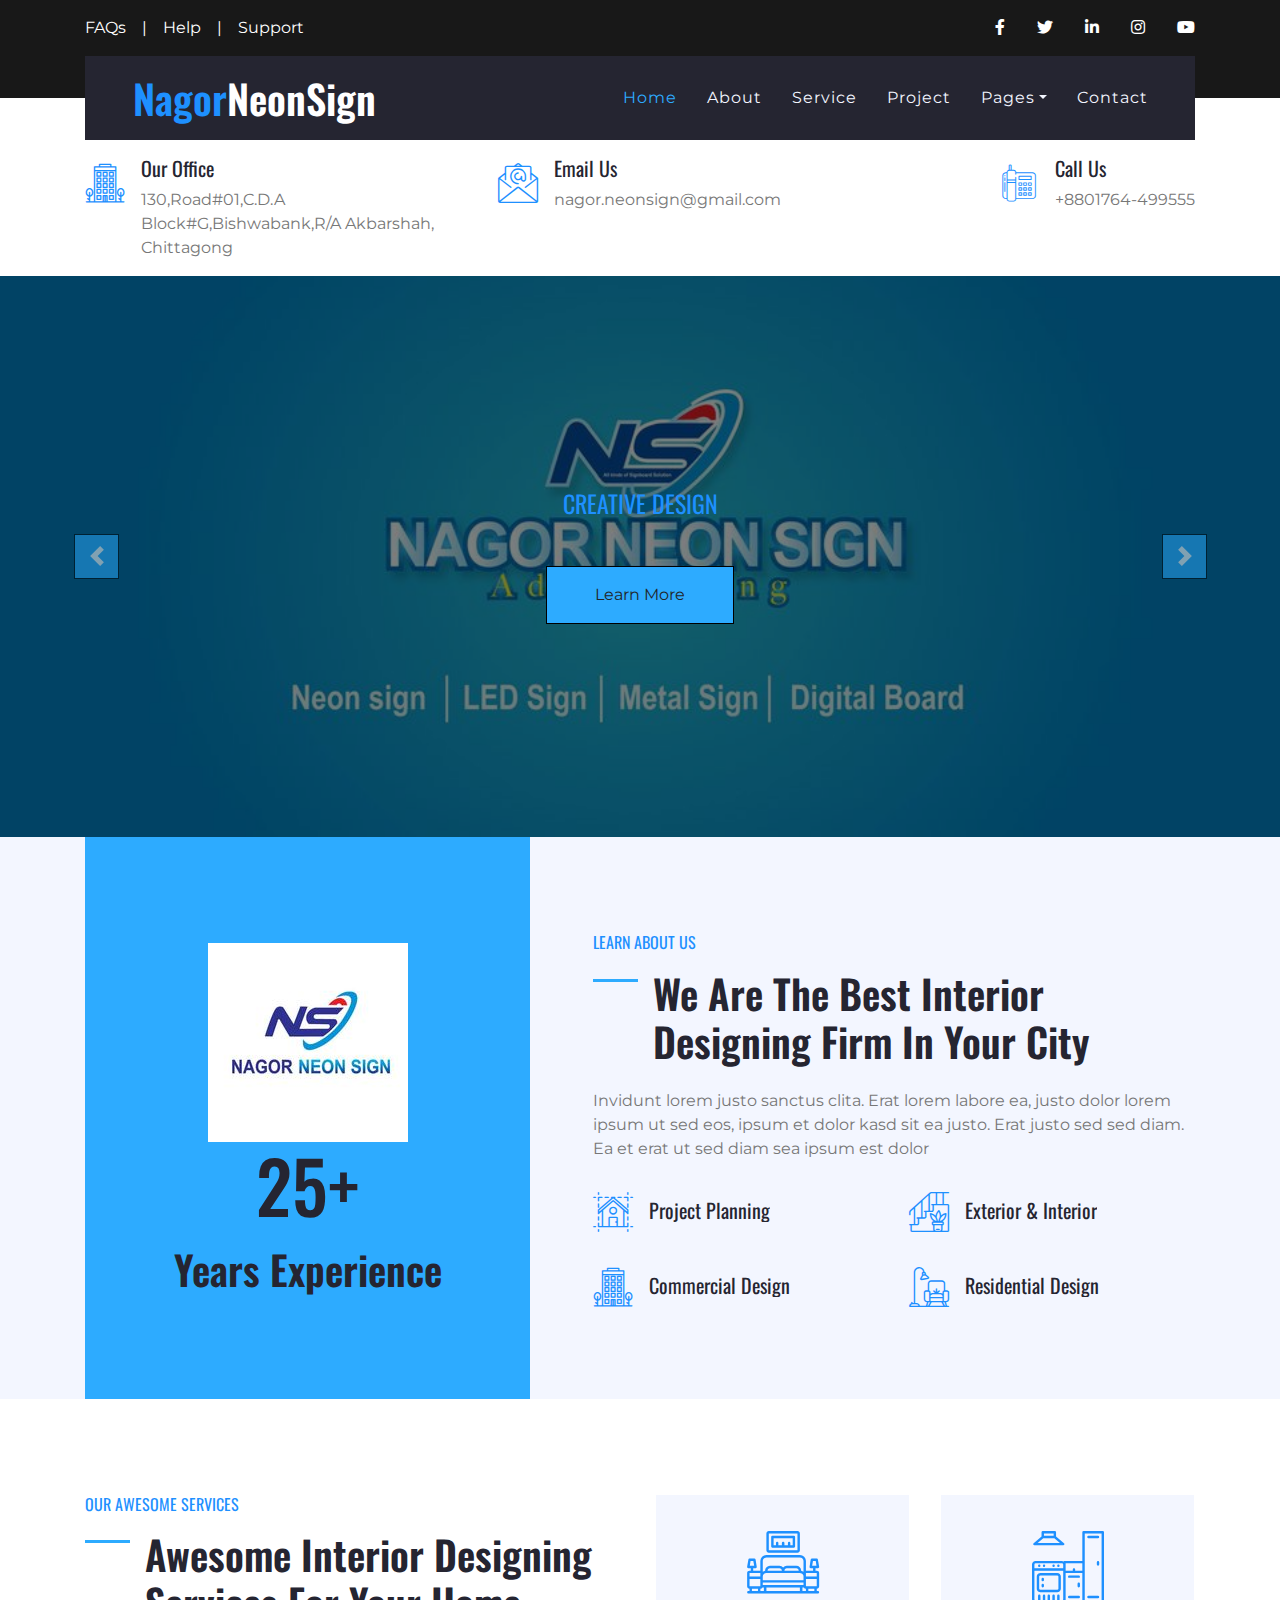
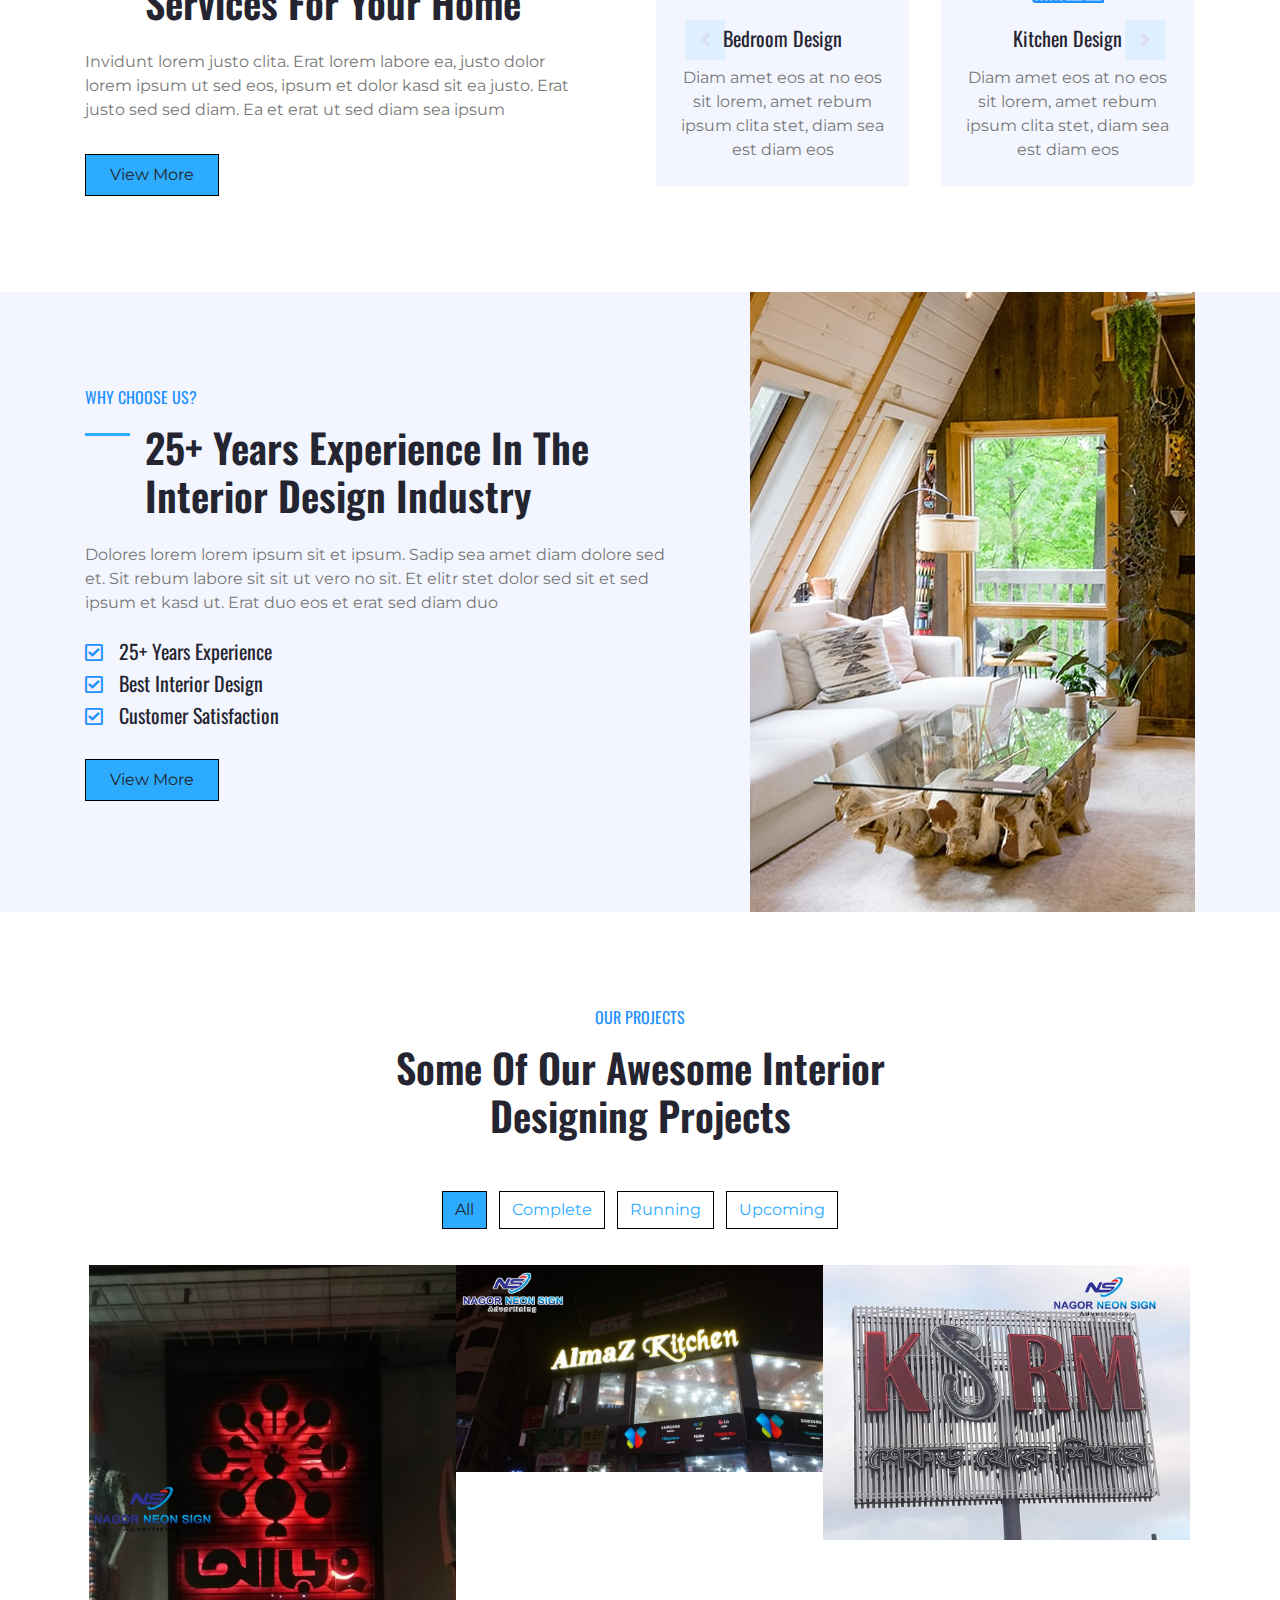
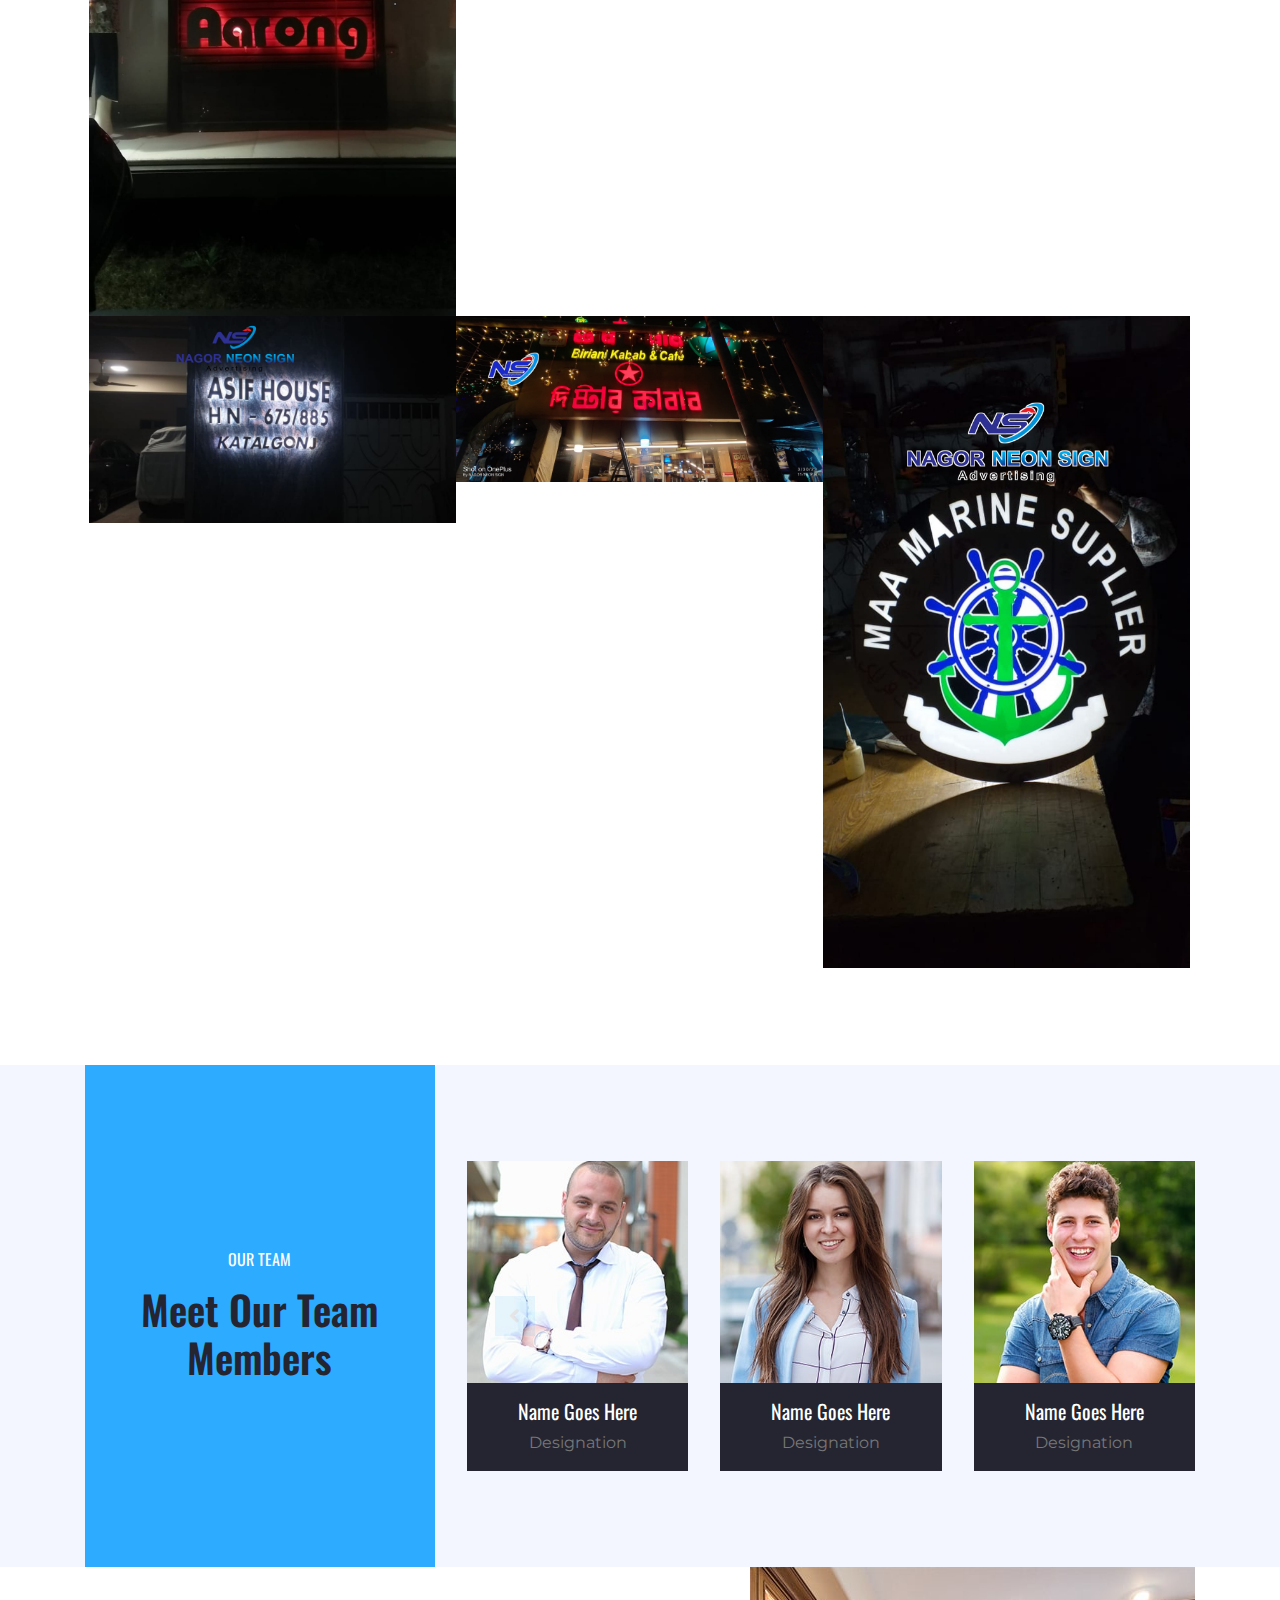
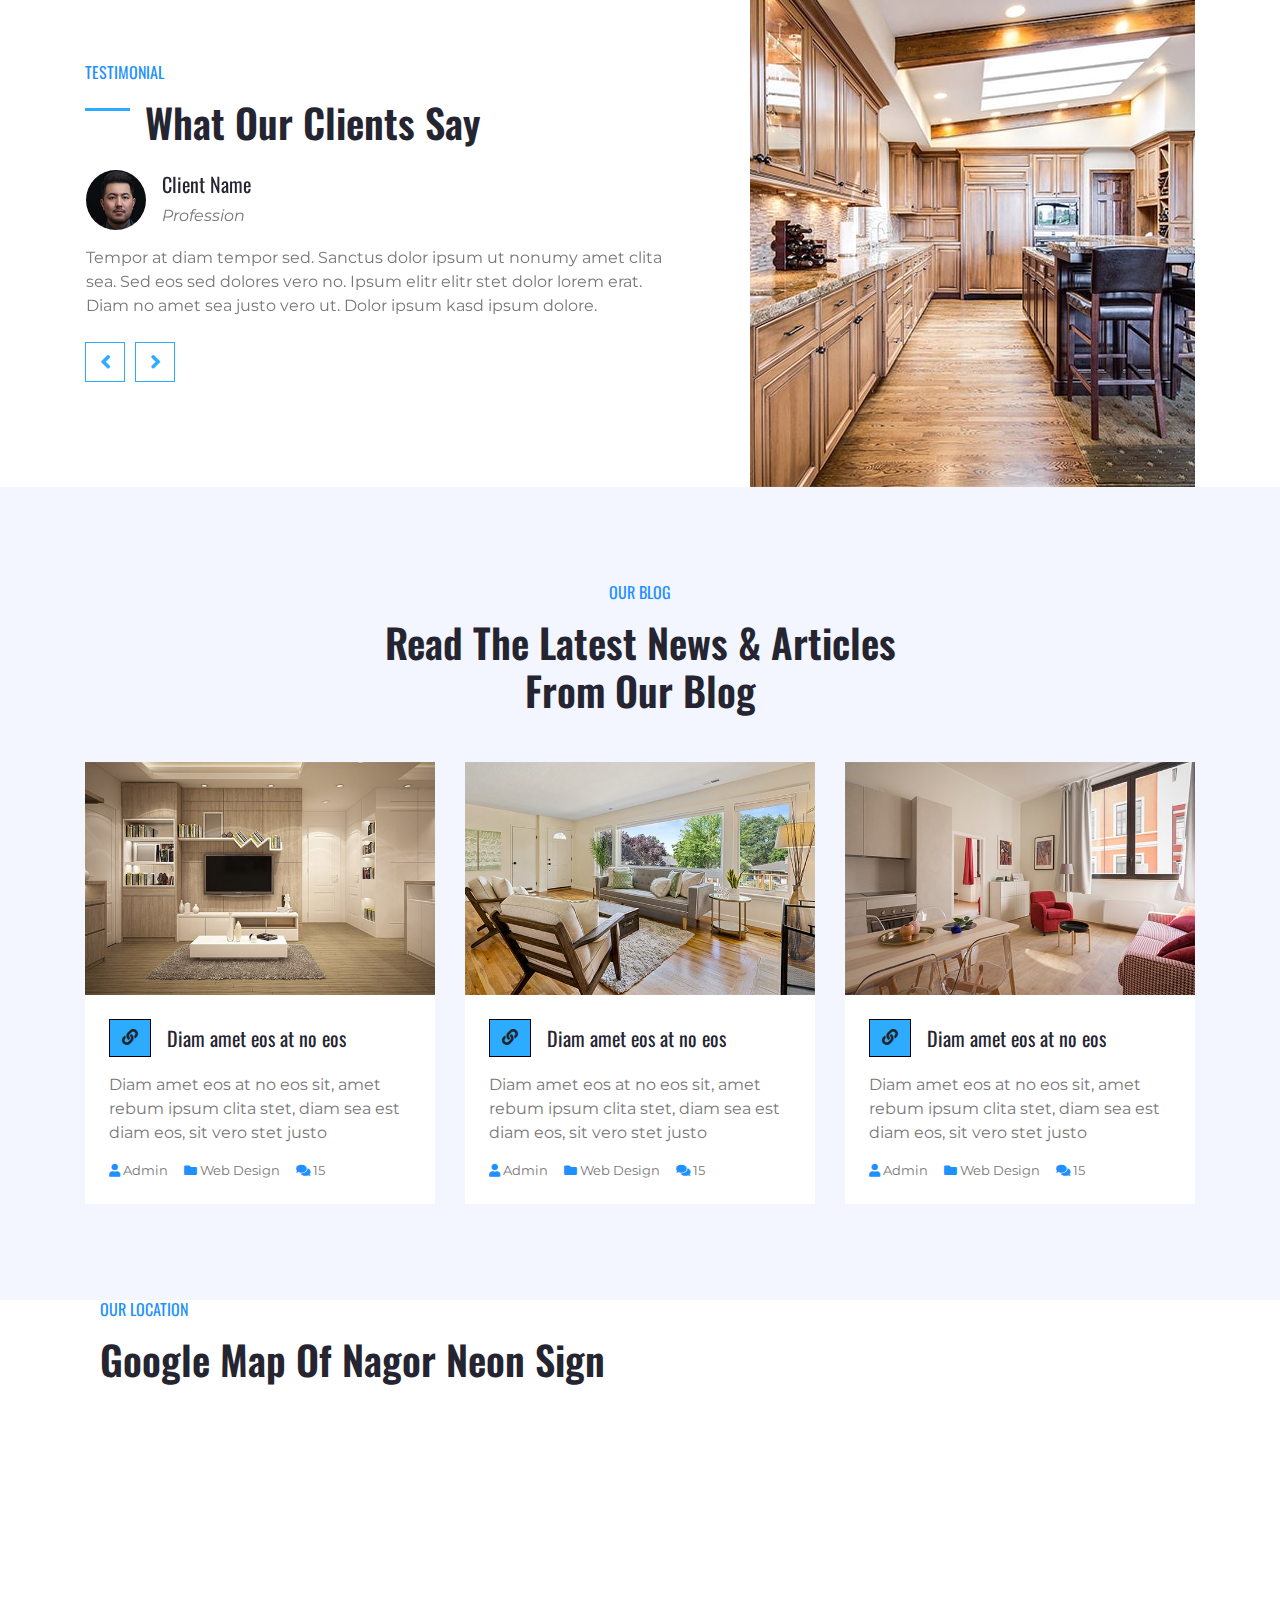
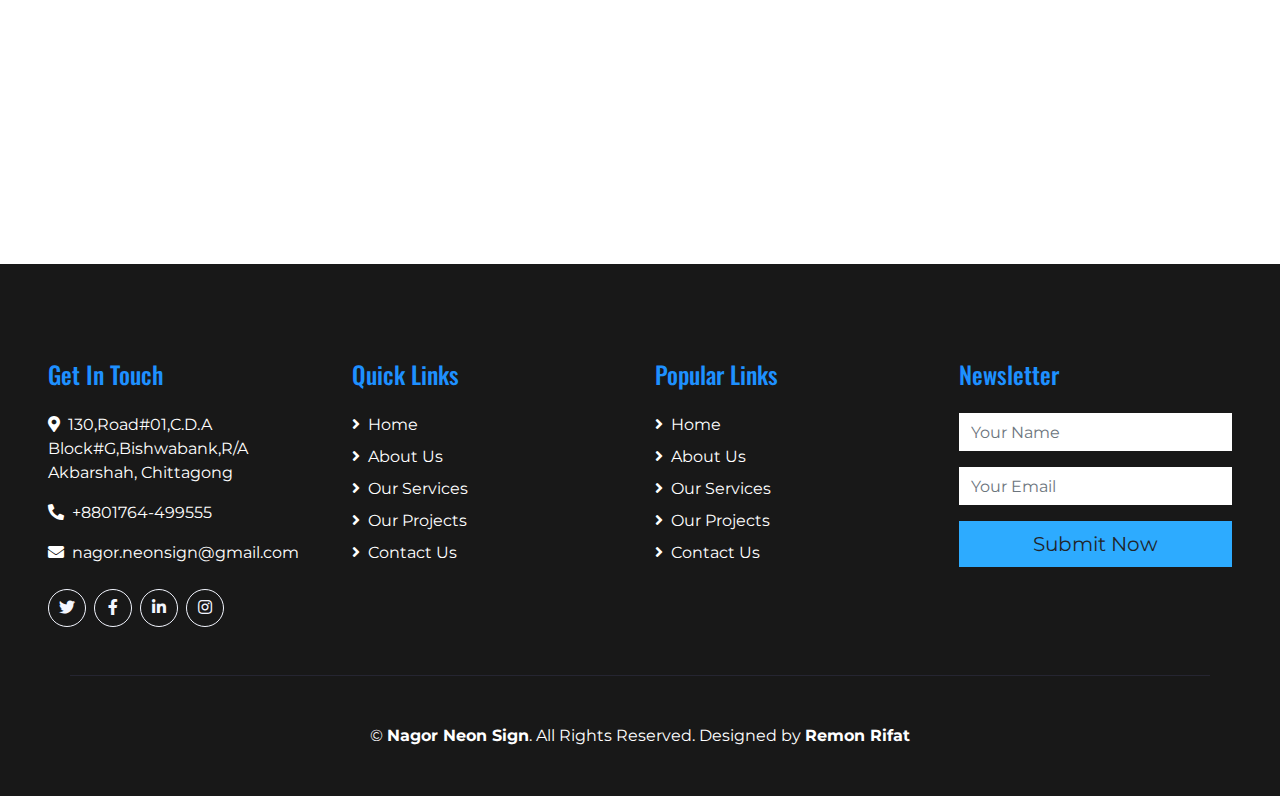
<file: index.html>
<!DOCTYPE html>
<html lang="en">

<head>
    <meta charset="utf-8">
    <title>nagorneonsign.com</title>
    <meta content="width=device-width, initial-scale=1.0" name="viewport">
    <meta content="Free HTML Templates" name="keywords">
    <meta content="Free HTML Templates" name="description">

    <!-- Favicon -->
    <link href="./img/logoo.jpg" rel="icon">

    <!-- Google Web Fonts -->
    <link href="https://fonts.googleapis.com/css2?family=Montserrat&family=Oswald:wght@400;500;600&display=swap" rel="stylesheet"> 

    <!-- Font Awesome -->
    <link href="https://cdnjs.cloudflare.com/ajax/libs/font-awesome/5.10.0/css/all.min.css" rel="stylesheet">

    <!-- Flaticon Font -->
    <link href="lib/flaticon/font/flaticon.css" rel="stylesheet">

    <!-- Libraries Stylesheet -->
    <link href="lib/owlcarousel/assets/owl.carousel.min.css" rel="stylesheet">
    <link href="lib/lightbox/css/lightbox.min.css" rel="stylesheet">

    <!-- Customized Bootstrap Stylesheet -->
    <link href="css/style.css" rel="stylesheet">
</head>

<body>
    <!-- Topbar Start -->
    <div class="container-fluid bg-dark py-3">
        <div class="container">
            <div class="row">
                <div class="col-md-6 text-center text-lg-left mb-2 mb-lg-0">
                    <div class="d-inline-flex align-items-center">
                        <a class="text-white pr-3" href="">FAQs</a>
                        <span class="text-white">|</span>
                        <a class="text-white px-3" href="">Help</a>
                        <span class="text-white">|</span>
                        <a class="text-white pl-3" href="">Support</a>
                    </div>
                </div>
                <div class="col-md-6 text-center text-lg-right">
                    <div class="d-inline-flex align-items-center">
                        <a class="text-white px-3" href="https://www.facebook.com/nagorneonsign">
                            <i class="fab fa-facebook-f"></i>
                        </a>
                        <a class="text-white px-3" href="">
                            <i class="fab fa-twitter"></i>
                        </a>
                        <a class="text-white px-3" href="">
                            <i class="fab fa-linkedin-in"></i>
                        </a>
                        <a class="text-white px-3" href="">
                            <i class="fab fa-instagram"></i>
                        </a>
                        <a class="text-white pl-3" href="">
                            <i class="fab fa-youtube"></i>
                        </a>
                    </div>
                </div>
            </div>
        </div>
    </div>
    <!-- Topbar End -->


    <!-- Navbar Start -->
    <div class="container-fluid position-relative nav-bar p-0">
        <div class="container position-relative" style="z-index: 9;">
            <nav class="navbar navbar-expand-lg bg-secondary navbar-dark py-3 py-lg-0 pl-3 pl-lg-5">
                <a href="" class="navbar-brand">
                    <h1 class="m-0 display-5 text-white"><span class="text-primary">Nagor</span>NeonSign</h1>
                </a>
                <button type="button" class="navbar-toggler" data-toggle="collapse" data-target="#navbarCollapse">
                    <span class="navbar-toggler-icon"></span>
                </button>
                <div class="collapse navbar-collapse justify-content-between px-3" id="navbarCollapse">
                    <div class="navbar-nav ml-auto py-0">
                        <a href="index.html" class="nav-item nav-link active">Home</a>
                        <a href="about.html" class="nav-item nav-link">About</a>
                        <a href="service.html" class="nav-item nav-link">Service</a>
                        <a href="project.html" class="nav-item nav-link">Project</a>
                        <div class="nav-item dropdown">
                            <a href="#" class="nav-link dropdown-toggle" data-toggle="dropdown">Pages</a>
                            <div class="dropdown-menu rounded-0 m-0">
                                <a href="blog.html" class="dropdown-item">Blog Grid</a>
                                <a href="single.html" class="dropdown-item">Blog Detail</a>
                            </div>
                        </div>
                        <a href="contact.html" class="nav-item nav-link">Contact</a>
                    </div>
                </div>
            </nav>
        </div>
    </div>
    <!-- Navbar End -->


    <!-- Under Nav Start -->
    <div class="container-fluid bg-white py-3">
        <div class="container">
            <div class="row">
                <div class="col-lg-4 text-left mb-3 mb-lg-0">
                    <div class="d-inline-flex text-left">
                        <h1 class="flaticon-office font-weight-normal text-primary m-0 mr-3"></h1>
                        <div class="d-flex flex-column">
                            <h5>Our Office</h5>
                            <p class="m-0">130,Road#01,C.D.A Block#G,Bishwabank,R/A Akbarshah, Chittagong</p>
                        </div>
                    </div>
                </div>
                <div class="col-lg-4 text-left text-lg-center mb-3 mb-lg-0">
                    <div class="d-inline-flex text-left">
                        <h1 class="flaticon-email font-weight-normal text-primary m-0 mr-3"></h1>
                        <div class="d-flex flex-column">
                            <h5>Email Us</h5>
                            <p class="m-0">nagor.neonsign@gmail.com</p>
                        </div>
                    </div>
                </div>
                <div class="col-lg-4 text-left text-lg-right mb-3 mb-lg-0">
                    <div class="d-inline-flex text-left">
                        <h1 class="flaticon-telephone font-weight-normal text-primary m-0 mr-3"></h1>
                        <div class="d-flex flex-column">
                            <h5>Call Us</h5>
                            <p class="m-0">+8801764-499555</p>
                        </div>
                    </div>
                </div>
            </div>
        </div>
    </div>
    <!-- Under Nav End -->


    <!-- Carousel Start -->
    <div class="container-fluid p-0">
        <div id="header-carousel" class="carousel slide" data-ride="carousel">
            <div class="carousel-inner">
                <div class="carousel-item active">
                    <img class="w-100" src="img/carousel-1.jpg" alt="Image">
                    <div class="carousel-caption d-flex flex-column align-items-center justify-content-center">
                        <div class="p-3" style="max-width: 800px;">
                            <h4 class="text-primary text-uppercase font-weight-normal mb-md-3">Creative  Design</h4>
                            <h3 class="display-3 text-white mb-md-4"></h3>
                            <a href="" class="btn btn-primary py-md-3 px-md-5 mt-2 mt-md-4">Learn More</a>
                        </div>
                    </div>
                </div>
                <div class="carousel-item">
                    <img class="w-100" src="img/carousel-2.jpg" alt="Image">
                    <div class="carousel-caption d-flex flex-column align-items-center justify-content-center">
                        <div class="p-3" style="max-width: 800px;">
                            <h4 class="text-primary text-uppercase font-weight-normal mb-md-3">Creative  Design</h4>
                            <h3 class="display-3 text-white mb-md-4">Stay At Home In Peace</h3>
                            <a href="" class="btn btn-primary py-md-3 px-md-5 mt-2 mt-md-4">Learn More</a>
                        </div>
                    </div>
                </div>
                <div class="carousel-item">
                    <img class="w-100" src="img/carousel-3.jpg" alt="Image">
                    <div class="carousel-caption d-flex flex-column align-items-center justify-content-center">
                        <div class="p-3" style="max-width: 800px;">
                            <h4 class="text-primary text-uppercase font-weight-normal mb-md-3">Creative  Design</h4>
                            <h3 class="display-3 text-white mb-md-4">Stay At Home In Peace</h3>
                            <a href="" class="btn btn-primary py-md-3 px-md-5 mt-2 mt-md-4">Learn More</a>
                        </div>
                    </div>
                </div>
            </div>
            <a class="carousel-control-prev" href="#header-carousel" data-slide="prev">
                <div class="btn btn-primary" style="width: 45px; height: 45px;">
                    <span class="carousel-control-prev-icon mb-n2"></span>
                </div>
            </a>
            <a class="carousel-control-next" href="#header-carousel" data-slide="next">
                <div class="btn btn-primary" style="width: 45px; height: 45px;">
                    <span class="carousel-control-next-icon mb-n2"></span>
                </div>
            </a>
        </div>
    </div>
    <!-- Carousel End -->


    <!-- About Start -->
    <div class="container-fluid bg-light">
        <div class="container">
            <div class="row">
                <div class="col-lg-5">
                    <div class="d-flex flex-column align-items-center justify-content-center bg-primary h-100 py-5 px-3">
                        <img src="./img/logoo.jpg" alt="">
                        <!-- <i class="flaticon-brickwall display-1 font-weight-normal text-secondary mb-3"></i> -->
                        <h4 class="display-3 mb-3">25+</h4>
                        <h1 class="m-0">Years Experience</h1>
                        
                    </div>
                </div>
                <div class="col-lg-7 m-0 my-lg-5 pt-5 pb-5 pb-lg-2 pl-lg-5">
                    <h6 class="text-primary font-weight-normal text-uppercase mb-3">Learn About Us</h6>
                    <h1 class="mb-4 section-title">We Are The Best Interior Designing Firm In Your City</h1>
                    <p>Invidunt lorem justo sanctus clita. Erat lorem labore ea, justo dolor lorem ipsum ut sed eos, ipsum et dolor kasd sit ea justo. Erat justo sed sed diam. Ea et erat ut sed diam sea ipsum est dolor</p>
                    <div class="row py-2">
                        <div class="col-sm-6">
                            <div class="d-flex align-items-center mb-4">
                                <h1 class="flaticon-house font-weight-normal text-primary m-0 mr-3"></h1>
                                <h5 class="text-truncate m-0">Project Planning</h5>
                            </div>
                        </div>
                        <div class="col-sm-6">
                            <div class="d-flex align-items-center mb-4">
                                <h1 class="flaticon-stairs font-weight-normal text-primary m-0 mr-3"></h1>
                                <h5 class="text-truncate m-0">Exterior & Interior</h5>
                            </div>
                        </div>
                        <div class="col-sm-6">
                            <div class="d-flex align-items-center mb-4">
                                <h1 class="flaticon-office font-weight-normal text-primary m-0 mr-3"></h1>
                                <h5 class="text-truncate m-0">Commercial Design</h5>
                            </div>
                        </div>
                        <div class="col-sm-6">
                            <div class="d-flex align-items-center mb-4">
                                <h1 class="flaticon-living-room font-weight-normal text-primary m-0 mr-3"></h1>
                                <h5 class="text-truncate m-0">Residential Design</h5>
                            </div>
                        </div>
                    </div>
                </div>
            </div>
        </div>
    </div>
    <!-- About End -->


    <!-- Services Start -->
    <div class="container-fluid py-5">
        <div class="container py-5">
            <div class="row">
                <div class="col-lg-6 pr-lg-5">
                    <h6 class="text-primary font-weight-normal text-uppercase mb-3">Our Awesome Services</h6>
                    <h1 class="mb-4 section-title">Awesome Interior Designing Services For Your Home</h1>
                    <p>Invidunt lorem justo clita. Erat lorem labore ea, justo dolor lorem ipsum ut sed eos, ipsum et dolor kasd sit ea justo. Erat justo sed sed diam. Ea et erat ut sed diam sea ipsum</p>
                    <a href="" class="btn btn-primary mt-3 py-2 px-4">View More</a>
                </div>
                <div class="col-lg-6 p-0 pt-5 pt-lg-0">
                    <div class="owl-carousel service-carousel position-relative">
                        <div class="d-flex flex-column text-center bg-light mx-3 p-4">
                            <h3 class="flaticon-bedroom display-3 font-weight-normal text-primary mb-3"></h3>
                            <h5 class="mb-3">Bedroom Design</h5>
                            <p class="m-0">Diam amet eos at no eos sit lorem, amet rebum ipsum clita stet, diam sea est diam eos</p>
                        </div>
                        <div class="d-flex flex-column text-center bg-light mx-3 p-4">
                            <h3 class="flaticon-kitchen display-3 font-weight-normal text-primary mb-3"></h3>
                            <h5 class="mb-3">Kitchen Design</h5>
                            <p class="m-0">Diam amet eos at no eos sit lorem, amet rebum ipsum clita stet, diam sea est diam eos</p>
                        </div>
                        <div class="d-flex flex-column text-center bg-light mx-3 p-4">
                            <h3 class="flaticon-bathroom display-3 font-weight-normal text-primary mb-3"></h3>
                            <h5 class="mb-3">Bathroom Design</h5>
                            <p class="m-0">Diam amet eos at no eos sit lorem, amet rebum ipsum clita stet, diam sea est diam eos</p>
                        </div>
                    </div>
                </div>
            </div>
        </div>
    </div>
    <!-- Services End -->


    <!-- Features Start -->
    <div class="container-fluid bg-light">
        <div class="container">
            <div class="row">
                <div class="col-lg-7 mt-5 py-5 pr-lg-5">
                    <h6 class="text-primary font-weight-normal text-uppercase mb-3">Why Choose Us?</h6>
                    <h1 class="mb-4 section-title">25+ Years Experience In The Interior Design Industry</h1>
                    <p class="mb-4">Dolores lorem lorem ipsum sit et ipsum. Sadip sea amet diam dolore sed et. Sit rebum labore sit sit ut vero no sit. Et elitr stet dolor sed sit et sed ipsum et kasd ut. Erat duo eos et erat sed diam duo</p>
                    <ul class="list-inline">
                        <li><h5><i class="far fa-check-square text-primary mr-3"></i>25+ Years Experience</h5></li>
                        <li><h5><i class="far fa-check-square text-primary mr-3"></i>Best Interior Design</h5></li>
                        <li><h5><i class="far fa-check-square text-primary mr-3"></i>Customer Satisfaction</h5></li>
                    </ul>
                    <a href="" class="btn btn-primary mt-3 py-2 px-4">View More</a>
                </div>
                <div class="col-lg-5">
                    <div class="d-flex flex-column align-items-center justify-content-center h-100 overflow-hidden">
                        <img class="h-100" src="img/feature.jpg" alt="">
                    </div>
                </div>
            </div>
        </div>
    </div>
    <!-- Features End -->


    <!-- Projects Start -->
    <div class="container-fluid py-5">
        <div class="container py-5">
            <div class="row justify-content-center">
                <div class="col-lg-6 col-md-8 col text-center mb-4">
                    <h6 class="text-primary font-weight-normal text-uppercase mb-3">Our Projects</h6>
                    <h1 class="mb-4">Some Of Our Awesome Interior Designing Projects</h1>
                </div>
            </div>
            <div class="row">
                <div class="col-12 text-center mb-2">
                    <ul class="list-inline mb-4" id="portfolio-flters">
                        <li class="btn btn-outline-primary m-1 active"  data-filter="*">All</li>
                        <li class="btn btn-outline-primary m-1" data-filter=".first">Complete</li>
                        <li class="btn btn-outline-primary m-1" data-filter=".second">Running</li>
                        <li class="btn btn-outline-primary m-1" data-filter=".third">Upcoming</li>
                    </ul>
                </div>
            </div>
            <div class="row mx-1 portfolio-container">
                <div class="col-lg-4 col-md-6 col-sm-12 p-0 portfolio-item first">
                    <div class="position-relative overflow-hidden">
                        <div class="portfolio-img d-flex align-items-center justify-content-center">
                            <img class="img-fluid" src="img/portfolio-1.jpg" alt="">
                        </div>
                        <div class="portfolio-text bg-secondary d-flex flex-column align-items-center justify-content-center">
                            <h4 class="text-white mb-4">Project Name</h4>
                            <div class="d-flex align-items-center justify-content-center">
                                <a class="btn btn-outline-primary m-1" href="">
                                    <i class="fa fa-link"></i>
                                </a>
                                <a class="btn btn-outline-primary m-1" href="img/portfolio-1.jpg" data-lightbox="portfolio">
                                    <i class="fa fa-eye"></i>
                                </a>
                            </div>
                        </div>
                    </div>
                </div>
                <div class="col-lg-4 col-md-6 col-sm-12 p-0 portfolio-item second">
                    <div class="position-relative overflow-hidden">
                        <div class="portfolio-img d-flex align-items-center justify-content-center">
                            <img class="img-fluid" src="img/portfolio-2.jpg" alt="">
                        </div>
                        <div class="portfolio-text bg-secondary d-flex flex-column align-items-center justify-content-center">
                            <h4 class="text-white mb-4">Project Name</h4>
                            <div class="d-flex align-items-center justify-content-center">
                                <a class="btn btn-outline-primary m-1" href="">
                                    <i class="fa fa-link"></i>
                                </a>
                                <a class="btn btn-outline-primary m-1" href="img/portfolio-2.jpg" data-lightbox="portfolio">
                                    <i class="fa fa-eye"></i>
                                </a>
                            </div>
                        </div>
                    </div>
                </div>
                <div class="col-lg-4 col-md-6 col-sm-12 p-0 portfolio-item third">
                    <div class="position-relative overflow-hidden">
                        <div class="portfolio-img d-flex align-items-center justify-content-center">
                            <img class="img-fluid" src="img/portfolio-3.jpg" alt="">
                        </div>
                        <div class="portfolio-text bg-secondary d-flex flex-column align-items-center justify-content-center">
                            <h4 class="text-white mb-4">Project Name</h4>
                            <div class="d-flex align-items-center justify-content-center">
                                <a class="btn btn-outline-primary m-1" href="">
                                    <i class="fa fa-link"></i>
                                </a>
                                <a class="btn btn-outline-primary m-1" href="img/portfolio-3.jpg" data-lightbox="portfolio">
                                    <i class="fa fa-eye"></i>
                                </a>
                            </div>
                        </div>
                    </div>
                </div>
                <div class="col-lg-4 col-md-6 col-sm-12 p-0 portfolio-item first">
                    <div class="position-relative overflow-hidden">
                        <div class="portfolio-img d-flex align-items-center justify-content-center">
                            <img class="img-fluid" src="img/portfolio-4.jpg" alt="">
                        </div>
                        <div class="portfolio-text bg-secondary d-flex flex-column align-items-center justify-content-center">
                            <h4 class="text-white mb-4">Project Name</h4>
                            <div class="d-flex align-items-center justify-content-center">
                                <a class="btn btn-outline-primary m-1" href="">
                                    <i class="fa fa-link"></i>
                                </a>
                                <a class="btn btn-outline-primary m-1" href="img/portfolio-4.jpg" data-lightbox="portfolio">
                                    <i class="fa fa-eye"></i>
                                </a>
                            </div>
                        </div>
                    </div>
                </div>
                <div class="col-lg-4 col-md-6 col-sm-12 p-0 portfolio-item second">
                    <div class="position-relative overflow-hidden">
                        <div class="portfolio-img d-flex align-items-center justify-content-center">
                            <img class="img-fluid" src="img/portfolio-5.jpg" alt="">
                        </div>
                        <div class="portfolio-text bg-secondary d-flex flex-column align-items-center justify-content-center">
                            <h4 class="text-white mb-4">Project Name</h4>
                            <div class="d-flex align-items-center justify-content-center">
                                <a class="btn btn-outline-primary m-1" href="">
                                    <i class="fa fa-link"></i>
                                </a>
                                <a class="btn btn-outline-primary m-1" href="img/portfolio-5.jpg" data-lightbox="portfolio">
                                    <i class="fa fa-eye"></i>
                                </a>
                            </div>
                        </div>
                    </div>
                </div>
                <div class="col-lg-4 col-md-6 col-sm-12 p-0 portfolio-item third">
                    <div class="position-relative overflow-hidden">
                        <div class="portfolio-img d-flex align-items-center justify-content-center">
                            <img class="img-fluid" src="img/portfolio-6.jpg" alt="">
                        </div>
                        <div class="portfolio-text bg-secondary d-flex flex-column align-items-center justify-content-center">
                            <h4 class="text-white mb-4">Project Name</h4>
                            <div class="d-flex align-items-center justify-content-center">
                                <a class="btn btn-outline-primary m-1" href="">
                                    <i class="fa fa-link"></i>
                                </a>
                                <a class="btn btn-outline-primary m-1" href="img/portfolio-6.jpg" data-lightbox="portfolio">
                                    <i class="fa fa-eye"></i>
                                </a>
                            </div>
                        </div>
                    </div>
                </div>
            </div>
        </div>
    </div>
    <!-- Projects End -->


    <!-- Team Start -->
    <div class="container-fluid bg-light">
        <div class="container">
            <div class="row">
                <div class="col-md-4 col-sm-6">
                    <div class="py-5 px-4 h-100 bg-primary d-flex flex-column align-items-center justify-content-center">
                        <h6 class="text-white font-weight-normal text-uppercase mb-3">Our Team</h6>
                        <h1 class="mb-0 text-center">Meet Our Team Members</h1>
                    </div>
                </div>
                <div class="col-md-8 col-sm-6 p-0 py-sm-5">
                    <div class="owl-carousel team-carousel position-relative p-0 py-sm-5">
                        <div class="team d-flex flex-column text-center mx-3">
                            <div class="position-relative">
                                <img class="img-fluid w-100" src="img/team-1.jpg" alt="">
                                <div class="team-social d-flex align-items-center justify-content-center w-100 h-100 position-absolute">
                                    <a class="btn btn-outline-primary text-center mr-2 px-0" style="width: 38px; height: 38px;" href="#"><i class="fab fa-twitter"></i></a>
                                    <a class="btn btn-outline-primary text-center mr-2 px-0" style="width: 38px; height: 38px;" href="#"><i class="fab fa-facebook-f"></i></a>
                                    <a class="btn btn-outline-primary text-center px-0" style="width: 38px; height: 38px;" href="#"><i class="fab fa-linkedin-in"></i></a>
                                </div>
                            </div>
                            <div class="d-flex flex-column bg-secondary text-center py-3">
                                <h5 class="text-white">Name Goes Here</h5>
                                <p class="m-0">Designation</p>
                            </div>
                        </div>
                        <div class="team d-flex flex-column text-center mx-3">
                            <div class="position-relative">
                                <img class="img-fluid w-100" src="img/team-2.jpg" alt="">
                                <div class="team-social d-flex align-items-center justify-content-center w-100 h-100 position-absolute">
                                    <a class="btn btn-outline-primary text-center mr-2 px-0" style="width: 38px; height: 38px;" href="#"><i class="fab fa-twitter"></i></a>
                                    <a class="btn btn-outline-primary text-center mr-2 px-0" style="width: 38px; height: 38px;" href="#"><i class="fab fa-facebook-f"></i></a>
                                    <a class="btn btn-outline-primary text-center px-0" style="width: 38px; height: 38px;" href="#"><i class="fab fa-linkedin-in"></i></a>
                                </div>
                            </div>
                            <div class="d-flex flex-column bg-secondary text-center py-3">
                                <h5 class="text-white">Name Goes Here</h5>
                                <p class="m-0">Designation</p>
                            </div>
                        </div>
                        <div class="team d-flex flex-column text-center mx-3">
                            <div class="position-relative">
                                <img class="img-fluid w-100" src="img/team-3.jpg" alt="">
                                <div class="team-social d-flex align-items-center justify-content-center w-100 h-100 position-absolute">
                                    <a class="btn btn-outline-primary text-center mr-2 px-0" style="width: 38px; height: 38px;" href="#"><i class="fab fa-twitter"></i></a>
                                    <a class="btn btn-outline-primary text-center mr-2 px-0" style="width: 38px; height: 38px;" href="#"><i class="fab fa-facebook-f"></i></a>
                                    <a class="btn btn-outline-primary text-center px-0" style="width: 38px; height: 38px;" href="#"><i class="fab fa-linkedin-in"></i></a>
                                </div>
                            </div>
                            <div class="d-flex flex-column bg-secondary text-center py-3">
                                <h5 class="text-white">Name Goes Here</h5>
                                <p class="m-0">Designation</p>
                            </div>
                        </div>
                        <div class="team d-flex flex-column text-center mx-3">
                            <div class="position-relative">
                                <img class="img-fluid w-100" src="img/team-4.jpg" alt="">
                                <div class="team-social d-flex align-items-center justify-content-center w-100 h-100 position-absolute">
                                    <a class="btn btn-outline-primary text-center mr-2 px-0" style="width: 38px; height: 38px;" href="#"><i class="fab fa-twitter"></i></a>
                                    <a class="btn btn-outline-primary text-center mr-2 px-0" style="width: 38px; height: 38px;" href="#"><i class="fab fa-facebook-f"></i></a>
                                    <a class="btn btn-outline-primary text-center px-0" style="width: 38px; height: 38px;" href="#"><i class="fab fa-linkedin-in"></i></a>
                                </div>
                            </div>
                            <div class="d-flex flex-column bg-secondary text-center py-3">
                                <h5 class="text-white">Name Goes Here</h5>
                                <p class="m-0">Designation</p>
                            </div>
                        </div>
                    </div>
                </div>
            </div>
        </div>
    </div>
    <!-- Team End -->


   

    <!-- Testimonial Start -->
    <div class="container-fluid">
        <div class="container">
            <div class="row">
                <div class="col-md-7 py-5 pr-md-5">
                    <h6 class="text-primary font-weight-normal text-uppercase mb-3 pt-5">Testimonial</h6>
                    <h1 class="mb-4 section-title">What Our Clients Say</h1>
                    <div class="owl-carousel testimonial-carousel position-relative pb-5 mb-md-5">
                        <div class="d-flex flex-column">
                            <div class="d-flex align-items-center mb-3">
                                <img class="img-fluid rounded-circle" src="img/testimonial-1.jpg" style="width: 60px; height: 60px;" alt="">
                                <div class="ml-3">
                                    <h5>Client Name</h5>
                                    <i>Profession</i>
                                </div>
                            </div>
                            <p>Tempor at diam tempor sed. Sanctus dolor ipsum ut nonumy amet clita sea. Sed eos sed dolores vero no. Ipsum elitr elitr stet dolor  lorem erat. Diam no amet sea justo vero ut. Dolor ipsum kasd ipsum dolore.</p>
                        </div>
                        <div class="d-flex flex-column">
                            <div class="d-flex align-items-center mb-3">
                                <img class="img-fluid rounded-circle" src="img/testimonial-2.jpg" style="width: 60px; height: 60px;" alt="">
                                <div class="ml-3">
                                    <h5>Client Name</h5>
                                    <i>Profession</i>
                                </div>
                            </div>
                            <p class="m-0">Tempor at diam tempor sed. Sanctus dolor ipsum ut nonumy amet clita sea. Sed eos sed dolores vero no. Ipsum elitr elitr stet dolor  lorem erat. Diam no amet sea justo vero ut. Dolor ipsum kasd ipsum dolore.</p>
                        </div>
                    </div>
                </div>
                <div class="col-md-5">
                    <div class="d-flex flex-column align-items-center justify-content-center h-100 overflow-hidden">
                        <img class="h-100" src="img/testimonial.jpg" alt="">
                    </div>
                </div>
            </div>
        </div>
    </div>
    <!-- Testimonial End -->


    <!-- Blog Start -->
    <div class="container-fluid bg-light pt-5">
        <div class="container py-5">
            <div class="row justify-content-center">
                <div class="col-lg-6 col-md-8 col text-center mb-4">
                    <h6 class="text-primary font-weight-normal text-uppercase mb-3">Our Blog</h6>
                    <h1 class="mb-4">Read The Latest News & Articles From Our Blog</h1>
                </div>
            </div>
            <div class="row pb-3">
                <div class="col-md-4 mb-4">
                    <div class="card border-0 mb-2">
                        <img class="card-img-top" src="img/blog-1.jpg" alt="">
                        <div class="card-body bg-white p-4">
                            <div class="d-flex align-items-center mb-3">
                                <a class="btn btn-primary" href=""><i class="fa fa-link"></i></a>
                                <h5 class="m-0 ml-3 text-truncate">Diam amet eos at no eos</h5>
                            </div>
                            <p>Diam amet eos at no eos sit, amet rebum ipsum clita stet, diam sea est diam eos, sit vero stet justo</p>
                            <div class="d-flex">
                                <small class="mr-3"><i class="fa fa-user text-primary"></i> Admin</small>
                                <small class="mr-3"><i class="fa fa-folder text-primary"></i> Web Design</small>
                                <small class="mr-3"><i class="fa fa-comments text-primary"></i> 15</small>
                            </div>
                        </div>
                    </div>
                </div>
                <div class="col-md-4 mb-4">
                    <div class="card border-0 mb-2">
                        <img class="card-img-top" src="img/blog-2.jpg" alt="">
                        <div class="card-body bg-white p-4">
                            <div class="d-flex align-items-center mb-3">
                                <a class="btn btn-primary" href=""><i class="fa fa-link"></i></a>
                                <h5 class="m-0 ml-3 text-truncate">Diam amet eos at no eos</h5>
                            </div>
                            <p>Diam amet eos at no eos sit, amet rebum ipsum clita stet, diam sea est diam eos, sit vero stet justo</p>
                            <div class="d-flex">
                                <small class="mr-3"><i class="fa fa-user text-primary"></i> Admin</small>
                                <small class="mr-3"><i class="fa fa-folder text-primary"></i> Web Design</small>
                                <small class="mr-3"><i class="fa fa-comments text-primary"></i> 15</small>
                            </div>
                        </div>
                    </div>
                </div>
                <div class="col-md-4 mb-4">
                    <div class="card border-0 mb-2">
                        <img class="card-img-top" src="img/blog-3.jpg" alt="">
                        <div class="card-body bg-white p-4">
                            <div class="d-flex align-items-center mb-3">
                                <a class="btn btn-primary" href=""><i class="fa fa-link"></i></a>
                                <h5 class="m-0 ml-3 text-truncate">Diam amet eos at no eos</h5>
                            </div>
                            <p>Diam amet eos at no eos sit, amet rebum ipsum clita stet, diam sea est diam eos, sit vero stet justo</p>
                            <div class="d-flex">
                                <small class="mr-3"><i class="fa fa-user text-primary"></i> Admin</small>
                                <small class="mr-3"><i class="fa fa-folder text-primary"></i> Web Design</small>
                                <small class="mr-3"><i class="fa fa-comments text-primary"></i> 15</small>
                            </div>
                        </div>
                    </div>
                </div>
            </div>
        </div>
    </div>
    <!-- Blog End -->


 <!-- Google Map -->
 <div class="container-fluid">
    <div class="container">
        <div class="">
            <div class="col-lg-6 col-md-8 col  mb-4">
                <h6 class="text-primary font-weight-normal text-uppercase mb-3">Our Location</h6>
                <h1 class="mb-4">Google Map Of Nagor Neon Sign</h1>
            </div>
            <iframe src="https://www.google.com/maps/embed?pb=!1m14!1m8!1m3!1d3689.7426440844706!2d91.7907044!3d22.3633443!3m2!1i1024!2i768!4f13.1!3m3!1m2!1s0x30acd9027bad6ee9%3A0x49fb343d11b601e0!2sAkbarshah%20Ln%2C%20Chittagong!5e0!3m2!1sen!2sbd!4v1698311098510!5m2!1sen!2sbd" width="1200" height="450" style="border:0;" allowfullscreen="" loading="lazy" referrerpolicy="no-referrer-when-downgrade"></iframe>
        </div>
    </div>
</div>
<!-- Google Map End -->

    <!-- Footer Start -->
    <div class="container-fluid bg-dark text-white py-5 px-sm-3 px-md-5">
        <div class="row pt-5">
            <div class="col-lg-3 col-md-6 mb-5">
                <h4 class="text-primary mb-4">Get In Touch</h4>
                <p><i class="fa fa-map-marker-alt mr-2"></i>130,Road#01,C.D.A Block#G,Bishwabank,R/A Akbarshah, Chittagong</p>
                <p><i class="fa fa-phone-alt mr-2"></i>+8801764-499555</p>
                <p><i class="fa fa-envelope mr-2"></i>nagor.neonsign@gmail.com</p>
                <div class="d-flex justify-content-start mt-4">
                    <a class="btn btn-outline-light rounded-circle text-center mr-2 px-0" style="width: 38px; height: 38px;" href="#"><i class="fab fa-twitter"></i></a>
                    <a class="btn btn-outline-light rounded-circle text-center mr-2 px-0" style="width: 38px; height: 38px;" href="https://www.facebook.com/nagorneonsign"><i class="fab fa-facebook-f"></i></a>
                    <a class="btn btn-outline-light rounded-circle text-center mr-2 px-0" style="width: 38px; height: 38px;" href="#"><i class="fab fa-linkedin-in"></i></a>
                    <a class="btn btn-outline-light rounded-circle text-center mr-2 px-0" style="width: 38px; height: 38px;" href="#"><i class="fab fa-instagram"></i></a>
                </div>
            </div>
            <div class="col-lg-3 col-md-6 mb-5">
                <h4 class="text-primary mb-4">Quick Links</h4>
                <div class="d-flex flex-column justify-content-start">
                    <a class="text-white mb-2" href="#"><i class="fa fa-angle-right mr-2"></i>Home</a>
                    <a class="text-white mb-2" href="#"><i class="fa fa-angle-right mr-2"></i>About Us</a>
                    <a class="text-white mb-2" href="#"><i class="fa fa-angle-right mr-2"></i>Our Services</a>
                    <a class="text-white mb-2" href="#"><i class="fa fa-angle-right mr-2"></i>Our Projects</a>
                    <a class="text-white" href="#"><i class="fa fa-angle-right mr-2"></i>Contact Us</a>
                </div>
            </div>
            <div class="col-lg-3 col-md-6 mb-5">
                <h4 class="text-primary mb-4">Popular Links</h4>
                <div class="d-flex flex-column justify-content-start">
                    <a class="text-white mb-2" href="#"><i class="fa fa-angle-right mr-2"></i>Home</a>
                    <a class="text-white mb-2" href="#"><i class="fa fa-angle-right mr-2"></i>About Us</a>
                    <a class="text-white mb-2" href="#"><i class="fa fa-angle-right mr-2"></i>Our Services</a>
                    <a class="text-white mb-2" href="#"><i class="fa fa-angle-right mr-2"></i>Our Projects</a>
                    <a class="text-white" href="#"><i class="fa fa-angle-right mr-2"></i>Contact Us</a>
                </div>
            </div>
            <div class="col-lg-3 col-md-6 mb-5">
                <h4 class="text-primary mb-4">Newsletter</h4>
                <form action="">
                    <div class="form-group">
                        <input type="text" class="form-control border-0" placeholder="Your Name" required="required" />
                    </div>
                    <div class="form-group">
                        <input type="email" class="form-control border-0" placeholder="Your Email" required="required" />
                    </div>
                    <div>
                        <button class="btn btn-lg btn-primary btn-block border-0" type="submit">Submit Now</button>
                    </div>
                </form>
            </div>
        </div>
        <div class="container border-top border-secondary pt-5">
            <p class="m-0 text-center text-white">
                &copy; <a class="text-white font-weight-bold" href="">Nagor Neon Sign</a>. All Rights Reserved. Designed by
                <a class="text-white font-weight-bold" href="remonrifat.vercel.app">Remon Rifat</a>
            </p>
        </div>
    </div>
    <!-- Footer End -->


    <!-- Back to Top -->
    <a href="#" class="btn btn-lg btn-primary back-to-top"><i class="fa fa-angle-double-up"></i></a>


    <!-- JavaScript Libraries -->
    <script src="https://code.jquery.com/jquery-3.4.1.min.js"></script>
    <script src="https://stackpath.bootstrapcdn.com/bootstrap/4.4.1/js/bootstrap.bundle.min.js"></script>
    <script src="lib/easing/easing.min.js"></script>
    <script src="lib/owlcarousel/owl.carousel.min.js"></script>
    <script src="lib/isotope/isotope.pkgd.min.js"></script>
    <script src="lib/lightbox/js/lightbox.min.js"></script>

    <!-- Contact Javascript File -->
    <script src="mail/jqBootstrapValidation.min.js"></script>
    <script src="mail/contact.js"></script>

    <!-- Template Javascript -->
    <script src="js/main.js"></script>
</body>

</html>
</file>
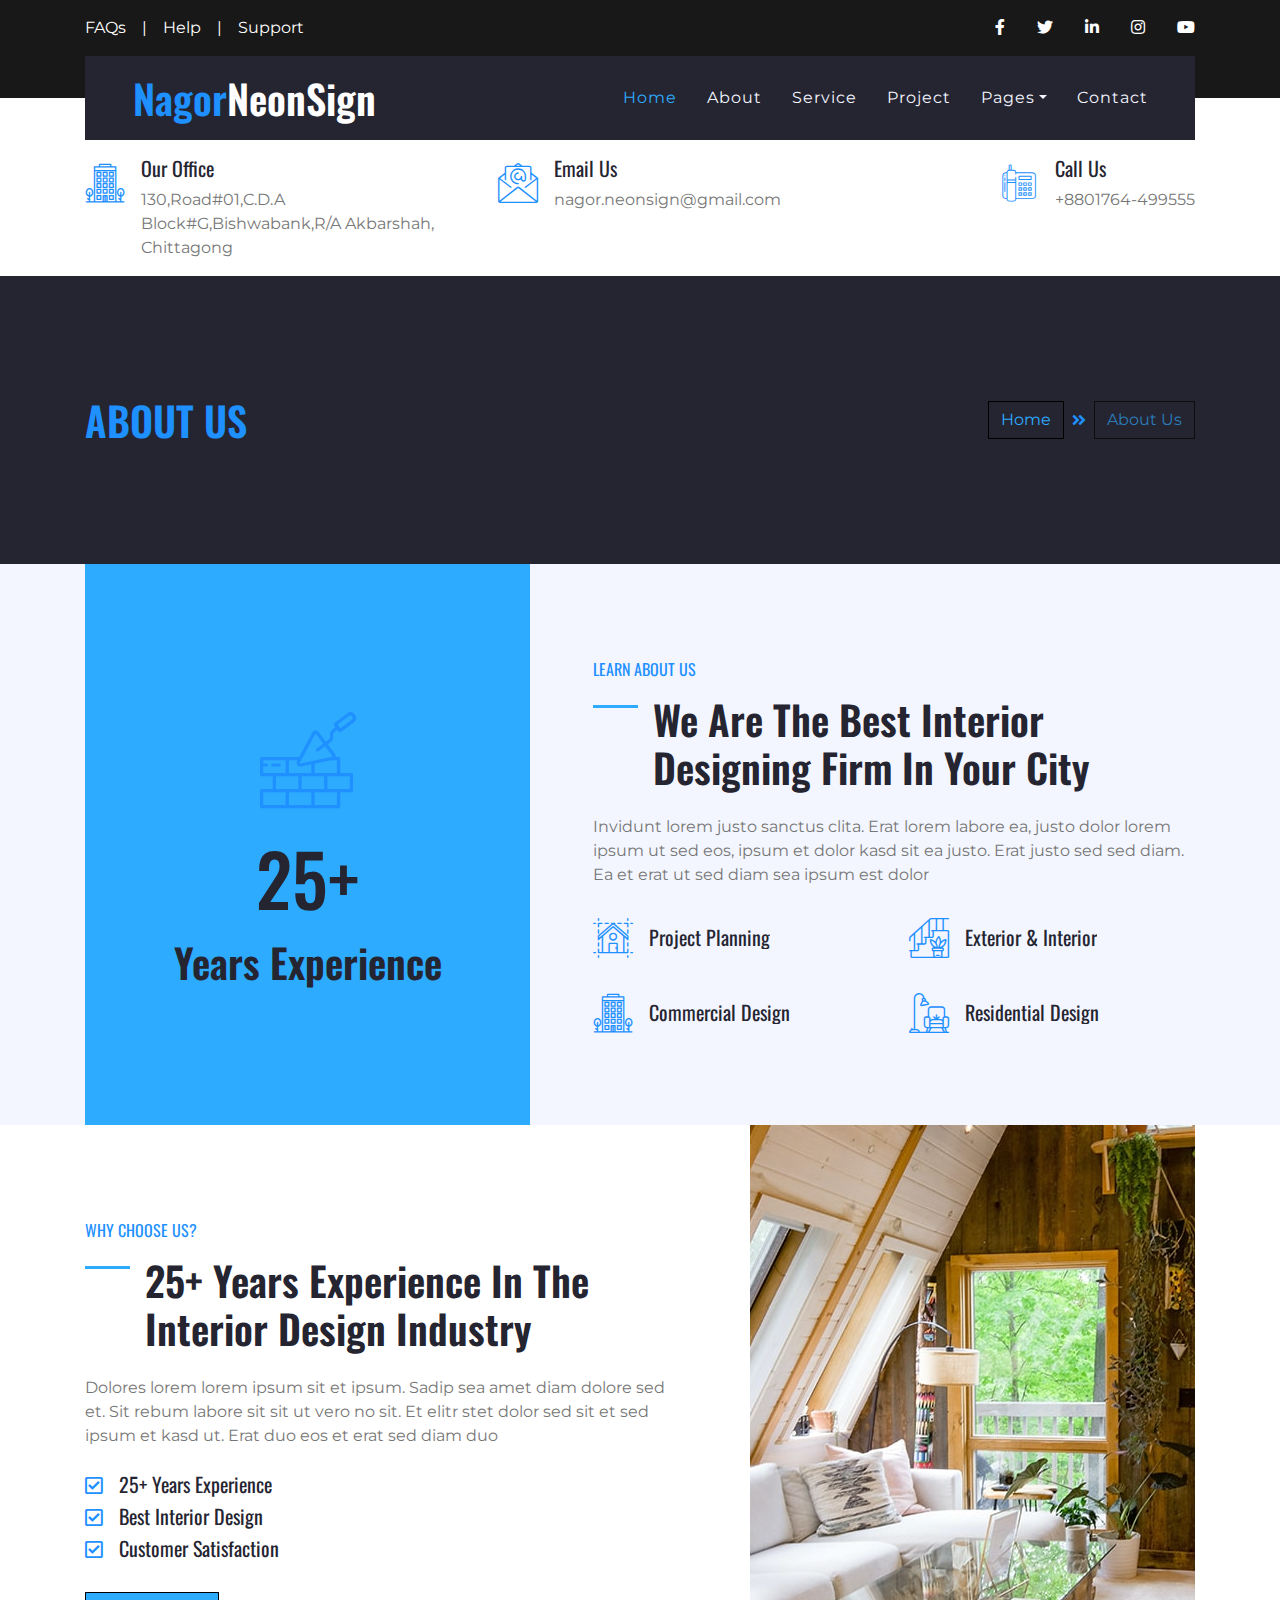
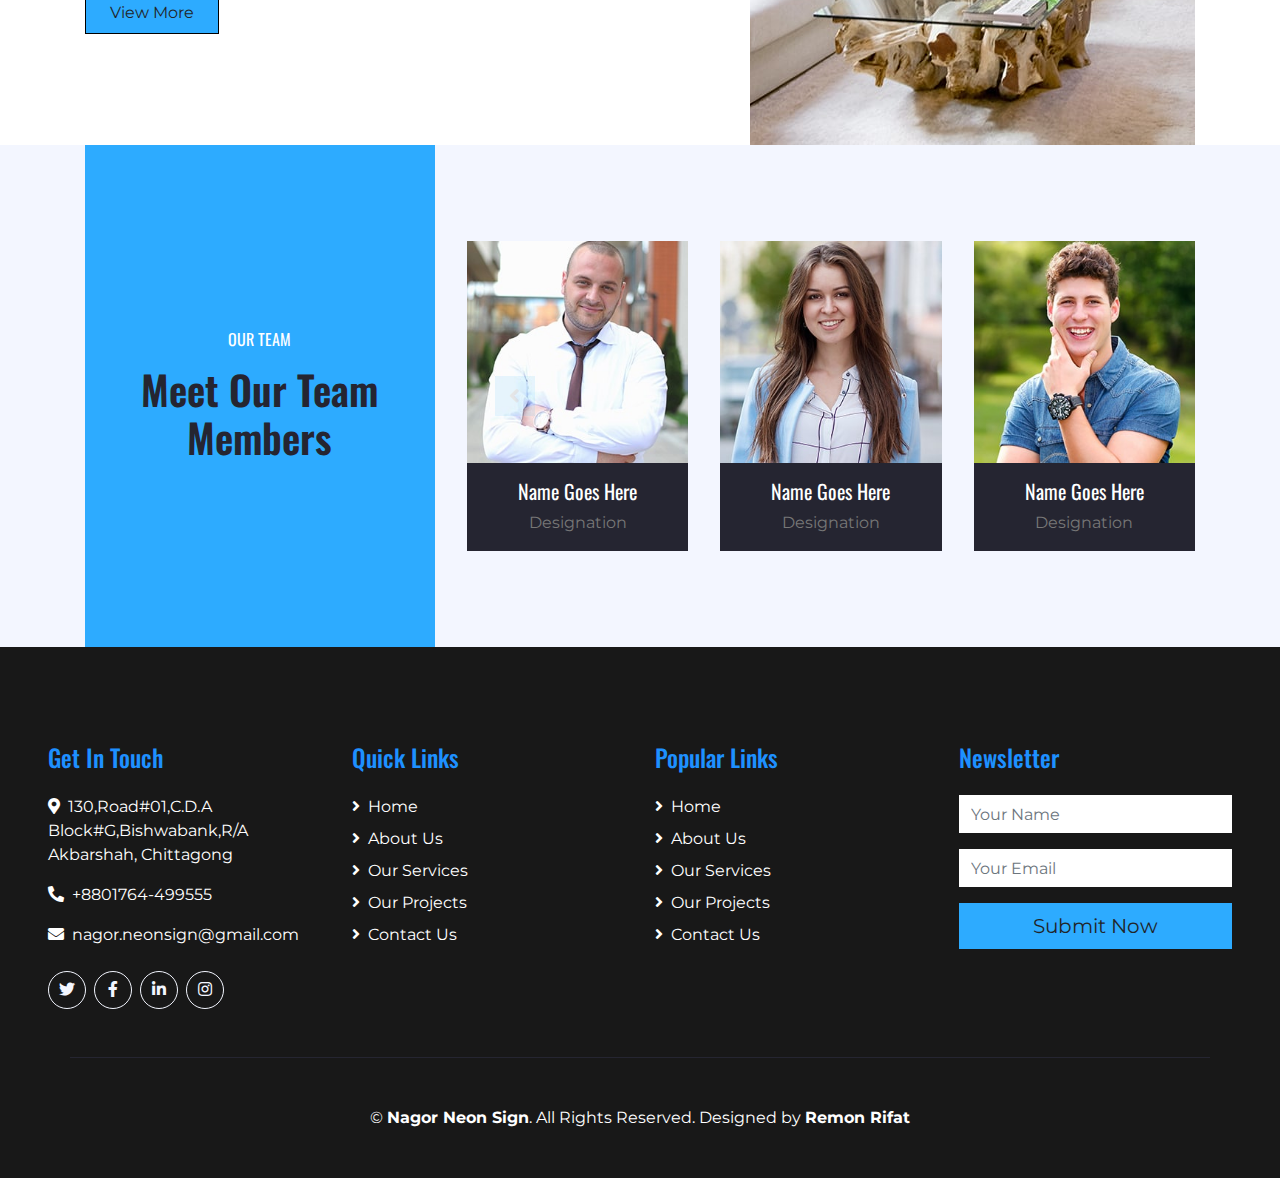
<file: about.html>
<!DOCTYPE html>
<html lang="en">

<head>
    <meta charset="utf-8">
    <title>nagorneonsign.com</title>
    <meta content="width=device-width, initial-scale=1.0" name="viewport">
    <meta content="Free HTML Templates" name="keywords">
    <meta content="Free HTML Templates" name="description">

    <!-- Favicon -->
    <link href="./img/logoo.jpg" rel="icon">

    <!-- Google Web Fonts -->
    <link href="https://fonts.googleapis.com/css2?family=Montserrat&family=Oswald:wght@400;500;600&display=swap" rel="stylesheet"> 

    <!-- Font Awesome -->
    <link href="https://cdnjs.cloudflare.com/ajax/libs/font-awesome/5.10.0/css/all.min.css" rel="stylesheet">

    <!-- Flaticon Font -->
    <link href="lib/flaticon/font/flaticon.css" rel="stylesheet">

    <!-- Libraries Stylesheet -->
    <link href="lib/owlcarousel/assets/owl.carousel.min.css" rel="stylesheet">
    <link href="lib/lightbox/css/lightbox.min.css" rel="stylesheet">

    <!-- Customized Bootstrap Stylesheet -->
    <link href="css/style.css" rel="stylesheet">
</head>

<body>
    <!-- Topbar Start -->
    <div class="container-fluid bg-dark py-3">
        <div class="container">
            <div class="row">
                <div class="col-md-6 text-center text-lg-left mb-2 mb-lg-0">
                    <div class="d-inline-flex align-items-center">
                        <a class="text-white pr-3" href="">FAQs</a>
                        <span class="text-white">|</span>
                        <a class="text-white px-3" href="">Help</a>
                        <span class="text-white">|</span>
                        <a class="text-white pl-3" href="">Support</a>
                    </div>
                </div>
                <div class="col-md-6 text-center text-lg-right">
                    <div class="d-inline-flex align-items-center">
                        <a class="text-white px-3" href="https://www.facebook.com/nagorneonsign">
                            <i class="fab fa-facebook-f"></i>
                        </a>
                        <a class="text-white px-3" href="">
                            <i class="fab fa-twitter"></i>
                        </a>
                        <a class="text-white px-3" href="">
                            <i class="fab fa-linkedin-in"></i>
                        </a>
                        <a class="text-white px-3" href="">
                            <i class="fab fa-instagram"></i>
                        </a>
                        <a class="text-white pl-3" href="">
                            <i class="fab fa-youtube"></i>
                        </a>
                    </div>
                </div>
            </div>
        </div>
    </div>
    <!-- Topbar End -->


    <!-- Navbar Start -->
    <div class="container-fluid position-relative nav-bar p-0">
        <div class="container position-relative" style="z-index: 9;">
            <nav class="navbar navbar-expand-lg bg-secondary navbar-dark py-3 py-lg-0 pl-3 pl-lg-5">
                <a href="" class="navbar-brand">
                    <h1 class="m-0 display-5 text-white"><span class="text-primary">Nagor</span>NeonSign</h1>
                </a>
                <button type="button" class="navbar-toggler" data-toggle="collapse" data-target="#navbarCollapse">
                    <span class="navbar-toggler-icon"></span>
                </button>
                <div class="collapse navbar-collapse justify-content-between px-3" id="navbarCollapse">
                    <div class="navbar-nav ml-auto py-0">
                        <a href="index.html" class="nav-item nav-link active">Home</a>
                        <a href="about.html" class="nav-item nav-link">About</a>
                        <a href="service.html" class="nav-item nav-link">Service</a>
                        <a href="project.html" class="nav-item nav-link">Project</a>
                        <div class="nav-item dropdown">
                            <a href="#" class="nav-link dropdown-toggle" data-toggle="dropdown">Pages</a>
                            <div class="dropdown-menu rounded-0 m-0">
                                <a href="blog.html" class="dropdown-item">Blog Grid</a>
                                <a href="single.html" class="dropdown-item">Blog Detail</a>
                            </div>
                        </div>
                        <a href="contact.html" class="nav-item nav-link">Contact</a>
                    </div>
                </div>
            </nav>
        </div>
    </div>
    <!-- Navbar End -->


    <!-- Under Nav Start -->
    <div class="container-fluid bg-white py-3">
        <div class="container">
            <div class="row">
                <div class="col-lg-4 text-left mb-3 mb-lg-0">
                    <div class="d-inline-flex text-left">
                        <h1 class="flaticon-office font-weight-normal text-primary m-0 mr-3"></h1>
                        <div class="d-flex flex-column">
                            <h5>Our Office</h5>
                            <p class="m-0">130,Road#01,C.D.A Block#G,Bishwabank,R/A Akbarshah, Chittagong</p>
                        </div>
                    </div>
                </div>
                <div class="col-lg-4 text-left text-lg-center mb-3 mb-lg-0">
                    <div class="d-inline-flex text-left">
                        <h1 class="flaticon-email font-weight-normal text-primary m-0 mr-3"></h1>
                        <div class="d-flex flex-column">
                            <h5>Email Us</h5>
                            <p class="m-0">nagor.neonsign@gmail.com</p>
                        </div>
                    </div>
                </div>
                <div class="col-lg-4 text-left text-lg-right mb-3 mb-lg-0">
                    <div class="d-inline-flex text-left">
                        <h1 class="flaticon-telephone font-weight-normal text-primary m-0 mr-3"></h1>
                        <div class="d-flex flex-column">
                            <h5>Call Us</h5>
                            <p class="m-0">+8801764-499555</p>
                        </div>
                    </div>
                </div>
            </div>
        </div>
    </div>
    <!-- Under Nav End -->



    <!-- Page Header Start -->
    <div class="container-fluid bg-secondary py-5">
        <div class="container py-5">
            <div class="row align-items-center py-4">
                <div class="col-md-6 text-center text-md-left">
                    <h1 class="mb-4 mb-md-0 text-primary text-uppercase">About Us</h1>
                </div>
                <div class="col-md-6 text-center text-md-right">
                    <div class="d-inline-flex align-items-center">
                        <a class="btn btn-outline-primary" href="">Home</a>
                        <i class="fas fa-angle-double-right text-primary mx-2"></i>
                        <a class="btn btn-outline-primary disabled" href="">About Us</a>
                    </div>
                </div>
            </div>
        </div>
    </div>
    <!-- Page Header Start -->


    <!-- About Start -->
    <div class="container-fluid bg-light">
        <div class="container">
            <div class="row">
                <div class="col-lg-5">
                    <div class="d-flex flex-column align-items-center justify-content-center bg-primary h-100 py-5 px-3">
                        <i class="flaticon-brickwall display-1 font-weight-normal text-secondary mb-3"></i>
                        <h4 class="display-3 mb-3">25+</h4>
                        <h1 class="m-0">Years Experience</h1>
                    </div>
                </div>
                <div class="col-lg-7 m-0 my-lg-5 pt-5 pb-5 pb-lg-2 pl-lg-5">
                    <h6 class="text-primary font-weight-normal text-uppercase mb-3">Learn About Us</h6>
                    <h1 class="mb-4 section-title">We Are The Best Interior Designing Firm In Your City</h1>
                    <p>Invidunt lorem justo sanctus clita. Erat lorem labore ea, justo dolor lorem ipsum ut sed eos, ipsum et dolor kasd sit ea justo. Erat justo sed sed diam. Ea et erat ut sed diam sea ipsum est dolor</p>
                    <div class="row py-2">
                        <div class="col-sm-6">
                            <div class="d-flex align-items-center mb-4">
                                <h1 class="flaticon-house font-weight-normal text-primary m-0 mr-3"></h1>
                                <h5 class="text-truncate m-0">Project Planning</h5>
                            </div>
                        </div>
                        <div class="col-sm-6">
                            <div class="d-flex align-items-center mb-4">
                                <h1 class="flaticon-stairs font-weight-normal text-primary m-0 mr-3"></h1>
                                <h5 class="text-truncate m-0">Exterior & Interior</h5>
                            </div>
                        </div>
                        <div class="col-sm-6">
                            <div class="d-flex align-items-center mb-4">
                                <h1 class="flaticon-office font-weight-normal text-primary m-0 mr-3"></h1>
                                <h5 class="text-truncate m-0">Commercial Design</h5>
                            </div>
                        </div>
                        <div class="col-sm-6">
                            <div class="d-flex align-items-center mb-4">
                                <h1 class="flaticon-living-room font-weight-normal text-primary m-0 mr-3"></h1>
                                <h5 class="text-truncate m-0">Residential Design</h5>
                            </div>
                        </div>
                    </div>
                </div>
            </div>
        </div>
    </div>
    <!-- About End -->


    <!-- Features Start -->
    <div class="container-fluid bg-white">
        <div class="container">
            <div class="row">
                <div class="col-lg-7 mt-5 py-5 pr-lg-5">
                    <h6 class="text-primary font-weight-normal text-uppercase mb-3">Why Choose Us?</h6>
                    <h1 class="mb-4 section-title">25+ Years Experience In The Interior Design Industry</h1>
                    <p class="mb-4">Dolores lorem lorem ipsum sit et ipsum. Sadip sea amet diam dolore sed et. Sit rebum labore sit sit ut vero no sit. Et elitr stet dolor sed sit et sed ipsum et kasd ut. Erat duo eos et erat sed diam duo</p>
                    <ul class="list-inline">
                        <li><h5><i class="far fa-check-square text-primary mr-3"></i>25+ Years Experience</h5></li>
                        <li><h5><i class="far fa-check-square text-primary mr-3"></i>Best Interior Design</h5></li>
                        <li><h5><i class="far fa-check-square text-primary mr-3"></i>Customer Satisfaction</h5></li>
                    </ul>
                    <a href="" class="btn btn-primary mt-3 py-2 px-4">View More</a>
                </div>
                <div class="col-lg-5">
                    <div class="d-flex flex-column align-items-center justify-content-center h-100 overflow-hidden">
                        <img class="h-100" src="img/feature.jpg" alt="">
                    </div>
                </div>
            </div>
        </div>
    </div>
    <!-- Features End -->


    <!-- Team Start -->
    <div class="container-fluid bg-light">
        <div class="container">
            <div class="row">
                <div class="col-md-4 col-sm-6">
                    <div class="py-5 px-4 h-100 bg-primary d-flex flex-column align-items-center justify-content-center">
                        <h6 class="text-white font-weight-normal text-uppercase mb-3">Our Team</h6>
                        <h1 class="mb-0 text-center">Meet Our Team Members</h1>
                    </div>
                </div>
                <div class="col-md-8 col-sm-6 p-0 py-sm-5">
                    <div class="owl-carousel team-carousel position-relative p-0 py-sm-5">
                        <div class="team d-flex flex-column text-center mx-3">
                            <div class="position-relative">
                                <img class="img-fluid w-100" src="img/team-1.jpg" alt="">
                                <div class="team-social d-flex align-items-center justify-content-center w-100 h-100 position-absolute">
                                    <a class="btn btn-outline-primary text-center mr-2 px-0" style="width: 38px; height: 38px;" href="#"><i class="fab fa-twitter"></i></a>
                                    <a class="btn btn-outline-primary text-center mr-2 px-0" style="width: 38px; height: 38px;" href="#"><i class="fab fa-facebook-f"></i></a>
                                    <a class="btn btn-outline-primary text-center px-0" style="width: 38px; height: 38px;" href="#"><i class="fab fa-linkedin-in"></i></a>
                                </div>
                            </div>
                            <div class="d-flex flex-column bg-secondary text-center py-3">
                                <h5 class="text-white">Name Goes Here</h5>
                                <p class="m-0">Designation</p>
                            </div>
                        </div>
                        <div class="team d-flex flex-column text-center mx-3">
                            <div class="position-relative">
                                <img class="img-fluid w-100" src="img/team-2.jpg" alt="">
                                <div class="team-social d-flex align-items-center justify-content-center w-100 h-100 position-absolute">
                                    <a class="btn btn-outline-primary text-center mr-2 px-0" style="width: 38px; height: 38px;" href="#"><i class="fab fa-twitter"></i></a>
                                    <a class="btn btn-outline-primary text-center mr-2 px-0" style="width: 38px; height: 38px;" href="#"><i class="fab fa-facebook-f"></i></a>
                                    <a class="btn btn-outline-primary text-center px-0" style="width: 38px; height: 38px;" href="#"><i class="fab fa-linkedin-in"></i></a>
                                </div>
                            </div>
                            <div class="d-flex flex-column bg-secondary text-center py-3">
                                <h5 class="text-white">Name Goes Here</h5>
                                <p class="m-0">Designation</p>
                            </div>
                        </div>
                        <div class="team d-flex flex-column text-center mx-3">
                            <div class="position-relative">
                                <img class="img-fluid w-100" src="img/team-3.jpg" alt="">
                                <div class="team-social d-flex align-items-center justify-content-center w-100 h-100 position-absolute">
                                    <a class="btn btn-outline-primary text-center mr-2 px-0" style="width: 38px; height: 38px;" href="#"><i class="fab fa-twitter"></i></a>
                                    <a class="btn btn-outline-primary text-center mr-2 px-0" style="width: 38px; height: 38px;" href="#"><i class="fab fa-facebook-f"></i></a>
                                    <a class="btn btn-outline-primary text-center px-0" style="width: 38px; height: 38px;" href="#"><i class="fab fa-linkedin-in"></i></a>
                                </div>
                            </div>
                            <div class="d-flex flex-column bg-secondary text-center py-3">
                                <h5 class="text-white">Name Goes Here</h5>
                                <p class="m-0">Designation</p>
                            </div>
                        </div>
                        <div class="team d-flex flex-column text-center mx-3">
                            <div class="position-relative">
                                <img class="img-fluid w-100" src="img/team-4.jpg" alt="">
                                <div class="team-social d-flex align-items-center justify-content-center w-100 h-100 position-absolute">
                                    <a class="btn btn-outline-primary text-center mr-2 px-0" style="width: 38px; height: 38px;" href="#"><i class="fab fa-twitter"></i></a>
                                    <a class="btn btn-outline-primary text-center mr-2 px-0" style="width: 38px; height: 38px;" href="#"><i class="fab fa-facebook-f"></i></a>
                                    <a class="btn btn-outline-primary text-center px-0" style="width: 38px; height: 38px;" href="#"><i class="fab fa-linkedin-in"></i></a>
                                </div>
                            </div>
                            <div class="d-flex flex-column bg-secondary text-center py-3">
                                <h5 class="text-white">Name Goes Here</h5>
                                <p class="m-0">Designation</p>
                            </div>
                        </div>
                    </div>
                </div>
            </div>
        </div>
    </div>
    <!-- Team End -->


    <!-- Footer Start -->
    <div class="container-fluid bg-dark text-white py-5 px-sm-3 px-md-5">
        <div class="row pt-5">
            <div class="col-lg-3 col-md-6 mb-5">
                <h4 class="text-primary mb-4">Get In Touch</h4>
                <p><i class="fa fa-map-marker-alt mr-2"></i>130,Road#01,C.D.A Block#G,Bishwabank,R/A Akbarshah, Chittagong</p>
                <p><i class="fa fa-phone-alt mr-2"></i>+8801764-499555</p>
                <p><i class="fa fa-envelope mr-2"></i>nagor.neonsign@gmail.com</p>
                <div class="d-flex justify-content-start mt-4">
                    <a class="btn btn-outline-light rounded-circle text-center mr-2 px-0" style="width: 38px; height: 38px;" href="#"><i class="fab fa-twitter"></i></a>
                    <a class="btn btn-outline-light rounded-circle text-center mr-2 px-0" style="width: 38px; height: 38px;" href="https://www.facebook.com/nagorneonsign"><i class="fab fa-facebook-f"></i></a>
                    <a class="btn btn-outline-light rounded-circle text-center mr-2 px-0" style="width: 38px; height: 38px;" href="#"><i class="fab fa-linkedin-in"></i></a>
                    <a class="btn btn-outline-light rounded-circle text-center mr-2 px-0" style="width: 38px; height: 38px;" href="#"><i class="fab fa-instagram"></i></a>
                </div>
            </div>
            <div class="col-lg-3 col-md-6 mb-5">
                <h4 class="text-primary mb-4">Quick Links</h4>
                <div class="d-flex flex-column justify-content-start">
                    <a class="text-white mb-2" href="#"><i class="fa fa-angle-right mr-2"></i>Home</a>
                    <a class="text-white mb-2" href="#"><i class="fa fa-angle-right mr-2"></i>About Us</a>
                    <a class="text-white mb-2" href="#"><i class="fa fa-angle-right mr-2"></i>Our Services</a>
                    <a class="text-white mb-2" href="#"><i class="fa fa-angle-right mr-2"></i>Our Projects</a>
                    <a class="text-white" href="#"><i class="fa fa-angle-right mr-2"></i>Contact Us</a>
                </div>
            </div>
            <div class="col-lg-3 col-md-6 mb-5">
                <h4 class="text-primary mb-4">Popular Links</h4>
                <div class="d-flex flex-column justify-content-start">
                    <a class="text-white mb-2" href="#"><i class="fa fa-angle-right mr-2"></i>Home</a>
                    <a class="text-white mb-2" href="#"><i class="fa fa-angle-right mr-2"></i>About Us</a>
                    <a class="text-white mb-2" href="#"><i class="fa fa-angle-right mr-2"></i>Our Services</a>
                    <a class="text-white mb-2" href="#"><i class="fa fa-angle-right mr-2"></i>Our Projects</a>
                    <a class="text-white" href="#"><i class="fa fa-angle-right mr-2"></i>Contact Us</a>
                </div>
            </div>
            <div class="col-lg-3 col-md-6 mb-5">
                <h4 class="text-primary mb-4">Newsletter</h4>
                <form action="">
                    <div class="form-group">
                        <input type="text" class="form-control border-0" placeholder="Your Name" required="required" />
                    </div>
                    <div class="form-group">
                        <input type="email" class="form-control border-0" placeholder="Your Email" required="required" />
                    </div>
                    <div>
                        <button class="btn btn-lg btn-primary btn-block border-0" type="submit">Submit Now</button>
                    </div>
                </form>
            </div>
        </div>
        <div class="container border-top border-secondary pt-5">
            <p class="m-0 text-center text-white">
                &copy; <a class="text-white font-weight-bold" href="">Nagor Neon Sign</a>. All Rights Reserved. Designed by
                <a class="text-white font-weight-bold" href="remonrifat.vercel.app">Remon Rifat</a>
            </p>
        </div>
    </div>
    <!-- Footer End -->


    <!-- Back to Top -->
    <a href="#" class="btn btn-lg btn-primary back-to-top"><i class="fa fa-angle-double-up"></i></a>


    <!-- JavaScript Libraries -->
    <script src="https://code.jquery.com/jquery-3.4.1.min.js"></script>
    <script src="https://stackpath.bootstrapcdn.com/bootstrap/4.4.1/js/bootstrap.bundle.min.js"></script>
    <script src="lib/easing/easing.min.js"></script>
    <script src="lib/owlcarousel/owl.carousel.min.js"></script>
    <script src="lib/isotope/isotope.pkgd.min.js"></script>
    <script src="lib/lightbox/js/lightbox.min.js"></script>

    <!-- Contact Javascript File -->
    <script src="mail/jqBootstrapValidation.min.js"></script>
    <script src="mail/contact.js"></script>

    <!-- Template Javascript -->
    <script src="js/main.js"></script>
</body>

</html>
</file>
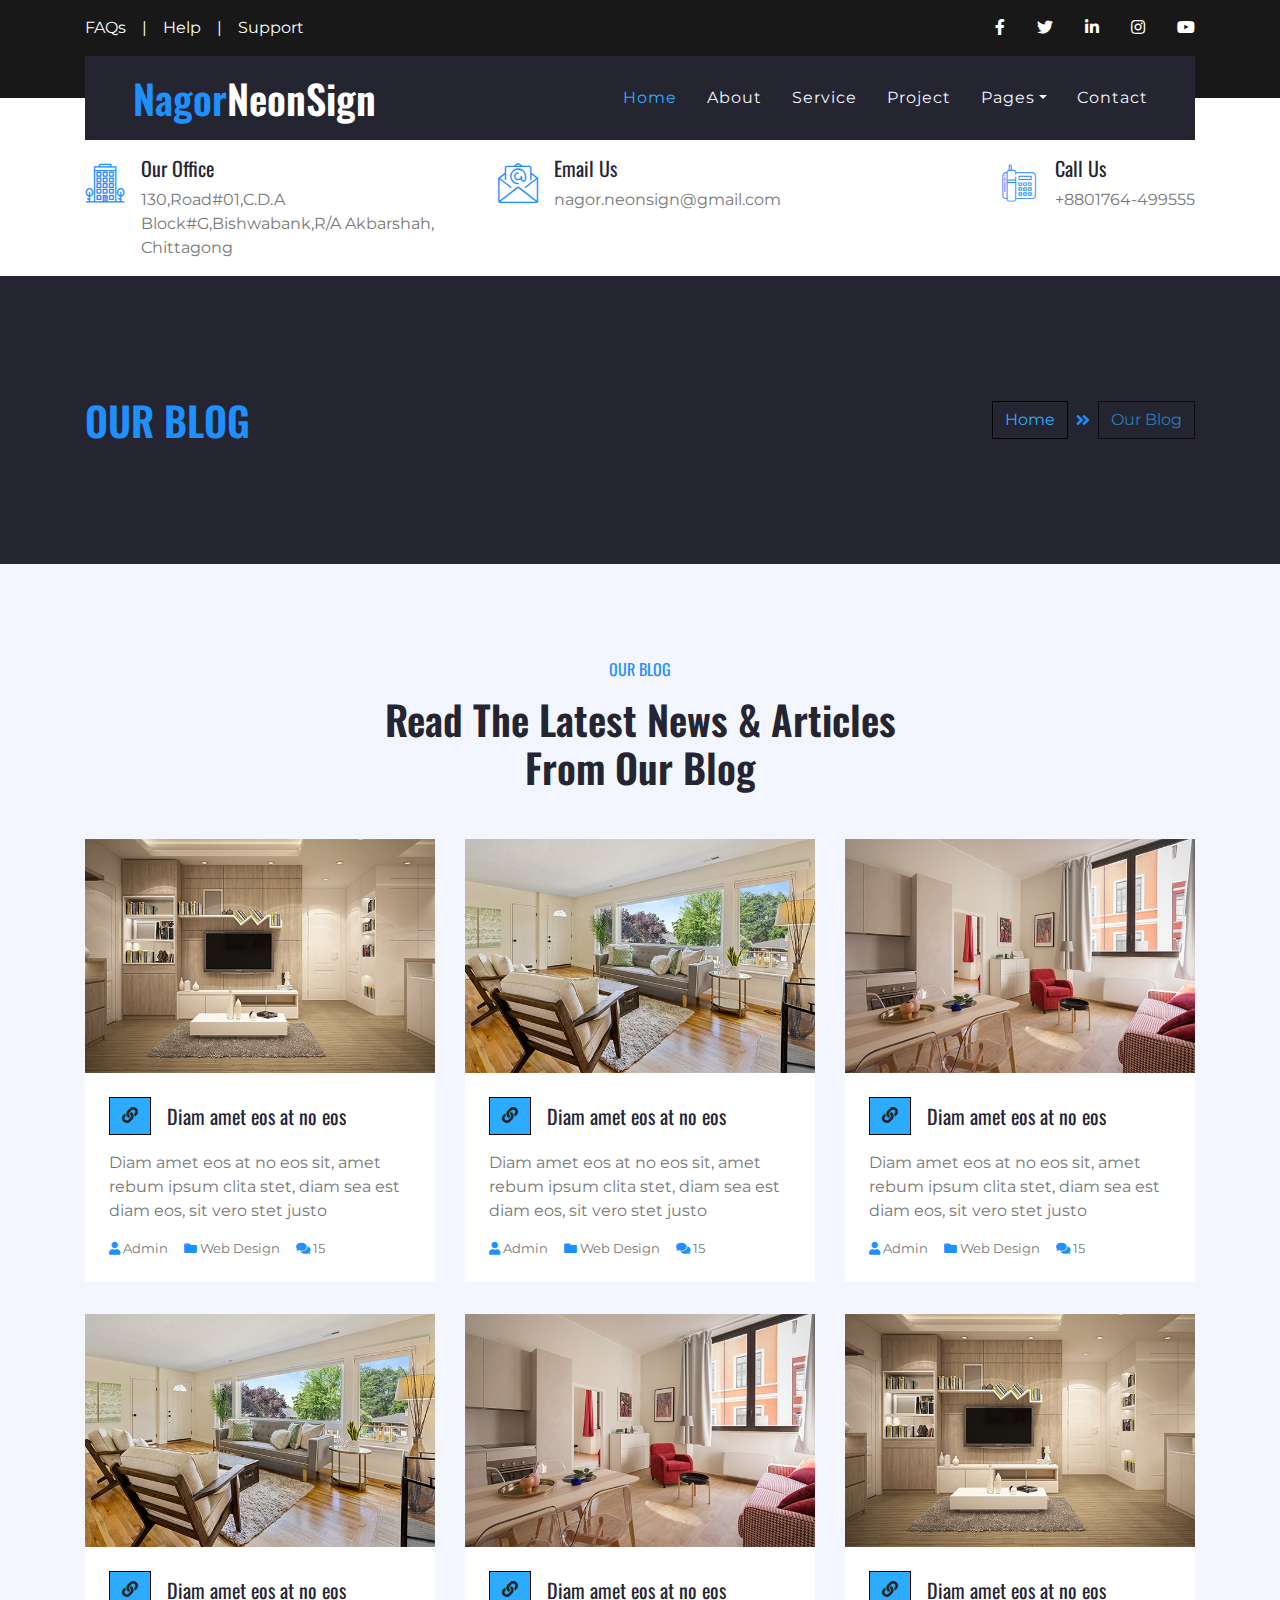
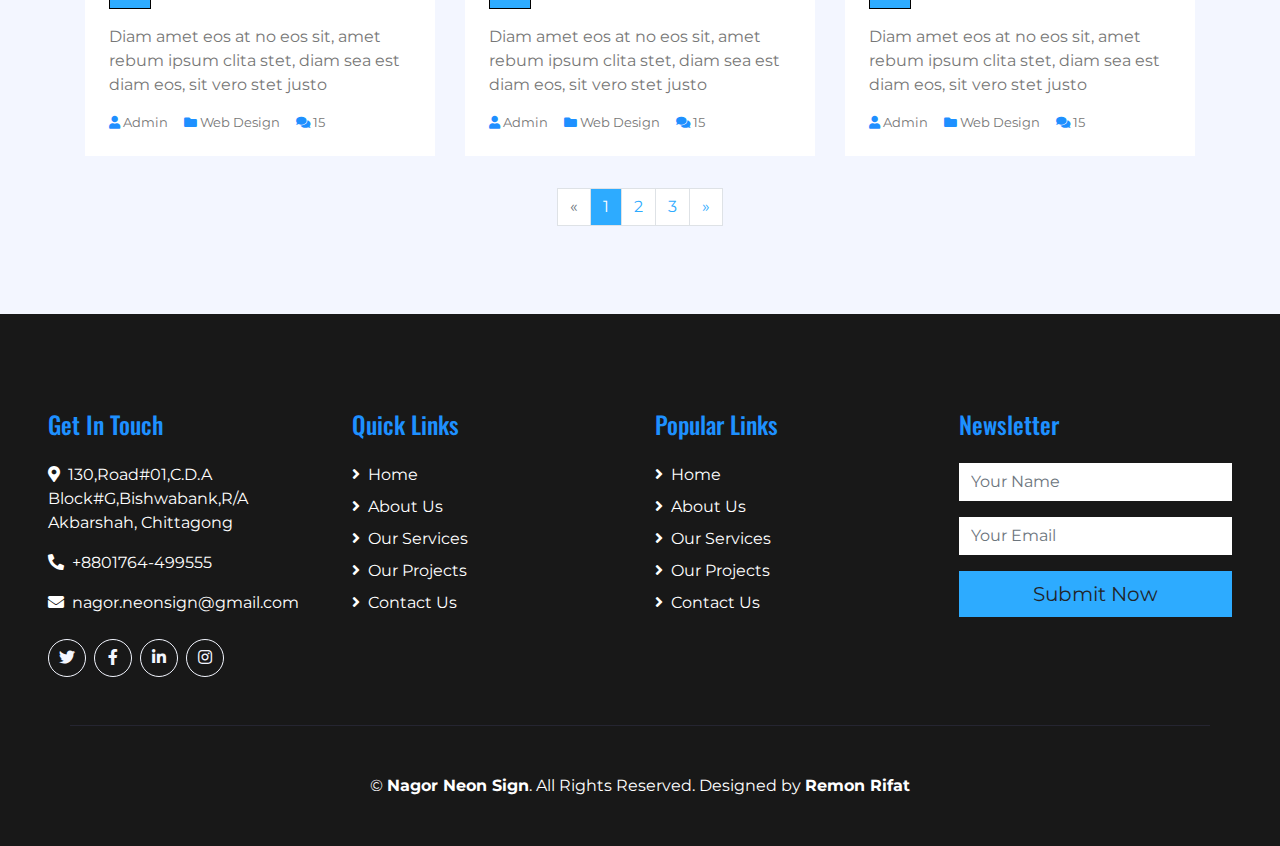
<file: blog.html>
<!DOCTYPE html>
<html lang="en">

<head>
    <meta charset="utf-8">
    <title>nagorneonsign.com</title>
    <meta content="width=device-width, initial-scale=1.0" name="viewport">
    <meta content="Free HTML Templates" name="keywords">
    <meta content="Free HTML Templates" name="description">

    <!-- Favicon -->
    <link href="./img/logoo.jpg" rel="icon">

    <!-- Google Web Fonts -->
    <link href="https://fonts.googleapis.com/css2?family=Montserrat&family=Oswald:wght@400;500;600&display=swap" rel="stylesheet"> 

    <!-- Font Awesome -->
    <link href="https://cdnjs.cloudflare.com/ajax/libs/font-awesome/5.10.0/css/all.min.css" rel="stylesheet">

    <!-- Flaticon Font -->
    <link href="lib/flaticon/font/flaticon.css" rel="stylesheet">

    <!-- Libraries Stylesheet -->
    <link href="lib/owlcarousel/assets/owl.carousel.min.css" rel="stylesheet">
    <link href="lib/lightbox/css/lightbox.min.css" rel="stylesheet">

    <!-- Customized Bootstrap Stylesheet -->
    <link href="css/style.css" rel="stylesheet">
</head>

<body>
    <!-- Topbar Start -->
    <div class="container-fluid bg-dark py-3">
        <div class="container">
            <div class="row">
                <div class="col-md-6 text-center text-lg-left mb-2 mb-lg-0">
                    <div class="d-inline-flex align-items-center">
                        <a class="text-white pr-3" href="">FAQs</a>
                        <span class="text-white">|</span>
                        <a class="text-white px-3" href="">Help</a>
                        <span class="text-white">|</span>
                        <a class="text-white pl-3" href="">Support</a>
                    </div>
                </div>
                <div class="col-md-6 text-center text-lg-right">
                    <div class="d-inline-flex align-items-center">
                        <a class="text-white px-3" href="https://www.facebook.com/nagorneonsign">
                            <i class="fab fa-facebook-f"></i>
                        </a>
                        <a class="text-white px-3" href="">
                            <i class="fab fa-twitter"></i>
                        </a>
                        <a class="text-white px-3" href="">
                            <i class="fab fa-linkedin-in"></i>
                        </a>
                        <a class="text-white px-3" href="">
                            <i class="fab fa-instagram"></i>
                        </a>
                        <a class="text-white pl-3" href="">
                            <i class="fab fa-youtube"></i>
                        </a>
                    </div>
                </div>
            </div>
        </div>
    </div>
    <!-- Topbar End -->


    <!-- Navbar Start -->
    <div class="container-fluid position-relative nav-bar p-0">
        <div class="container position-relative" style="z-index: 9;">
            <nav class="navbar navbar-expand-lg bg-secondary navbar-dark py-3 py-lg-0 pl-3 pl-lg-5">
                <a href="" class="navbar-brand">
                    <h1 class="m-0 display-5 text-white"><span class="text-primary">Nagor</span>NeonSign</h1>
                </a>
                <button type="button" class="navbar-toggler" data-toggle="collapse" data-target="#navbarCollapse">
                    <span class="navbar-toggler-icon"></span>
                </button>
                <div class="collapse navbar-collapse justify-content-between px-3" id="navbarCollapse">
                    <div class="navbar-nav ml-auto py-0">
                        <a href="index.html" class="nav-item nav-link active">Home</a>
                        <a href="about.html" class="nav-item nav-link">About</a>
                        <a href="service.html" class="nav-item nav-link">Service</a>
                        <a href="project.html" class="nav-item nav-link">Project</a>
                        <div class="nav-item dropdown">
                            <a href="#" class="nav-link dropdown-toggle" data-toggle="dropdown">Pages</a>
                            <div class="dropdown-menu rounded-0 m-0">
                                <a href="blog.html" class="dropdown-item">Blog Grid</a>
                                <a href="single.html" class="dropdown-item">Blog Detail</a>
                            </div>
                        </div>
                        <a href="contact.html" class="nav-item nav-link">Contact</a>
                    </div>
                </div>
            </nav>
        </div>
    </div>
    <!-- Navbar End -->


    <!-- Under Nav Start -->
    <div class="container-fluid bg-white py-3">
        <div class="container">
            <div class="row">
                <div class="col-lg-4 text-left mb-3 mb-lg-0">
                    <div class="d-inline-flex text-left">
                        <h1 class="flaticon-office font-weight-normal text-primary m-0 mr-3"></h1>
                        <div class="d-flex flex-column">
                            <h5>Our Office</h5>
                            <p class="m-0">130,Road#01,C.D.A Block#G,Bishwabank,R/A Akbarshah, Chittagong</p>
                        </div>
                    </div>
                </div>
                <div class="col-lg-4 text-left text-lg-center mb-3 mb-lg-0">
                    <div class="d-inline-flex text-left">
                        <h1 class="flaticon-email font-weight-normal text-primary m-0 mr-3"></h1>
                        <div class="d-flex flex-column">
                            <h5>Email Us</h5>
                            <p class="m-0">nagor.neonsign@gmail.com</p>
                        </div>
                    </div>
                </div>
                <div class="col-lg-4 text-left text-lg-right mb-3 mb-lg-0">
                    <div class="d-inline-flex text-left">
                        <h1 class="flaticon-telephone font-weight-normal text-primary m-0 mr-3"></h1>
                        <div class="d-flex flex-column">
                            <h5>Call Us</h5>
                            <p class="m-0">+8801764-499555</p>
                        </div>
                    </div>
                </div>
            </div>
        </div>
    </div>
    <!-- Under Nav End -->



    <!-- Page Header Start -->
    <div class="container-fluid bg-secondary py-5">
        <div class="container py-5">
            <div class="row align-items-center py-4">
                <div class="col-md-6 text-center text-md-left">
                    <h1 class="mb-4 mb-md-0 text-primary text-uppercase">Our Blog</h1>
                </div>
                <div class="col-md-6 text-center text-md-right">
                    <div class="d-inline-flex align-items-center">
                        <a class="btn btn-outline-primary" href="">Home</a>
                        <i class="fas fa-angle-double-right text-primary mx-2"></i>
                        <a class="btn btn-outline-primary disabled" href="">Our Blog</a>
                    </div>
                </div>
            </div>
        </div>
    </div>
    <!-- Page Header Start -->


    <!-- Blog Start -->
    <div class="container-fluid bg-light pt-5">
        <div class="container py-5">
            <div class="row justify-content-center">
                <div class="col-lg-6 col-md-8 col text-center mb-4">
                    <h6 class="text-primary font-weight-normal text-uppercase mb-3">Our Blog</h6>
                    <h1 class="mb-4">Read The Latest News & Articles From Our Blog</h1>
                </div>
            </div>
            <div class="row pb-3">
                <div class="col-md-4 mb-4">
                    <div class="card border-0 mb-2">
                        <img class="card-img-top" src="img/blog-1.jpg" alt="">
                        <div class="card-body bg-white p-4">
                            <div class="d-flex align-items-center mb-3">
                                <a class="btn btn-primary" href=""><i class="fa fa-link"></i></a>
                                <h5 class="m-0 ml-3 text-truncate">Diam amet eos at no eos</h5>
                            </div>
                            <p>Diam amet eos at no eos sit, amet rebum ipsum clita stet, diam sea est diam eos, sit vero stet justo</p>
                            <div class="d-flex">
                                <small class="mr-3"><i class="fa fa-user text-primary"></i> Admin</small>
                                <small class="mr-3"><i class="fa fa-folder text-primary"></i> Web Design</small>
                                <small class="mr-3"><i class="fa fa-comments text-primary"></i> 15</small>
                            </div>
                        </div>
                    </div>
                </div>
                <div class="col-md-4 mb-4">
                    <div class="card border-0 mb-2">
                        <img class="card-img-top" src="img/blog-2.jpg" alt="">
                        <div class="card-body bg-white p-4">
                            <div class="d-flex align-items-center mb-3">
                                <a class="btn btn-primary" href=""><i class="fa fa-link"></i></a>
                                <h5 class="m-0 ml-3 text-truncate">Diam amet eos at no eos</h5>
                            </div>
                            <p>Diam amet eos at no eos sit, amet rebum ipsum clita stet, diam sea est diam eos, sit vero stet justo</p>
                            <div class="d-flex">
                                <small class="mr-3"><i class="fa fa-user text-primary"></i> Admin</small>
                                <small class="mr-3"><i class="fa fa-folder text-primary"></i> Web Design</small>
                                <small class="mr-3"><i class="fa fa-comments text-primary"></i> 15</small>
                            </div>
                        </div>
                    </div>
                </div>
                <div class="col-md-4 mb-4">
                    <div class="card border-0 mb-2">
                        <img class="card-img-top" src="img/blog-3.jpg" alt="">
                        <div class="card-body bg-white p-4">
                            <div class="d-flex align-items-center mb-3">
                                <a class="btn btn-primary" href=""><i class="fa fa-link"></i></a>
                                <h5 class="m-0 ml-3 text-truncate">Diam amet eos at no eos</h5>
                            </div>
                            <p>Diam amet eos at no eos sit, amet rebum ipsum clita stet, diam sea est diam eos, sit vero stet justo</p>
                            <div class="d-flex">
                                <small class="mr-3"><i class="fa fa-user text-primary"></i> Admin</small>
                                <small class="mr-3"><i class="fa fa-folder text-primary"></i> Web Design</small>
                                <small class="mr-3"><i class="fa fa-comments text-primary"></i> 15</small>
                            </div>
                        </div>
                    </div>
                </div>
                <div class="col-md-4 mb-4">
                    <div class="card border-0 mb-2">
                        <img class="card-img-top" src="img/blog-2.jpg" alt="">
                        <div class="card-body bg-white p-4">
                            <div class="d-flex align-items-center mb-3">
                                <a class="btn btn-primary" href=""><i class="fa fa-link"></i></a>
                                <h5 class="m-0 ml-3 text-truncate">Diam amet eos at no eos</h5>
                            </div>
                            <p>Diam amet eos at no eos sit, amet rebum ipsum clita stet, diam sea est diam eos, sit vero stet justo</p>
                            <div class="d-flex">
                                <small class="mr-3"><i class="fa fa-user text-primary"></i> Admin</small>
                                <small class="mr-3"><i class="fa fa-folder text-primary"></i> Web Design</small>
                                <small class="mr-3"><i class="fa fa-comments text-primary"></i> 15</small>
                            </div>
                        </div>
                    </div>
                </div>
                <div class="col-md-4 mb-4">
                    <div class="card border-0 mb-2">
                        <img class="card-img-top" src="img/blog-3.jpg" alt="">
                        <div class="card-body bg-white p-4">
                            <div class="d-flex align-items-center mb-3">
                                <a class="btn btn-primary" href=""><i class="fa fa-link"></i></a>
                                <h5 class="m-0 ml-3 text-truncate">Diam amet eos at no eos</h5>
                            </div>
                            <p>Diam amet eos at no eos sit, amet rebum ipsum clita stet, diam sea est diam eos, sit vero stet justo</p>
                            <div class="d-flex">
                                <small class="mr-3"><i class="fa fa-user text-primary"></i> Admin</small>
                                <small class="mr-3"><i class="fa fa-folder text-primary"></i> Web Design</small>
                                <small class="mr-3"><i class="fa fa-comments text-primary"></i> 15</small>
                            </div>
                        </div>
                    </div>
                </div>
                <div class="col-md-4 mb-4">
                    <div class="card border-0 mb-2">
                        <img class="card-img-top" src="img/blog-1.jpg" alt="">
                        <div class="card-body bg-white p-4">
                            <div class="d-flex align-items-center mb-3">
                                <a class="btn btn-primary" href=""><i class="fa fa-link"></i></a>
                                <h5 class="m-0 ml-3 text-truncate">Diam amet eos at no eos</h5>
                            </div>
                            <p>Diam amet eos at no eos sit, amet rebum ipsum clita stet, diam sea est diam eos, sit vero stet justo</p>
                            <div class="d-flex">
                                <small class="mr-3"><i class="fa fa-user text-primary"></i> Admin</small>
                                <small class="mr-3"><i class="fa fa-folder text-primary"></i> Web Design</small>
                                <small class="mr-3"><i class="fa fa-comments text-primary"></i> 15</small>
                            </div>
                        </div>
                    </div>
                </div>
                <div class="col-md-12 mb-4">
                    <nav aria-label="Page navigation">
                      <ul class="pagination justify-content-center mb-0">
                        <li class="page-item disabled">
                          <a class="page-link" href="#" aria-label="Previous">
                            <span aria-hidden="true">&laquo;</span>
                            <span class="sr-only">Previous</span>
                          </a>
                        </li>
                        <li class="page-item active"><a class="page-link" href="#">1</a></li>
                        <li class="page-item"><a class="page-link" href="#">2</a></li>
                        <li class="page-item"><a class="page-link" href="#">3</a></li>
                        <li class="page-item">
                          <a class="page-link" href="#" aria-label="Next">
                            <span aria-hidden="true">&raquo;</span>
                            <span class="sr-only">Next</span>
                          </a>
                        </li>
                      </ul>
                    </nav>
                </div>
            </div>
        </div>
    </div>
    <!-- Blog End -->


    <!-- Footer Start -->
    <div class="container-fluid bg-dark text-white py-5 px-sm-3 px-md-5">
        <div class="row pt-5">
            <div class="col-lg-3 col-md-6 mb-5">
                <h4 class="text-primary mb-4">Get In Touch</h4>
                <p><i class="fa fa-map-marker-alt mr-2"></i>130,Road#01,C.D.A Block#G,Bishwabank,R/A Akbarshah, Chittagong</p>
                <p><i class="fa fa-phone-alt mr-2"></i>+8801764-499555</p>
                <p><i class="fa fa-envelope mr-2"></i>nagor.neonsign@gmail.com</p>
                <div class="d-flex justify-content-start mt-4">
                    <a class="btn btn-outline-light rounded-circle text-center mr-2 px-0" style="width: 38px; height: 38px;" href="#"><i class="fab fa-twitter"></i></a>
                    <a class="btn btn-outline-light rounded-circle text-center mr-2 px-0" style="width: 38px; height: 38px;" href="https://www.facebook.com/nagorneonsign"><i class="fab fa-facebook-f"></i></a>
                    <a class="btn btn-outline-light rounded-circle text-center mr-2 px-0" style="width: 38px; height: 38px;" href="#"><i class="fab fa-linkedin-in"></i></a>
                    <a class="btn btn-outline-light rounded-circle text-center mr-2 px-0" style="width: 38px; height: 38px;" href="#"><i class="fab fa-instagram"></i></a>
                </div>
            </div>
            <div class="col-lg-3 col-md-6 mb-5">
                <h4 class="text-primary mb-4">Quick Links</h4>
                <div class="d-flex flex-column justify-content-start">
                    <a class="text-white mb-2" href="#"><i class="fa fa-angle-right mr-2"></i>Home</a>
                    <a class="text-white mb-2" href="#"><i class="fa fa-angle-right mr-2"></i>About Us</a>
                    <a class="text-white mb-2" href="#"><i class="fa fa-angle-right mr-2"></i>Our Services</a>
                    <a class="text-white mb-2" href="#"><i class="fa fa-angle-right mr-2"></i>Our Projects</a>
                    <a class="text-white" href="#"><i class="fa fa-angle-right mr-2"></i>Contact Us</a>
                </div>
            </div>
            <div class="col-lg-3 col-md-6 mb-5">
                <h4 class="text-primary mb-4">Popular Links</h4>
                <div class="d-flex flex-column justify-content-start">
                    <a class="text-white mb-2" href="#"><i class="fa fa-angle-right mr-2"></i>Home</a>
                    <a class="text-white mb-2" href="#"><i class="fa fa-angle-right mr-2"></i>About Us</a>
                    <a class="text-white mb-2" href="#"><i class="fa fa-angle-right mr-2"></i>Our Services</a>
                    <a class="text-white mb-2" href="#"><i class="fa fa-angle-right mr-2"></i>Our Projects</a>
                    <a class="text-white" href="#"><i class="fa fa-angle-right mr-2"></i>Contact Us</a>
                </div>
            </div>
            <div class="col-lg-3 col-md-6 mb-5">
                <h4 class="text-primary mb-4">Newsletter</h4>
                <form action="">
                    <div class="form-group">
                        <input type="text" class="form-control border-0" placeholder="Your Name" required="required" />
                    </div>
                    <div class="form-group">
                        <input type="email" class="form-control border-0" placeholder="Your Email" required="required" />
                    </div>
                    <div>
                        <button class="btn btn-lg btn-primary btn-block border-0" type="submit">Submit Now</button>
                    </div>
                </form>
            </div>
        </div>
        <div class="container border-top border-secondary pt-5">
            <p class="m-0 text-center text-white">
                &copy; <a class="text-white font-weight-bold" href="">Nagor Neon Sign</a>. All Rights Reserved. Designed by
                <a class="text-white font-weight-bold" href="remonrifat.vercel.app">Remon Rifat</a>
            </p>
        </div>
    </div>
    <!-- Footer End -->


    <!-- Back to Top -->
    <a href="#" class="btn btn-lg btn-primary back-to-top"><i class="fa fa-angle-double-up"></i></a>


    <!-- JavaScript Libraries -->
    <script src="https://code.jquery.com/jquery-3.4.1.min.js"></script>
    <script src="https://stackpath.bootstrapcdn.com/bootstrap/4.4.1/js/bootstrap.bundle.min.js"></script>
    <script src="lib/easing/easing.min.js"></script>
    <script src="lib/owlcarousel/owl.carousel.min.js"></script>
    <script src="lib/isotope/isotope.pkgd.min.js"></script>
    <script src="lib/lightbox/js/lightbox.min.js"></script>

    <!-- Contact Javascript File -->
    <script src="mail/jqBootstrapValidation.min.js"></script>
    <script src="mail/contact.js"></script>

    <!-- Template Javascript -->
    <script src="js/main.js"></script>
</body>

</html>
</file>
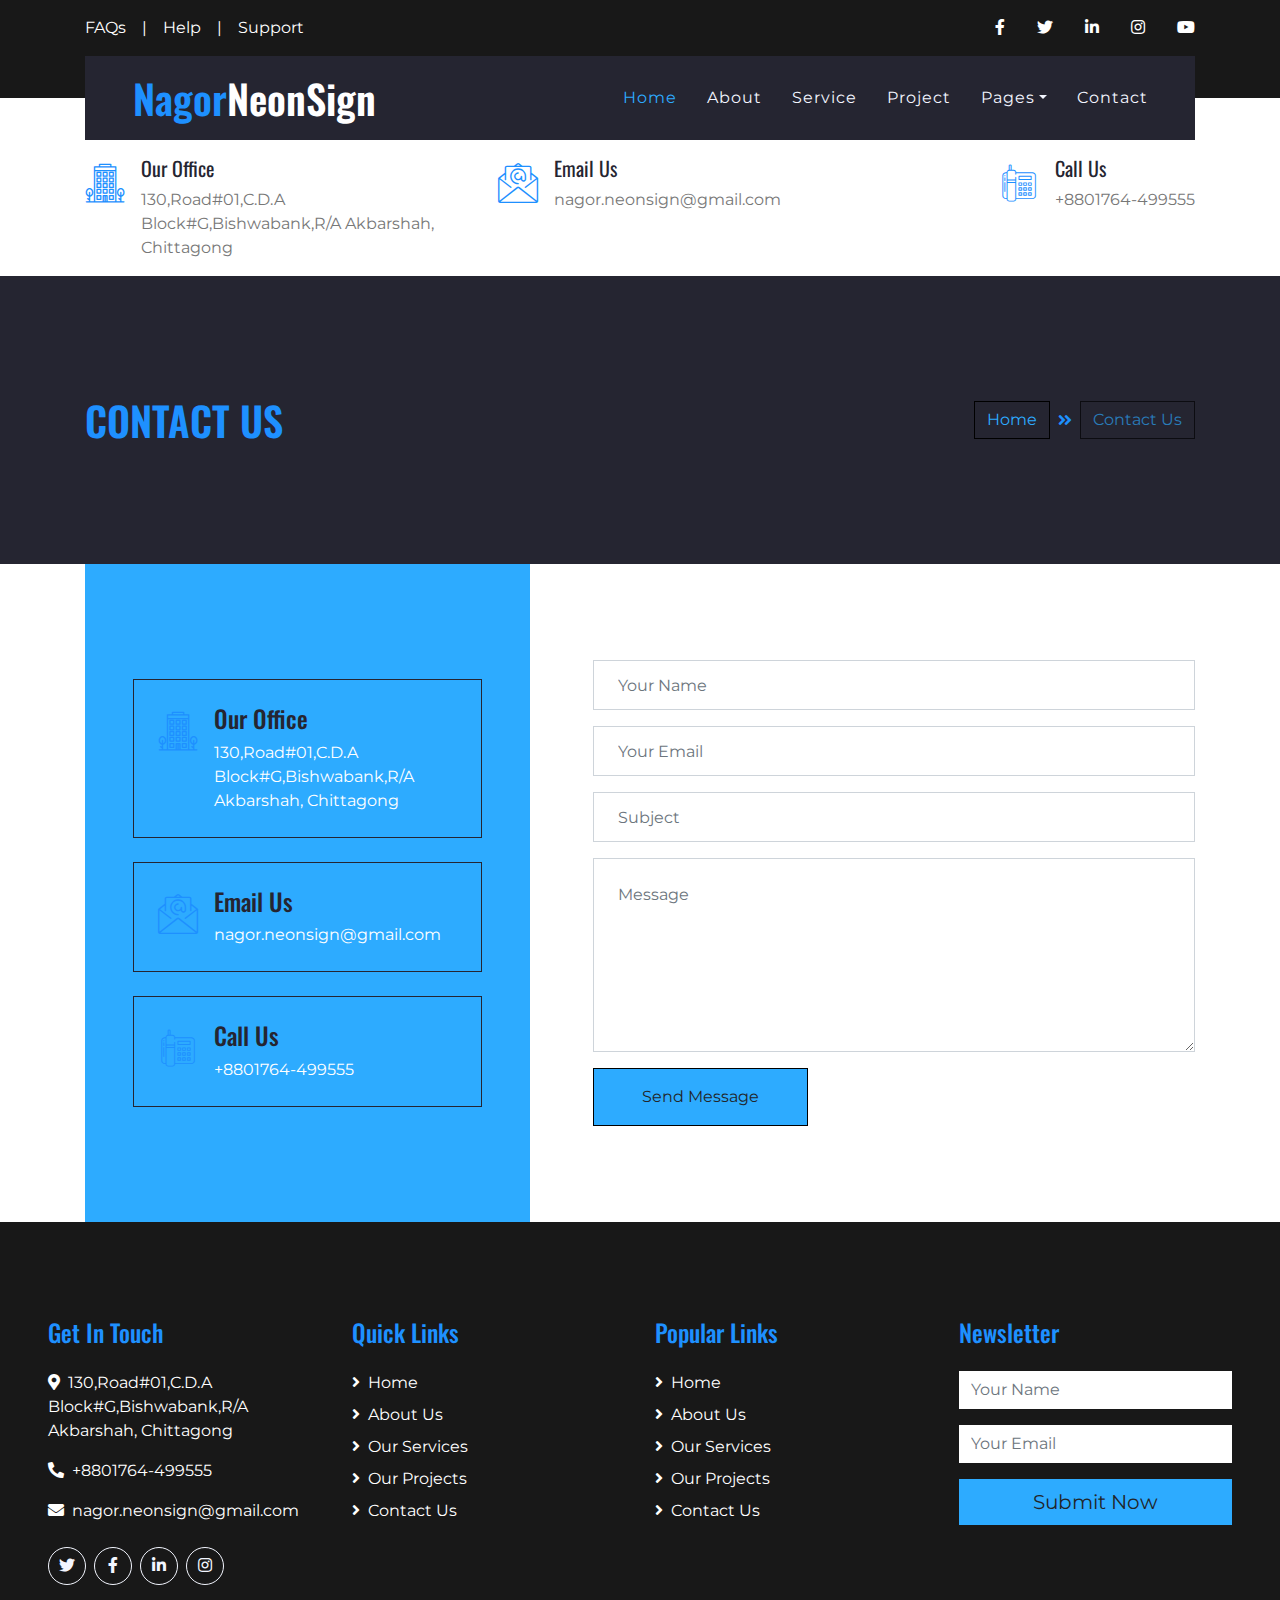
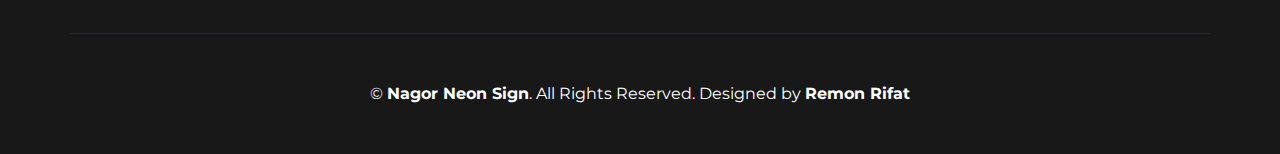
<file: contact.html>
<!DOCTYPE html>
<html lang="en">

<head>
    <meta charset="utf-8">
    <title>nagorneonsign.com</title>
    <meta content="width=device-width, initial-scale=1.0" name="viewport">
    <meta content="Free HTML Templates" name="keywords">
    <meta content="Free HTML Templates" name="description">

    <!-- Favicon -->
    <link href="./img/logoo.jpg" rel="icon">

    <!-- Google Web Fonts -->
    <link href="https://fonts.googleapis.com/css2?family=Montserrat&family=Oswald:wght@400;500;600&display=swap" rel="stylesheet"> 

    <!-- Font Awesome -->
    <link href="https://cdnjs.cloudflare.com/ajax/libs/font-awesome/5.10.0/css/all.min.css" rel="stylesheet">

    <!-- Flaticon Font -->
    <link href="lib/flaticon/font/flaticon.css" rel="stylesheet">

    <!-- Libraries Stylesheet -->
    <link href="lib/owlcarousel/assets/owl.carousel.min.css" rel="stylesheet">
    <link href="lib/lightbox/css/lightbox.min.css" rel="stylesheet">

    <!-- Customized Bootstrap Stylesheet -->
    <link href="css/style.css" rel="stylesheet">
</head>

<body>
    <!-- Topbar Start -->
    <div class="container-fluid bg-dark py-3">
        <div class="container">
            <div class="row">
                <div class="col-md-6 text-center text-lg-left mb-2 mb-lg-0">
                    <div class="d-inline-flex align-items-center">
                        <a class="text-white pr-3" href="">FAQs</a>
                        <span class="text-white">|</span>
                        <a class="text-white px-3" href="">Help</a>
                        <span class="text-white">|</span>
                        <a class="text-white pl-3" href="">Support</a>
                    </div>
                </div>
                <div class="col-md-6 text-center text-lg-right">
                    <div class="d-inline-flex align-items-center">
                        <a class="text-white px-3" href="https://www.facebook.com/nagorneonsign">
                            <i class="fab fa-facebook-f"></i>
                        </a>
                        <a class="text-white px-3" href="">
                            <i class="fab fa-twitter"></i>
                        </a>
                        <a class="text-white px-3" href="">
                            <i class="fab fa-linkedin-in"></i>
                        </a>
                        <a class="text-white px-3" href="">
                            <i class="fab fa-instagram"></i>
                        </a>
                        <a class="text-white pl-3" href="">
                            <i class="fab fa-youtube"></i>
                        </a>
                    </div>
                </div>
            </div>
        </div>
    </div>
    <!-- Topbar End -->


    <!-- Navbar Start -->
    <div class="container-fluid position-relative nav-bar p-0">
        <div class="container position-relative" style="z-index: 9;">
            <nav class="navbar navbar-expand-lg bg-secondary navbar-dark py-3 py-lg-0 pl-3 pl-lg-5">
                <a href="" class="navbar-brand">
                    <h1 class="m-0 display-5 text-white"><span class="text-primary">Nagor</span>NeonSign</h1>
                </a>
                <button type="button" class="navbar-toggler" data-toggle="collapse" data-target="#navbarCollapse">
                    <span class="navbar-toggler-icon"></span>
                </button>
                <div class="collapse navbar-collapse justify-content-between px-3" id="navbarCollapse">
                    <div class="navbar-nav ml-auto py-0">
                        <a href="index.html" class="nav-item nav-link active">Home</a>
                        <a href="about.html" class="nav-item nav-link">About</a>
                        <a href="service.html" class="nav-item nav-link">Service</a>
                        <a href="project.html" class="nav-item nav-link">Project</a>
                        <div class="nav-item dropdown">
                            <a href="#" class="nav-link dropdown-toggle" data-toggle="dropdown">Pages</a>
                            <div class="dropdown-menu rounded-0 m-0">
                                <a href="blog.html" class="dropdown-item">Blog Grid</a>
                                <a href="single.html" class="dropdown-item">Blog Detail</a>
                            </div>
                        </div>
                        <a href="contact.html" class="nav-item nav-link">Contact</a>
                    </div>
                </div>
            </nav>
        </div>
    </div>
    <!-- Navbar End -->


    <!-- Under Nav Start -->
    <div class="container-fluid bg-white py-3">
        <div class="container">
            <div class="row">
                <div class="col-lg-4 text-left mb-3 mb-lg-0">
                    <div class="d-inline-flex text-left">
                        <h1 class="flaticon-office font-weight-normal text-primary m-0 mr-3"></h1>
                        <div class="d-flex flex-column">
                            <h5>Our Office</h5>
                            <p class="m-0">130,Road#01,C.D.A Block#G,Bishwabank,R/A Akbarshah, Chittagong</p>
                        </div>
                    </div>
                </div>
                <div class="col-lg-4 text-left text-lg-center mb-3 mb-lg-0">
                    <div class="d-inline-flex text-left">
                        <h1 class="flaticon-email font-weight-normal text-primary m-0 mr-3"></h1>
                        <div class="d-flex flex-column">
                            <h5>Email Us</h5>
                            <p class="m-0">nagor.neonsign@gmail.com</p>
                        </div>
                    </div>
                </div>
                <div class="col-lg-4 text-left text-lg-right mb-3 mb-lg-0">
                    <div class="d-inline-flex text-left">
                        <h1 class="flaticon-telephone font-weight-normal text-primary m-0 mr-3"></h1>
                        <div class="d-flex flex-column">
                            <h5>Call Us</h5>
                            <p class="m-0">+8801764-499555</p>
                        </div>
                    </div>
                </div>
            </div>
        </div>
    </div>
    <!-- Under Nav End -->


    <!-- Page Header Start -->
    <div class="container-fluid bg-secondary py-5">
        <div class="container py-5">
            <div class="row align-items-center py-4">
                <div class="col-md-6 text-center text-md-left">
                    <h1 class="mb-4 mb-md-0 text-primary text-uppercase">Contact Us</h1>
                </div>
                <div class="col-md-6 text-center text-md-right">
                    <div class="d-inline-flex align-items-center">
                        <a class="btn btn-outline-primary" href="">Home</a>
                        <i class="fas fa-angle-double-right text-primary mx-2"></i>
                        <a class="btn btn-outline-primary disabled" href="">Contact Us</a>
                    </div>
                </div>
            </div>
        </div>
    </div>
    <!-- Page Header Start -->


    <!-- Contact Start -->
    <div class="container-fluid bg-white">
        <div class="container">
            <div class="row">
                <div class="col-lg-5">
                    <div class="d-flex flex-column justify-content-center bg-primary h-100 p-5">
                        <div class="d-inline-flex border border-secondary p-4 mb-4">
                            <h1 class="flaticon-office font-weight-normal text-secondary m-0 mr-3"></h1>
                            <div class="d-flex flex-column">
                                <h4>Our Office</h4>
                                <p class="m-0 text-white">130,Road#01,C.D.A Block#G,Bishwabank,R/A Akbarshah, Chittagong</p>
                            </div>
                        </div>
                        <div class="d-inline-flex border border-secondary p-4 mb-4">
                            <h1 class="flaticon-email font-weight-normal text-secondary m-0 mr-3"></h1>
                            <div class="d-flex flex-column">
                                <h4>Email Us</h4>
                                <p class="m-0 text-white">nagor.neonsign@gmail.com</p>
                            </div>
                        </div>
                        <div class="d-inline-flex border border-secondary p-4">
                            <h1 class="flaticon-telephone font-weight-normal text-secondary m-0 mr-3"></h1>
                            <div class="d-flex flex-column">
                                <h4>Call Us</h4>
                                <p class="m-0 text-white">+8801764-499555</p>
                            </div>
                        </div>
                    </div>
                </div>
                <div class="col-lg-7 mb-5 my-lg-5 py-5 pl-lg-5">
                    <div class="contact-form">
                        <div id="success"></div>
                        <form name="sentMessage" id="contactForm" novalidate="novalidate">
                            <div class="control-group">
                                <input type="text" class="form-control p-4" id="name" placeholder="Your Name" required="required" data-validation-required-message="Please enter your name" />
                                <p class="help-block text-danger"></p>
                            </div>
                            <div class="control-group">
                                <input type="email" class="form-control p-4" id="email" placeholder="Your Email" required="required" data-validation-required-message="Please enter your email" />
                                <p class="help-block text-danger"></p>
                            </div>
                            <div class="control-group">
                                <input type="text" class="form-control p-4" id="subject" placeholder="Subject" required="required" data-validation-required-message="Please enter a subject" />
                                <p class="help-block text-danger"></p>
                            </div>
                            <div class="control-group">
                                <textarea class="form-control p-4" rows="6" id="message" placeholder="Message" required="required" data-validation-required-message="Please enter your message"></textarea>
                                <p class="help-block text-danger"></p>
                            </div>
                            <div>
                                <button class="btn btn-primary py-3 px-5" type="submit" id="sendMessageButton">Send Message</button>
                            </div>
                        </form>
                    </div>
                </div>
            </div>
        </div>
    </div>
    <!-- Contact End -->


    <!-- Footer Start -->
    <div class="container-fluid bg-dark text-white py-5 px-sm-3 px-md-5">
        <div class="row pt-5">
            <div class="col-lg-3 col-md-6 mb-5">
                <h4 class="text-primary mb-4">Get In Touch</h4>
                <p><i class="fa fa-map-marker-alt mr-2"></i>130,Road#01,C.D.A Block#G,Bishwabank,R/A Akbarshah, Chittagong</p>
                <p><i class="fa fa-phone-alt mr-2"></i>+8801764-499555</p>
                <p><i class="fa fa-envelope mr-2"></i>nagor.neonsign@gmail.com</p>
                <div class="d-flex justify-content-start mt-4">
                    <a class="btn btn-outline-light rounded-circle text-center mr-2 px-0" style="width: 38px; height: 38px;" href="#"><i class="fab fa-twitter"></i></a>
                    <a class="btn btn-outline-light rounded-circle text-center mr-2 px-0" style="width: 38px; height: 38px;" href="https://www.facebook.com/nagorneonsign"><i class="fab fa-facebook-f"></i></a>
                    <a class="btn btn-outline-light rounded-circle text-center mr-2 px-0" style="width: 38px; height: 38px;" href="#"><i class="fab fa-linkedin-in"></i></a>
                    <a class="btn btn-outline-light rounded-circle text-center mr-2 px-0" style="width: 38px; height: 38px;" href="#"><i class="fab fa-instagram"></i></a>
                </div>
            </div>
            <div class="col-lg-3 col-md-6 mb-5">
                <h4 class="text-primary mb-4">Quick Links</h4>
                <div class="d-flex flex-column justify-content-start">
                    <a class="text-white mb-2" href="#"><i class="fa fa-angle-right mr-2"></i>Home</a>
                    <a class="text-white mb-2" href="#"><i class="fa fa-angle-right mr-2"></i>About Us</a>
                    <a class="text-white mb-2" href="#"><i class="fa fa-angle-right mr-2"></i>Our Services</a>
                    <a class="text-white mb-2" href="#"><i class="fa fa-angle-right mr-2"></i>Our Projects</a>
                    <a class="text-white" href="#"><i class="fa fa-angle-right mr-2"></i>Contact Us</a>
                </div>
            </div>
            <div class="col-lg-3 col-md-6 mb-5">
                <h4 class="text-primary mb-4">Popular Links</h4>
                <div class="d-flex flex-column justify-content-start">
                    <a class="text-white mb-2" href="#"><i class="fa fa-angle-right mr-2"></i>Home</a>
                    <a class="text-white mb-2" href="#"><i class="fa fa-angle-right mr-2"></i>About Us</a>
                    <a class="text-white mb-2" href="#"><i class="fa fa-angle-right mr-2"></i>Our Services</a>
                    <a class="text-white mb-2" href="#"><i class="fa fa-angle-right mr-2"></i>Our Projects</a>
                    <a class="text-white" href="#"><i class="fa fa-angle-right mr-2"></i>Contact Us</a>
                </div>
            </div>
            <div class="col-lg-3 col-md-6 mb-5">
                <h4 class="text-primary mb-4">Newsletter</h4>
                <form action="">
                    <div class="form-group">
                        <input type="text" class="form-control border-0" placeholder="Your Name" required="required" />
                    </div>
                    <div class="form-group">
                        <input type="email" class="form-control border-0" placeholder="Your Email" required="required" />
                    </div>
                    <div>
                        <button class="btn btn-lg btn-primary btn-block border-0" type="submit">Submit Now</button>
                    </div>
                </form>
            </div>
        </div>
        <div class="container border-top border-secondary pt-5">
            <p class="m-0 text-center text-white">
                &copy; <a class="text-white font-weight-bold" href="">Nagor Neon Sign</a>. All Rights Reserved. Designed by
                <a class="text-white font-weight-bold" href="remonrifat.vercel.app">Remon Rifat</a>
            </p>
        </div>
    </div>
    <!-- Footer End -->


    <!-- Back to Top -->
    <a href="#" class="btn btn-lg btn-primary back-to-top"><i class="fa fa-angle-double-up"></i></a>


    <!-- JavaScript Libraries -->
    <script src="https://code.jquery.com/jquery-3.4.1.min.js"></script>
    <script src="https://stackpath.bootstrapcdn.com/bootstrap/4.4.1/js/bootstrap.bundle.min.js"></script>
    <script src="lib/easing/easing.min.js"></script>
    <script src="lib/owlcarousel/owl.carousel.min.js"></script>
    <script src="lib/isotope/isotope.pkgd.min.js"></script>
    <script src="lib/lightbox/js/lightbox.min.js"></script>

    <!-- Contact Javascript File -->
    <script src="mail/jqBootstrapValidation.min.js"></script>
    <script src="mail/contact.js"></script>

    <!-- Template Javascript -->
    <script src="js/main.js"></script>
</body>

</html>
</file>
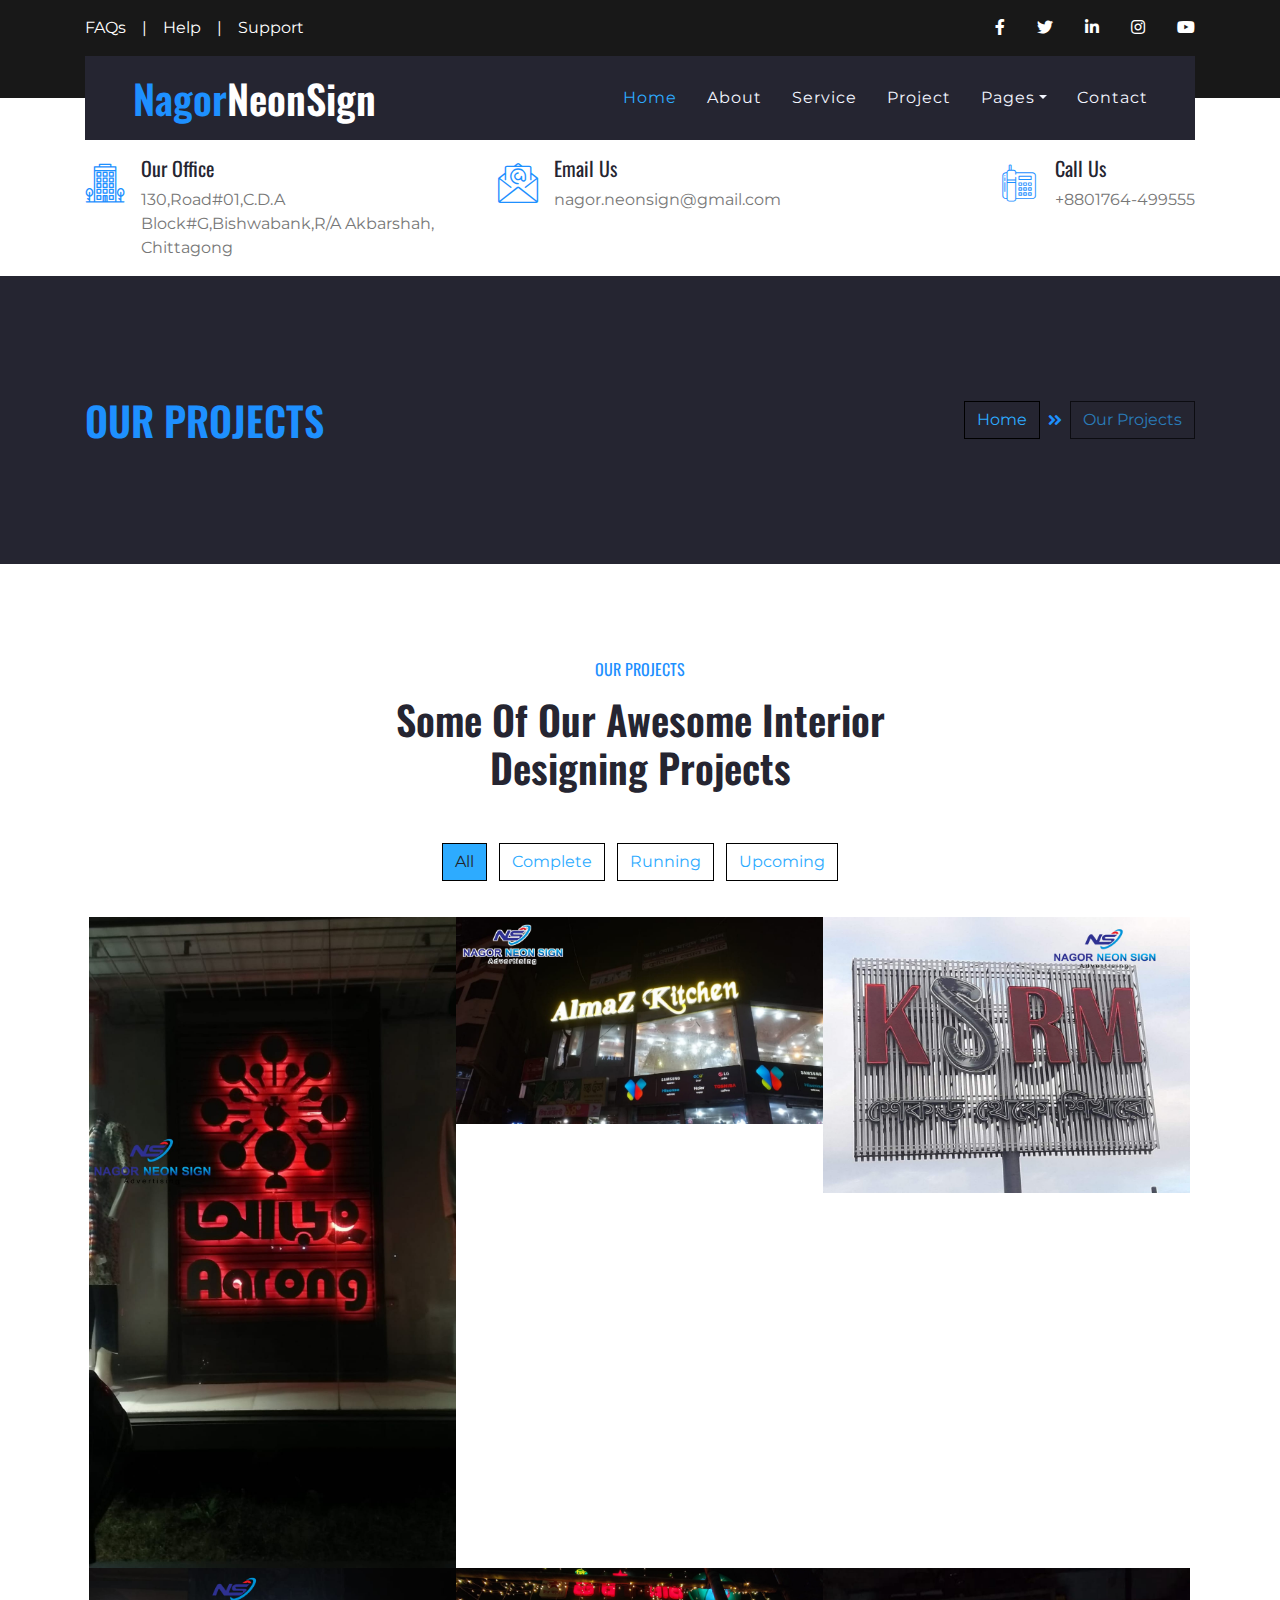
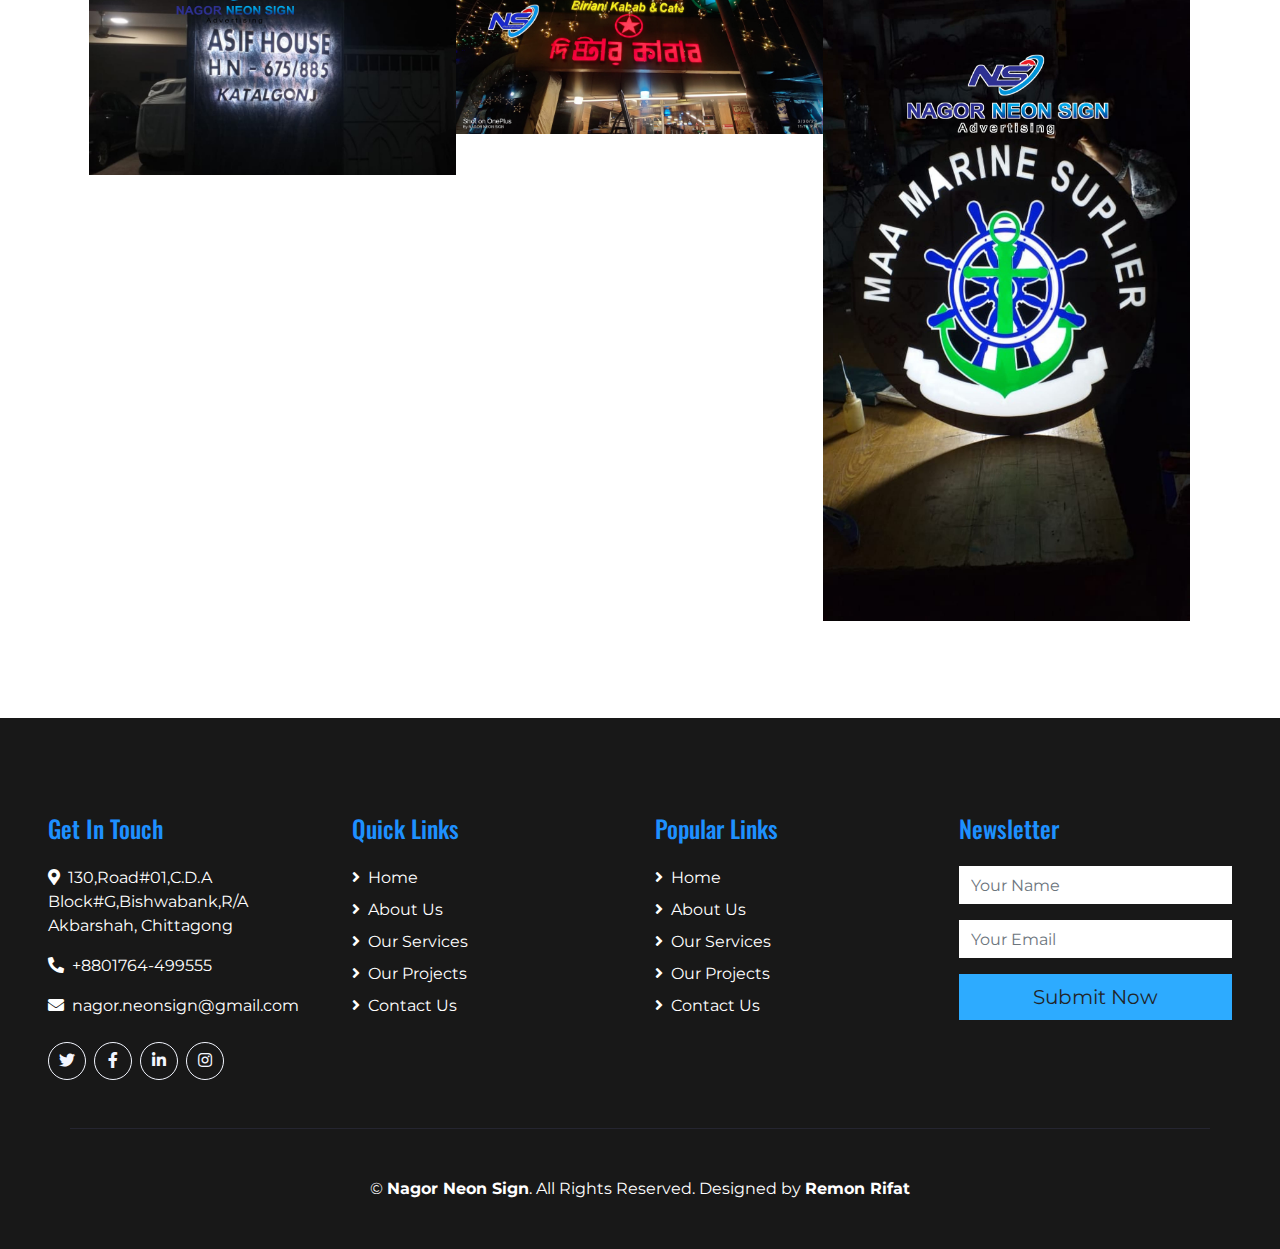
<file: project.html>
<!DOCTYPE html>
<html lang="en">

<head>
    <meta charset="utf-8">
    <title>nagorneonsign.com</title>
    <meta content="width=device-width, initial-scale=1.0" name="viewport">
    <meta content="Free HTML Templates" name="keywords">
    <meta content="Free HTML Templates" name="description">

    <!-- Favicon -->
    <link href="./img/logoo.jpg" rel="icon">

    <!-- Google Web Fonts -->
    <link href="https://fonts.googleapis.com/css2?family=Montserrat&family=Oswald:wght@400;500;600&display=swap" rel="stylesheet"> 

    <!-- Font Awesome -->
    <link href="https://cdnjs.cloudflare.com/ajax/libs/font-awesome/5.10.0/css/all.min.css" rel="stylesheet">

    <!-- Flaticon Font -->
    <link href="lib/flaticon/font/flaticon.css" rel="stylesheet">

    <!-- Libraries Stylesheet -->
    <link href="lib/owlcarousel/assets/owl.carousel.min.css" rel="stylesheet">
    <link href="lib/lightbox/css/lightbox.min.css" rel="stylesheet">

    <!-- Customized Bootstrap Stylesheet -->
    <link href="css/style.css" rel="stylesheet">
</head>

<body>
    <!-- Topbar Start -->
    <div class="container-fluid bg-dark py-3">
        <div class="container">
            <div class="row">
                <div class="col-md-6 text-center text-lg-left mb-2 mb-lg-0">
                    <div class="d-inline-flex align-items-center">
                        <a class="text-white pr-3" href="">FAQs</a>
                        <span class="text-white">|</span>
                        <a class="text-white px-3" href="">Help</a>
                        <span class="text-white">|</span>
                        <a class="text-white pl-3" href="">Support</a>
                    </div>
                </div>
                <div class="col-md-6 text-center text-lg-right">
                    <div class="d-inline-flex align-items-center">
                        <a class="text-white px-3" href="https://www.facebook.com/nagorneonsign">
                            <i class="fab fa-facebook-f"></i>
                        </a>
                        <a class="text-white px-3" href="">
                            <i class="fab fa-twitter"></i>
                        </a>
                        <a class="text-white px-3" href="">
                            <i class="fab fa-linkedin-in"></i>
                        </a>
                        <a class="text-white px-3" href="">
                            <i class="fab fa-instagram"></i>
                        </a>
                        <a class="text-white pl-3" href="">
                            <i class="fab fa-youtube"></i>
                        </a>
                    </div>
                </div>
            </div>
        </div>
    </div>
    <!-- Topbar End -->


    <!-- Navbar Start -->
    <div class="container-fluid position-relative nav-bar p-0">
        <div class="container position-relative" style="z-index: 9;">
            <nav class="navbar navbar-expand-lg bg-secondary navbar-dark py-3 py-lg-0 pl-3 pl-lg-5">
                <a href="" class="navbar-brand">
                    <h1 class="m-0 display-5 text-white"><span class="text-primary">Nagor</span>NeonSign</h1>
                </a>
                <button type="button" class="navbar-toggler" data-toggle="collapse" data-target="#navbarCollapse">
                    <span class="navbar-toggler-icon"></span>
                </button>
                <div class="collapse navbar-collapse justify-content-between px-3" id="navbarCollapse">
                    <div class="navbar-nav ml-auto py-0">
                        <a href="index.html" class="nav-item nav-link active">Home</a>
                        <a href="about.html" class="nav-item nav-link">About</a>
                        <a href="service.html" class="nav-item nav-link">Service</a>
                        <a href="project.html" class="nav-item nav-link">Project</a>
                        <div class="nav-item dropdown">
                            <a href="#" class="nav-link dropdown-toggle" data-toggle="dropdown">Pages</a>
                            <div class="dropdown-menu rounded-0 m-0">
                                <a href="blog.html" class="dropdown-item">Blog Grid</a>
                                <a href="single.html" class="dropdown-item">Blog Detail</a>
                            </div>
                        </div>
                        <a href="contact.html" class="nav-item nav-link">Contact</a>
                    </div>
                </div>
            </nav>
        </div>
    </div>
    <!-- Navbar End -->


    <!-- Under Nav Start -->
    <div class="container-fluid bg-white py-3">
        <div class="container">
            <div class="row">
                <div class="col-lg-4 text-left mb-3 mb-lg-0">
                    <div class="d-inline-flex text-left">
                        <h1 class="flaticon-office font-weight-normal text-primary m-0 mr-3"></h1>
                        <div class="d-flex flex-column">
                            <h5>Our Office</h5>
                            <p class="m-0">130,Road#01,C.D.A Block#G,Bishwabank,R/A Akbarshah, Chittagong</p>
                        </div>
                    </div>
                </div>
                <div class="col-lg-4 text-left text-lg-center mb-3 mb-lg-0">
                    <div class="d-inline-flex text-left">
                        <h1 class="flaticon-email font-weight-normal text-primary m-0 mr-3"></h1>
                        <div class="d-flex flex-column">
                            <h5>Email Us</h5>
                            <p class="m-0">nagor.neonsign@gmail.com</p>
                        </div>
                    </div>
                </div>
                <div class="col-lg-4 text-left text-lg-right mb-3 mb-lg-0">
                    <div class="d-inline-flex text-left">
                        <h1 class="flaticon-telephone font-weight-normal text-primary m-0 mr-3"></h1>
                        <div class="d-flex flex-column">
                            <h5>Call Us</h5>
                            <p class="m-0">+8801764-499555</p>
                        </div>
                    </div>
                </div>
            </div>
        </div>
    </div>
    <!-- Under Nav End -->


    <!-- Page Header Start -->
    <div class="container-fluid bg-secondary py-5">
        <div class="container py-5">
            <div class="row align-items-center py-4">
                <div class="col-md-6 text-center text-md-left">
                    <h1 class="mb-4 mb-md-0 text-primary text-uppercase">Our Projects</h1>
                </div>
                <div class="col-md-6 text-center text-md-right">
                    <div class="d-inline-flex align-items-center">
                        <a class="btn btn-outline-primary" href="">Home</a>
                        <i class="fas fa-angle-double-right text-primary mx-2"></i>
                        <a class="btn btn-outline-primary disabled" href="">Our Projects</a>
                    </div>
                </div>
            </div>
        </div>
    </div>
    <!-- Page Header Start -->


    <!-- Projects Start -->
    <div class="container-fluid py-5">
        <div class="container py-5">
            <div class="row justify-content-center">
                <div class="col-lg-6 col-md-8 col text-center mb-4">
                    <h6 class="text-primary font-weight-normal text-uppercase mb-3">Our Projects</h6>
                    <h1 class="mb-4">Some Of Our Awesome Interior Designing Projects</h1>
                </div>
            </div>
            <div class="row">
                <div class="col-12 text-center mb-2">
                    <ul class="list-inline mb-4" id="portfolio-flters">
                        <li class="btn btn-outline-primary m-1 active"  data-filter="*">All</li>
                        <li class="btn btn-outline-primary m-1" data-filter=".first">Complete</li>
                        <li class="btn btn-outline-primary m-1" data-filter=".second">Running</li>
                        <li class="btn btn-outline-primary m-1" data-filter=".third">Upcoming</li>
                    </ul>
                </div>
            </div>
            <div class="row mx-1 portfolio-container">
                <div class="col-lg-4 col-md-6 col-sm-12 p-0 portfolio-item first">
                    <div class="position-relative overflow-hidden">
                        <div class="portfolio-img d-flex align-items-center justify-content-center">
                            <img class="img-fluid" src="img/portfolio-1.jpg" alt="">
                        </div>
                        <div class="portfolio-text bg-secondary d-flex flex-column align-items-center justify-content-center">
                            <h4 class="text-white mb-4">Project Name</h4>
                            <div class="d-flex align-items-center justify-content-center">
                                <a class="btn btn-outline-primary m-1" href="">
                                    <i class="fa fa-link"></i>
                                </a>
                                <a class="btn btn-outline-primary m-1" href="img/portfolio-1.jpg" data-lightbox="portfolio">
                                    <i class="fa fa-eye"></i>
                                </a>
                            </div>
                        </div>
                    </div>
                </div>
                <div class="col-lg-4 col-md-6 col-sm-12 p-0 portfolio-item second">
                    <div class="position-relative overflow-hidden">
                        <div class="portfolio-img d-flex align-items-center justify-content-center">
                            <img class="img-fluid" src="img/portfolio-2.jpg" alt="">
                        </div>
                        <div class="portfolio-text bg-secondary d-flex flex-column align-items-center justify-content-center">
                            <h4 class="text-white mb-4">Project Name</h4>
                            <div class="d-flex align-items-center justify-content-center">
                                <a class="btn btn-outline-primary m-1" href="">
                                    <i class="fa fa-link"></i>
                                </a>
                                <a class="btn btn-outline-primary m-1" href="img/portfolio-2.jpg" data-lightbox="portfolio">
                                    <i class="fa fa-eye"></i>
                                </a>
                            </div>
                        </div>
                    </div>
                </div>
                <div class="col-lg-4 col-md-6 col-sm-12 p-0 portfolio-item third">
                    <div class="position-relative overflow-hidden">
                        <div class="portfolio-img d-flex align-items-center justify-content-center">
                            <img class="img-fluid" src="img/portfolio-3.jpg" alt="">
                        </div>
                        <div class="portfolio-text bg-secondary d-flex flex-column align-items-center justify-content-center">
                            <h4 class="text-white mb-4">Project Name</h4>
                            <div class="d-flex align-items-center justify-content-center">
                                <a class="btn btn-outline-primary m-1" href="">
                                    <i class="fa fa-link"></i>
                                </a>
                                <a class="btn btn-outline-primary m-1" href="img/portfolio-3.jpg" data-lightbox="portfolio">
                                    <i class="fa fa-eye"></i>
                                </a>
                            </div>
                        </div>
                    </div>
                </div>
                <div class="col-lg-4 col-md-6 col-sm-12 p-0 portfolio-item first">
                    <div class="position-relative overflow-hidden">
                        <div class="portfolio-img d-flex align-items-center justify-content-center">
                            <img class="img-fluid" src="img/portfolio-4.jpg" alt="">
                        </div>
                        <div class="portfolio-text bg-secondary d-flex flex-column align-items-center justify-content-center">
                            <h4 class="text-white mb-4">Project Name</h4>
                            <div class="d-flex align-items-center justify-content-center">
                                <a class="btn btn-outline-primary m-1" href="">
                                    <i class="fa fa-link"></i>
                                </a>
                                <a class="btn btn-outline-primary m-1" href="img/portfolio-4.jpg" data-lightbox="portfolio">
                                    <i class="fa fa-eye"></i>
                                </a>
                            </div>
                        </div>
                    </div>
                </div>
                <div class="col-lg-4 col-md-6 col-sm-12 p-0 portfolio-item second">
                    <div class="position-relative overflow-hidden">
                        <div class="portfolio-img d-flex align-items-center justify-content-center">
                            <img class="img-fluid" src="img/portfolio-5.jpg" alt="">
                        </div>
                        <div class="portfolio-text bg-secondary d-flex flex-column align-items-center justify-content-center">
                            <h4 class="text-white mb-4">Project Name</h4>
                            <div class="d-flex align-items-center justify-content-center">
                                <a class="btn btn-outline-primary m-1" href="">
                                    <i class="fa fa-link"></i>
                                </a>
                                <a class="btn btn-outline-primary m-1" href="img/portfolio-5.jpg" data-lightbox="portfolio">
                                    <i class="fa fa-eye"></i>
                                </a>
                            </div>
                        </div>
                    </div>
                </div>
                <div class="col-lg-4 col-md-6 col-sm-12 p-0 portfolio-item third">
                    <div class="position-relative overflow-hidden">
                        <div class="portfolio-img d-flex align-items-center justify-content-center">
                            <img class="img-fluid" src="img/portfolio-6.jpg" alt="">
                        </div>
                        <div class="portfolio-text bg-secondary d-flex flex-column align-items-center justify-content-center">
                            <h4 class="text-white mb-4">Project Name</h4>
                            <div class="d-flex align-items-center justify-content-center">
                                <a class="btn btn-outline-primary m-1" href="">
                                    <i class="fa fa-link"></i>
                                </a>
                                <a class="btn btn-outline-primary m-1" href="img/portfolio-6.jpg" data-lightbox="portfolio">
                                    <i class="fa fa-eye"></i>
                                </a>
                            </div>
                        </div>
                    </div>
                </div>
            </div>
        </div>
    </div>
    <!-- Projects End -->


    <!-- Footer Start -->
    <div class="container-fluid bg-dark text-white py-5 px-sm-3 px-md-5">
        <div class="row pt-5">
            <div class="col-lg-3 col-md-6 mb-5">
                <h4 class="text-primary mb-4">Get In Touch</h4>
                <p><i class="fa fa-map-marker-alt mr-2"></i>130,Road#01,C.D.A Block#G,Bishwabank,R/A Akbarshah, Chittagong</p>
                <p><i class="fa fa-phone-alt mr-2"></i>+8801764-499555</p>
                <p><i class="fa fa-envelope mr-2"></i>nagor.neonsign@gmail.com</p>
                <div class="d-flex justify-content-start mt-4">
                    <a class="btn btn-outline-light rounded-circle text-center mr-2 px-0" style="width: 38px; height: 38px;" href="#"><i class="fab fa-twitter"></i></a>
                    <a class="btn btn-outline-light rounded-circle text-center mr-2 px-0" style="width: 38px; height: 38px;" href="https://www.facebook.com/nagorneonsign"><i class="fab fa-facebook-f"></i></a>
                    <a class="btn btn-outline-light rounded-circle text-center mr-2 px-0" style="width: 38px; height: 38px;" href="#"><i class="fab fa-linkedin-in"></i></a>
                    <a class="btn btn-outline-light rounded-circle text-center mr-2 px-0" style="width: 38px; height: 38px;" href="#"><i class="fab fa-instagram"></i></a>
                </div>
            </div>
            <div class="col-lg-3 col-md-6 mb-5">
                <h4 class="text-primary mb-4">Quick Links</h4>
                <div class="d-flex flex-column justify-content-start">
                    <a class="text-white mb-2" href="#"><i class="fa fa-angle-right mr-2"></i>Home</a>
                    <a class="text-white mb-2" href="#"><i class="fa fa-angle-right mr-2"></i>About Us</a>
                    <a class="text-white mb-2" href="#"><i class="fa fa-angle-right mr-2"></i>Our Services</a>
                    <a class="text-white mb-2" href="#"><i class="fa fa-angle-right mr-2"></i>Our Projects</a>
                    <a class="text-white" href="#"><i class="fa fa-angle-right mr-2"></i>Contact Us</a>
                </div>
            </div>
            <div class="col-lg-3 col-md-6 mb-5">
                <h4 class="text-primary mb-4">Popular Links</h4>
                <div class="d-flex flex-column justify-content-start">
                    <a class="text-white mb-2" href="#"><i class="fa fa-angle-right mr-2"></i>Home</a>
                    <a class="text-white mb-2" href="#"><i class="fa fa-angle-right mr-2"></i>About Us</a>
                    <a class="text-white mb-2" href="#"><i class="fa fa-angle-right mr-2"></i>Our Services</a>
                    <a class="text-white mb-2" href="#"><i class="fa fa-angle-right mr-2"></i>Our Projects</a>
                    <a class="text-white" href="#"><i class="fa fa-angle-right mr-2"></i>Contact Us</a>
                </div>
            </div>
            <div class="col-lg-3 col-md-6 mb-5">
                <h4 class="text-primary mb-4">Newsletter</h4>
                <form action="">
                    <div class="form-group">
                        <input type="text" class="form-control border-0" placeholder="Your Name" required="required" />
                    </div>
                    <div class="form-group">
                        <input type="email" class="form-control border-0" placeholder="Your Email" required="required" />
                    </div>
                    <div>
                        <button class="btn btn-lg btn-primary btn-block border-0" type="submit">Submit Now</button>
                    </div>
                </form>
            </div>
        </div>
        <div class="container border-top border-secondary pt-5">
            <p class="m-0 text-center text-white">
                &copy; <a class="text-white font-weight-bold" href="">Nagor Neon Sign</a>. All Rights Reserved. Designed by
                <a class="text-white font-weight-bold" href="remonrifat.vercel.app">Remon Rifat</a>
            </p>
        </div>
    </div>
    <!-- Footer End -->


    <!-- Back to Top -->
    <a href="#" class="btn btn-lg btn-primary back-to-top"><i class="fa fa-angle-double-up"></i></a>


    <!-- JavaScript Libraries -->
    <script src="https://code.jquery.com/jquery-3.4.1.min.js"></script>
    <script src="https://stackpath.bootstrapcdn.com/bootstrap/4.4.1/js/bootstrap.bundle.min.js"></script>
    <script src="lib/easing/easing.min.js"></script>
    <script src="lib/owlcarousel/owl.carousel.min.js"></script>
    <script src="lib/isotope/isotope.pkgd.min.js"></script>
    <script src="lib/lightbox/js/lightbox.min.js"></script>

    <!-- Contact Javascript File -->
    <script src="mail/jqBootstrapValidation.min.js"></script>
    <script src="mail/contact.js"></script>

    <!-- Template Javascript -->
    <script src="js/main.js"></script>
</body>

</html>
</file>
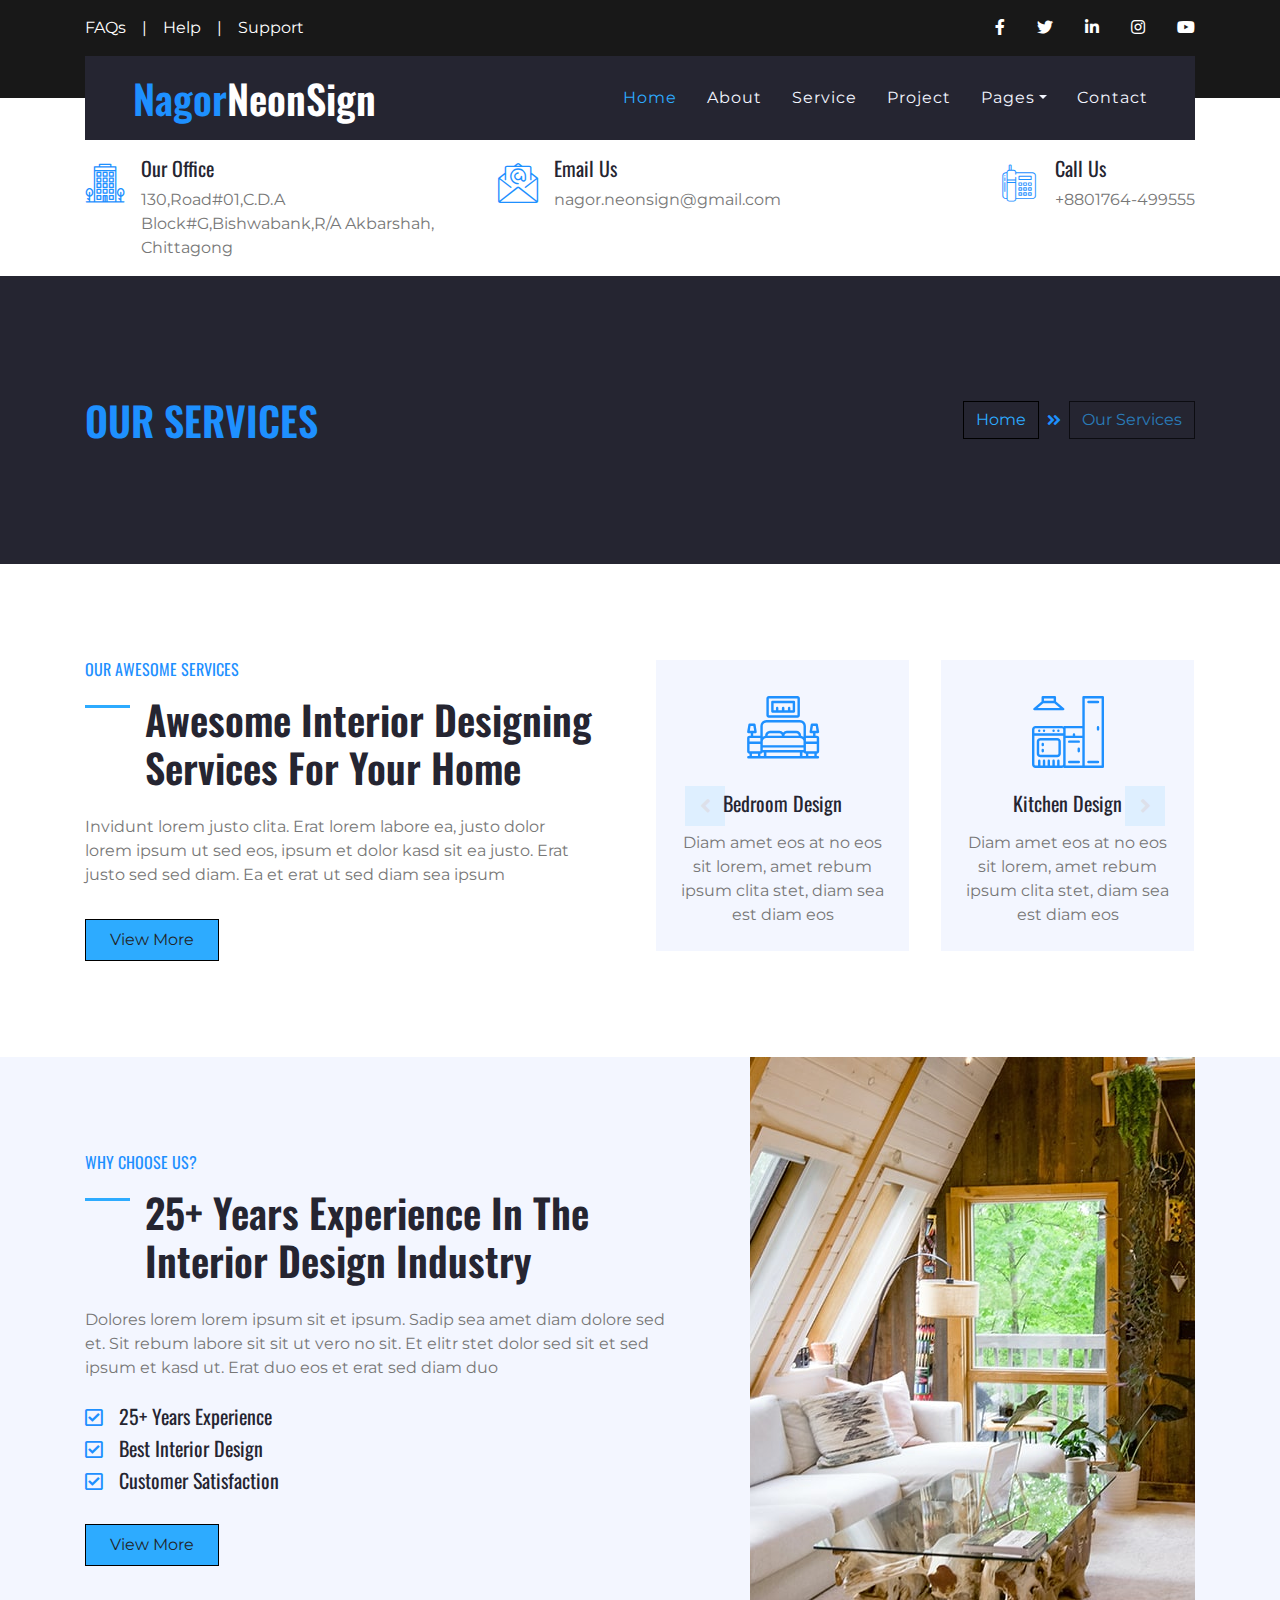
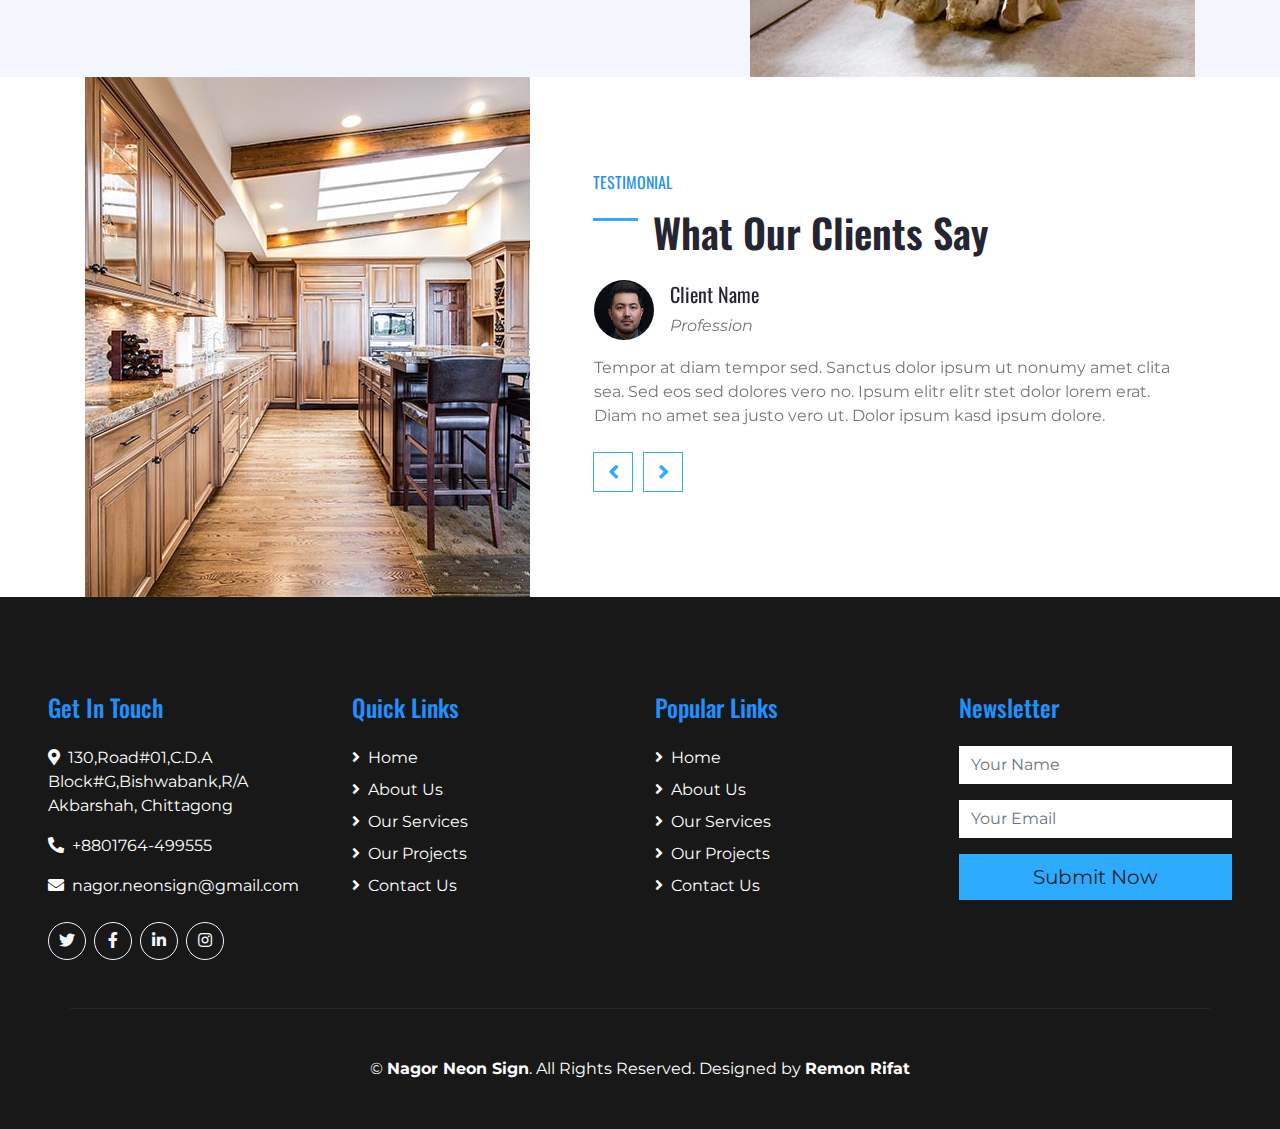
<file: service.html>
<!DOCTYPE html>
<html lang="en">

<head>
    <meta charset="utf-8">
    <title>nagorneonsign.com</title>
    <meta content="width=device-width, initial-scale=1.0" name="viewport">
    <meta content="Free HTML Templates" name="keywords">
    <meta content="Free HTML Templates" name="description">

    <!-- Favicon -->
    <link href="./img/logoo.jpg" rel="icon">

    <!-- Google Web Fonts -->
    <link href="https://fonts.googleapis.com/css2?family=Montserrat&family=Oswald:wght@400;500;600&display=swap" rel="stylesheet"> 

    <!-- Font Awesome -->
    <link href="https://cdnjs.cloudflare.com/ajax/libs/font-awesome/5.10.0/css/all.min.css" rel="stylesheet">

    <!-- Flaticon Font -->
    <link href="lib/flaticon/font/flaticon.css" rel="stylesheet">

    <!-- Libraries Stylesheet -->
    <link href="lib/owlcarousel/assets/owl.carousel.min.css" rel="stylesheet">
    <link href="lib/lightbox/css/lightbox.min.css" rel="stylesheet">

    <!-- Customized Bootstrap Stylesheet -->
    <link href="css/style.css" rel="stylesheet">
</head>

<body>
    <!-- Topbar Start -->
    <div class="container-fluid bg-dark py-3">
        <div class="container">
            <div class="row">
                <div class="col-md-6 text-center text-lg-left mb-2 mb-lg-0">
                    <div class="d-inline-flex align-items-center">
                        <a class="text-white pr-3" href="">FAQs</a>
                        <span class="text-white">|</span>
                        <a class="text-white px-3" href="">Help</a>
                        <span class="text-white">|</span>
                        <a class="text-white pl-3" href="">Support</a>
                    </div>
                </div>
                <div class="col-md-6 text-center text-lg-right">
                    <div class="d-inline-flex align-items-center">
                        <a class="text-white px-3" href="https://www.facebook.com/nagorneonsign">
                            <i class="fab fa-facebook-f"></i>
                        </a>
                        <a class="text-white px-3" href="">
                            <i class="fab fa-twitter"></i>
                        </a>
                        <a class="text-white px-3" href="">
                            <i class="fab fa-linkedin-in"></i>
                        </a>
                        <a class="text-white px-3" href="">
                            <i class="fab fa-instagram"></i>
                        </a>
                        <a class="text-white pl-3" href="">
                            <i class="fab fa-youtube"></i>
                        </a>
                    </div>
                </div>
            </div>
        </div>
    </div>
    <!-- Topbar End -->


    <!-- Navbar Start -->
    <div class="container-fluid position-relative nav-bar p-0">
        <div class="container position-relative" style="z-index: 9;">
            <nav class="navbar navbar-expand-lg bg-secondary navbar-dark py-3 py-lg-0 pl-3 pl-lg-5">
                <a href="" class="navbar-brand">
                    <h1 class="m-0 display-5 text-white"><span class="text-primary">Nagor</span>NeonSign</h1>
                </a>
                <button type="button" class="navbar-toggler" data-toggle="collapse" data-target="#navbarCollapse">
                    <span class="navbar-toggler-icon"></span>
                </button>
                <div class="collapse navbar-collapse justify-content-between px-3" id="navbarCollapse">
                    <div class="navbar-nav ml-auto py-0">
                        <a href="index.html" class="nav-item nav-link active">Home</a>
                        <a href="about.html" class="nav-item nav-link">About</a>
                        <a href="service.html" class="nav-item nav-link">Service</a>
                        <a href="project.html" class="nav-item nav-link">Project</a>
                        <div class="nav-item dropdown">
                            <a href="#" class="nav-link dropdown-toggle" data-toggle="dropdown">Pages</a>
                            <div class="dropdown-menu rounded-0 m-0">
                                <a href="blog.html" class="dropdown-item">Blog Grid</a>
                                <a href="single.html" class="dropdown-item">Blog Detail</a>
                            </div>
                        </div>
                        <a href="contact.html" class="nav-item nav-link">Contact</a>
                    </div>
                </div>
            </nav>
        </div>
    </div>
    <!-- Navbar End -->


    <!-- Under Nav Start -->
    <div class="container-fluid bg-white py-3">
        <div class="container">
            <div class="row">
                <div class="col-lg-4 text-left mb-3 mb-lg-0">
                    <div class="d-inline-flex text-left">
                        <h1 class="flaticon-office font-weight-normal text-primary m-0 mr-3"></h1>
                        <div class="d-flex flex-column">
                            <h5>Our Office</h5>
                            <p class="m-0">130,Road#01,C.D.A Block#G,Bishwabank,R/A Akbarshah, Chittagong</p>
                        </div>
                    </div>
                </div>
                <div class="col-lg-4 text-left text-lg-center mb-3 mb-lg-0">
                    <div class="d-inline-flex text-left">
                        <h1 class="flaticon-email font-weight-normal text-primary m-0 mr-3"></h1>
                        <div class="d-flex flex-column">
                            <h5>Email Us</h5>
                            <p class="m-0">nagor.neonsign@gmail.com</p>
                        </div>
                    </div>
                </div>
                <div class="col-lg-4 text-left text-lg-right mb-3 mb-lg-0">
                    <div class="d-inline-flex text-left">
                        <h1 class="flaticon-telephone font-weight-normal text-primary m-0 mr-3"></h1>
                        <div class="d-flex flex-column">
                            <h5>Call Us</h5>
                            <p class="m-0">+8801764-499555</p>
                        </div>
                    </div>
                </div>
            </div>
        </div>
    </div>
    <!-- Under Nav End -->



    <!-- Page Header Start -->
    <div class="container-fluid bg-secondary py-5">
        <div class="container py-5">
            <div class="row align-items-center py-4">
                <div class="col-md-6 text-center text-md-left">
                    <h1 class="mb-4 mb-md-0 text-primary text-uppercase">Our Services</h1>
                </div>
                <div class="col-md-6 text-center text-md-right">
                    <div class="d-inline-flex align-items-center">
                        <a class="btn btn-outline-primary" href="">Home</a>
                        <i class="fas fa-angle-double-right text-primary mx-2"></i>
                        <a class="btn btn-outline-primary disabled" href="">Our Services</a>
                    </div>
                </div>
            </div>
        </div>
    </div>
    <!-- Page Header Start -->


    <!-- Services Start -->
    <div class="container-fluid py-5">
        <div class="container py-5">
            <div class="row">
                <div class="col-lg-6 pr-lg-5">
                    <h6 class="text-primary font-weight-normal text-uppercase mb-3">Our Awesome Services</h6>
                    <h1 class="mb-4 section-title">Awesome Interior Designing Services For Your Home</h1>
                    <p>Invidunt lorem justo clita. Erat lorem labore ea, justo dolor lorem ipsum ut sed eos, ipsum et dolor kasd sit ea justo. Erat justo sed sed diam. Ea et erat ut sed diam sea ipsum</p>
                    <a href="" class="btn btn-primary mt-3 py-2 px-4">View More</a>
                </div>
                <div class="col-lg-6 p-0 pt-5 pt-lg-0">
                    <div class="owl-carousel service-carousel position-relative">
                        <div class="d-flex flex-column text-center bg-light mx-3 p-4">
                            <h3 class="flaticon-bedroom display-3 font-weight-normal text-primary mb-3"></h3>
                            <h5 class="mb-3">Bedroom Design</h5>
                            <p class="m-0">Diam amet eos at no eos sit lorem, amet rebum ipsum clita stet, diam sea est diam eos</p>
                        </div>
                        <div class="d-flex flex-column text-center bg-light mx-3 p-4">
                            <h3 class="flaticon-kitchen display-3 font-weight-normal text-primary mb-3"></h3>
                            <h5 class="mb-3">Kitchen Design</h5>
                            <p class="m-0">Diam amet eos at no eos sit lorem, amet rebum ipsum clita stet, diam sea est diam eos</p>
                        </div>
                        <div class="d-flex flex-column text-center bg-light mx-3 p-4">
                            <h3 class="flaticon-bathroom display-3 font-weight-normal text-primary mb-3"></h3>
                            <h5 class="mb-3">Bathroom Design</h5>
                            <p class="m-0">Diam amet eos at no eos sit lorem, amet rebum ipsum clita stet, diam sea est diam eos</p>
                        </div>
                    </div>
                </div>
            </div>
        </div>
    </div>
    <!-- Services End -->


    <!-- Features Start -->
    <div class="container-fluid bg-light">
        <div class="container">
            <div class="row">
                <div class="col-lg-7 mt-5 py-5 pr-lg-5">
                    <h6 class="text-primary font-weight-normal text-uppercase mb-3">Why Choose Us?</h6>
                    <h1 class="mb-4 section-title">25+ Years Experience In The Interior Design Industry</h1>
                    <p class="mb-4">Dolores lorem lorem ipsum sit et ipsum. Sadip sea amet diam dolore sed et. Sit rebum labore sit sit ut vero no sit. Et elitr stet dolor sed sit et sed ipsum et kasd ut. Erat duo eos et erat sed diam duo</p>
                    <ul class="list-inline">
                        <li><h5><i class="far fa-check-square text-primary mr-3"></i>25+ Years Experience</h5></li>
                        <li><h5><i class="far fa-check-square text-primary mr-3"></i>Best Interior Design</h5></li>
                        <li><h5><i class="far fa-check-square text-primary mr-3"></i>Customer Satisfaction</h5></li>
                    </ul>
                    <a href="" class="btn btn-primary mt-3 py-2 px-4">View More</a>
                </div>
                <div class="col-lg-5">
                    <div class="d-flex flex-column align-items-center justify-content-center h-100 overflow-hidden">
                        <img class="h-100" src="img/feature.jpg" alt="">
                    </div>
                </div>
            </div>
        </div>
    </div>
    <!-- Features End -->


    <!-- Testimonial Start -->
    <div class="container-fluid">
        <div class="container">
            <div class="row">
                <div class="col-md-5">
                    <div class="d-flex flex-column align-items-center justify-content-center h-100 overflow-hidden">
                        <img class="h-100" src="img/testimonial.jpg" alt="">
                    </div>
                </div>
                <div class="col-md-7 py-5 pl-md-5">
                    <h6 class="text-primary font-weight-normal text-uppercase mb-3 pt-5">Testimonial</h6>
                    <h1 class="mb-4 section-title">What Our Clients Say</h1>
                    <div class="owl-carousel testimonial-carousel position-relative pb-5 mb-md-5">
                        <div class="d-flex flex-column">
                            <div class="d-flex align-items-center mb-3">
                                <img class="img-fluid rounded-circle" src="img/testimonial-1.jpg" style="width: 60px; height: 60px;" alt="">
                                <div class="ml-3">
                                    <h5>Client Name</h5>
                                    <i>Profession</i>
                                </div>
                            </div>
                            <p>Tempor at diam tempor sed. Sanctus dolor ipsum ut nonumy amet clita sea. Sed eos sed dolores vero no. Ipsum elitr elitr stet dolor  lorem erat. Diam no amet sea justo vero ut. Dolor ipsum kasd ipsum dolore.</p>
                        </div>
                        <div class="d-flex flex-column">
                            <div class="d-flex align-items-center mb-3">
                                <img class="img-fluid rounded-circle" src="img/testimonial-2.jpg" style="width: 60px; height: 60px;" alt="">
                                <div class="ml-3">
                                    <h5>Client Name</h5>
                                    <i>Profession</i>
                                </div>
                            </div>
                            <p class="m-0">Tempor at diam tempor sed. Sanctus dolor ipsum ut nonumy amet clita sea. Sed eos sed dolores vero no. Ipsum elitr elitr stet dolor  lorem erat. Diam no amet sea justo vero ut. Dolor ipsum kasd ipsum dolore.</p>
                        </div>
                    </div>
                </div>
            </div>
        </div>
    </div>
    <!-- Testimonial End -->


    <!-- Footer Start -->
    <div class="container-fluid bg-dark text-white py-5 px-sm-3 px-md-5">
        <div class="row pt-5">
            <div class="col-lg-3 col-md-6 mb-5">
                <h4 class="text-primary mb-4">Get In Touch</h4>
                <p><i class="fa fa-map-marker-alt mr-2"></i>130,Road#01,C.D.A Block#G,Bishwabank,R/A Akbarshah, Chittagong</p>
                <p><i class="fa fa-phone-alt mr-2"></i>+8801764-499555</p>
                <p><i class="fa fa-envelope mr-2"></i>nagor.neonsign@gmail.com</p>
                <div class="d-flex justify-content-start mt-4">
                    <a class="btn btn-outline-light rounded-circle text-center mr-2 px-0" style="width: 38px; height: 38px;" href="#"><i class="fab fa-twitter"></i></a>
                    <a class="btn btn-outline-light rounded-circle text-center mr-2 px-0" style="width: 38px; height: 38px;" href="https://www.facebook.com/nagorneonsign"><i class="fab fa-facebook-f"></i></a>
                    <a class="btn btn-outline-light rounded-circle text-center mr-2 px-0" style="width: 38px; height: 38px;" href="#"><i class="fab fa-linkedin-in"></i></a>
                    <a class="btn btn-outline-light rounded-circle text-center mr-2 px-0" style="width: 38px; height: 38px;" href="#"><i class="fab fa-instagram"></i></a>
                </div>
            </div>
            <div class="col-lg-3 col-md-6 mb-5">
                <h4 class="text-primary mb-4">Quick Links</h4>
                <div class="d-flex flex-column justify-content-start">
                    <a class="text-white mb-2" href="#"><i class="fa fa-angle-right mr-2"></i>Home</a>
                    <a class="text-white mb-2" href="#"><i class="fa fa-angle-right mr-2"></i>About Us</a>
                    <a class="text-white mb-2" href="#"><i class="fa fa-angle-right mr-2"></i>Our Services</a>
                    <a class="text-white mb-2" href="#"><i class="fa fa-angle-right mr-2"></i>Our Projects</a>
                    <a class="text-white" href="#"><i class="fa fa-angle-right mr-2"></i>Contact Us</a>
                </div>
            </div>
            <div class="col-lg-3 col-md-6 mb-5">
                <h4 class="text-primary mb-4">Popular Links</h4>
                <div class="d-flex flex-column justify-content-start">
                    <a class="text-white mb-2" href="#"><i class="fa fa-angle-right mr-2"></i>Home</a>
                    <a class="text-white mb-2" href="#"><i class="fa fa-angle-right mr-2"></i>About Us</a>
                    <a class="text-white mb-2" href="#"><i class="fa fa-angle-right mr-2"></i>Our Services</a>
                    <a class="text-white mb-2" href="#"><i class="fa fa-angle-right mr-2"></i>Our Projects</a>
                    <a class="text-white" href="#"><i class="fa fa-angle-right mr-2"></i>Contact Us</a>
                </div>
            </div>
            <div class="col-lg-3 col-md-6 mb-5">
                <h4 class="text-primary mb-4">Newsletter</h4>
                <form action="">
                    <div class="form-group">
                        <input type="text" class="form-control border-0" placeholder="Your Name" required="required" />
                    </div>
                    <div class="form-group">
                        <input type="email" class="form-control border-0" placeholder="Your Email" required="required" />
                    </div>
                    <div>
                        <button class="btn btn-lg btn-primary btn-block border-0" type="submit">Submit Now</button>
                    </div>
                </form>
            </div>
        </div>
        <div class="container border-top border-secondary pt-5">
            <p class="m-0 text-center text-white">
                &copy; <a class="text-white font-weight-bold" href="">Nagor Neon Sign</a>. All Rights Reserved. Designed by
                <a class="text-white font-weight-bold" href="remonrifat.vercel.app">Remon Rifat</a>
            </p>
        </div>
    </div>
    <!-- Footer End -->


    <!-- Back to Top -->
    <a href="#" class="btn btn-lg btn-primary back-to-top"><i class="fa fa-angle-double-up"></i></a>


    <!-- JavaScript Libraries -->
    <script src="https://code.jquery.com/jquery-3.4.1.min.js"></script>
    <script src="https://stackpath.bootstrapcdn.com/bootstrap/4.4.1/js/bootstrap.bundle.min.js"></script>
    <script src="lib/easing/easing.min.js"></script>
    <script src="lib/owlcarousel/owl.carousel.min.js"></script>
    <script src="lib/isotope/isotope.pkgd.min.js"></script>
    <script src="lib/lightbox/js/lightbox.min.js"></script>

    <!-- Contact Javascript File -->
    <script src="mail/jqBootstrapValidation.min.js"></script>
    <script src="mail/contact.js"></script>

    <!-- Template Javascript -->
    <script src="js/main.js"></script>
</body>

</html>
</file>
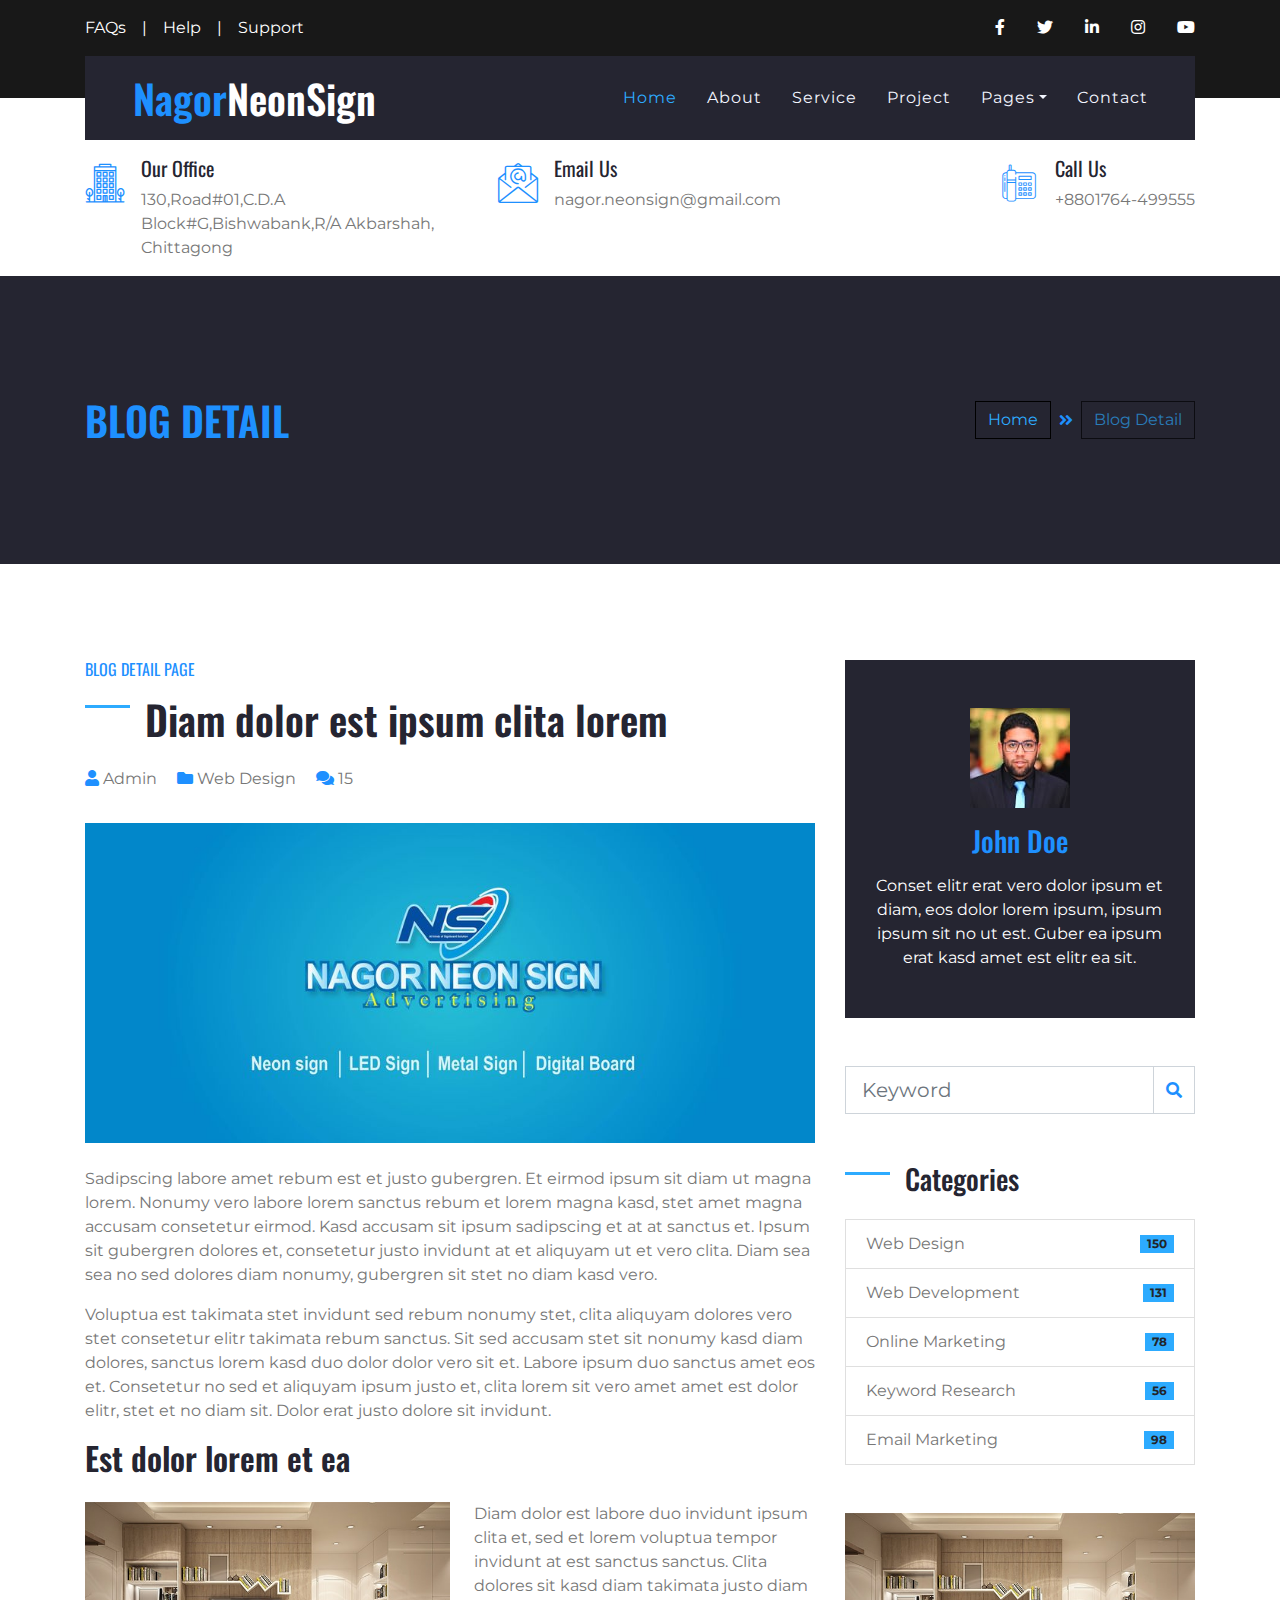
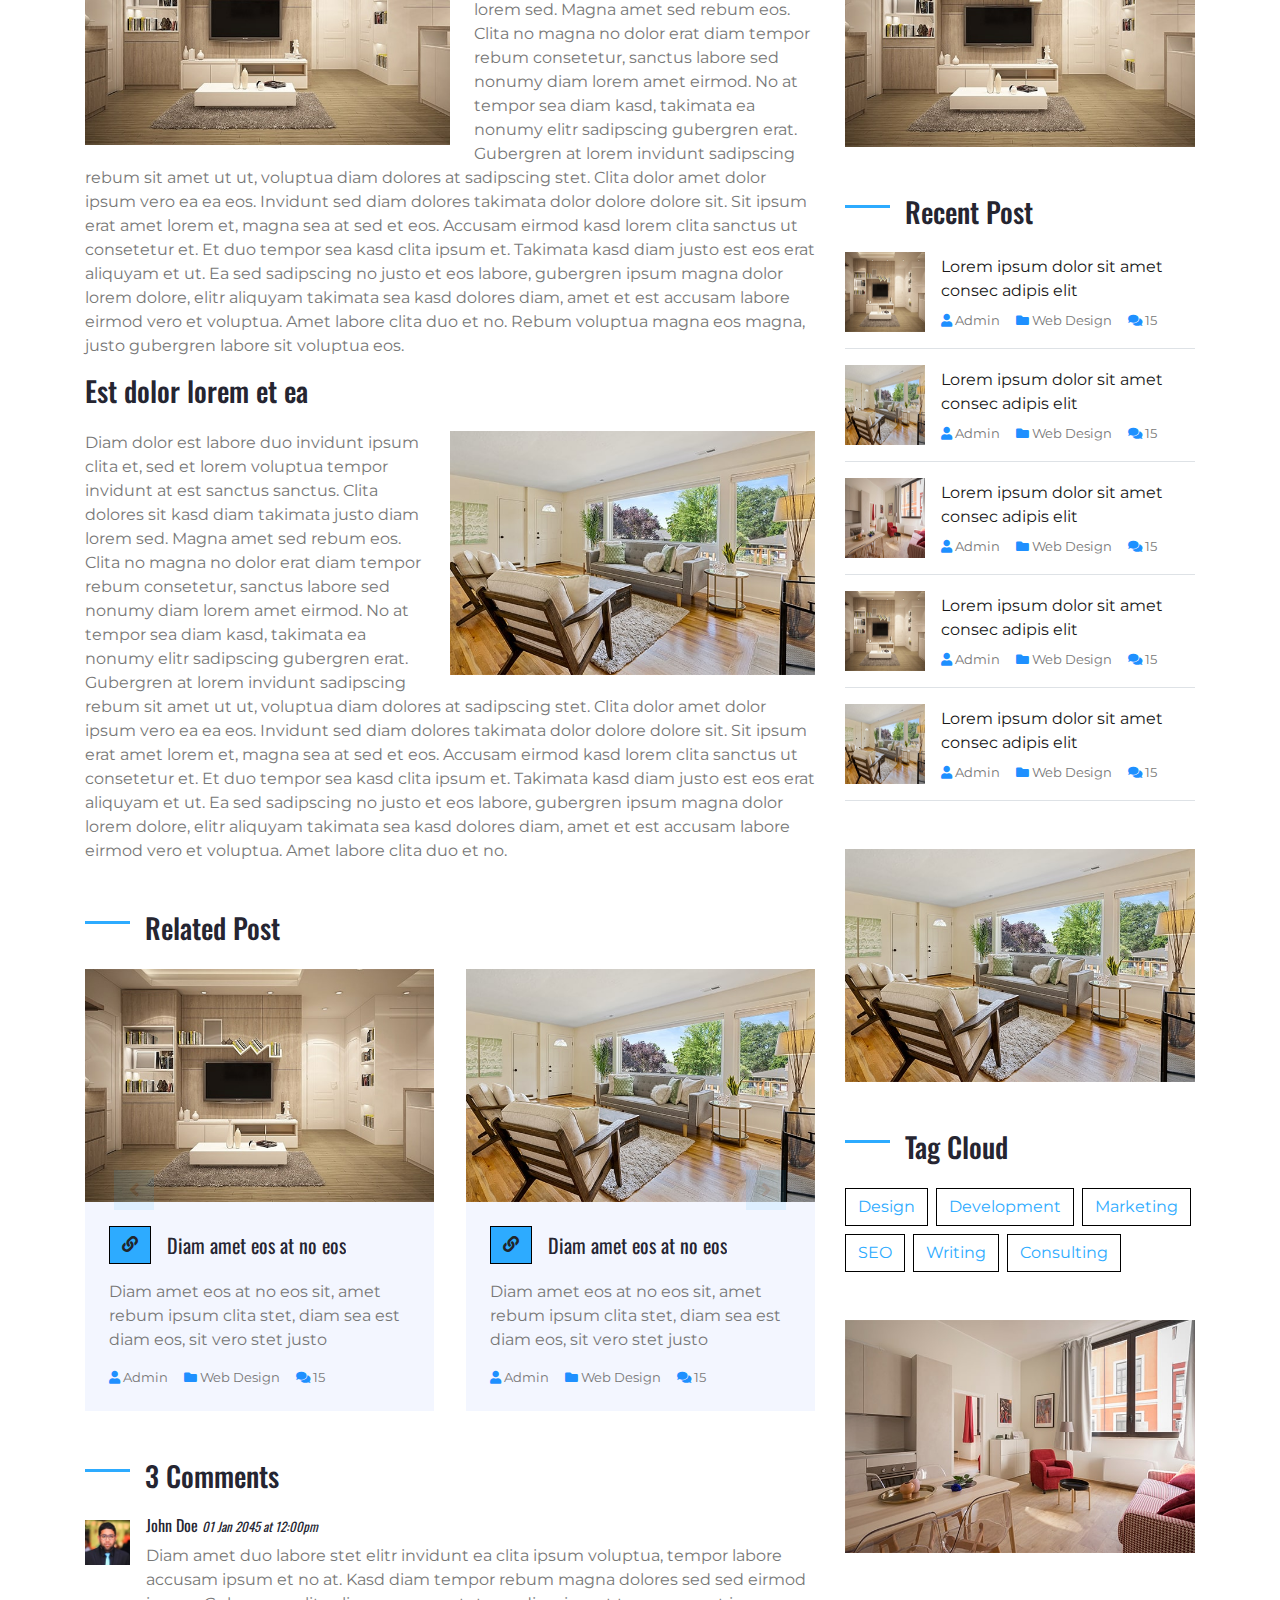
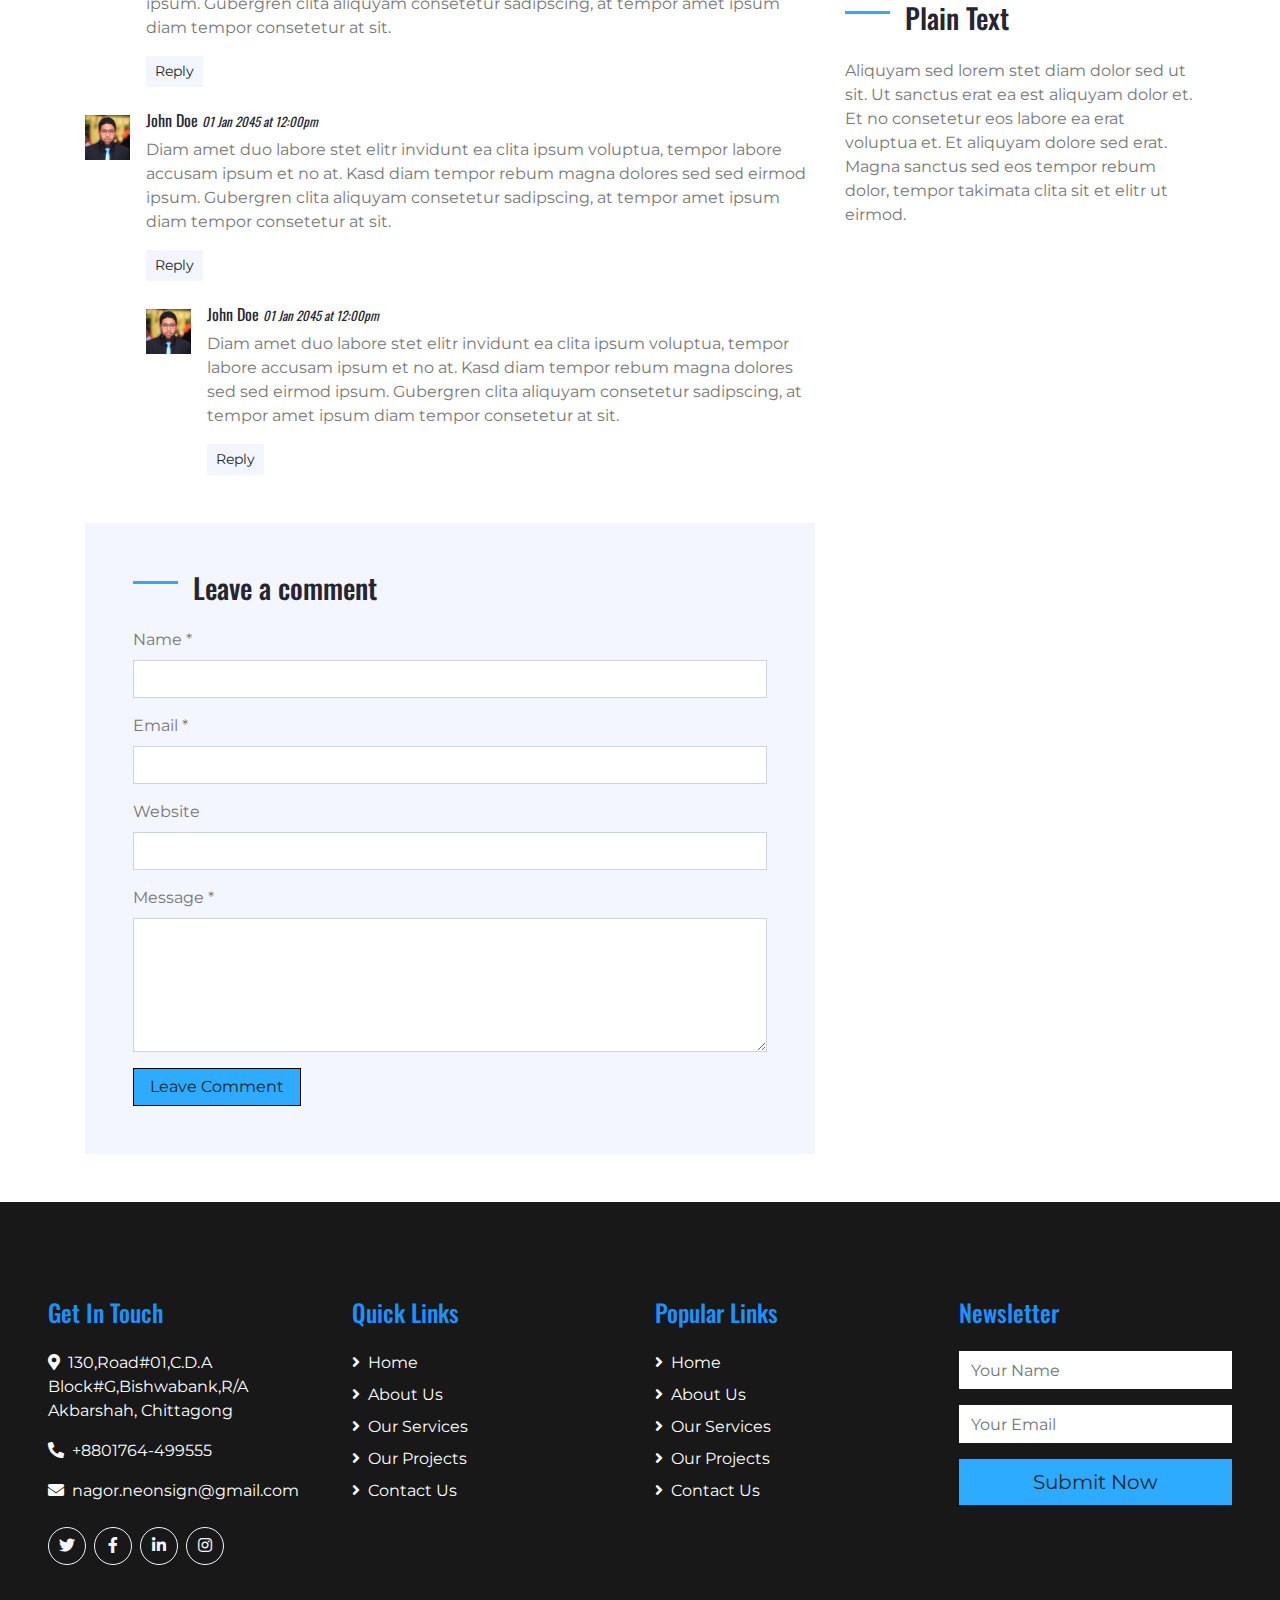
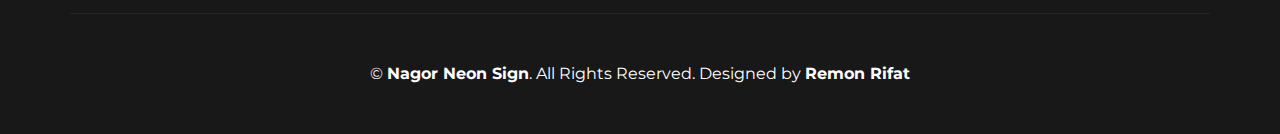
<file: single.html>
<!DOCTYPE html>
<html lang="en">

<head>
    <meta charset="utf-8">
    <title>nagorneonsign.com</title>
    <meta content="width=device-width, initial-scale=1.0" name="viewport">
    <meta content="Free HTML Templates" name="keywords">
    <meta content="Free HTML Templates" name="description">

    <!-- Favicon -->
    <link href="./img/logoo.jpg" rel="icon">

    <!-- Google Web Fonts -->
    <link href="https://fonts.googleapis.com/css2?family=Montserrat&family=Oswald:wght@400;500;600&display=swap" rel="stylesheet"> 

    <!-- Font Awesome -->
    <link href="https://cdnjs.cloudflare.com/ajax/libs/font-awesome/5.10.0/css/all.min.css" rel="stylesheet">

    <!-- Flaticon Font -->
    <link href="lib/flaticon/font/flaticon.css" rel="stylesheet">

    <!-- Libraries Stylesheet -->
    <link href="lib/owlcarousel/assets/owl.carousel.min.css" rel="stylesheet">
    <link href="lib/lightbox/css/lightbox.min.css" rel="stylesheet">

    <!-- Customized Bootstrap Stylesheet -->
    <link href="css/style.css" rel="stylesheet">
</head>

<body>
    <!-- Topbar Start -->
    <div class="container-fluid bg-dark py-3">
        <div class="container">
            <div class="row">
                <div class="col-md-6 text-center text-lg-left mb-2 mb-lg-0">
                    <div class="d-inline-flex align-items-center">
                        <a class="text-white pr-3" href="">FAQs</a>
                        <span class="text-white">|</span>
                        <a class="text-white px-3" href="">Help</a>
                        <span class="text-white">|</span>
                        <a class="text-white pl-3" href="">Support</a>
                    </div>
                </div>
                <div class="col-md-6 text-center text-lg-right">
                    <div class="d-inline-flex align-items-center">
                        <a class="text-white px-3" href="https://www.facebook.com/nagorneonsign">
                            <i class="fab fa-facebook-f"></i>
                        </a>
                        <a class="text-white px-3" href="">
                            <i class="fab fa-twitter"></i>
                        </a>
                        <a class="text-white px-3" href="">
                            <i class="fab fa-linkedin-in"></i>
                        </a>
                        <a class="text-white px-3" href="">
                            <i class="fab fa-instagram"></i>
                        </a>
                        <a class="text-white pl-3" href="">
                            <i class="fab fa-youtube"></i>
                        </a>
                    </div>
                </div>
            </div>
        </div>
    </div>
    <!-- Topbar End -->


    <!-- Navbar Start -->
    <div class="container-fluid position-relative nav-bar p-0">
        <div class="container position-relative" style="z-index: 9;">
            <nav class="navbar navbar-expand-lg bg-secondary navbar-dark py-3 py-lg-0 pl-3 pl-lg-5">
                <a href="" class="navbar-brand">
                    <h1 class="m-0 display-5 text-white"><span class="text-primary">Nagor</span>NeonSign</h1>
                </a>
                <button type="button" class="navbar-toggler" data-toggle="collapse" data-target="#navbarCollapse">
                    <span class="navbar-toggler-icon"></span>
                </button>
                <div class="collapse navbar-collapse justify-content-between px-3" id="navbarCollapse">
                    <div class="navbar-nav ml-auto py-0">
                        <a href="index.html" class="nav-item nav-link active">Home</a>
                        <a href="about.html" class="nav-item nav-link">About</a>
                        <a href="service.html" class="nav-item nav-link">Service</a>
                        <a href="project.html" class="nav-item nav-link">Project</a>
                        <div class="nav-item dropdown">
                            <a href="#" class="nav-link dropdown-toggle" data-toggle="dropdown">Pages</a>
                            <div class="dropdown-menu rounded-0 m-0">
                                <a href="blog.html" class="dropdown-item">Blog Grid</a>
                                <a href="single.html" class="dropdown-item">Blog Detail</a>
                            </div>
                        </div>
                        <a href="contact.html" class="nav-item nav-link">Contact</a>
                    </div>
                </div>
            </nav>
        </div>
    </div>
    <!-- Navbar End -->


    <!-- Under Nav Start -->
    <div class="container-fluid bg-white py-3">
        <div class="container">
            <div class="row">
                <div class="col-lg-4 text-left mb-3 mb-lg-0">
                    <div class="d-inline-flex text-left">
                        <h1 class="flaticon-office font-weight-normal text-primary m-0 mr-3"></h1>
                        <div class="d-flex flex-column">
                            <h5>Our Office</h5>
                            <p class="m-0">130,Road#01,C.D.A Block#G,Bishwabank,R/A Akbarshah, Chittagong</p>
                        </div>
                    </div>
                </div>
                <div class="col-lg-4 text-left text-lg-center mb-3 mb-lg-0">
                    <div class="d-inline-flex text-left">
                        <h1 class="flaticon-email font-weight-normal text-primary m-0 mr-3"></h1>
                        <div class="d-flex flex-column">
                            <h5>Email Us</h5>
                            <p class="m-0">nagor.neonsign@gmail.com</p>
                        </div>
                    </div>
                </div>
                <div class="col-lg-4 text-left text-lg-right mb-3 mb-lg-0">
                    <div class="d-inline-flex text-left">
                        <h1 class="flaticon-telephone font-weight-normal text-primary m-0 mr-3"></h1>
                        <div class="d-flex flex-column">
                            <h5>Call Us</h5>
                            <p class="m-0">+8801764-499555</p>
                        </div>
                    </div>
                </div>
            </div>
        </div>
    </div>
    <!-- Under Nav End -->



    <!-- Page Header Start -->
    <div class="container-fluid bg-secondary py-5">
        <div class="container py-5">
            <div class="row align-items-center py-4">
                <div class="col-md-6 text-center text-md-left">
                    <h1 class="mb-4 mb-md-0 text-primary text-uppercase">Blog Detail</h1>
                </div>
                <div class="col-md-6 text-center text-md-right">
                    <div class="d-inline-flex align-items-center">
                        <a class="btn btn-outline-primary" href="">Home</a>
                        <i class="fas fa-angle-double-right text-primary mx-2"></i>
                        <a class="btn btn-outline-primary disabled" href="">Blog Detail</a>
                    </div>
                </div>
            </div>
        </div>
    </div>
    <!-- Page Header Start -->


    <!-- Detail Start -->
    <div class="container py-5">
        <div class="row pt-5">
            <div class="col-lg-8">
                <div class="d-flex flex-column text-left mb-4">
                    <h6 class="text-primary font-weight-normal text-uppercase mb-3">Blog Detail Page</h6>
                    <h1 class="mb-4 section-title">Diam dolor est ipsum clita lorem</h1>
                    <div class="d-index-flex mb-2">
                        <span class="mr-3"><i class="fa fa-user text-primary"></i> Admin</span>
                        <span class="mr-3"><i class="fa fa-folder text-primary"></i> Web Design</span>
                        <span class="mr-3"><i class="fa fa-comments text-primary"></i> 15</span>
                    </div>
                </div>

                <div class="mb-5">
                    <img class="img-fluid w-100 mb-4" src="img/carousel-1.jpg" alt="Image">
                    <p>Sadipscing labore amet rebum est et justo gubergren. Et eirmod ipsum sit diam ut magna lorem. Nonumy vero labore lorem sanctus rebum et lorem magna kasd, stet amet magna accusam consetetur eirmod. Kasd accusam sit ipsum sadipscing et at at sanctus et. Ipsum sit gubergren dolores et, consetetur justo invidunt at et aliquyam ut et vero clita. Diam sea sea no sed dolores diam nonumy, gubergren sit stet no diam kasd vero.</p>
                    <p>Voluptua est takimata stet invidunt sed rebum nonumy stet, clita aliquyam dolores vero stet consetetur elitr takimata rebum sanctus. Sit sed accusam stet sit nonumy kasd diam dolores, sanctus lorem kasd duo dolor dolor vero sit et. Labore ipsum duo sanctus amet eos et. Consetetur no sed et aliquyam ipsum justo et, clita lorem sit vero amet amet est dolor elitr, stet et no diam sit. Dolor erat justo dolore sit invidunt.</p>
                    <h2 class="mb-4">Est dolor lorem et ea</h2>
                    <img class="img-fluid w-50 float-left mr-4 mb-3" src="img/blog-1.jpg" alt="Image">
                    <p>Diam dolor est labore duo invidunt ipsum clita et, sed et lorem voluptua tempor invidunt at est sanctus sanctus. Clita dolores sit kasd diam takimata justo diam lorem sed. Magna amet sed rebum eos. Clita no magna no dolor erat diam tempor rebum consetetur, sanctus labore sed nonumy diam lorem amet eirmod. No at tempor sea diam kasd, takimata ea nonumy elitr sadipscing gubergren erat. Gubergren at lorem invidunt sadipscing rebum sit amet ut ut, voluptua diam dolores at sadipscing stet. Clita dolor amet dolor ipsum vero ea ea eos. Invidunt sed diam dolores takimata dolor dolore dolore sit. Sit ipsum erat amet lorem et, magna sea at sed et eos. Accusam eirmod kasd lorem clita sanctus ut consetetur et. Et duo tempor sea kasd clita ipsum et. Takimata kasd diam justo est eos erat aliquyam et ut. Ea sed sadipscing no justo et eos labore, gubergren ipsum magna dolor lorem dolore, elitr aliquyam takimata sea kasd dolores diam, amet et est accusam labore eirmod vero et voluptua. Amet labore clita duo et no. Rebum voluptua magna eos magna, justo gubergren labore sit voluptua eos.</p>
                    <h3 class="mb-4">Est dolor lorem et ea</h3>
                    <img class="img-fluid w-50 float-right ml-4 mb-3" src="img/blog-2.jpg" alt="Image">
                    <p>Diam dolor est labore duo invidunt ipsum clita et, sed et lorem voluptua tempor invidunt at est sanctus sanctus. Clita dolores sit kasd diam takimata justo diam lorem sed. Magna amet sed rebum eos. Clita no magna no dolor erat diam tempor rebum consetetur, sanctus labore sed nonumy diam lorem amet eirmod. No at tempor sea diam kasd, takimata ea nonumy elitr sadipscing gubergren erat. Gubergren at lorem invidunt sadipscing rebum sit amet ut ut, voluptua diam dolores at sadipscing stet. Clita dolor amet dolor ipsum vero ea ea eos. Invidunt sed diam dolores takimata dolor dolore dolore sit. Sit ipsum erat amet lorem et, magna sea at sed et eos. Accusam eirmod kasd lorem clita sanctus ut consetetur et. Et duo tempor sea kasd clita ipsum et. Takimata kasd diam justo est eos erat aliquyam et ut. Ea sed sadipscing no justo et eos labore, gubergren ipsum magna dolor lorem dolore, elitr aliquyam takimata sea kasd dolores diam, amet et est accusam labore eirmod vero et voluptua. Amet labore clita duo et no.</p>
                </div>

                <div class="mb-5 mx-n3">
                    <h3 class="mb-4 ml-3 section-title">Related Post</h3>
                    <div class="owl-carousel service-carousel position-relative">
                        <div class="card border-0 mx-3">
                            <img class="card-img-top" src="img/blog-1.jpg" alt="">
                            <div class="card-body bg-light p-4">
                                <div class="d-flex align-items-center mb-3">
                                    <a class="btn btn-primary" href=""><i class="fa fa-link"></i></a>
                                    <h5 class="m-0 ml-3 text-truncate">Diam amet eos at no eos</h5>
                                </div>
                                <p>Diam amet eos at no eos sit, amet rebum ipsum clita stet, diam sea est diam eos, sit vero stet justo</p>
                                <div class="d-flex">
                                    <small class="mr-3"><i class="fa fa-user text-primary"></i> Admin</small>
                                    <small class="mr-3"><i class="fa fa-folder text-primary"></i> Web Design</small>
                                    <small class="mr-3"><i class="fa fa-comments text-primary"></i> 15</small>
                                </div>
                            </div>
                        </div>
                        <div class="card border-0 mx-3">
                            <img class="card-img-top" src="img/blog-2.jpg" alt="">
                            <div class="card-body bg-light p-4">
                                <div class="d-flex align-items-center mb-3">
                                    <a class="btn btn-primary" href=""><i class="fa fa-link"></i></a>
                                    <h5 class="m-0 ml-3 text-truncate">Diam amet eos at no eos</h5>
                                </div>
                                <p>Diam amet eos at no eos sit, amet rebum ipsum clita stet, diam sea est diam eos, sit vero stet justo</p>
                                <div class="d-flex">
                                    <small class="mr-3"><i class="fa fa-user text-primary"></i> Admin</small>
                                    <small class="mr-3"><i class="fa fa-folder text-primary"></i> Web Design</small>
                                    <small class="mr-3"><i class="fa fa-comments text-primary"></i> 15</small>
                                </div>
                            </div>
                        </div>
                        <div class="card border-0 mx-3">
                            <img class="card-img-top" src="img/blog-3.jpg" alt="">
                            <div class="card-body bg-light p-4">
                                <div class="d-flex align-items-center mb-3">
                                    <a class="btn btn-primary" href=""><i class="fa fa-link"></i></a>
                                    <h5 class="m-0 ml-3 text-truncate">Diam amet eos at no eos</h5>
                                </div>
                                <p>Diam amet eos at no eos sit, amet rebum ipsum clita stet, diam sea est diam eos, sit vero stet justo</p>
                                <div class="d-flex">
                                    <small class="mr-3"><i class="fa fa-user text-primary"></i> Admin</small>
                                    <small class="mr-3"><i class="fa fa-folder text-primary"></i> Web Design</small>
                                    <small class="mr-3"><i class="fa fa-comments text-primary"></i> 15</small>
                                </div>
                            </div>
                        </div>
                    </div>
                </div>

                <div class="mb-5">
                    <h3 class="mb-4 section-title">3 Comments</h3>
                    <div class="media mb-4">
                        <img src="img/user.jpg" alt="Image" class="img-fluid mr-3 mt-1" style="width: 45px;">
                        <div class="media-body">
                            <h6>John Doe <small><i>01 Jan 2045 at 12:00pm</i></small></h6>
                            <p>Diam amet duo labore stet elitr invidunt ea clita ipsum voluptua, tempor labore accusam ipsum et no at. Kasd diam tempor rebum magna dolores sed sed eirmod ipsum. Gubergren clita aliquyam consetetur sadipscing, at tempor amet ipsum diam tempor consetetur at sit.</p>
                            <button class="btn btn-sm btn-light">Reply</button>
                        </div>
                    </div>
                    <div class="media mb-4">
                        <img src="img/user.jpg" alt="Image" class="img-fluid mr-3 mt-1" style="width: 45px;">
                        <div class="media-body">
                            <h6>John Doe <small><i>01 Jan 2045 at 12:00pm</i></small></h6>
                            <p>Diam amet duo labore stet elitr invidunt ea clita ipsum voluptua, tempor labore accusam ipsum et no at. Kasd diam tempor rebum magna dolores sed sed eirmod ipsum. Gubergren clita aliquyam consetetur sadipscing, at tempor amet ipsum diam tempor consetetur at sit.</p>
                            <button class="btn btn-sm btn-light">Reply</button>
                            <div class="media mt-4">
                                <img src="img/user.jpg" alt="Image" class="img-fluid mr-3 mt-1" style="width: 45px;">
                                <div class="media-body">
                                    <h6>John Doe <small><i>01 Jan 2045 at 12:00pm</i></small></h6>
                                    <p>Diam amet duo labore stet elitr invidunt ea clita ipsum voluptua, tempor labore accusam ipsum et no at. Kasd diam tempor rebum magna dolores sed sed eirmod ipsum. Gubergren clita aliquyam consetetur sadipscing, at tempor amet ipsum diam tempor consetetur at sit.</p>
                                    <button class="btn btn-sm btn-light">Reply</button>
                                </div>
                            </div>
                        </div>
                    </div>
                </div>

                <div class="bg-light p-5">
                    <h3 class="mb-4 section-title">Leave a comment</h3>
                    <form>
                        <div class="form-group">
                            <label for="name">Name *</label>
                            <input type="text" class="form-control" id="name">
                        </div>
                        <div class="form-group">
                            <label for="email">Email *</label>
                            <input type="email" class="form-control" id="email">
                        </div>
                        <div class="form-group">
                            <label for="website">Website</label>
                            <input type="url" class="form-control" id="website">
                        </div>

                        <div class="form-group">
                            <label for="message">Message *</label>
                            <textarea id="message" cols="30" rows="5" class="form-control"></textarea>
                        </div>
                        <div class="form-group mb-0">
                            <input type="submit" value="Leave Comment" class="btn btn-primary px-3">
                        </div>
                    </form>
                </div>
            </div>

            <div class="col-lg-4 mt-5 mt-lg-0">
                <div class="d-flex flex-column text-center bg-secondary mb-5 py-5 px-4">
                    <img src="img/user.jpg" class="img-fluid mx-auto mb-3" style="width: 100px;">
                    <h3 class="text-primary mb-3">John Doe</h3>
                    <p class="text-white m-0">Conset elitr erat vero dolor ipsum et diam, eos dolor lorem ipsum, ipsum ipsum sit no ut est. Guber ea ipsum erat kasd amet est elitr ea sit.</p>
                </div>
                <div class="mb-5">
                    <form action="">
                        <div class="input-group">
                            <input type="text" class="form-control form-control-lg" placeholder="Keyword">
                            <div class="input-group-append">
                                <span class="input-group-text bg-transparent text-primary"><i
                                        class="fa fa-search"></i></span>
                            </div>
                        </div>
                    </form>
                </div>
                <div class="mb-5">
                    <h3 class="mb-4 section-title">Categories</h3>
                    <ul class="list-group">
                        <li class="list-group-item d-flex justify-content-between align-items-center">
                            Web Design
                            <span class="badge badge-primary badge-pill">150</span>
                        </li>
                        <li class="list-group-item d-flex justify-content-between align-items-center">
                            Web Development
                            <span class="badge badge-primary badge-pill">131</span>
                        </li>
                        <li class="list-group-item d-flex justify-content-between align-items-center">
                            Online Marketing
                            <span class="badge badge-primary badge-pill">78</span>
                        </li>
                        <li class="list-group-item d-flex justify-content-between align-items-center">
                            Keyword Research
                            <span class="badge badge-primary badge-pill">56</span>
                        </li>
                        <li class="list-group-item d-flex justify-content-between align-items-center">
                            Email Marketing
                            <span class="badge badge-primary badge-pill">98</span>
                        </li>
                    </ul>
                </div>
                <div class="mb-5">
                    <img src="img/blog-1.jpg" alt="" class="img-fluid">
                </div>
                <div class="mb-5">
                    <h3 class="mb-4 section-title">Recent Post</h3>
                    <div class="d-flex align-items-center border-bottom mb-3 pb-3">
                        <img class="img-fluid" src="img/blog-1.jpg" style="width: 80px; height: 80px;" alt="">
                        <div class="d-flex flex-column pl-3">
                            <a class="text-dark mb-2" href="">Lorem ipsum dolor sit amet consec adipis elit</a>
                            <div class="d-flex">
                                <small class="mr-3"><i class="fa fa-user text-primary"></i> Admin</small>
                                <small class="mr-3"><i class="fa fa-folder text-primary"></i> Web Design</small>
                                <small class="mr-3"><i class="fa fa-comments text-primary"></i> 15</small>
                            </div>
                        </div>
                    </div>
                    <div class="d-flex align-items-center border-bottom mb-3 pb-3">
                        <img class="img-fluid" src="img/blog-2.jpg" style="width: 80px; height: 80px;" alt="">
                        <div class="d-flex flex-column pl-3">
                            <a class="text-dark mb-2" href="">Lorem ipsum dolor sit amet consec adipis elit</a>
                            <div class="d-flex">
                                <small class="mr-3"><i class="fa fa-user text-primary"></i> Admin</small>
                                <small class="mr-3"><i class="fa fa-folder text-primary"></i> Web Design</small>
                                <small class="mr-3"><i class="fa fa-comments text-primary"></i> 15</small>
                            </div>
                        </div>
                    </div>
                    <div class="d-flex align-items-center border-bottom mb-3 pb-3">
                        <img class="img-fluid" src="img/blog-3.jpg" style="width: 80px; height: 80px;" alt="">
                        <div class="d-flex flex-column pl-3">
                            <a class="text-dark mb-2" href="">Lorem ipsum dolor sit amet consec adipis elit</a>
                            <div class="d-flex">
                                <small class="mr-3"><i class="fa fa-user text-primary"></i> Admin</small>
                                <small class="mr-3"><i class="fa fa-folder text-primary"></i> Web Design</small>
                                <small class="mr-3"><i class="fa fa-comments text-primary"></i> 15</small>
                            </div>
                        </div>
                    </div>
                    <div class="d-flex align-items-center border-bottom mb-3 pb-3">
                        <img class="img-fluid" src="img/blog-1.jpg" style="width: 80px; height: 80px;" alt="">
                        <div class="d-flex flex-column pl-3">
                            <a class="text-dark mb-2" href="">Lorem ipsum dolor sit amet consec adipis elit</a>
                            <div class="d-flex">
                                <small class="mr-3"><i class="fa fa-user text-primary"></i> Admin</small>
                                <small class="mr-3"><i class="fa fa-folder text-primary"></i> Web Design</small>
                                <small class="mr-3"><i class="fa fa-comments text-primary"></i> 15</small>
                            </div>
                        </div>
                    </div>
                    <div class="d-flex align-items-center border-bottom mb-3 pb-3">
                        <img class="img-fluid" src="img/blog-2.jpg" style="width: 80px; height: 80px;" alt="">
                        <div class="d-flex flex-column pl-3">
                            <a class="text-dark mb-2" href="">Lorem ipsum dolor sit amet consec adipis elit</a>
                            <div class="d-flex">
                                <small class="mr-3"><i class="fa fa-user text-primary"></i> Admin</small>
                                <small class="mr-3"><i class="fa fa-folder text-primary"></i> Web Design</small>
                                <small class="mr-3"><i class="fa fa-comments text-primary"></i> 15</small>
                            </div>
                        </div>
                    </div>
                </div>
                <div class="mb-5">
                    <img src="img/blog-2.jpg" alt="" class="img-fluid">
                </div>
                <div class="mb-5">
                    <h3 class="mb-4 section-title">Tag Cloud</h3>
                    <div class="d-flex flex-wrap m-n1">
                        <a href="" class="btn btn-outline-primary m-1">Design</a>
                        <a href="" class="btn btn-outline-primary m-1">Development</a>
                        <a href="" class="btn btn-outline-primary m-1">Marketing</a>
                        <a href="" class="btn btn-outline-primary m-1">SEO</a>
                        <a href="" class="btn btn-outline-primary m-1">Writing</a>
                        <a href="" class="btn btn-outline-primary m-1">Consulting</a>
                    </div>
                </div>
                <div class="mb-5">
                    <img src="img/blog-3.jpg" alt="" class="img-fluid">
                </div>
                <div>
                    <h3 class="mb-4 section-title">Plain Text</h3>
                    Aliquyam sed lorem stet diam dolor sed ut sit. Ut sanctus erat ea est aliquyam dolor et. Et no consetetur eos labore ea erat voluptua et. Et aliquyam dolore sed erat. Magna sanctus sed eos tempor rebum dolor, tempor takimata clita sit et elitr ut eirmod.
                </div>
            </div>
        </div>
    </div>
    <!-- Detail End -->


    
    <!-- Footer Start -->
    <div class="container-fluid bg-dark text-white py-5 px-sm-3 px-md-5">
        <div class="row pt-5">
            <div class="col-lg-3 col-md-6 mb-5">
                <h4 class="text-primary mb-4">Get In Touch</h4>
                <p><i class="fa fa-map-marker-alt mr-2"></i>130,Road#01,C.D.A Block#G,Bishwabank,R/A Akbarshah, Chittagong</p>
                <p><i class="fa fa-phone-alt mr-2"></i>+8801764-499555</p>
                <p><i class="fa fa-envelope mr-2"></i>nagor.neonsign@gmail.com</p>
                <div class="d-flex justify-content-start mt-4">
                    <a class="btn btn-outline-light rounded-circle text-center mr-2 px-0" style="width: 38px; height: 38px;" href="#"><i class="fab fa-twitter"></i></a>
                    <a class="btn btn-outline-light rounded-circle text-center mr-2 px-0" style="width: 38px; height: 38px;" href="https://www.facebook.com/nagorneonsign"><i class="fab fa-facebook-f"></i></a>
                    <a class="btn btn-outline-light rounded-circle text-center mr-2 px-0" style="width: 38px; height: 38px;" href="#"><i class="fab fa-linkedin-in"></i></a>
                    <a class="btn btn-outline-light rounded-circle text-center mr-2 px-0" style="width: 38px; height: 38px;" href="#"><i class="fab fa-instagram"></i></a>
                </div>
            </div>
            <div class="col-lg-3 col-md-6 mb-5">
                <h4 class="text-primary mb-4">Quick Links</h4>
                <div class="d-flex flex-column justify-content-start">
                    <a class="text-white mb-2" href="#"><i class="fa fa-angle-right mr-2"></i>Home</a>
                    <a class="text-white mb-2" href="#"><i class="fa fa-angle-right mr-2"></i>About Us</a>
                    <a class="text-white mb-2" href="#"><i class="fa fa-angle-right mr-2"></i>Our Services</a>
                    <a class="text-white mb-2" href="#"><i class="fa fa-angle-right mr-2"></i>Our Projects</a>
                    <a class="text-white" href="#"><i class="fa fa-angle-right mr-2"></i>Contact Us</a>
                </div>
            </div>
            <div class="col-lg-3 col-md-6 mb-5">
                <h4 class="text-primary mb-4">Popular Links</h4>
                <div class="d-flex flex-column justify-content-start">
                    <a class="text-white mb-2" href="#"><i class="fa fa-angle-right mr-2"></i>Home</a>
                    <a class="text-white mb-2" href="#"><i class="fa fa-angle-right mr-2"></i>About Us</a>
                    <a class="text-white mb-2" href="#"><i class="fa fa-angle-right mr-2"></i>Our Services</a>
                    <a class="text-white mb-2" href="#"><i class="fa fa-angle-right mr-2"></i>Our Projects</a>
                    <a class="text-white" href="#"><i class="fa fa-angle-right mr-2"></i>Contact Us</a>
                </div>
            </div>
            <div class="col-lg-3 col-md-6 mb-5">
                <h4 class="text-primary mb-4">Newsletter</h4>
                <form action="">
                    <div class="form-group">
                        <input type="text" class="form-control border-0" placeholder="Your Name" required="required" />
                    </div>
                    <div class="form-group">
                        <input type="email" class="form-control border-0" placeholder="Your Email" required="required" />
                    </div>
                    <div>
                        <button class="btn btn-lg btn-primary btn-block border-0" type="submit">Submit Now</button>
                    </div>
                </form>
            </div>
        </div>
        <div class="container border-top border-secondary pt-5">
            <p class="m-0 text-center text-white">
                &copy; <a class="text-white font-weight-bold" href="">Nagor Neon Sign</a>. All Rights Reserved. Designed by
                <a class="text-white font-weight-bold" href="remonrifat.vercel.app">Remon Rifat</a>
            </p>
        </div>
    </div>
    <!-- Footer End -->


    <!-- Back to Top -->
    <a href="#" class="btn btn-lg btn-primary back-to-top"><i class="fa fa-angle-double-up"></i></a>


    <!-- JavaScript Libraries -->
    <script src="https://code.jquery.com/jquery-3.4.1.min.js"></script>
    <script src="https://stackpath.bootstrapcdn.com/bootstrap/4.4.1/js/bootstrap.bundle.min.js"></script>
    <script src="lib/easing/easing.min.js"></script>
    <script src="lib/owlcarousel/owl.carousel.min.js"></script>
    <script src="lib/isotope/isotope.pkgd.min.js"></script>
    <script src="lib/lightbox/js/lightbox.min.js"></script>

    <!-- Contact Javascript File -->
    <script src="mail/jqBootstrapValidation.min.js"></script>
    <script src="mail/contact.js"></script>

    <!-- Template Javascript -->
    <script src="js/main.js"></script>
</body>

</html>
</file>
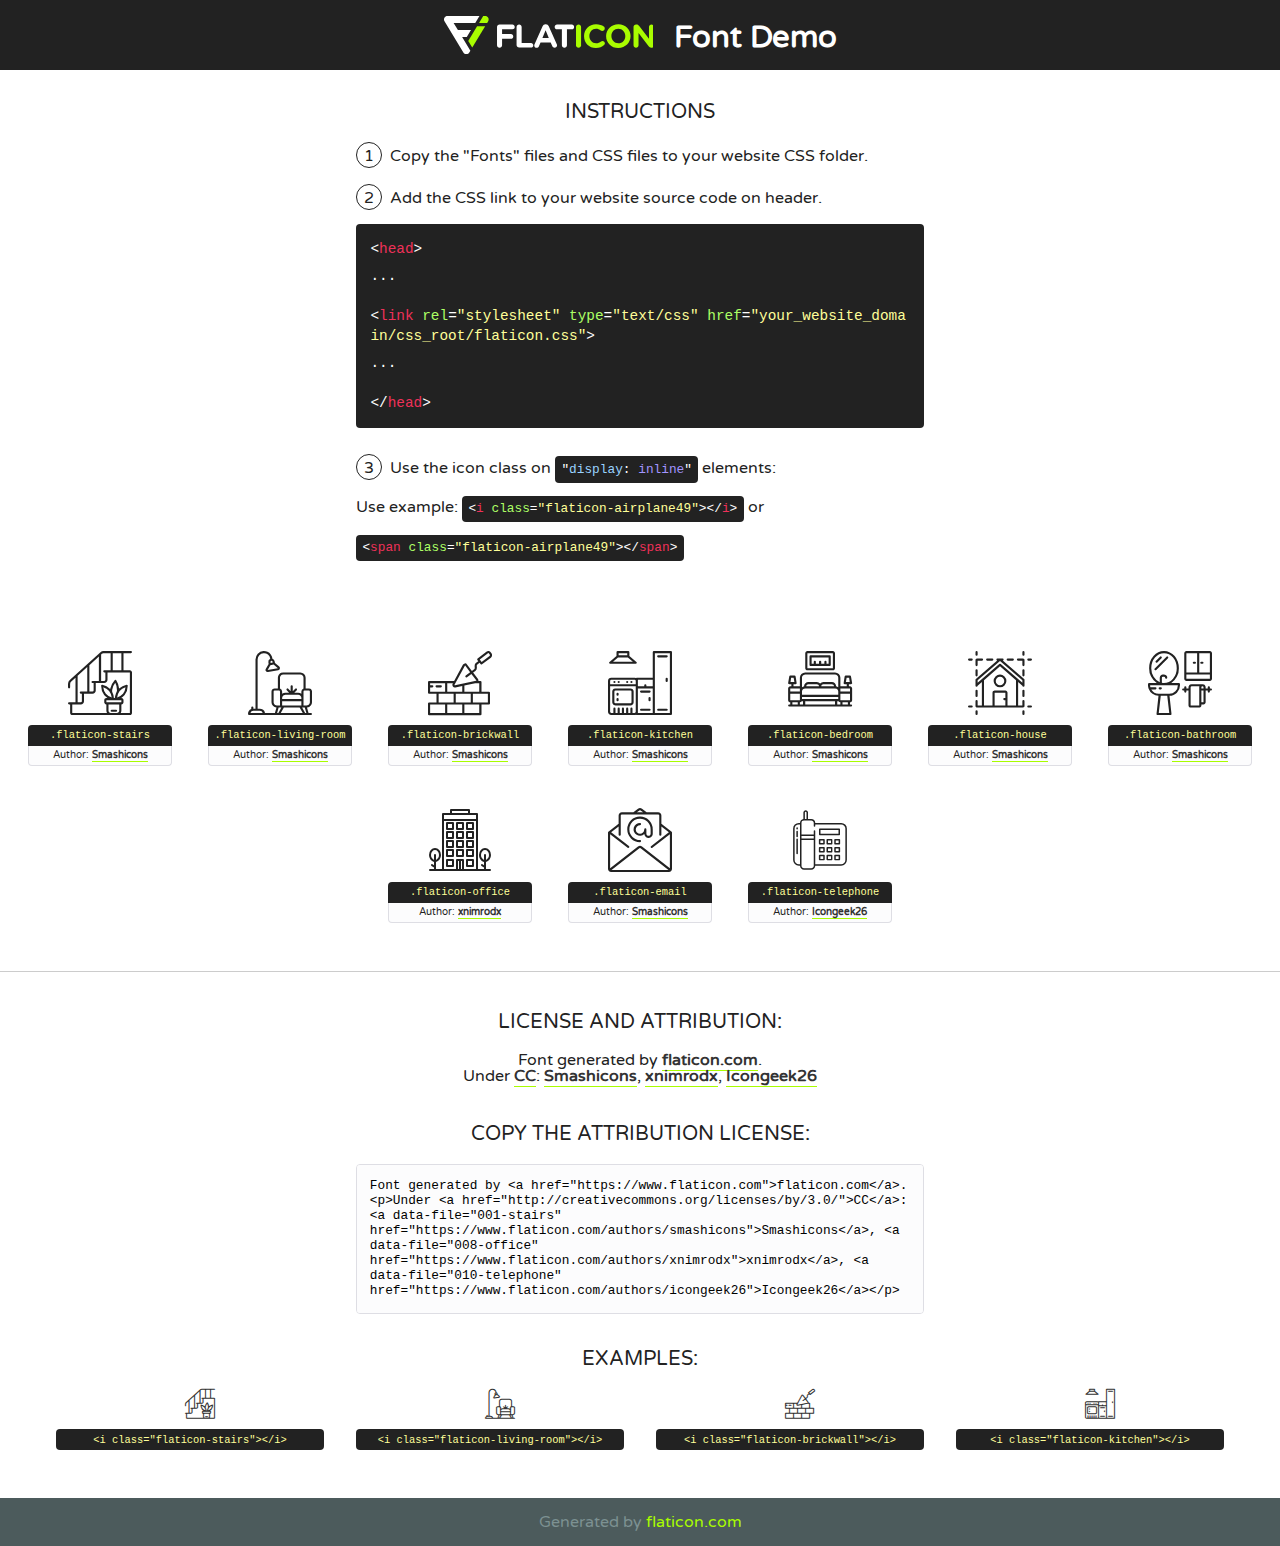
<file: lib/flaticon/font/flaticon.html>
<!DOCTYPE html>
<!--
  Flaticon icon font: Flaticon
  Creation date: 12/11/2020 10:28
-->
<html>
<!DOCTYPE html>
<html>

<head>
    <title>Flaticon WebFont</title>
    <link href="http://fonts.googleapis.com/css?family=Varela+Round" rel="stylesheet" type="text/css" />
    <link rel="stylesheet" type="text/css" href="flaticon.css">
    <meta charset="UTF-8">
    <style>
    html, body, div, span, applet, object, iframe,
    h1, h2, h3, h4, h5, h6, p, blockquote, pre,
    a, abbr, acronym, address, big, cite, code,
    del, dfn, em, img, ins, kbd, q, s, samp,
    small, strike, strong, sub, sup, tt, var,
    b, u, i, center,
    dl, dt, dd, ol, ul, li,
    fieldset, form, label, legend,
    table, caption, tbody, tfoot, thead, tr, th, td,
    article, aside, canvas, details, embed, 
    figure, figcaption, footer, header, hgroup, 
    menu, nav, output, ruby, section, summary,
    time, mark, audio, video {
        margin: 0;
        padding: 0;
        border: 0;
        font-size: 100%;
        font: inherit;
        vertical-align: baseline;
    }
    /* HTML5 display-role reset for older browsers */
    article, aside, details, figcaption, figure, 
    footer, header, hgroup, menu, nav, section {
        display: block;
    }
    body {
        line-height: 1;
    }
    ol, ul {
        list-style: none;
    }
    blockquote, q {
        quotes: none;
    }
    blockquote:before, blockquote:after,
    q:before, q:after {
        content: '';
        content: none;
    }
    table {
        border-collapse: collapse;
        border-spacing: 0;
    }
    body {
        font-family: 'Varela Round', Helvetica, Arial, sans-serif;
        font-size: 16px;
        color: #222;
    }
    a {
        color: #333;
        border-bottom: 1px solid #a9fd00;
        font-weight: bold;
        text-decoration: none;
    }
    * {
        -moz-box-sizing: border-box;
        -webkit-box-sizing: border-box;
        box-sizing: border-box;
        margin: 0;
        padding: 0;
    }
    [class^="flaticon-"]:before, [class*=" flaticon-"]:before, [class^="flaticon-"]:after, [class*=" flaticon-"]:after {
        font-family: Flaticon;
        font-size: 30px;
        font-style: normal;
        margin-left: 20px;
        color: #333;
    }
    .wrapper {
        max-width: 600px;
        margin: auto;
        padding: 0 1em;
    }
    .title {
        font-size: 1.25em;
        text-align: center;
        margin-bottom: 1em;
        text-transform: uppercase;
    }
    header {
        text-align: center;
        background-color: #222;
        color: #fff;
        padding: 1em;
    }
    header .logo {
        width: 210px;
        height: 38px;
        display: inline-block;
        vertical-align: middle;
        margin-right: 1em;
        border: none;
    }
    header strong {
        font-size: 1.95em;
        font-weight: bold;
        vertical-align: middle;
        margin-top: 5px;
        display: inline-block;
    }
    .demo {
        margin: 2em auto;
        line-height: 1.25em;
    }
    .demo ul li {
        margin-bottom: 1em;
    }
    .demo ul li .num {
        color: #222;
        border-radius: 20px;
        display: inline-block;
        width: 26px;
        padding: 3px;
        height: 26px;
        text-align: center;
        margin-right: 0.5em;
        border: 1px solid #222;
    }
    .demo ul li code {
        background-color: #222;
        border-radius: 4px;
        padding: 0.25em 0.5em;
        display: inline-block;
        color: #fff;
        font-family: Consolas,Monaco,Lucida Console,Liberation Mono,DejaVu Sans Mono,Bitstream Vera Sans Mono,Courier New, monospace;
        font-weight: lighter;
        margin-top: 1em;
        font-size: 0.8em;
        word-break: break-all;
    }
    .demo ul li code.big {
        padding: 1em;
        font-size: 0.9em;
    }
    .demo ul li code .red {
        color: #EF3159;
    }
    .demo ul li code .green {
        color: #ACFF65;
    }
    .demo ul li code .yellow {
        color: #FFFF99;
    }
    .demo ul li code .blue {
        color: #99D3FF;
    }
    .demo ul li code .purple {
        color: #A295FF;
    }
    .demo ul li code .dots {
        margin-top: 0.5em;
        display: block;
    }
    #glyphs {
        border-bottom: 1px solid #ccc;
        padding: 2em 0;
        text-align: center;
    }
    .glyph {
        display: inline-block;
        width: 9em;
        margin: 1em;
        text-align: center;
        vertical-align: top;
        background: #FFF;
    }
    .glyph .glyph-icon {
        padding: 10px;
        display: block;
        font-family:"Flaticon";
        font-size: 64px;
        line-height: 1;
    }
    .glyph .glyph-icon:before {
        font-size: 64px;
        color: #222;
        margin-left: 0;
    }
    .class-name {
        font-size: 0.65em;
        background-color: #222;
        color: #fff;
        border-radius: 4px 4px 0 0;
        padding: 0.5em;
        color: #FFFF99;
        font-family: Consolas,Monaco,Lucida Console,Liberation Mono,DejaVu Sans Mono,Bitstream Vera Sans Mono,Courier New, monospace;
    }
    .author-name {
        font-size: 0.6em;
        background-color: #fcfcfd;
        border: 1px solid #DEDEE4;
        border-top: 0;
        border-radius: 0 0 4px 4px;
        padding: 0.5em;
    }
    .class-name:last-child {
        font-size: 10px;
        color:#888;
    }
    .class-name:last-child a {
        font-size: 10px;
        color:#555;
    }
    .class-name:last-child a:hover {
        color:#a9fd00;
    }
    .glyph > input {
        display: block;
        width: 100px;
        margin: 5px auto;
        text-align: center;
        font-size: 12px;
        cursor: text;
    }
    .glyph > input.icon-input {
        font-family:"Flaticon";
        font-size: 16px;
        margin-bottom: 10px;
    }
    .attribution .title {
        margin-top: 2em;
    }
    .attribution textarea {
        background-color: #fcfcfd;
        padding: 1em;
        border: none;
        box-shadow: none;
        border: 1px solid #DEDEE4;
        border-radius: 4px;
        resize: none;
        width: 100%;
        height: 150px;
        font-size: 0.8em;
        font-family: Consolas,Monaco,Lucida Console,Liberation Mono,DejaVu Sans Mono,Bitstream Vera Sans Mono,Courier New, monospace;
        -webkit-appearance: none;
    }
    .iconsuse {
        margin: 2em auto;
        text-align: center;
        max-width: 1200px;
    }
    .iconsuse:after {
        content: '';
        display: table;
        clear: both;
    }
    .iconsuse .image {
        float: left;
        width: 25%;
        padding: 0 1em;
    }
    .iconsuse .image p {
        margin-bottom: 1em;
    }
    .iconsuse .image span {
        display: block;
        font-size: 0.65em;
        background-color: #222;
        color: #fff;
        border-radius: 4px;
        padding: 0.5em;
        color: #FFFF99;
        margin-top: 1em;
        font-family: Consolas,Monaco,Lucida Console,Liberation Mono,DejaVu Sans Mono,Bitstream Vera Sans Mono,Courier New, monospace;
    }
    #footer {
        text-align: center;
        background-color: #4C5B5C;
        color: #7c9192;
        padding: 1em;
    }
    #footer a {
        border: none;
        color: #a9fd00;
        font-weight: normal;
    }
    @media (max-width: 960px) {
        .iconsuse .image {
            width: 50%;
        }
    }
    @media (max-width: 560px) {
        .iconsuse .image {
            width: 100%;
        }
    }
    </style>
</head>

<body class="characters-off">

    <header>
        <a href="https://www.flaticon.com" target="_blank" class="logo">
            <svg version="1.1" xmlns="http://www.w3.org/2000/svg" xmlns:xlink="http://www.w3.org/1999/xlink" xmlns:a="http://ns.adobe.com/AdobeSVGViewerExtensions/3.0/" viewBox="0 0 560.875 102.036" enable-background="new 0 0 560.875 102.036" xml:space="preserve">
                <defs>
                </defs>
                <g>
                    <g class="letters">
                        <path fill="#ffffff" d="M141.596,29.675c0-3.777,2.985-6.767,6.764-6.767h34.438c3.426,0,6.15,2.728,6.15,6.15
                        c0,3.43-2.724,6.149-6.15,6.149h-27.674v13.091h23.719c3.429,0,6.151,2.724,6.151,6.15c0,3.43-2.723,6.149-6.151,6.149h-23.719
                        v17.574c0,3.773-2.986,6.761-6.764,6.761c-3.779,0-6.764-2.989-6.764-6.761V29.675z"></path>
                        <path fill="#ffffff" d="M193.844,29.149c0-3.781,2.985-6.767,6.764-6.767c3.776,0,6.763,2.985,6.763,6.767v42.957h25.039
                        c3.426,0,6.149,2.726,6.149,6.153c0,3.425-2.723,6.15-6.149,6.15h-31.802c-3.779,0-6.764-2.986-6.764-6.768V29.149z"></path>
                        <path fill="#ffffff" d="M241.891,75.71l21.438-48.407c1.492-3.341,4.215-5.357,7.906-5.357h0.792
                        c3.686,0,6.323,2.017,7.815,5.357l21.439,48.407c0.436,0.967,0.701,1.845,0.701,2.723c0,3.602-2.809,6.501-6.414,6.501
                        c-3.161,0-5.269-1.845-6.499-4.655l-4.132-9.661h-27.059l-4.301,10.102c-1.144,2.631-3.426,4.214-6.237,4.214
                        c-3.517,0-6.24-2.81-6.24-6.325C241.1,77.64,241.451,76.677,241.891,75.71z M279.932,58.666l-8.521-20.297l-8.526,20.297H279.932
                        z"></path>
                        <path fill="#ffffff" d="M314.864,35.387H301.86c-3.429,0-6.239-2.813-6.239-6.238c0-3.429,2.811-6.24,6.239-6.24h39.533
                        c3.426,0,6.237,2.811,6.237,6.24c0,3.425-2.811,6.238-6.237,6.238h-13.001v42.785c0,3.773-2.99,6.761-6.764,6.761
                        c-3.779,0-6.764-2.989-6.764-6.761V35.387z"></path>
                        <path fill="#A9FD00" d="M352.615,29.149c0-3.781,2.985-6.767,6.767-6.767c3.774,0,6.761,2.985,6.761,6.767v49.024
                        c0,3.773-2.987,6.761-6.761,6.761c-3.781,0-6.767-2.989-6.767-6.761V29.149z"></path>
                        <path fill="#A9FD00" d="M374.132,53.836v-0.179c0-17.481,13.178-31.801,32.065-31.801c9.22,0,15.459,2.458,20.557,6.238
                        c1.402,1.054,2.637,2.985,2.637,5.357c0,3.692-2.985,6.59-6.681,6.59c-1.845,0-3.071-0.702-4.044-1.319
                        c-3.776-2.813-7.729-4.393-12.562-4.393c-10.364,0-17.831,8.611-17.831,19.154v0.173c0,10.542,7.291,19.329,17.831,19.329
                        c5.715,0,9.492-1.756,13.359-4.834c1.049-0.874,2.458-1.491,4.039-1.491c3.429,0,6.325,2.813,6.325,6.236
                        c0,2.106-1.056,3.78-2.282,4.834c-5.539,4.834-12.036,7.733-21.878,7.733C387.572,85.464,374.132,71.493,374.132,53.836z"></path>
                        <path fill="#A9FD00" d="M433.009,53.836v-0.179c0-17.481,13.79-31.801,32.766-31.801c18.981,0,32.592,14.143,32.592,31.628v0.173
                        c0,17.483-13.785,31.807-32.769,31.807C446.625,85.464,433.009,71.32,433.009,53.836z M484.224,53.836v-0.179
                        c0-10.539-7.725-19.326-18.626-19.326c-10.893,0-18.449,8.611-18.449,19.154v0.173c0,10.542,7.73,19.329,18.626,19.329
                        C476.676,72.986,484.224,64.378,484.224,53.836z"></path>
                        <path fill="#A9FD00" d="M506.233,29.321c0-3.774,2.99-6.763,6.767-6.763h1.401c3.252,0,5.183,1.583,7.029,3.953l26.093,34.265
                        V29.059c0-3.692,2.99-6.677,6.681-6.677c3.683,0,6.671,2.985,6.671,6.677v48.934c0,3.78-2.987,6.765-6.764,6.765h-0.436
                        c-3.257,0-5.188-1.581-7.034-3.953l-27.056-35.492v32.944c0,3.687-2.985,6.676-6.678,6.676c-3.683,0-6.673-2.989-6.673-6.676
                        V29.321z"></path>
                    </g>
                    <g class="insignia">
                        <path fill="#ffffff" d="M48.372,56.137h12.517l11.156-18.537H37.186L25.688,18.539h57.825L94.668,0H9.271
                        C5.925,0,2.842,1.801,1.198,4.716c-1.644,2.907-1.593,6.482,0.134,9.343l50.38,83.501c1.678,2.781,4.689,4.476,7.938,4.476
                        c3.246,0,6.257-1.695,7.935-4.476l2.898-4.804L48.372,56.137z"></path>
                        <g class="i">
                            <path fill="#A9FD00" d="M93.575,18.539h0.031v0.004l21.652,0.004l2.705-4.488c1.727-2.861,1.778-6.436,0.133-9.343
                            C116.454,1.801,113.371,0,110.026,0h-5.294L93.575,18.539z"></path>
                            <polygon fill="#A9FD00" points="88.291,27.356 64.725,66.486 75.519,84.404 109.942,27.356"></polygon>
                        </g>
                    </g>
                </g>
            </svg>
        </a>
        <strong>Font Demo</strong>
    </header>


    <section class="demo wrapper">

        <p class="title">Instructions</p>

        <ul>
            <li>
                <span class="num">1</span>Copy the "Fonts" files and CSS files to your website CSS folder.
            </li>
            <li>
                <span class="num">2</span>Add the CSS link to your website source code on header.
                <code class="big">
                    &lt;<span class="red">head</span>&gt;
                    <br/><span class="dots">...</span>
                    <br/>&lt;<span class="red">link</span> <span class="green">rel</span>=<span class="yellow">"stylesheet"</span> <span class="green">type</span>=<span class="yellow">"text/css"</span> <span class="green">href</span>=<span class="yellow">"your_website_domain/css_root/flaticon.css"</span>&gt;
                    <br/><span class="dots">...</span>
                    <br/>&lt;/<span class="red">head</span>&gt;
                </code>
            </li>

            <li>
                <p>
                    <span class="num">3</span>Use the icon class on <code>"<span class="blue">display</span>:<span class="purple"> inline</span>"</code> elements:
                    <br />
                    Use example: <code>&lt;<span class="red">i</span> <span class="green">class</span>=<span class="yellow">&quot;flaticon-airplane49&quot;</span>&gt;&lt;/<span class="red">i</span>&gt;</code> or <code>&lt;<span class="red">span</span> <span class="green">class</span>=<span class="yellow">&quot;flaticon-airplane49&quot;</span>&gt;&lt;/<span class="red">span</span>&gt;</code>
            </li>
        </ul>

    </section>




   <section id="glyphs">          
    
      
        <div class="glyph"><div class="glyph-icon flaticon-stairs"></div>
            <div class="class-name">.flaticon-stairs</div>
            <div class="author-name">Author: <a data-file="001-stairs" href="https://www.flaticon.com/authors/smashicons">Smashicons</a> </div> 
        </div>        
        
        <div class="glyph"><div class="glyph-icon flaticon-living-room"></div>
            <div class="class-name">.flaticon-living-room</div>
            <div class="author-name">Author: <a data-file="002-living-room" href="https://www.flaticon.com/authors/smashicons">Smashicons</a> </div> 
        </div>        
        
        <div class="glyph"><div class="glyph-icon flaticon-brickwall"></div>
            <div class="class-name">.flaticon-brickwall</div>
            <div class="author-name">Author: <a data-file="003-brickwall" href="https://www.flaticon.com/authors/smashicons">Smashicons</a> </div> 
        </div>        
        
        <div class="glyph"><div class="glyph-icon flaticon-kitchen"></div>
            <div class="class-name">.flaticon-kitchen</div>
            <div class="author-name">Author: <a data-file="004-kitchen" href="https://www.flaticon.com/authors/smashicons">Smashicons</a> </div> 
        </div>        
        
        <div class="glyph"><div class="glyph-icon flaticon-bedroom"></div>
            <div class="class-name">.flaticon-bedroom</div>
            <div class="author-name">Author: <a data-file="005-bedroom" href="https://www.flaticon.com/authors/smashicons">Smashicons</a> </div> 
        </div>        
        
        <div class="glyph"><div class="glyph-icon flaticon-house"></div>
            <div class="class-name">.flaticon-house</div>
            <div class="author-name">Author: <a data-file="006-house" href="https://www.flaticon.com/authors/smashicons">Smashicons</a> </div> 
        </div>        
        
        <div class="glyph"><div class="glyph-icon flaticon-bathroom"></div>
            <div class="class-name">.flaticon-bathroom</div>
            <div class="author-name">Author: <a data-file="007-bathroom" href="https://www.flaticon.com/authors/smashicons">Smashicons</a> </div> 
        </div>        
        
        <div class="glyph"><div class="glyph-icon flaticon-office"></div>
            <div class="class-name">.flaticon-office</div>
            <div class="author-name">Author: <a data-file="008-office" href="https://www.flaticon.com/authors/xnimrodx">xnimrodx</a> </div> 
        </div>        
        
        <div class="glyph"><div class="glyph-icon flaticon-email"></div>
            <div class="class-name">.flaticon-email</div>
            <div class="author-name">Author: <a data-file="009-email" href="https://www.flaticon.com/authors/smashicons">Smashicons</a> </div> 
        </div>        
        
        <div class="glyph"><div class="glyph-icon flaticon-telephone"></div>
            <div class="class-name">.flaticon-telephone</div>
            <div class="author-name">Author: <a data-file="010-telephone" href="https://www.flaticon.com/authors/icongeek26">Icongeek26</a> </div> 
        </div>        
        

    </section>



    <section class="attribution wrapper"   style="text-align:center;">

      <div class="title">License and attribution:</div><div class="attrDiv">Font generated by <a href="https://www.flaticon.com">flaticon.com</a>. <div><p>Under <a href="http://creativecommons.org/licenses/by/3.0/">CC</a>: <a data-file="001-stairs" href="https://www.flaticon.com/authors/smashicons">Smashicons</a>, <a data-file="008-office" href="https://www.flaticon.com/authors/xnimrodx">xnimrodx</a>, <a data-file="010-telephone" href="https://www.flaticon.com/authors/icongeek26">Icongeek26</a></p>  </div>
      </div>
      <div class="title">Copy the Attribution License:</div>

    <textarea onclick="this.focus();this.select();">Font generated by &lt;a href=&quot;https://www.flaticon.com&quot;&gt;flaticon.com&lt;/a&gt;. <p>Under <a href="http://creativecommons.org/licenses/by/3.0/">CC</a>: <a data-file="001-stairs" href="https://www.flaticon.com/authors/smashicons">Smashicons</a>, <a data-file="008-office" href="https://www.flaticon.com/authors/xnimrodx">xnimrodx</a>, <a data-file="010-telephone" href="https://www.flaticon.com/authors/icongeek26">Icongeek26</a></p>  
     </textarea>

    </section>

    <section class="iconsuse">

          <div class="title">Examples:</div>            
             
            <div class="image">
                <p>
                    <i class="glyph-icon flaticon-stairs"></i> 
                    <span>&lt;i class=&quot;flaticon-stairs&quot;&gt;&lt;/i&gt;</span>
                </p>
            </div>
            
            <div class="image">
                <p>
                    <i class="glyph-icon flaticon-living-room"></i> 
                    <span>&lt;i class=&quot;flaticon-living-room&quot;&gt;&lt;/i&gt;</span>
                </p>
            </div>
            
            <div class="image">
                <p>
                    <i class="glyph-icon flaticon-brickwall"></i> 
                    <span>&lt;i class=&quot;flaticon-brickwall&quot;&gt;&lt;/i&gt;</span>
                </p>
            </div>
            
            <div class="image">
                <p>
                    <i class="glyph-icon flaticon-kitchen"></i> 
                    <span>&lt;i class=&quot;flaticon-kitchen&quot;&gt;&lt;/i&gt;</span>
                </p>
            </div>
                       
        </div>
                            
    </section>

<div id="footer">
    <div>Generated by <a href="https://www.flaticon.com">flaticon.com</a>
    </div>
</div>



</body>
</html>
</file>
<file: lib/flaticon/font/flaticon.css>
/*
  	Flaticon icon font: Flaticon
  	Creation date: 12/11/2020 10:28
  	*/

@font-face {
  font-family: "Flaticon";
  src: url("./Flaticon.eot");
  src: url("./Flaticon.eot?#iefix") format("embedded-opentype"),
       url("./Flaticon.woff2") format("woff2"),
       url("./Flaticon.woff") format("woff"),
       url("./Flaticon.ttf") format("truetype"),
       url("./Flaticon.svg#Flaticon") format("svg");
  font-weight: normal;
  font-style: normal;
}

@media screen and (-webkit-min-device-pixel-ratio:0) {
  @font-face {
    font-family: "Flaticon";
    src: url("./Flaticon.svg#Flaticon") format("svg");
  }
}

[class^="flaticon-"]:before, [class*=" flaticon-"]:before,
[class^="flaticon-"]:after, [class*=" flaticon-"]:after {   
  font-family: Flaticon;
        font-size: 20px;
font-style: normal;
margin-left: 20px;
}

.flaticon-stairs:before { content: "\f100"; }
.flaticon-living-room:before { content: "\f101"; }
.flaticon-brickwall:before { content: "\f102"; }
.flaticon-kitchen:before { content: "\f103"; }
.flaticon-bedroom:before { content: "\f104"; }
.flaticon-house:before { content: "\f105"; }
.flaticon-bathroom:before { content: "\f106"; }
.flaticon-office:before { content: "\f107"; }
.flaticon-email:before { content: "\f108"; }
.flaticon-telephone:before { content: "\f109"; }
</file>
<file: css/style.css>
/******* Bootstrap Theming ********/
/*!
 * Bootstrap v4.5.3 (https://getbootstrap.com/)
 * Copyright 2011-2020 The Bootstrap Authors
 * Copyright 2011-2020 Twitter, Inc.
 * Licensed under MIT (https://github.com/twbs/bootstrap/blob/main/LICENSE)
 */
:root {
  --blue: #007bff;
  --indigo: #6610f2;
  --purple: #6f42c1;
  --pink: #e83e8c;
  --red: #dc3545;
  --orange: #fd7e14;
  --yellow: #37bfe9;
  --green: #28a745;
  --teal: #20c997;
  --cyan: #17a2b8;
  --white: #fff;
  --gray: #6c757d;
  --gray-dark: #343a40;
  --primary: #26adfc;
  --secondary: #252531;
  --success: #28a745;
  --info: #17a2b8;
  --warning: #07a4ff;
  --danger: #dc3545;
  --light: #F3F6FF;
  --dark: #181818;
  --breakpoint-xs: 0;
  --breakpoint-sm: 576px;
  --breakpoint-md: 768px;
  --breakpoint-lg: 992px;
  --breakpoint-xl: 1200px;
  --font-family-sans-serif: "Montserrat", sans-serif;
  --font-family-monospace: SFMono-Regular, Menlo, Monaco, Consolas, "Liberation Mono", "Courier New", monospace;
}

*,
*::before,
*::after {
  box-sizing: border-box;
}

html {
  font-family: sans-serif;
  line-height: 1.15;
  -webkit-text-size-adjust: 100%;
  -webkit-tap-highlight-color: rgba(0, 0, 0, 0);
}

article, aside, figcaption, figure, footer, header, hgroup, main, nav, section {
  display: block;
}

body {
  margin: 0;
  font-family: "Montserrat", sans-serif;
  font-size: 1rem;
  font-weight: 400;
  line-height: 1.5;
  color: #777777;
  text-align: left;
  background-color: #fff;
}

[tabindex="-1"]:focus:not(:focus-visible) {
  outline: 0 !important;
}

hr {
  box-sizing: content-box;
  height: 0;
  overflow: visible;
}

h1, h2, h3, h4, h5, h6 {
  margin-top: 0;
  margin-bottom: 0.5rem;
}

p {
  margin-top: 0;
  margin-bottom: 1rem;
}

abbr[title],
abbr[data-original-title] {
  text-decoration: underline;
  text-decoration: underline dotted;
  cursor: help;
  border-bottom: 0;
  text-decoration-skip-ink: none;
}

address {
  margin-bottom: 1rem;
  font-style: normal;
  line-height: inherit;
}

ol,
ul,
dl {
  margin-top: 0;
  margin-bottom: 1rem;
}

ol ol,
ul ul,
ol ul,
ul ol {
  margin-bottom: 0;
}

dt {
  font-weight: 700;
}

dd {
  margin-bottom: .5rem;
  margin-left: 0;
}

blockquote {
  margin: 0 0 1rem;
}

b,
strong {
  font-weight: bolder;
}

small {
  font-size: 80%;
}

sub,
sup {
  position: relative;
  font-size: 75%;
  line-height: 0;
  vertical-align: baseline;
}

sub {
  bottom: -.25em;
}

sup {
  top: -.5em;
}

a {
  color: #27a6fc;
  text-decoration: none;
  background-color: transparent;
}

a:hover {
  color: #24baff;
  text-decoration: underline;
}

a:not([href]):not([class]) {
  color: inherit;
  text-decoration: none;
}

a:not([href]):not([class]):hover {
  color: inherit;
  text-decoration: none;
}

pre,
code,
kbd,
samp {
  font-family: SFMono-Regular, Menlo, Monaco, Consolas, "Liberation Mono", "Courier New", monospace;
  font-size: 1em;
}

pre {
  margin-top: 0;
  margin-bottom: 1rem;
  overflow: auto;
  -ms-overflow-style: scrollbar;
}

figure {
  margin: 0 0 1rem;
}

img {
  vertical-align: middle;
  border-style: none;
}

svg {
  overflow: hidden;
  vertical-align: middle;
}

table {
  border-collapse: collapse;
}

caption {
  padding-top: 0.75rem;
  padding-bottom: 0.75rem;
  color: #6c757d;
  text-align: left;
  caption-side: bottom;
}

th {
  text-align: inherit;
  text-align: -webkit-match-parent;
}

label {
  display: inline-block;
  margin-bottom: 0.5rem;
}

button {
  border-radius: 0;
}

button:focus {
  outline: 1px dotted;
  outline: 5px auto -webkit-focus-ring-color;
}

input,
button,
select,
optgroup,
textarea {
  margin: 0;
  font-family: inherit;
  font-size: inherit;
  line-height: inherit;
}

button,
input {
  overflow: visible;
}

button,
select {
  text-transform: none;
}

[role="button"] {
  cursor: pointer;
}

select {
  word-wrap: normal;
}

button,
[type="button"],
[type="reset"],
[type="submit"] {
  -webkit-appearance: button;
}

button:not(:disabled),
[type="button"]:not(:disabled),
[type="reset"]:not(:disabled),
[type="submit"]:not(:disabled) {
  cursor: pointer;
}

button::-moz-focus-inner,
[type="button"]::-moz-focus-inner,
[type="reset"]::-moz-focus-inner,
[type="submit"]::-moz-focus-inner {
  padding: 0;
  border-style: none;
}

input[type="radio"],
input[type="checkbox"] {
  box-sizing: border-box;
  padding: 0;
}

textarea {
  overflow: auto;
  resize: vertical;
}

fieldset {
  min-width: 0;
  padding: 0;
  margin: 0;
  border: 0;
}

legend {
  display: block;
  width: 100%;
  max-width: 100%;
  padding: 0;
  margin-bottom: .5rem;
  font-size: 1.5rem;
  line-height: inherit;
  color: inherit;
  white-space: normal;
}

@media (max-width: 1200px) {
  legend {
    font-size: calc(1.275rem + 0.3vw) ;
  }
}

progress {
  vertical-align: baseline;
}

[type="number"]::-webkit-inner-spin-button,
[type="number"]::-webkit-outer-spin-button {
  height: auto;
}

[type="search"] {
  outline-offset: -2px;
  -webkit-appearance: none;
}

[type="search"]::-webkit-search-decoration {
  -webkit-appearance: none;
}

::-webkit-file-upload-button {
  font: inherit;
  -webkit-appearance: button;
}

output {
  display: inline-block;
}

summary {
  display: list-item;
  cursor: pointer;
}

template {
  display: none;
}

[hidden] {
  display: none !important;
}

h1, h2, h3, h4, h5, h6,
.h1, .h2, .h3, .h4, .h5, .h6 {
  margin-bottom: 0.5rem;
  font-family: "Oswald", sans-serif;
  font-weight: 500;
  line-height: 1.2;
  color: #252531;
}

h1, .h1 {
  font-size: 2.5rem;
}

@media (max-width: 1200px) {
  h1, .h1 {
    font-size: calc(1.375rem + 1.5vw) ;
  }
}

h2, .h2 {
  font-size: 2rem;
}

@media (max-width: 1200px) {
  h2, .h2 {
    font-size: calc(1.325rem + 0.9vw) ;
  }
}

h3, .h3 {
  font-size: 1.75rem;
}

@media (max-width: 1200px) {
  h3, .h3 {
    font-size: calc(1.3rem + 0.6vw) ;
  }
}

h4, .h4 {
  font-size: 1.5rem;
}

@media (max-width: 1200px) {
  h4, .h4 {
    font-size: calc(1.275rem + 0.3vw) ;
  }
}

h5, .h5 {
  font-size: 1.25rem;
}

h6, .h6 {
  font-size: 1rem;
}

.lead {
  font-size: 1.25rem;
  font-weight: 300;
}

.display-1 {
  font-size: 6rem;
  font-weight: 300;
  line-height: 1.2;
}

@media (max-width: 1200px) {
  .display-1 {
    font-size: calc(1.725rem + 5.7vw) ;
  }
}

.display-2 {
  font-size: 5.5rem;
  font-weight: 300;
  line-height: 1.2;
}

@media (max-width: 1200px) {
  .display-2 {
    font-size: calc(1.675rem + 5.1vw) ;
  }
}

.display-3 {
  font-size: 4.5rem;
  font-weight: 300;
  line-height: 1.2;
}

@media (max-width: 1200px) {
  .display-3 {
    font-size: calc(1.575rem + 3.9vw) ;
  }
}

.display-4 {
  font-size: 3.5rem;
  font-weight: 300;
  line-height: 1.2;
}

@media (max-width: 1200px) {
  .display-4 {
    font-size: calc(1.475rem + 2.7vw) ;
  }
}

hr {
  margin-top: 1rem;
  margin-bottom: 1rem;
  border: 0;
  border-top: 1px solid rgba(0, 0, 0, 0.1);
}

small,
.small {
  font-size: 80%;
  font-weight: 400;
}

mark,
.mark {
  padding: 0.2em;
  background-color: #fcf8e3;
}

.list-unstyled {
  padding-left: 0;
  list-style: none;
}

.list-inline {
  padding-left: 0;
  list-style: none;
}

.list-inline-item {
  display: inline-block;
}

.list-inline-item:not(:last-child) {
  margin-right: 0.5rem;
}

.initialism {
  font-size: 90%;
  text-transform: uppercase;
}

.blockquote {
  margin-bottom: 1rem;
  font-size: 1.25rem;
}

.blockquote-footer {
  display: block;
  font-size: 80%;
  color: #6c757d;
}

.blockquote-footer::before {
  content: "\2014\00A0";
}

.img-fluid {
  max-width: 100%;
  height: auto;
}

.img-thumbnail {
  padding: 0.25rem;
  background-color: #fff;
  border: 1px solid #dee2e6;
  max-width: 100%;
  height: auto;
}

.figure {
  display: inline-block;
}

.figure-img {
  margin-bottom: 0.5rem;
  line-height: 1;
}

.figure-caption {
  font-size: 90%;
  color: #6c757d;
}

code {
  font-size: 87.5%;
  color: #e83e8c;
  word-wrap: break-word;
}

a > code {
  color: inherit;
}

kbd {
  padding: 0.2rem 0.4rem;
  font-size: 87.5%;
  color: #fff;
  background-color: #212529;
}

kbd kbd {
  padding: 0;
  font-size: 100%;
  font-weight: 700;
}

pre {
  display: block;
  font-size: 87.5%;
  color: #212529;
}

pre code {
  font-size: inherit;
  color: inherit;
  word-break: normal;
}

.pre-scrollable {
  max-height: 340px;
  overflow-y: scroll;
}

.container,
.container-fluid,
.container-sm,
.container-md,
.container-lg,
.container-xl {
  width: 100%;
  padding-right: 15px;
  padding-left: 15px;
  margin-right: auto;
  margin-left: auto;
}

@media (min-width: 576px) {
  .container, .container-sm {
    max-width: 540px;
  }
}

@media (min-width: 768px) {
  .container, .container-sm, .container-md {
    max-width: 720px;
  }
}

@media (min-width: 992px) {
  .container, .container-sm, .container-md, .container-lg {
    max-width: 960px;
  }
}

@media (min-width: 1200px) {
  .container, .container-sm, .container-md, .container-lg, .container-xl {
    max-width: 1140px;
  }
}

.row {
  display: flex;
  flex-wrap: wrap;
  margin-right: -15px;
  margin-left: -15px;
}

.no-gutters {
  margin-right: 0;
  margin-left: 0;
}

.no-gutters > .col,
.no-gutters > [class*="col-"] {
  padding-right: 0;
  padding-left: 0;
}

.col-1, .col-2, .col-3, .col-4, .col-5, .col-6, .col-7, .col-8, .col-9, .col-10, .col-11, .col-12, .col,
.col-auto, .col-sm-1, .col-sm-2, .col-sm-3, .col-sm-4, .col-sm-5, .col-sm-6, .col-sm-7, .col-sm-8, .col-sm-9, .col-sm-10, .col-sm-11, .col-sm-12, .col-sm,
.col-sm-auto, .col-md-1, .col-md-2, .col-md-3, .col-md-4, .col-md-5, .col-md-6, .col-md-7, .col-md-8, .col-md-9, .col-md-10, .col-md-11, .col-md-12, .col-md,
.col-md-auto, .col-lg-1, .col-lg-2, .col-lg-3, .col-lg-4, .col-lg-5, .col-lg-6, .col-lg-7, .col-lg-8, .col-lg-9, .col-lg-10, .col-lg-11, .col-lg-12, .col-lg,
.col-lg-auto, .col-xl-1, .col-xl-2, .col-xl-3, .col-xl-4, .col-xl-5, .col-xl-6, .col-xl-7, .col-xl-8, .col-xl-9, .col-xl-10, .col-xl-11, .col-xl-12, .col-xl,
.col-xl-auto {
  position: relative;
  width: 100%;
  padding-right: 15px;
  padding-left: 15px;
}

.col {
  flex-basis: 0;
  flex-grow: 1;
  max-width: 100%;
}

.row-cols-1 > * {
  flex: 0 0 100%;
  max-width: 100%;
}

.row-cols-2 > * {
  flex: 0 0 50%;
  max-width: 50%;
}

.row-cols-3 > * {
  flex: 0 0 33.33333%;
  max-width: 33.33333%;
}

.row-cols-4 > * {
  flex: 0 0 25%;
  max-width: 25%;
}

.row-cols-5 > * {
  flex: 0 0 20%;
  max-width: 20%;
}

.row-cols-6 > * {
  flex: 0 0 16.66667%;
  max-width: 16.66667%;
}

.col-auto {
  flex: 0 0 auto;
  width: auto;
  max-width: 100%;
}

.col-1 {
  flex: 0 0 8.33333%;
  max-width: 8.33333%;
}

.col-2 {
  flex: 0 0 16.66667%;
  max-width: 16.66667%;
}

.col-3 {
  flex: 0 0 25%;
  max-width: 25%;
}

.col-4 {
  flex: 0 0 33.33333%;
  max-width: 33.33333%;
}

.col-5 {
  flex: 0 0 41.66667%;
  max-width: 41.66667%;
}

.col-6 {
  flex: 0 0 50%;
  max-width: 50%;
}

.col-7 {
  flex: 0 0 58.33333%;
  max-width: 58.33333%;
}

.col-8 {
  flex: 0 0 66.66667%;
  max-width: 66.66667%;
}

.col-9 {
  flex: 0 0 75%;
  max-width: 75%;
}

.col-10 {
  flex: 0 0 83.33333%;
  max-width: 83.33333%;
}

.col-11 {
  flex: 0 0 91.66667%;
  max-width: 91.66667%;
}

.col-12 {
  flex: 0 0 100%;
  max-width: 100%;
}

.order-first {
  order: -1;
}

.order-last {
  order: 13;
}

.order-0 {
  order: 0;
}

.order-1 {
  order: 1;
}

.order-2 {
  order: 2;
}

.order-3 {
  order: 3;
}

.order-4 {
  order: 4;
}

.order-5 {
  order: 5;
}

.order-6 {
  order: 6;
}

.order-7 {
  order: 7;
}

.order-8 {
  order: 8;
}

.order-9 {
  order: 9;
}

.order-10 {
  order: 10;
}

.order-11 {
  order: 11;
}

.order-12 {
  order: 12;
}

.offset-1 {
  margin-left: 8.33333%;
}

.offset-2 {
  margin-left: 16.66667%;
}

.offset-3 {
  margin-left: 25%;
}

.offset-4 {
  margin-left: 33.33333%;
}

.offset-5 {
  margin-left: 41.66667%;
}

.offset-6 {
  margin-left: 50%;
}

.offset-7 {
  margin-left: 58.33333%;
}

.offset-8 {
  margin-left: 66.66667%;
}

.offset-9 {
  margin-left: 75%;
}

.offset-10 {
  margin-left: 83.33333%;
}

.offset-11 {
  margin-left: 91.66667%;
}

@media (min-width: 576px) {
  .col-sm {
    flex-basis: 0;
    flex-grow: 1;
    max-width: 100%;
  }
  .row-cols-sm-1 > * {
    flex: 0 0 100%;
    max-width: 100%;
  }
  .row-cols-sm-2 > * {
    flex: 0 0 50%;
    max-width: 50%;
  }
  .row-cols-sm-3 > * {
    flex: 0 0 33.33333%;
    max-width: 33.33333%;
  }
  .row-cols-sm-4 > * {
    flex: 0 0 25%;
    max-width: 25%;
  }
  .row-cols-sm-5 > * {
    flex: 0 0 20%;
    max-width: 20%;
  }
  .row-cols-sm-6 > * {
    flex: 0 0 16.66667%;
    max-width: 16.66667%;
  }
  .col-sm-auto {
    flex: 0 0 auto;
    width: auto;
    max-width: 100%;
  }
  .col-sm-1 {
    flex: 0 0 8.33333%;
    max-width: 8.33333%;
  }
  .col-sm-2 {
    flex: 0 0 16.66667%;
    max-width: 16.66667%;
  }
  .col-sm-3 {
    flex: 0 0 25%;
    max-width: 25%;
  }
  .col-sm-4 {
    flex: 0 0 33.33333%;
    max-width: 33.33333%;
  }
  .col-sm-5 {
    flex: 0 0 41.66667%;
    max-width: 41.66667%;
  }
  .col-sm-6 {
    flex: 0 0 50%;
    max-width: 50%;
  }
  .col-sm-7 {
    flex: 0 0 58.33333%;
    max-width: 58.33333%;
  }
  .col-sm-8 {
    flex: 0 0 66.66667%;
    max-width: 66.66667%;
  }
  .col-sm-9 {
    flex: 0 0 75%;
    max-width: 75%;
  }
  .col-sm-10 {
    flex: 0 0 83.33333%;
    max-width: 83.33333%;
  }
  .col-sm-11 {
    flex: 0 0 91.66667%;
    max-width: 91.66667%;
  }
  .col-sm-12 {
    flex: 0 0 100%;
    max-width: 100%;
  }
  .order-sm-first {
    order: -1;
  }
  .order-sm-last {
    order: 13;
  }
  .order-sm-0 {
    order: 0;
  }
  .order-sm-1 {
    order: 1;
  }
  .order-sm-2 {
    order: 2;
  }
  .order-sm-3 {
    order: 3;
  }
  .order-sm-4 {
    order: 4;
  }
  .order-sm-5 {
    order: 5;
  }
  .order-sm-6 {
    order: 6;
  }
  .order-sm-7 {
    order: 7;
  }
  .order-sm-8 {
    order: 8;
  }
  .order-sm-9 {
    order: 9;
  }
  .order-sm-10 {
    order: 10;
  }
  .order-sm-11 {
    order: 11;
  }
  .order-sm-12 {
    order: 12;
  }
  .offset-sm-0 {
    margin-left: 0;
  }
  .offset-sm-1 {
    margin-left: 8.33333%;
  }
  .offset-sm-2 {
    margin-left: 16.66667%;
  }
  .offset-sm-3 {
    margin-left: 25%;
  }
  .offset-sm-4 {
    margin-left: 33.33333%;
  }
  .offset-sm-5 {
    margin-left: 41.66667%;
  }
  .offset-sm-6 {
    margin-left: 50%;
  }
  .offset-sm-7 {
    margin-left: 58.33333%;
  }
  .offset-sm-8 {
    margin-left: 66.66667%;
  }
  .offset-sm-9 {
    margin-left: 75%;
  }
  .offset-sm-10 {
    margin-left: 83.33333%;
  }
  .offset-sm-11 {
    margin-left: 91.66667%;
  }
}

@media (min-width: 768px) {
  .col-md {
    flex-basis: 0;
    flex-grow: 1;
    max-width: 100%;
  }
  .row-cols-md-1 > * {
    flex: 0 0 100%;
    max-width: 100%;
  }
  .row-cols-md-2 > * {
    flex: 0 0 50%;
    max-width: 50%;
  }
  .row-cols-md-3 > * {
    flex: 0 0 33.33333%;
    max-width: 33.33333%;
  }
  .row-cols-md-4 > * {
    flex: 0 0 25%;
    max-width: 25%;
  }
  .row-cols-md-5 > * {
    flex: 0 0 20%;
    max-width: 20%;
  }
  .row-cols-md-6 > * {
    flex: 0 0 16.66667%;
    max-width: 16.66667%;
  }
  .col-md-auto {
    flex: 0 0 auto;
    width: auto;
    max-width: 100%;
  }
  .col-md-1 {
    flex: 0 0 8.33333%;
    max-width: 8.33333%;
  }
  .col-md-2 {
    flex: 0 0 16.66667%;
    max-width: 16.66667%;
  }
  .col-md-3 {
    flex: 0 0 25%;
    max-width: 25%;
  }
  .col-md-4 {
    flex: 0 0 33.33333%;
    max-width: 33.33333%;
  }
  .col-md-5 {
    flex: 0 0 41.66667%;
    max-width: 41.66667%;
  }
  .col-md-6 {
    flex: 0 0 50%;
    max-width: 50%;
  }
  .col-md-7 {
    flex: 0 0 58.33333%;
    max-width: 58.33333%;
  }
  .col-md-8 {
    flex: 0 0 66.66667%;
    max-width: 66.66667%;
  }
  .col-md-9 {
    flex: 0 0 75%;
    max-width: 75%;
  }
  .col-md-10 {
    flex: 0 0 83.33333%;
    max-width: 83.33333%;
  }
  .col-md-11 {
    flex: 0 0 91.66667%;
    max-width: 91.66667%;
  }
  .col-md-12 {
    flex: 0 0 100%;
    max-width: 100%;
  }
  .order-md-first {
    order: -1;
  }
  .order-md-last {
    order: 13;
  }
  .order-md-0 {
    order: 0;
  }
  .order-md-1 {
    order: 1;
  }
  .order-md-2 {
    order: 2;
  }
  .order-md-3 {
    order: 3;
  }
  .order-md-4 {
    order: 4;
  }
  .order-md-5 {
    order: 5;
  }
  .order-md-6 {
    order: 6;
  }
  .order-md-7 {
    order: 7;
  }
  .order-md-8 {
    order: 8;
  }
  .order-md-9 {
    order: 9;
  }
  .order-md-10 {
    order: 10;
  }
  .order-md-11 {
    order: 11;
  }
  .order-md-12 {
    order: 12;
  }
  .offset-md-0 {
    margin-left: 0;
  }
  .offset-md-1 {
    margin-left: 8.33333%;
  }
  .offset-md-2 {
    margin-left: 16.66667%;
  }
  .offset-md-3 {
    margin-left: 25%;
  }
  .offset-md-4 {
    margin-left: 33.33333%;
  }
  .offset-md-5 {
    margin-left: 41.66667%;
  }
  .offset-md-6 {
    margin-left: 50%;
  }
  .offset-md-7 {
    margin-left: 58.33333%;
  }
  .offset-md-8 {
    margin-left: 66.66667%;
  }
  .offset-md-9 {
    margin-left: 75%;
  }
  .offset-md-10 {
    margin-left: 83.33333%;
  }
  .offset-md-11 {
    margin-left: 91.66667%;
  }
}

@media (min-width: 992px) {
  .col-lg {
    flex-basis: 0;
    flex-grow: 1;
    max-width: 100%;
  }
  .row-cols-lg-1 > * {
    flex: 0 0 100%;
    max-width: 100%;
  }
  .row-cols-lg-2 > * {
    flex: 0 0 50%;
    max-width: 50%;
  }
  .row-cols-lg-3 > * {
    flex: 0 0 33.33333%;
    max-width: 33.33333%;
  }
  .row-cols-lg-4 > * {
    flex: 0 0 25%;
    max-width: 25%;
  }
  .row-cols-lg-5 > * {
    flex: 0 0 20%;
    max-width: 20%;
  }
  .row-cols-lg-6 > * {
    flex: 0 0 16.66667%;
    max-width: 16.66667%;
  }
  .col-lg-auto {
    flex: 0 0 auto;
    width: auto;
    max-width: 100%;
  }
  .col-lg-1 {
    flex: 0 0 8.33333%;
    max-width: 8.33333%;
  }
  .col-lg-2 {
    flex: 0 0 16.66667%;
    max-width: 16.66667%;
  }
  .col-lg-3 {
    flex: 0 0 25%;
    max-width: 25%;
  }
  .col-lg-4 {
    flex: 0 0 33.33333%;
    max-width: 33.33333%;
  }
  .col-lg-5 {
    flex: 0 0 41.66667%;
    max-width: 41.66667%;
  }
  .col-lg-6 {
    flex: 0 0 50%;
    max-width: 50%;
  }
  .col-lg-7 {
    flex: 0 0 58.33333%;
    max-width: 58.33333%;
  }
  .col-lg-8 {
    flex: 0 0 66.66667%;
    max-width: 66.66667%;
  }
  .col-lg-9 {
    flex: 0 0 75%;
    max-width: 75%;
  }
  .col-lg-10 {
    flex: 0 0 83.33333%;
    max-width: 83.33333%;
  }
  .col-lg-11 {
    flex: 0 0 91.66667%;
    max-width: 91.66667%;
  }
  .col-lg-12 {
    flex: 0 0 100%;
    max-width: 100%;
  }
  .order-lg-first {
    order: -1;
  }
  .order-lg-last {
    order: 13;
  }
  .order-lg-0 {
    order: 0;
  }
  .order-lg-1 {
    order: 1;
  }
  .order-lg-2 {
    order: 2;
  }
  .order-lg-3 {
    order: 3;
  }
  .order-lg-4 {
    order: 4;
  }
  .order-lg-5 {
    order: 5;
  }
  .order-lg-6 {
    order: 6;
  }
  .order-lg-7 {
    order: 7;
  }
  .order-lg-8 {
    order: 8;
  }
  .order-lg-9 {
    order: 9;
  }
  .order-lg-10 {
    order: 10;
  }
  .order-lg-11 {
    order: 11;
  }
  .order-lg-12 {
    order: 12;
  }
  .offset-lg-0 {
    margin-left: 0;
  }
  .offset-lg-1 {
    margin-left: 8.33333%;
  }
  .offset-lg-2 {
    margin-left: 16.66667%;
  }
  .offset-lg-3 {
    margin-left: 25%;
  }
  .offset-lg-4 {
    margin-left: 33.33333%;
  }
  .offset-lg-5 {
    margin-left: 41.66667%;
  }
  .offset-lg-6 {
    margin-left: 50%;
  }
  .offset-lg-7 {
    margin-left: 58.33333%;
  }
  .offset-lg-8 {
    margin-left: 66.66667%;
  }
  .offset-lg-9 {
    margin-left: 75%;
  }
  .offset-lg-10 {
    margin-left: 83.33333%;
  }
  .offset-lg-11 {
    margin-left: 91.66667%;
  }
}

@media (min-width: 1200px) {
  .col-xl {
    flex-basis: 0;
    flex-grow: 1;
    max-width: 100%;
  }
  .row-cols-xl-1 > * {
    flex: 0 0 100%;
    max-width: 100%;
  }
  .row-cols-xl-2 > * {
    flex: 0 0 50%;
    max-width: 50%;
  }
  .row-cols-xl-3 > * {
    flex: 0 0 33.33333%;
    max-width: 33.33333%;
  }
  .row-cols-xl-4 > * {
    flex: 0 0 25%;
    max-width: 25%;
  }
  .row-cols-xl-5 > * {
    flex: 0 0 20%;
    max-width: 20%;
  }
  .row-cols-xl-6 > * {
    flex: 0 0 16.66667%;
    max-width: 16.66667%;
  }
  .col-xl-auto {
    flex: 0 0 auto;
    width: auto;
    max-width: 100%;
  }
  .col-xl-1 {
    flex: 0 0 8.33333%;
    max-width: 8.33333%;
  }
  .col-xl-2 {
    flex: 0 0 16.66667%;
    max-width: 16.66667%;
  }
  .col-xl-3 {
    flex: 0 0 25%;
    max-width: 25%;
  }
  .col-xl-4 {
    flex: 0 0 33.33333%;
    max-width: 33.33333%;
  }
  .col-xl-5 {
    flex: 0 0 41.66667%;
    max-width: 41.66667%;
  }
  .col-xl-6 {
    flex: 0 0 50%;
    max-width: 50%;
  }
  .col-xl-7 {
    flex: 0 0 58.33333%;
    max-width: 58.33333%;
  }
  .col-xl-8 {
    flex: 0 0 66.66667%;
    max-width: 66.66667%;
  }
  .col-xl-9 {
    flex: 0 0 75%;
    max-width: 75%;
  }
  .col-xl-10 {
    flex: 0 0 83.33333%;
    max-width: 83.33333%;
  }
  .col-xl-11 {
    flex: 0 0 91.66667%;
    max-width: 91.66667%;
  }
  .col-xl-12 {
    flex: 0 0 100%;
    max-width: 100%;
  }
  .order-xl-first {
    order: -1;
  }
  .order-xl-last {
    order: 13;
  }
  .order-xl-0 {
    order: 0;
  }
  .order-xl-1 {
    order: 1;
  }
  .order-xl-2 {
    order: 2;
  }
  .order-xl-3 {
    order: 3;
  }
  .order-xl-4 {
    order: 4;
  }
  .order-xl-5 {
    order: 5;
  }
  .order-xl-6 {
    order: 6;
  }
  .order-xl-7 {
    order: 7;
  }
  .order-xl-8 {
    order: 8;
  }
  .order-xl-9 {
    order: 9;
  }
  .order-xl-10 {
    order: 10;
  }
  .order-xl-11 {
    order: 11;
  }
  .order-xl-12 {
    order: 12;
  }
  .offset-xl-0 {
    margin-left: 0;
  }
  .offset-xl-1 {
    margin-left: 8.33333%;
  }
  .offset-xl-2 {
    margin-left: 16.66667%;
  }
  .offset-xl-3 {
    margin-left: 25%;
  }
  .offset-xl-4 {
    margin-left: 33.33333%;
  }
  .offset-xl-5 {
    margin-left: 41.66667%;
  }
  .offset-xl-6 {
    margin-left: 50%;
  }
  .offset-xl-7 {
    margin-left: 58.33333%;
  }
  .offset-xl-8 {
    margin-left: 66.66667%;
  }
  .offset-xl-9 {
    margin-left: 75%;
  }
  .offset-xl-10 {
    margin-left: 83.33333%;
  }
  .offset-xl-11 {
    margin-left: 91.66667%;
  }
}

.table {
  width: 100%;
  margin-bottom: 1rem;
  color: #777777;
}

.table th,
.table td {
  padding: 0.75rem;
  vertical-align: top;
  border-top: 1px solid #dee2e6;
}

.table thead th {
  vertical-align: bottom;
  border-bottom: 2px solid #dee2e6;
}

.table tbody + tbody {
  border-top: 2px solid #dee2e6;
}

.table-sm th,
.table-sm td {
  padding: 0.3rem;
}

.table-bordered {
  border: 1px solid #dee2e6;
}

.table-bordered th,
.table-bordered td {
  border: 1px solid #dee2e6;
}

.table-bordered thead th,
.table-bordered thead td {
  border-bottom-width: 2px;
}

.table-borderless th,
.table-borderless td,
.table-borderless thead th,
.table-borderless tbody + tbody {
  border: 0;
}

.table-striped tbody tr:nth-of-type(odd) {
  background-color: rgba(0, 0, 0, 0.05);
}

.table-hover tbody tr:hover {
  color: #777777;
  background-color: rgba(0, 0, 0, 0.075);
}

.table-primary,
.table-primary > th,
.table-primary > td {
  background-color: #f6e9d3;
}

.table-primary th,
.table-primary td,
.table-primary thead th,
.table-primary tbody + tbody {
  border-color: #eed6ae;
}

.table-hover .table-primary:hover {
  background-color: #f2debe;
}

.table-hover .table-primary:hover > td,
.table-hover .table-primary:hover > th {
  background-color: #f2debe;
}

.table-secondary,
.table-secondary > th,
.table-secondary > td {
  background-color: #c2c2c5;
}

.table-secondary th,
.table-secondary td,
.table-secondary thead th,
.table-secondary tbody + tbody {
  border-color: #8e8e94;
}

.table-hover .table-secondary:hover {
  background-color: #b5b5b9;
}

.table-hover .table-secondary:hover > td,
.table-hover .table-secondary:hover > th {
  background-color: #b5b5b9;
}

.table-success,
.table-success > th,
.table-success > td {
  background-color: #c3e6cb;
}

.table-success th,
.table-success td,
.table-success thead th,
.table-success tbody + tbody {
  border-color: #8fd19e;
}

.table-hover .table-success:hover {
  background-color: #b1dfbb;
}

.table-hover .table-success:hover > td,
.table-hover .table-success:hover > th {
  background-color: #b1dfbb;
}

.table-info,
.table-info > th,
.table-info > td {
  background-color: #bee5eb;
}

.table-info th,
.table-info td,
.table-info thead th,
.table-info tbody + tbody {
  border-color: #86cfda;
}

.table-hover .table-info:hover {
  background-color: #abdde5;
}

.table-hover .table-info:hover > td,
.table-hover .table-info:hover > th {
  background-color: #abdde5;
}

.table-warning,
.table-warning > th,
.table-warning > td {
  background-color: #ffeeba;
}

.table-warning th,
.table-warning td,
.table-warning thead th,
.table-warning tbody + tbody {
  border-color: #ffdf7e;
}

.table-hover .table-warning:hover {
  background-color: #ffe8a1;
}

.table-hover .table-warning:hover > td,
.table-hover .table-warning:hover > th {
  background-color: #ffe8a1;
}

.table-danger,
.table-danger > th,
.table-danger > td {
  background-color: #f5c6cb;
}

.table-danger th,
.table-danger td,
.table-danger thead th,
.table-danger tbody + tbody {
  border-color: #ed969e;
}

.table-hover .table-danger:hover {
  background-color: #f1b0b7;
}

.table-hover .table-danger:hover > td,
.table-hover .table-danger:hover > th {
  background-color: #f1b0b7;
}

.table-light,
.table-light > th,
.table-light > td {
  background-color: #fcfcff;
}

.table-light th,
.table-light td,
.table-light thead th,
.table-light tbody + tbody {
  border-color: #f9faff;
}

.table-hover .table-light:hover {
  background-color: #e3e3ff;
}

.table-hover .table-light:hover > td,
.table-hover .table-light:hover > th {
  background-color: #e3e3ff;
}

.table-dark,
.table-dark > th,
.table-dark > td {
  background-color: #bebebe;
}

.table-dark th,
.table-dark td,
.table-dark thead th,
.table-dark tbody + tbody {
  border-color: #878787;
}

.table-hover .table-dark:hover {
  background-color: #b1b1b1;
}

.table-hover .table-dark:hover > td,
.table-hover .table-dark:hover > th {
  background-color: #b1b1b1;
}

.table-active,
.table-active > th,
.table-active > td {
  background-color: rgba(0, 0, 0, 0.075);
}

.table-hover .table-active:hover {
  background-color: rgba(0, 0, 0, 0.075);
}

.table-hover .table-active:hover > td,
.table-hover .table-active:hover > th {
  background-color: rgba(0, 0, 0, 0.075);
}

.table .thead-dark th {
  color: #fff;
  background-color: #343a40;
  border-color: #454d55;
}

.table .thead-light th {
  color: #495057;
  background-color: #e9ecef;
  border-color: #dee2e6;
}

.table-dark {
  color: #fff;
  background-color: #343a40;
}

.table-dark th,
.table-dark td,
.table-dark thead th {
  border-color: #454d55;
}

.table-dark.table-bordered {
  border: 0;
}

.table-dark.table-striped tbody tr:nth-of-type(odd) {
  background-color: rgba(255, 255, 255, 0.05);
}

.table-dark.table-hover tbody tr:hover {
  color: #fff;
  background-color: rgba(255, 255, 255, 0.075);
}

@media (max-width: 575.98px) {
  .table-responsive-sm {
    display: block;
    width: 100%;
    overflow-x: auto;
    -webkit-overflow-scrolling: touch;
  }
  .table-responsive-sm > .table-bordered {
    border: 0;
  }
}

@media (max-width: 767.98px) {
  .table-responsive-md {
    display: block;
    width: 100%;
    overflow-x: auto;
    -webkit-overflow-scrolling: touch;
  }
  .table-responsive-md > .table-bordered {
    border: 0;
  }
}

@media (max-width: 991.98px) {
  .table-responsive-lg {
    display: block;
    width: 100%;
    overflow-x: auto;
    -webkit-overflow-scrolling: touch;
  }
  .table-responsive-lg > .table-bordered {
    border: 0;
  }
}

@media (max-width: 1199.98px) {
  .table-responsive-xl {
    display: block;
    width: 100%;
    overflow-x: auto;
    -webkit-overflow-scrolling: touch;
  }
  .table-responsive-xl > .table-bordered {
    border: 0;
  }
}

.table-responsive {
  display: block;
  width: 100%;
  overflow-x: auto;
  -webkit-overflow-scrolling: touch;
}

.table-responsive > .table-bordered {
  border: 0;
}

.form-control {
  display: block;
  width: 100%;
  height: calc(1.5em + 0.75rem + 2px);
  padding: 0.375rem 0.75rem;
  font-size: 1rem;
  font-weight: 400;
  line-height: 1.5;
  color: #495057;
  background-color: #fff;
  background-clip: padding-box;
  border: 1px solid #ced4da;
  border-radius: 0;
  transition: border-color 0.15s ease-in-out, box-shadow 0.15s ease-in-out;
}

@media (prefers-reduced-motion: reduce) {
  .form-control {
    transition: none;
  }
}

.form-control::-ms-expand {
  background-color: transparent;
  border: 0;
}

.form-control:-moz-focusring {
  color: transparent;
  text-shadow: 0 0 0 #495057;
}

.form-control:focus {
  color: #495057;
  background-color: #fff;
  border-color: #f5e6cd;
  outline: 0;
  box-shadow: 0 0 0 0.2rem rgba(223, 177, 99, 0.25);
}

.form-control::placeholder {
  color: #6c757d;
  opacity: 1;
}

.form-control:disabled, .form-control[readonly] {
  background-color: #e9ecef;
  opacity: 1;
}

input[type="date"].form-control,
input[type="time"].form-control,
input[type="datetime-local"].form-control,
input[type="month"].form-control {
  appearance: none;
}

select.form-control:focus::-ms-value {
  color: #495057;
  background-color: #fff;
}

.form-control-file,
.form-control-range {
  display: block;
  width: 100%;
}

.col-form-label {
  padding-top: calc(0.375rem + 1px);
  padding-bottom: calc(0.375rem + 1px);
  margin-bottom: 0;
  font-size: inherit;
  line-height: 1.5;
}

.col-form-label-lg {
  padding-top: calc(0.5rem + 1px);
  padding-bottom: calc(0.5rem + 1px);
  font-size: 1.25rem;
  line-height: 1.5;
}

.col-form-label-sm {
  padding-top: calc(0.25rem + 1px);
  padding-bottom: calc(0.25rem + 1px);
  font-size: 0.875rem;
  line-height: 1.5;
}

.form-control-plaintext {
  display: block;
  width: 100%;
  padding: 0.375rem 0;
  margin-bottom: 0;
  font-size: 1rem;
  line-height: 1.5;
  color: #777777;
  background-color: transparent;
  border: solid transparent;
  border-width: 1px 0;
}

.form-control-plaintext.form-control-sm, .form-control-plaintext.form-control-lg {
  padding-right: 0;
  padding-left: 0;
}

.form-control-sm {
  height: calc(1.5em + 0.5rem + 2px);
  padding: 0.25rem 0.5rem;
  font-size: 0.875rem;
  line-height: 1.5;
}

.form-control-lg {
  height: calc(1.5em + 1rem + 2px);
  padding: 0.5rem 1rem;
  font-size: 1.25rem;
  line-height: 1.5;
}

select.form-control[size], select.form-control[multiple] {
  height: auto;
}

textarea.form-control {
  height: auto;
}

.form-group {
  margin-bottom: 1rem;
}

.form-text {
  display: block;
  margin-top: 0.25rem;
}

.form-row {
  display: flex;
  flex-wrap: wrap;
  margin-right: -5px;
  margin-left: -5px;
}

.form-row > .col,
.form-row > [class*="col-"] {
  padding-right: 5px;
  padding-left: 5px;
}

.form-check {
  position: relative;
  display: block;
  padding-left: 1.25rem;
}

.form-check-input {
  position: absolute;
  margin-top: 0.3rem;
  margin-left: -1.25rem;
}

.form-check-input[disabled] ~ .form-check-label,
.form-check-input:disabled ~ .form-check-label {
  color: #6c757d;
}

.form-check-label {
  margin-bottom: 0;
}

.form-check-inline {
  display: inline-flex;
  align-items: center;
  padding-left: 0;
  margin-right: 0.75rem;
}

.form-check-inline .form-check-input {
  position: static;
  margin-top: 0;
  margin-right: 0.3125rem;
  margin-left: 0;
}

.valid-feedback {
  display: none;
  width: 100%;
  margin-top: 0.25rem;
  font-size: 80%;
  color: #28a745;
}

.valid-tooltip {
  position: absolute;
  top: 100%;
  left: 0;
  z-index: 5;
  display: none;
  max-width: 100%;
  padding: 0.25rem 0.5rem;
  margin-top: .1rem;
  font-size: 0.875rem;
  line-height: 1.5;
  color: #fff;
  background-color: rgba(40, 167, 69, 0.9);
}

.was-validated :valid ~ .valid-feedback,
.was-validated :valid ~ .valid-tooltip,
.is-valid ~ .valid-feedback,
.is-valid ~ .valid-tooltip {
  display: block;
}

.was-validated .form-control:valid, .form-control.is-valid {
  border-color: #28a745;
  padding-right: calc(1.5em + 0.75rem);
  background-image: url("data:image/svg+xml,%3csvg xmlns='http://www.w3.org/2000/svg' width='8' height='8' viewBox='0 0 8 8'%3e%3cpath fill='%2328a745' d='M2.3 6.73L.6 4.53c-.4-1.04.46-1.4 1.1-.8l1.1 1.4 3.4-3.8c.6-.63 1.6-.27 1.2.7l-4 4.6c-.43.5-.8.4-1.1.1z'/%3e%3c/svg%3e");
  background-repeat: no-repeat;
  background-position: right calc(0.375em + 0.1875rem) center;
  background-size: calc(0.75em + 0.375rem) calc(0.75em + 0.375rem);
}

.was-validated .form-control:valid:focus, .form-control.is-valid:focus {
  border-color: #28a745;
  box-shadow: 0 0 0 0.2rem rgba(40, 167, 69, 0.25);
}

.was-validated textarea.form-control:valid, textarea.form-control.is-valid {
  padding-right: calc(1.5em + 0.75rem);
  background-position: top calc(0.375em + 0.1875rem) right calc(0.375em + 0.1875rem);
}

.was-validated .custom-select:valid, .custom-select.is-valid {
  border-color: #28a745;
  padding-right: calc(0.75em + 2.3125rem);
  background: url("data:image/svg+xml,%3csvg xmlns='http://www.w3.org/2000/svg' width='4' height='5' viewBox='0 0 4 5'%3e%3cpath fill='%23343a40' d='M2 0L0 2h4zm0 5L0 3h4z'/%3e%3c/svg%3e") no-repeat right 0.75rem center/8px 10px, url("data:image/svg+xml,%3csvg xmlns='http://www.w3.org/2000/svg' width='8' height='8' viewBox='0 0 8 8'%3e%3cpath fill='%2328a745' d='M2.3 6.73L.6 4.53c-.4-1.04.46-1.4 1.1-.8l1.1 1.4 3.4-3.8c.6-.63 1.6-.27 1.2.7l-4 4.6c-.43.5-.8.4-1.1.1z'/%3e%3c/svg%3e") #fff no-repeat center right 1.75rem/calc(0.75em + 0.375rem) calc(0.75em + 0.375rem);
}

.was-validated .custom-select:valid:focus, .custom-select.is-valid:focus {
  border-color: #28a745;
  box-shadow: 0 0 0 0.2rem rgba(40, 167, 69, 0.25);
}

.was-validated .form-check-input:valid ~ .form-check-label, .form-check-input.is-valid ~ .form-check-label {
  color: #28a745;
}

.was-validated .form-check-input:valid ~ .valid-feedback,
.was-validated .form-check-input:valid ~ .valid-tooltip, .form-check-input.is-valid ~ .valid-feedback,
.form-check-input.is-valid ~ .valid-tooltip {
  display: block;
}

.was-validated .custom-control-input:valid ~ .custom-control-label, .custom-control-input.is-valid ~ .custom-control-label {
  color: #28a745;
}

.was-validated .custom-control-input:valid ~ .custom-control-label::before, .custom-control-input.is-valid ~ .custom-control-label::before {
  border-color: #28a745;
}

.was-validated .custom-control-input:valid:checked ~ .custom-control-label::before, .custom-control-input.is-valid:checked ~ .custom-control-label::before {
  border-color: #34ce57;
  background-color: #34ce57;
}

.was-validated .custom-control-input:valid:focus ~ .custom-control-label::before, .custom-control-input.is-valid:focus ~ .custom-control-label::before {
  box-shadow: 0 0 0 0.2rem rgba(40, 167, 69, 0.25);
}

.was-validated .custom-control-input:valid:focus:not(:checked) ~ .custom-control-label::before, .custom-control-input.is-valid:focus:not(:checked) ~ .custom-control-label::before {
  border-color: #28a745;
}

.was-validated .custom-file-input:valid ~ .custom-file-label, .custom-file-input.is-valid ~ .custom-file-label {
  border-color: #28a745;
}

.was-validated .custom-file-input:valid:focus ~ .custom-file-label, .custom-file-input.is-valid:focus ~ .custom-file-label {
  border-color: #28a745;
  box-shadow: 0 0 0 0.2rem rgba(40, 167, 69, 0.25);
}

.invalid-feedback {
  display: none;
  width: 100%;
  margin-top: 0.25rem;
  font-size: 80%;
  color: #dc3545;
}

.invalid-tooltip {
  position: absolute;
  top: 100%;
  left: 0;
  z-index: 5;
  display: none;
  max-width: 100%;
  padding: 0.25rem 0.5rem;
  margin-top: .1rem;
  font-size: 0.875rem;
  line-height: 1.5;
  color: #fff;
  background-color: rgba(220, 53, 69, 0.9);
}

.was-validated :invalid ~ .invalid-feedback,
.was-validated :invalid ~ .invalid-tooltip,
.is-invalid ~ .invalid-feedback,
.is-invalid ~ .invalid-tooltip {
  display: block;
}

.was-validated .form-control:invalid, .form-control.is-invalid {
  border-color: #dc3545;
  padding-right: calc(1.5em + 0.75rem);
  background-image: url("data:image/svg+xml,%3csvg xmlns='http://www.w3.org/2000/svg' width='12' height='12' fill='none' stroke='%23dc3545' viewBox='0 0 12 12'%3e%3ccircle cx='6' cy='6' r='4.5'/%3e%3cpath stroke-linejoin='round' d='M5.8 3.6h.4L6 6.5z'/%3e%3ccircle cx='6' cy='8.2' r='.6' fill='%23dc3545' stroke='none'/%3e%3c/svg%3e");
  background-repeat: no-repeat;
  background-position: right calc(0.375em + 0.1875rem) center;
  background-size: calc(0.75em + 0.375rem) calc(0.75em + 0.375rem);
}

.was-validated .form-control:invalid:focus, .form-control.is-invalid:focus {
  border-color: #dc3545;
  box-shadow: 0 0 0 0.2rem rgba(220, 53, 69, 0.25);
}

.was-validated textarea.form-control:invalid, textarea.form-control.is-invalid {
  padding-right: calc(1.5em + 0.75rem);
  background-position: top calc(0.375em + 0.1875rem) right calc(0.375em + 0.1875rem);
}

.was-validated .custom-select:invalid, .custom-select.is-invalid {
  border-color: #dc3545;
  padding-right: calc(0.75em + 2.3125rem);
  background: url("data:image/svg+xml,%3csvg xmlns='http://www.w3.org/2000/svg' width='4' height='5' viewBox='0 0 4 5'%3e%3cpath fill='%23343a40' d='M2 0L0 2h4zm0 5L0 3h4z'/%3e%3c/svg%3e") no-repeat right 0.75rem center/8px 10px, url("data:image/svg+xml,%3csvg xmlns='http://www.w3.org/2000/svg' width='12' height='12' fill='none' stroke='%23dc3545' viewBox='0 0 12 12'%3e%3ccircle cx='6' cy='6' r='4.5'/%3e%3cpath stroke-linejoin='round' d='M5.8 3.6h.4L6 6.5z'/%3e%3ccircle cx='6' cy='8.2' r='.6' fill='%23dc3545' stroke='none'/%3e%3c/svg%3e") #fff no-repeat center right 1.75rem/calc(0.75em + 0.375rem) calc(0.75em + 0.375rem);
}

.was-validated .custom-select:invalid:focus, .custom-select.is-invalid:focus {
  border-color: #dc3545;
  box-shadow: 0 0 0 0.2rem rgba(220, 53, 69, 0.25);
}

.was-validated .form-check-input:invalid ~ .form-check-label, .form-check-input.is-invalid ~ .form-check-label {
  color: #dc3545;
}

.was-validated .form-check-input:invalid ~ .invalid-feedback,
.was-validated .form-check-input:invalid ~ .invalid-tooltip, .form-check-input.is-invalid ~ .invalid-feedback,
.form-check-input.is-invalid ~ .invalid-tooltip {
  display: block;
}

.was-validated .custom-control-input:invalid ~ .custom-control-label, .custom-control-input.is-invalid ~ .custom-control-label {
  color: #dc3545;
}

.was-validated .custom-control-input:invalid ~ .custom-control-label::before, .custom-control-input.is-invalid ~ .custom-control-label::before {
  border-color: #dc3545;
}

.was-validated .custom-control-input:invalid:checked ~ .custom-control-label::before, .custom-control-input.is-invalid:checked ~ .custom-control-label::before {
  border-color: #e4606d;
  background-color: #e4606d;
}

.was-validated .custom-control-input:invalid:focus ~ .custom-control-label::before, .custom-control-input.is-invalid:focus ~ .custom-control-label::before {
  box-shadow: 0 0 0 0.2rem rgba(220, 53, 69, 0.25);
}

.was-validated .custom-control-input:invalid:focus:not(:checked) ~ .custom-control-label::before, .custom-control-input.is-invalid:focus:not(:checked) ~ .custom-control-label::before {
  border-color: #dc3545;
}

.was-validated .custom-file-input:invalid ~ .custom-file-label, .custom-file-input.is-invalid ~ .custom-file-label {
  border-color: #dc3545;
}

.was-validated .custom-file-input:invalid:focus ~ .custom-file-label, .custom-file-input.is-invalid:focus ~ .custom-file-label {
  border-color: #dc3545;
  box-shadow: 0 0 0 0.2rem rgba(220, 53, 69, 0.25);
}

.form-inline {
  display: flex;
  flex-flow: row wrap;
  align-items: center;
}

.form-inline .form-check {
  width: 100%;
}

@media (min-width: 576px) {
  .form-inline label {
    display: flex;
    align-items: center;
    justify-content: center;
    margin-bottom: 0;
  }
  .form-inline .form-group {
    display: flex;
    flex: 0 0 auto;
    flex-flow: row wrap;
    align-items: center;
    margin-bottom: 0;
  }
  .form-inline .form-control {
    display: inline-block;
    width: auto;
    vertical-align: middle;
  }
  .form-inline .form-control-plaintext {
    display: inline-block;
  }
  .form-inline .input-group,
  .form-inline .custom-select {
    width: auto;
  }
  .form-inline .form-check {
    display: flex;
    align-items: center;
    justify-content: center;
    width: auto;
    padding-left: 0;
  }
  .form-inline .form-check-input {
    position: relative;
    flex-shrink: 0;
    margin-top: 0;
    margin-right: 0.25rem;
    margin-left: 0;
  }
  .form-inline .custom-control {
    align-items: center;
    justify-content: center;
  }
  .form-inline .custom-control-label {
    margin-bottom: 0;
  }
}

.btn {
  display: inline-block;
  font-weight: 400;
  color: #777777;
  text-align: center;
  vertical-align: middle;
  user-select: none;
  background-color: transparent;
  border: 1px solid transparent;
  padding: 0.375rem 0.75rem;
  font-size: 1rem;
  line-height: 1.5;
  border-radius: 0;
  transition: color 0.15s ease-in-out, background-color 0.15s ease-in-out, border-color 0.15s ease-in-out, box-shadow 0.15s ease-in-out;
}

@media (prefers-reduced-motion: reduce) {
  .btn {
    transition: none;
  }
}

.btn:hover {
  color: #777777;
  text-decoration: none;
}

.btn:focus, .btn.focus {
  outline: 0;
  box-shadow: 0 0 0 0.2rem rgba(0, 0, 0, 0.25);
}

.btn.disabled, .btn:disabled {
  opacity: 0.65;
}

.btn:not(:disabled):not(.disabled) {
  cursor: pointer;
}

a.btn.disabled,
fieldset:disabled a.btn {
  pointer-events: none;
}

.btn-primary {
  color: #212529;
  background-color: #2dabff;
  border-color: #000000;
}

.btn-primary:hover {
  color: #212529;
  background-color: #0056b8;
  border-color: #000000;
}

.btn-primary:focus, .btn-primary.focus {
  color: #212529;
  background-color: #2dabff;
  border-color: #000000;
  box-shadow: 0 0 0 0.2rem rgba(0, 0, 0, 0.5);
}

.btn-primary.disabled, .btn-primary:disabled {
  color: #212529;
  background-color: #2dabff;
  border-color: #000000;
}

.btn-primary:not(:disabled):not(.disabled):active, .btn-primary:not(:disabled):not(.disabled).active,
.show > .btn-primary.dropdown-toggle {
  color: #212529;
  background-color: #2dabff;
  border-color: #000000;
}

.btn-primary:not(:disabled):not(.disabled):active:focus, .btn-primary:not(:disabled):not(.disabled).active:focus,
.show > .btn-primary.dropdown-toggle:focus {
  box-shadow: 0 0 0 0.2rem rgba(195, 156, 90, 0.5);
}

.btn-secondary {
  color: #fff;
  background-color: #252531;
  border-color: #252531;
}

.btn-secondary:hover {
  color: #fff;
  background-color: #15151b;
  border-color: #0f0f14;
}

.btn-secondary:focus, .btn-secondary.focus {
  color: #fff;
  background-color: #15151b;
  border-color: #0f0f14;
  box-shadow: 0 0 0 0.2rem rgba(70, 70, 80, 0.5);
}

.btn-secondary.disabled, .btn-secondary:disabled {
  color: #fff;
  background-color: #252531;
  border-color: #252531;
}

.btn-secondary:not(:disabled):not(.disabled):active, .btn-secondary:not(:disabled):not(.disabled).active,
.show > .btn-secondary.dropdown-toggle {
  color: #fff;
  background-color: #0f0f14;
  border-color: #0a0a0d;
}

.btn-secondary:not(:disabled):not(.disabled):active:focus, .btn-secondary:not(:disabled):not(.disabled).active:focus,
.show > .btn-secondary.dropdown-toggle:focus {
  box-shadow: 0 0 0 0.2rem rgba(70, 70, 80, 0.5);
}

.btn-success {
  color: #fff;
  background-color: #28a745;
  border-color: #28a745;
}

.btn-success:hover {
  color: #fff;
  background-color: #218838;
  border-color: #1e7e34;
}

.btn-success:focus, .btn-success.focus {
  color: #fff;
  background-color: #218838;
  border-color: #1e7e34;
  box-shadow: 0 0 0 0.2rem rgba(72, 180, 97, 0.5);
}

.btn-success.disabled, .btn-success:disabled {
  color: #fff;
  background-color: #28a745;
  border-color: #28a745;
}

.btn-success:not(:disabled):not(.disabled):active, .btn-success:not(:disabled):not(.disabled).active,
.show > .btn-success.dropdown-toggle {
  color: #fff;
  background-color: #1e7e34;
  border-color: #1c7430;
}

.btn-success:not(:disabled):not(.disabled):active:focus, .btn-success:not(:disabled):not(.disabled).active:focus,
.show > .btn-success.dropdown-toggle:focus {
  box-shadow: 0 0 0 0.2rem rgba(72, 180, 97, 0.5);
}

.btn-info {
  color: #fff;
  background-color: #17a2b8;
  border-color: #17a2b8;
}

.btn-info:hover {
  color: #fff;
  background-color: #138496;
  border-color: #117a8b;
}

.btn-info:focus, .btn-info.focus {
  color: #fff;
  background-color: #138496;
  border-color: #117a8b;
  box-shadow: 0 0 0 0.2rem rgba(58, 176, 195, 0.5);
}

.btn-info.disabled, .btn-info:disabled {
  color: #fff;
  background-color: #17a2b8;
  border-color: #17a2b8;
}

.btn-info:not(:disabled):not(.disabled):active, .btn-info:not(:disabled):not(.disabled).active,
.show > .btn-info.dropdown-toggle {
  color: #fff;
  background-color: #117a8b;
  border-color: #10707f;
}

.btn-info:not(:disabled):not(.disabled):active:focus, .btn-info:not(:disabled):not(.disabled).active:focus,
.show > .btn-info.dropdown-toggle:focus {
  box-shadow: 0 0 0 0.2rem rgba(58, 176, 195, 0.5);
}

.btn-warning {
  color: #212529;
  background-color: #2dabff;
  border-color: #000000;
}

.btn-warning:hover {
  color: #212529;
  background-color: #2dabff;
  border-color: #000000;
}

.btn-warning:focus, .btn-warning.focus {
  color: #212529;
  background-color: #2dabff;
  border-color: #000000;
  box-shadow: 0 0 0 0.2rem rgba(3, 3, 2, 0.5);
}

.btn-warning.disabled, .btn-warning:disabled {
  color: #212529;
  background-color: #2dabff;
  border-color: #000000;
}

.btn-warning:not(:disabled):not(.disabled):active, .btn-warning:not(:disabled):not(.disabled).active,
.show > .btn-warning.dropdown-toggle {
  color: #212529;
  background-color: #2dabff;
  border-color: #000000;
}

.btn-warning:not(:disabled):not(.disabled):active:focus, .btn-warning:not(:disabled):not(.disabled).active:focus,
.show > .btn-warning.dropdown-toggle:focus {
  box-shadow: 0 0 0 0.2rem rgba(222, 170, 12, 0.5);
}

.btn-danger {
  color: #fff;
  background-color: #dc3545;
  border-color: #dc3545;
}

.btn-danger:hover {
  color: #fff;
  background-color: #c82333;
  border-color: #bd2130;
}

.btn-danger:focus, .btn-danger.focus {
  color: #fff;
  background-color: #c82333;
  border-color: #bd2130;
  box-shadow: 0 0 0 0.2rem rgba(225, 83, 97, 0.5);
}

.btn-danger.disabled, .btn-danger:disabled {
  color: #fff;
  background-color: #dc3545;
  border-color: #dc3545;
}

.btn-danger:not(:disabled):not(.disabled):active, .btn-danger:not(:disabled):not(.disabled).active,
.show > .btn-danger.dropdown-toggle {
  color: #fff;
  background-color: #bd2130;
  border-color: #b21f2d;
}

.btn-danger:not(:disabled):not(.disabled):active:focus, .btn-danger:not(:disabled):not(.disabled).active:focus,
.show > .btn-danger.dropdown-toggle:focus {
  box-shadow: 0 0 0 0.2rem rgba(225, 83, 97, 0.5);
}

.btn-light {
  color: #212529;
  background-color: #F3F6FF;
  border-color: #F3F6FF;
}

.btn-light:hover {
  color: #212529;
  background-color: #cdd9ff;
  border-color: #c0d0ff;
}

.btn-light:focus, .btn-light.focus {
  color: #212529;
  background-color: #cdd9ff;
  border-color: #c0d0ff;
  box-shadow: 0 0 0 0.2rem rgba(212, 215, 223, 0.5);
}

.btn-light.disabled, .btn-light:disabled {
  color: #212529;
  background-color: #F3F6FF;
  border-color: #F3F6FF;
}

.btn-light:not(:disabled):not(.disabled):active, .btn-light:not(:disabled):not(.disabled).active,
.show > .btn-light.dropdown-toggle {
  color: #212529;
  background-color: #c0d0ff;
  border-color: #b3c6ff;
}

.btn-light:not(:disabled):not(.disabled):active:focus, .btn-light:not(:disabled):not(.disabled).active:focus,
.show > .btn-light.dropdown-toggle:focus {
  box-shadow: 0 0 0 0.2rem rgba(212, 215, 223, 0.5);
}

.btn-dark {
  color: #fff;
  background-color: #181818;
  border-color: #181818;
}

.btn-dark:hover {
  color: #fff;
  background-color: #050505;
  border-color: black;
}

.btn-dark:focus, .btn-dark.focus {
  color: #fff;
  background-color: #050505;
  border-color: black;
  box-shadow: 0 0 0 0.2rem rgba(59, 59, 59, 0.5);
}

.btn-dark.disabled, .btn-dark:disabled {
  color: #fff;
  background-color: #181818;
  border-color: #181818;
}

.btn-dark:not(:disabled):not(.disabled):active, .btn-dark:not(:disabled):not(.disabled).active,
.show > .btn-dark.dropdown-toggle {
  color: #fff;
  background-color: black;
  border-color: black;
}

.btn-dark:not(:disabled):not(.disabled):active:focus, .btn-dark:not(:disabled):not(.disabled).active:focus,
.show > .btn-dark.dropdown-toggle:focus {
  box-shadow: 0 0 0 0.2rem rgba(59, 59, 59, 0.5);
}

.btn-outline-primary {
  color: #2dabff;
  border-color: #000000;
}

.btn-outline-primary:hover {
  color: #212529;
  background-color: #2dabff;
  border-color: #000000;
}

.btn-outline-primary:focus, .btn-outline-primary.focus {
  box-shadow: 0 0 0 0.2rem rgba(0, 0, 0, 0.5);
}

.btn-outline-primary.disabled, .btn-outline-primary:disabled {
  color: #2dabff;
  background-color: transparent;
}

.btn-outline-primary:not(:disabled):not(.disabled):active, .btn-outline-primary:not(:disabled):not(.disabled).active,
.show > .btn-outline-primary.dropdown-toggle {
  color: #212529;
  background-color: #2dabff;
  border-color: #000000;
}

.btn-outline-primary:not(:disabled):not(.disabled):active:focus, .btn-outline-primary:not(:disabled):not(.disabled).active:focus,
.show > .btn-outline-primary.dropdown-toggle:focus {
  box-shadow: 0 0 0 0.2rem rgba(7, 6, 5, 0.5);
}

.btn-outline-secondary {
  color: #252531;
  border-color: #252531;
}

.btn-outline-secondary:hover {
  color: #fff;
  background-color: #252531;
  border-color: #252531;
}

.btn-outline-secondary:focus, .btn-outline-secondary.focus {
  box-shadow: 0 0 0 0.2rem rgba(37, 37, 49, 0.5);
}

.btn-outline-secondary.disabled, .btn-outline-secondary:disabled {
  color: #252531;
  background-color: transparent;
}

.btn-outline-secondary:not(:disabled):not(.disabled):active, .btn-outline-secondary:not(:disabled):not(.disabled).active,
.show > .btn-outline-secondary.dropdown-toggle {
  color: #fff;
  background-color: #252531;
  border-color: #252531;
}

.btn-outline-secondary:not(:disabled):not(.disabled):active:focus, .btn-outline-secondary:not(:disabled):not(.disabled).active:focus,
.show > .btn-outline-secondary.dropdown-toggle:focus {
  box-shadow: 0 0 0 0.2rem rgba(37, 37, 49, 0.5);
}

.btn-outline-success {
  color: #28a745;
  border-color: #28a745;
}

.btn-outline-success:hover {
  color: #fff;
  background-color: #28a745;
  border-color: #28a745;
}

.btn-outline-success:focus, .btn-outline-success.focus {
  box-shadow: 0 0 0 0.2rem rgba(40, 167, 69, 0.5);
}

.btn-outline-success.disabled, .btn-outline-success:disabled {
  color: #28a745;
  background-color: transparent;
}

.btn-outline-success:not(:disabled):not(.disabled):active, .btn-outline-success:not(:disabled):not(.disabled).active,
.show > .btn-outline-success.dropdown-toggle {
  color: #fff;
  background-color: #28a745;
  border-color: #28a745;
}

.btn-outline-success:not(:disabled):not(.disabled):active:focus, .btn-outline-success:not(:disabled):not(.disabled).active:focus,
.show > .btn-outline-success.dropdown-toggle:focus {
  box-shadow: 0 0 0 0.2rem rgba(40, 167, 69, 0.5);
}

.btn-outline-info {
  color: #17a2b8;
  border-color: #17a2b8;
}

.btn-outline-info:hover {
  color: #fff;
  background-color: #17a2b8;
  border-color: #17a2b8;
}

.btn-outline-info:focus, .btn-outline-info.focus {
  box-shadow: 0 0 0 0.2rem rgba(23, 162, 184, 0.5);
}

.btn-outline-info.disabled, .btn-outline-info:disabled {
  color: #17a2b8;
  background-color: transparent;
}

.btn-outline-info:not(:disabled):not(.disabled):active, .btn-outline-info:not(:disabled):not(.disabled).active,
.show > .btn-outline-info.dropdown-toggle {
  color: #fff;
  background-color: #17a2b8;
  border-color: #17a2b8;
}

.btn-outline-info:not(:disabled):not(.disabled):active:focus, .btn-outline-info:not(:disabled):not(.disabled).active:focus,
.show > .btn-outline-info.dropdown-toggle:focus {
  box-shadow: 0 0 0 0.2rem rgba(23, 162, 184, 0.5);
}

.btn-outline-warning {
  color: #ffc107;
  border-color: #ffc107;
}

.btn-outline-warning:hover {
  color: #212529;
  background-color: #ffc107;
  border-color: #ffc107;
}

.btn-outline-warning:focus, .btn-outline-warning.focus {
  box-shadow: 0 0 0 0.2rem rgba(255, 193, 7, 0.5);
}

.btn-outline-warning.disabled, .btn-outline-warning:disabled {
  color: #ffc107;
  background-color: transparent;
}

.btn-outline-warning:not(:disabled):not(.disabled):active, .btn-outline-warning:not(:disabled):not(.disabled).active,
.show > .btn-outline-warning.dropdown-toggle {
  color: #212529;
  background-color: #ffc107;
  border-color: #ffc107;
}

.btn-outline-warning:not(:disabled):not(.disabled):active:focus, .btn-outline-warning:not(:disabled):not(.disabled).active:focus,
.show > .btn-outline-warning.dropdown-toggle:focus {
  box-shadow: 0 0 0 0.2rem rgba(255, 193, 7, 0.5);
}

.btn-outline-danger {
  color: #dc3545;
  border-color: #dc3545;
}

.btn-outline-danger:hover {
  color: #fff;
  background-color: #dc3545;
  border-color: #dc3545;
}

.btn-outline-danger:focus, .btn-outline-danger.focus {
  box-shadow: 0 0 0 0.2rem rgba(220, 53, 69, 0.5);
}

.btn-outline-danger.disabled, .btn-outline-danger:disabled {
  color: #dc3545;
  background-color: transparent;
}

.btn-outline-danger:not(:disabled):not(.disabled):active, .btn-outline-danger:not(:disabled):not(.disabled).active,
.show > .btn-outline-danger.dropdown-toggle {
  color: #fff;
  background-color: #dc3545;
  border-color: #dc3545;
}

.btn-outline-danger:not(:disabled):not(.disabled):active:focus, .btn-outline-danger:not(:disabled):not(.disabled).active:focus,
.show > .btn-outline-danger.dropdown-toggle:focus {
  box-shadow: 0 0 0 0.2rem rgba(220, 53, 69, 0.5);
}

.btn-outline-light {
  color: #F3F6FF;
  border-color: #F3F6FF;
}

.btn-outline-light:hover {
  color: #212529;
  background-color: #F3F6FF;
  border-color: #F3F6FF;
}

.btn-outline-light:focus, .btn-outline-light.focus {
  box-shadow: 0 0 0 0.2rem rgba(243, 246, 255, 0.5);
}

.btn-outline-light.disabled, .btn-outline-light:disabled {
  color: #F3F6FF;
  background-color: transparent;
}

.btn-outline-light:not(:disabled):not(.disabled):active, .btn-outline-light:not(:disabled):not(.disabled).active,
.show > .btn-outline-light.dropdown-toggle {
  color: #212529;
  background-color: #F3F6FF;
  border-color: #F3F6FF;
}

.btn-outline-light:not(:disabled):not(.disabled):active:focus, .btn-outline-light:not(:disabled):not(.disabled).active:focus,
.show > .btn-outline-light.dropdown-toggle:focus {
  box-shadow: 0 0 0 0.2rem rgba(243, 246, 255, 0.5);
}

.btn-outline-dark {
  color: #181818;
  border-color: #181818;
}

.btn-outline-dark:hover {
  color: #fff;
  background-color: #181818;
  border-color: #181818;
}

.btn-outline-dark:focus, .btn-outline-dark.focus {
  box-shadow: 0 0 0 0.2rem rgba(24, 24, 24, 0.5);
}

.btn-outline-dark.disabled, .btn-outline-dark:disabled {
  color: #181818;
  background-color: transparent;
}

.btn-outline-dark:not(:disabled):not(.disabled):active, .btn-outline-dark:not(:disabled):not(.disabled).active,
.show > .btn-outline-dark.dropdown-toggle {
  color: #fff;
  background-color: #181818;
  border-color: #181818;
}

.btn-outline-dark:not(:disabled):not(.disabled):active:focus, .btn-outline-dark:not(:disabled):not(.disabled).active:focus,
.show > .btn-outline-dark.dropdown-toggle:focus {
  box-shadow: 0 0 0 0.2rem rgba(24, 24, 24, 0.5);
}

.btn-link {
  font-weight: 400;
  color: #2dabff;
  text-decoration: none;
}

.btn-link:hover {
  color: #cc902a;
  text-decoration: underline;
}

.btn-link:focus, .btn-link.focus {
  text-decoration: underline;
}

.btn-link:disabled, .btn-link.disabled {
  color: #6c757d;
  pointer-events: none;
}

.btn-lg, .btn-group-lg > .btn {
  padding: 0.5rem 1rem;
  font-size: 1.25rem;
  line-height: 1.5;
  border-radius: 0;
}

.btn-sm, .btn-group-sm > .btn {
  padding: 0.25rem 0.5rem;
  font-size: 0.875rem;
  line-height: 1.5;
  border-radius: 0;
}

.btn-block {
  display: block;
  width: 100%;
}

.btn-block + .btn-block {
  margin-top: 0.5rem;
}

input[type="submit"].btn-block,
input[type="reset"].btn-block,
input[type="button"].btn-block {
  width: 100%;
}

.fade {
  transition: opacity 0.15s linear;
}

@media (prefers-reduced-motion: reduce) {
  .fade {
    transition: none;
  }
}

.fade:not(.show) {
  opacity: 0;
}

.collapse:not(.show) {
  display: none;
}

.collapsing {
  position: relative;
  height: 0;
  overflow: hidden;
  transition: height 0.35s ease;
}

@media (prefers-reduced-motion: reduce) {
  .collapsing {
    transition: none;
  }
}

.dropup,
.dropright,
.dropdown,
.dropleft {
  position: relative;
}

.dropdown-toggle {
  white-space: nowrap;
}

.dropdown-toggle::after {
  display: inline-block;
  margin-left: 0.255em;
  vertical-align: 0.255em;
  content: "";
  border-top: 0.3em solid;
  border-right: 0.3em solid transparent;
  border-bottom: 0;
  border-left: 0.3em solid transparent;
}

.dropdown-toggle:empty::after {
  margin-left: 0;
}

.dropdown-menu {
  position: absolute;
  top: 100%;
  left: 0;
  z-index: 1000;
  display: none;
  float: left;
  min-width: 10rem;
  padding: 0.5rem 0;
  margin: 0.125rem 0 0;
  font-size: 1rem;
  color: #777777;
  text-align: left;
  list-style: none;
  background-color: #fff;
  background-clip: padding-box;
  border: 1px solid rgba(0, 0, 0, 0.15);
}

.dropdown-menu-left {
  right: auto;
  left: 0;
}

.dropdown-menu-right {
  right: 0;
  left: auto;
}

@media (min-width: 576px) {
  .dropdown-menu-sm-left {
    right: auto;
    left: 0;
  }
  .dropdown-menu-sm-right {
    right: 0;
    left: auto;
  }
}

@media (min-width: 768px) {
  .dropdown-menu-md-left {
    right: auto;
    left: 0;
  }
  .dropdown-menu-md-right {
    right: 0;
    left: auto;
  }
}

@media (min-width: 992px) {
  .dropdown-menu-lg-left {
    right: auto;
    left: 0;
  }
  .dropdown-menu-lg-right {
    right: 0;
    left: auto;
  }
}

@media (min-width: 1200px) {
  .dropdown-menu-xl-left {
    right: auto;
    left: 0;
  }
  .dropdown-menu-xl-right {
    right: 0;
    left: auto;
  }
}

.dropup .dropdown-menu {
  top: auto;
  bottom: 100%;
  margin-top: 0;
  margin-bottom: 0.125rem;
}

.dropup .dropdown-toggle::after {
  display: inline-block;
  margin-left: 0.255em;
  vertical-align: 0.255em;
  content: "";
  border-top: 0;
  border-right: 0.3em solid transparent;
  border-bottom: 0.3em solid;
  border-left: 0.3em solid transparent;
}

.dropup .dropdown-toggle:empty::after {
  margin-left: 0;
}

.dropright .dropdown-menu {
  top: 0;
  right: auto;
  left: 100%;
  margin-top: 0;
  margin-left: 0.125rem;
}

.dropright .dropdown-toggle::after {
  display: inline-block;
  margin-left: 0.255em;
  vertical-align: 0.255em;
  content: "";
  border-top: 0.3em solid transparent;
  border-right: 0;
  border-bottom: 0.3em solid transparent;
  border-left: 0.3em solid;
}

.dropright .dropdown-toggle:empty::after {
  margin-left: 0;
}

.dropright .dropdown-toggle::after {
  vertical-align: 0;
}

.dropleft .dropdown-menu {
  top: 0;
  right: 100%;
  left: auto;
  margin-top: 0;
  margin-right: 0.125rem;
}

.dropleft .dropdown-toggle::after {
  display: inline-block;
  margin-left: 0.255em;
  vertical-align: 0.255em;
  content: "";
}

.dropleft .dropdown-toggle::after {
  display: none;
}

.dropleft .dropdown-toggle::before {
  display: inline-block;
  margin-right: 0.255em;
  vertical-align: 0.255em;
  content: "";
  border-top: 0.3em solid transparent;
  border-right: 0.3em solid;
  border-bottom: 0.3em solid transparent;
}

.dropleft .dropdown-toggle:empty::after {
  margin-left: 0;
}

.dropleft .dropdown-toggle::before {
  vertical-align: 0;
}

.dropdown-menu[x-placement^="top"], .dropdown-menu[x-placement^="right"], .dropdown-menu[x-placement^="bottom"], .dropdown-menu[x-placement^="left"] {
  right: auto;
  bottom: auto;
}

.dropdown-divider {
  height: 0;
  margin: 0.5rem 0;
  overflow: hidden;
  border-top: 1px solid #e9ecef;
}

.dropdown-item {
  display: block;
  width: 100%;
  padding: 0.25rem 1.5rem;
  clear: both;
  font-weight: 400;
  color: #212529;
  text-align: inherit;
  white-space: nowrap;
  background-color: transparent;
  border: 0;
}

.dropdown-item:hover, .dropdown-item:focus {
  color: #16181b;
  text-decoration: none;
  background-color: #f8f9fa;
}

.dropdown-item.active, .dropdown-item:active {
  color: #fff;
  text-decoration: none;
  background-color: #2dabff;
}

.dropdown-item.disabled, .dropdown-item:disabled {
  color: #6c757d;
  pointer-events: none;
  background-color: transparent;
}

.dropdown-menu.show {
  display: block;
}

.dropdown-header {
  display: block;
  padding: 0.5rem 1.5rem;
  margin-bottom: 0;
  font-size: 0.875rem;
  color: #6c757d;
  white-space: nowrap;
}

.dropdown-item-text {
  display: block;
  padding: 0.25rem 1.5rem;
  color: #212529;
}

.btn-group,
.btn-group-vertical {
  position: relative;
  display: inline-flex;
  vertical-align: middle;
}

.btn-group > .btn,
.btn-group-vertical > .btn {
  position: relative;
  flex: 1 1 auto;
}

.btn-group > .btn:hover,
.btn-group-vertical > .btn:hover {
  z-index: 1;
}

.btn-group > .btn:focus, .btn-group > .btn:active, .btn-group > .btn.active,
.btn-group-vertical > .btn:focus,
.btn-group-vertical > .btn:active,
.btn-group-vertical > .btn.active {
  z-index: 1;
}

.btn-toolbar {
  display: flex;
  flex-wrap: wrap;
  justify-content: flex-start;
}

.btn-toolbar .input-group {
  width: auto;
}

.btn-group > .btn:not(:first-child),
.btn-group > .btn-group:not(:first-child) {
  margin-left: -1px;
}

.dropdown-toggle-split {
  padding-right: 0.5625rem;
  padding-left: 0.5625rem;
}

.dropdown-toggle-split::after,
.dropup .dropdown-toggle-split::after,
.dropright .dropdown-toggle-split::after {
  margin-left: 0;
}

.dropleft .dropdown-toggle-split::before {
  margin-right: 0;
}

.btn-sm + .dropdown-toggle-split, .btn-group-sm > .btn + .dropdown-toggle-split {
  padding-right: 0.375rem;
  padding-left: 0.375rem;
}

.btn-lg + .dropdown-toggle-split, .btn-group-lg > .btn + .dropdown-toggle-split {
  padding-right: 0.75rem;
  padding-left: 0.75rem;
}

.btn-group-vertical {
  flex-direction: column;
  align-items: flex-start;
  justify-content: center;
}

.btn-group-vertical > .btn,
.btn-group-vertical > .btn-group {
  width: 100%;
}

.btn-group-vertical > .btn:not(:first-child),
.btn-group-vertical > .btn-group:not(:first-child) {
  margin-top: -1px;
}

.btn-group-toggle > .btn,
.btn-group-toggle > .btn-group > .btn {
  margin-bottom: 0;
}

.btn-group-toggle > .btn input[type="radio"],
.btn-group-toggle > .btn input[type="checkbox"],
.btn-group-toggle > .btn-group > .btn input[type="radio"],
.btn-group-toggle > .btn-group > .btn input[type="checkbox"] {
  position: absolute;
  clip: rect(0, 0, 0, 0);
  pointer-events: none;
}

.input-group {
  position: relative;
  display: flex;
  flex-wrap: wrap;
  align-items: stretch;
  width: 100%;
}

.input-group > .form-control,
.input-group > .form-control-plaintext,
.input-group > .custom-select,
.input-group > .custom-file {
  position: relative;
  flex: 1 1 auto;
  width: 1%;
  min-width: 0;
  margin-bottom: 0;
}

.input-group > .form-control + .form-control,
.input-group > .form-control + .custom-select,
.input-group > .form-control + .custom-file,
.input-group > .form-control-plaintext + .form-control,
.input-group > .form-control-plaintext + .custom-select,
.input-group > .form-control-plaintext + .custom-file,
.input-group > .custom-select + .form-control,
.input-group > .custom-select + .custom-select,
.input-group > .custom-select + .custom-file,
.input-group > .custom-file + .form-control,
.input-group > .custom-file + .custom-select,
.input-group > .custom-file + .custom-file {
  margin-left: -1px;
}

.input-group > .form-control:focus,
.input-group > .custom-select:focus,
.input-group > .custom-file .custom-file-input:focus ~ .custom-file-label {
  z-index: 3;
}

.input-group > .custom-file .custom-file-input:focus {
  z-index: 4;
}

.input-group > .custom-file {
  display: flex;
  align-items: center;
}

.input-group-prepend,
.input-group-append {
  display: flex;
}

.input-group-prepend .btn,
.input-group-append .btn {
  position: relative;
  z-index: 2;
}

.input-group-prepend .btn:focus,
.input-group-append .btn:focus {
  z-index: 3;
}

.input-group-prepend .btn + .btn,
.input-group-prepend .btn + .input-group-text,
.input-group-prepend .input-group-text + .input-group-text,
.input-group-prepend .input-group-text + .btn,
.input-group-append .btn + .btn,
.input-group-append .btn + .input-group-text,
.input-group-append .input-group-text + .input-group-text,
.input-group-append .input-group-text + .btn {
  margin-left: -1px;
}

.input-group-prepend {
  margin-right: -1px;
}

.input-group-append {
  margin-left: -1px;
}

.input-group-text {
  display: flex;
  align-items: center;
  padding: 0.375rem 0.75rem;
  margin-bottom: 0;
  font-size: 1rem;
  font-weight: 400;
  line-height: 1.5;
  color: #495057;
  text-align: center;
  white-space: nowrap;
  background-color: #e9ecef;
  border: 1px solid #ced4da;
}

.input-group-text input[type="radio"],
.input-group-text input[type="checkbox"] {
  margin-top: 0;
}

.input-group-lg > .form-control:not(textarea),
.input-group-lg > .custom-select {
  height: calc(1.5em + 1rem + 2px);
}

.input-group-lg > .form-control,
.input-group-lg > .custom-select,
.input-group-lg > .input-group-prepend > .input-group-text,
.input-group-lg > .input-group-append > .input-group-text,
.input-group-lg > .input-group-prepend > .btn,
.input-group-lg > .input-group-append > .btn {
  padding: 0.5rem 1rem;
  font-size: 1.25rem;
  line-height: 1.5;
}

.input-group-sm > .form-control:not(textarea),
.input-group-sm > .custom-select {
  height: calc(1.5em + 0.5rem + 2px);
}

.input-group-sm > .form-control,
.input-group-sm > .custom-select,
.input-group-sm > .input-group-prepend > .input-group-text,
.input-group-sm > .input-group-append > .input-group-text,
.input-group-sm > .input-group-prepend > .btn,
.input-group-sm > .input-group-append > .btn {
  padding: 0.25rem 0.5rem;
  font-size: 0.875rem;
  line-height: 1.5;
}

.input-group-lg > .custom-select,
.input-group-sm > .custom-select {
  padding-right: 1.75rem;
}

.custom-control {
  position: relative;
  z-index: 1;
  display: block;
  min-height: 1.5rem;
  padding-left: 1.5rem;
  color-adjust: exact;
}

.custom-control-inline {
  display: inline-flex;
  margin-right: 1rem;
}

.custom-control-input {
  position: absolute;
  left: 0;
  z-index: -1;
  width: 1rem;
  height: 1.25rem;
  opacity: 0;
}

.custom-control-input:checked ~ .custom-control-label::before {
  color: #fff;
  border-color: #2dabff;
  background-color: #2dabff;
}

.custom-control-input:focus ~ .custom-control-label::before {
  box-shadow: 0 0 0 0.2rem rgba(223, 177, 99, 0.25);
}

.custom-control-input:focus:not(:checked) ~ .custom-control-label::before {
  border-color: #f5e6cd;
}

.custom-control-input:not(:disabled):active ~ .custom-control-label::before {
  color: #fff;
  background-color: #fdfbf7;
  border-color: #fdfbf7;
}

.custom-control-input[disabled] ~ .custom-control-label, .custom-control-input:disabled ~ .custom-control-label {
  color: #6c757d;
}

.custom-control-input[disabled] ~ .custom-control-label::before, .custom-control-input:disabled ~ .custom-control-label::before {
  background-color: #e9ecef;
}

.custom-control-label {
  position: relative;
  margin-bottom: 0;
  vertical-align: top;
}

.custom-control-label::before {
  position: absolute;
  top: 0.25rem;
  left: -1.5rem;
  display: block;
  width: 1rem;
  height: 1rem;
  pointer-events: none;
  content: "";
  background-color: #fff;
  border: #adb5bd solid 1px;
}

.custom-control-label::after {
  position: absolute;
  top: 0.25rem;
  left: -1.5rem;
  display: block;
  width: 1rem;
  height: 1rem;
  content: "";
  background: no-repeat 50% / 50% 50%;
}

.custom-checkbox .custom-control-input:checked ~ .custom-control-label::after {
  background-image: url("data:image/svg+xml,%3csvg xmlns='http://www.w3.org/2000/svg' width='8' height='8' viewBox='0 0 8 8'%3e%3cpath fill='%23fff' d='M6.564.75l-3.59 3.612-1.538-1.55L0 4.26l2.974 2.99L8 2.193z'/%3e%3c/svg%3e");
}

.custom-checkbox .custom-control-input:indeterminate ~ .custom-control-label::before {
  border-color: #2dabff;
  background-color: #2dabff;
}

.custom-checkbox .custom-control-input:indeterminate ~ .custom-control-label::after {
  background-image: url("data:image/svg+xml,%3csvg xmlns='http://www.w3.org/2000/svg' width='4' height='4' viewBox='0 0 4 4'%3e%3cpath stroke='%23fff' d='M0 2h4'/%3e%3c/svg%3e");
}

.custom-checkbox .custom-control-input:disabled:checked ~ .custom-control-label::before {
  background-color: rgba(223, 177, 99, 0.5);
}

.custom-checkbox .custom-control-input:disabled:indeterminate ~ .custom-control-label::before {
  background-color: rgba(223, 177, 99, 0.5);
}

.custom-radio .custom-control-label::before {
  border-radius: 50%;
}

.custom-radio .custom-control-input:checked ~ .custom-control-label::after {
  background-image: url("data:image/svg+xml,%3csvg xmlns='http://www.w3.org/2000/svg' width='12' height='12' viewBox='-4 -4 8 8'%3e%3ccircle r='3' fill='%23fff'/%3e%3c/svg%3e");
}

.custom-radio .custom-control-input:disabled:checked ~ .custom-control-label::before {
  background-color: rgba(223, 177, 99, 0.5);
}

.custom-switch {
  padding-left: 2.25rem;
}

.custom-switch .custom-control-label::before {
  left: -2.25rem;
  width: 1.75rem;
  pointer-events: all;
  border-radius: 0.5rem;
}

.custom-switch .custom-control-label::after {
  top: calc(0.25rem + 2px);
  left: calc(-2.25rem + 2px);
  width: calc(1rem - 4px);
  height: calc(1rem - 4px);
  background-color: #adb5bd;
  border-radius: 0.5rem;
  transition: transform 0.15s ease-in-out, background-color 0.15s ease-in-out, border-color 0.15s ease-in-out, box-shadow 0.15s ease-in-out;
}

@media (prefers-reduced-motion: reduce) {
  .custom-switch .custom-control-label::after {
    transition: none;
  }
}

.custom-switch .custom-control-input:checked ~ .custom-control-label::after {
  background-color: #fff;
  transform: translateX(0.75rem);
}

.custom-switch .custom-control-input:disabled:checked ~ .custom-control-label::before {
  background-color: rgba(223, 177, 99, 0.5);
}

.custom-select {
  display: inline-block;
  width: 100%;
  height: calc(1.5em + 0.75rem + 2px);
  padding: 0.375rem 1.75rem 0.375rem 0.75rem;
  font-size: 1rem;
  font-weight: 400;
  line-height: 1.5;
  color: #495057;
  vertical-align: middle;
  background: #fff url("data:image/svg+xml,%3csvg xmlns='http://www.w3.org/2000/svg' width='4' height='5' viewBox='0 0 4 5'%3e%3cpath fill='%23343a40' d='M2 0L0 2h4zm0 5L0 3h4z'/%3e%3c/svg%3e") no-repeat right 0.75rem center/8px 10px;
  border: 1px solid #ced4da;
  border-radius: 0;
  appearance: none;
}

.custom-select:focus {
  border-color: #f5e6cd;
  outline: 0;
  box-shadow: 0 0 0 0.2rem rgba(223, 177, 99, 0.25);
}

.custom-select:focus::-ms-value {
  color: #495057;
  background-color: #fff;
}

.custom-select[multiple], .custom-select[size]:not([size="1"]) {
  height: auto;
  padding-right: 0.75rem;
  background-image: none;
}

.custom-select:disabled {
  color: #6c757d;
  background-color: #e9ecef;
}

.custom-select::-ms-expand {
  display: none;
}

.custom-select:-moz-focusring {
  color: transparent;
  text-shadow: 0 0 0 #495057;
}

.custom-select-sm {
  height: calc(1.5em + 0.5rem + 2px);
  padding-top: 0.25rem;
  padding-bottom: 0.25rem;
  padding-left: 0.5rem;
  font-size: 0.875rem;
}

.custom-select-lg {
  height: calc(1.5em + 1rem + 2px);
  padding-top: 0.5rem;
  padding-bottom: 0.5rem;
  padding-left: 1rem;
  font-size: 1.25rem;
}

.custom-file {
  position: relative;
  display: inline-block;
  width: 100%;
  height: calc(1.5em + 0.75rem + 2px);
  margin-bottom: 0;
}

.custom-file-input {
  position: relative;
  z-index: 2;
  width: 100%;
  height: calc(1.5em + 0.75rem + 2px);
  margin: 0;
  opacity: 0;
}

.custom-file-input:focus ~ .custom-file-label {
  border-color: #f5e6cd;
  box-shadow: 0 0 0 0.2rem rgba(223, 177, 99, 0.25);
}

.custom-file-input[disabled] ~ .custom-file-label,
.custom-file-input:disabled ~ .custom-file-label {
  background-color: #e9ecef;
}

.custom-file-input:lang(en) ~ .custom-file-label::after {
  content: "Browse";
}

.custom-file-input ~ .custom-file-label[data-browse]::after {
  content: attr(data-browse);
}

.custom-file-label {
  position: absolute;
  top: 0;
  right: 0;
  left: 0;
  z-index: 1;
  height: calc(1.5em + 0.75rem + 2px);
  padding: 0.375rem 0.75rem;
  font-weight: 400;
  line-height: 1.5;
  color: #495057;
  background-color: #fff;
  border: 1px solid #ced4da;
}

.custom-file-label::after {
  position: absolute;
  top: 0;
  right: 0;
  bottom: 0;
  z-index: 3;
  display: block;
  height: calc(1.5em + 0.75rem);
  padding: 0.375rem 0.75rem;
  line-height: 1.5;
  color: #495057;
  content: "Browse";
  background-color: #e9ecef;
  border-left: inherit;
}

.custom-range {
  width: 100%;
  height: 1.4rem;
  padding: 0;
  background-color: transparent;
  appearance: none;
}

.custom-range:focus {
  outline: none;
}

.custom-range:focus::-webkit-slider-thumb {
  box-shadow: 0 0 0 1px #fff, 0 0 0 0.2rem rgba(223, 177, 99, 0.25);
}

.custom-range:focus::-moz-range-thumb {
  box-shadow: 0 0 0 1px #fff, 0 0 0 0.2rem rgba(223, 177, 99, 0.25);
}

.custom-range:focus::-ms-thumb {
  box-shadow: 0 0 0 1px #fff, 0 0 0 0.2rem rgba(223, 177, 99, 0.25);
}

.custom-range::-moz-focus-outer {
  border: 0;
}

.custom-range::-webkit-slider-thumb {
  width: 1rem;
  height: 1rem;
  margin-top: -0.25rem;
  background-color: #2dabff;
  border: 0;
  transition: background-color 0.15s ease-in-out, border-color 0.15s ease-in-out, box-shadow 0.15s ease-in-out;
  appearance: none;
}

@media (prefers-reduced-motion: reduce) {
  .custom-range::-webkit-slider-thumb {
    transition: none;
  }
}

.custom-range::-webkit-slider-thumb:active {
  background-color: #fdfbf7;
}

.custom-range::-webkit-slider-runnable-track {
  width: 100%;
  height: 0.5rem;
  color: transparent;
  cursor: pointer;
  background-color: #dee2e6;
  border-color: transparent;
}

.custom-range::-moz-range-thumb {
  width: 1rem;
  height: 1rem;
  background-color: #2dabff;
  border: 0;
  transition: background-color 0.15s ease-in-out, border-color 0.15s ease-in-out, box-shadow 0.15s ease-in-out;
  appearance: none;
}

@media (prefers-reduced-motion: reduce) {
  .custom-range::-moz-range-thumb {
    transition: none;
  }
}

.custom-range::-moz-range-thumb:active {
  background-color: #fdfbf7;
}

.custom-range::-moz-range-track {
  width: 100%;
  height: 0.5rem;
  color: transparent;
  cursor: pointer;
  background-color: #dee2e6;
  border-color: transparent;
}

.custom-range::-ms-thumb {
  width: 1rem;
  height: 1rem;
  margin-top: 0;
  margin-right: 0.2rem;
  margin-left: 0.2rem;
  background-color: #2dabff;
  border: 0;
  transition: background-color 0.15s ease-in-out, border-color 0.15s ease-in-out, box-shadow 0.15s ease-in-out;
  appearance: none;
}

@media (prefers-reduced-motion: reduce) {
  .custom-range::-ms-thumb {
    transition: none;
  }
}

.custom-range::-ms-thumb:active {
  background-color: #fdfbf7;
}

.custom-range::-ms-track {
  width: 100%;
  height: 0.5rem;
  color: transparent;
  cursor: pointer;
  background-color: transparent;
  border-color: transparent;
  border-width: 0.5rem;
}

.custom-range::-ms-fill-lower {
  background-color: #dee2e6;
}

.custom-range::-ms-fill-upper {
  margin-right: 15px;
  background-color: #dee2e6;
}

.custom-range:disabled::-webkit-slider-thumb {
  background-color: #adb5bd;
}

.custom-range:disabled::-webkit-slider-runnable-track {
  cursor: default;
}

.custom-range:disabled::-moz-range-thumb {
  background-color: #adb5bd;
}

.custom-range:disabled::-moz-range-track {
  cursor: default;
}

.custom-range:disabled::-ms-thumb {
  background-color: #adb5bd;
}

.custom-control-label::before,
.custom-file-label,
.custom-select {
  transition: background-color 0.15s ease-in-out, border-color 0.15s ease-in-out, box-shadow 0.15s ease-in-out;
}

@media (prefers-reduced-motion: reduce) {
  .custom-control-label::before,
  .custom-file-label,
  .custom-select {
    transition: none;
  }
}

.nav {
  display: flex;
  flex-wrap: wrap;
  padding-left: 0;
  margin-bottom: 0;
  list-style: none;
}

.nav-link {
  display: block;
  padding: 0.5rem 1rem;
}

.nav-link:hover, .nav-link:focus {
  text-decoration: none;
}

.nav-link.disabled {
  color: #6c757d;
  pointer-events: none;
  cursor: default;
}

.nav-tabs {
  border-bottom: 1px solid #dee2e6;
}

.nav-tabs .nav-item {
  margin-bottom: -1px;
}

.nav-tabs .nav-link {
  border: 1px solid transparent;
}

.nav-tabs .nav-link:hover, .nav-tabs .nav-link:focus {
  border-color: #e9ecef #e9ecef #dee2e6;
}

.nav-tabs .nav-link.disabled {
  color: #6c757d;
  background-color: transparent;
  border-color: transparent;
}

.nav-tabs .nav-link.active,
.nav-tabs .nav-item.show .nav-link {
  color: #495057;
  background-color: #fff;
  border-color: #dee2e6 #dee2e6 #fff;
}

.nav-tabs .dropdown-menu {
  margin-top: -1px;
}

.nav-pills .nav-link.active,
.nav-pills .show > .nav-link {
  color: #fff;
  background-color: #2dabff;
}

.nav-fill > .nav-link,
.nav-fill .nav-item {
  flex: 1 1 auto;
  text-align: center;
}

.nav-justified > .nav-link,
.nav-justified .nav-item {
  flex-basis: 0;
  flex-grow: 1;
  text-align: center;
}

.tab-content > .tab-pane {
  display: none;
}

.tab-content > .active {
  display: block;
}

.navbar {
  position: relative;
  display: flex;
  flex-wrap: wrap;
  align-items: center;
  justify-content: space-between;
  padding: 0.5rem 1rem;
}

.navbar .container,
.navbar .container-fluid, .navbar .container-sm, .navbar .container-md, .navbar .container-lg, .navbar .container-xl {
  display: flex;
  flex-wrap: wrap;
  align-items: center;
  justify-content: space-between;
}

.navbar-brand {
  display: inline-block;
  padding-top: 0.3125rem;
  padding-bottom: 0.3125rem;
  margin-right: 1rem;
  font-size: 1.25rem;
  line-height: inherit;
  white-space: nowrap;
}

.navbar-brand:hover, .navbar-brand:focus {
  text-decoration: none;
}

.navbar-nav {
  display: flex;
  flex-direction: column;
  padding-left: 0;
  margin-bottom: 0;
  list-style: none;
}

.navbar-nav .nav-link {
  padding-right: 0;
  padding-left: 0;
}

.navbar-nav .dropdown-menu {
  position: static;
  float: none;
}

.navbar-text {
  display: inline-block;
  padding-top: 0.5rem;
  padding-bottom: 0.5rem;
}

.navbar-collapse {
  flex-basis: 100%;
  flex-grow: 1;
  align-items: center;
}

.navbar-toggler {
  padding: 0.25rem 0.75rem;
  font-size: 1.25rem;
  line-height: 1;
  background-color: transparent;
  border: 1px solid transparent;
}

.navbar-toggler:hover, .navbar-toggler:focus {
  text-decoration: none;
}

.navbar-toggler-icon {
  display: inline-block;
  width: 1.5em;
  height: 1.5em;
  vertical-align: middle;
  content: "";
  background: no-repeat center center;
  background-size: 100% 100%;
}

@media (max-width: 575.98px) {
  .navbar-expand-sm > .container,
  .navbar-expand-sm > .container-fluid, .navbar-expand-sm > .container-sm, .navbar-expand-sm > .container-md, .navbar-expand-sm > .container-lg, .navbar-expand-sm > .container-xl {
    padding-right: 0;
    padding-left: 0;
  }
}

@media (min-width: 576px) {
  .navbar-expand-sm {
    flex-flow: row nowrap;
    justify-content: flex-start;
  }
  .navbar-expand-sm .navbar-nav {
    flex-direction: row;
  }
  .navbar-expand-sm .navbar-nav .dropdown-menu {
    position: absolute;
  }
  .navbar-expand-sm .navbar-nav .nav-link {
    padding-right: 0.5rem;
    padding-left: 0.5rem;
  }
  .navbar-expand-sm > .container,
  .navbar-expand-sm > .container-fluid, .navbar-expand-sm > .container-sm, .navbar-expand-sm > .container-md, .navbar-expand-sm > .container-lg, .navbar-expand-sm > .container-xl {
    flex-wrap: nowrap;
  }
  .navbar-expand-sm .navbar-collapse {
    display: flex !important;
    flex-basis: auto;
  }
  .navbar-expand-sm .navbar-toggler {
    display: none;
  }
}

@media (max-width: 767.98px) {
  .navbar-expand-md > .container,
  .navbar-expand-md > .container-fluid, .navbar-expand-md > .container-sm, .navbar-expand-md > .container-md, .navbar-expand-md > .container-lg, .navbar-expand-md > .container-xl {
    padding-right: 0;
    padding-left: 0;
  }
}

@media (min-width: 768px) {
  .navbar-expand-md {
    flex-flow: row nowrap;
    justify-content: flex-start;
  }
  .navbar-expand-md .navbar-nav {
    flex-direction: row;
  }
  .navbar-expand-md .navbar-nav .dropdown-menu {
    position: absolute;
  }
  .navbar-expand-md .navbar-nav .nav-link {
    padding-right: 0.5rem;
    padding-left: 0.5rem;
  }
  .navbar-expand-md > .container,
  .navbar-expand-md > .container-fluid, .navbar-expand-md > .container-sm, .navbar-expand-md > .container-md, .navbar-expand-md > .container-lg, .navbar-expand-md > .container-xl {
    flex-wrap: nowrap;
  }
  .navbar-expand-md .navbar-collapse {
    display: flex !important;
    flex-basis: auto;
  }
  .navbar-expand-md .navbar-toggler {
    display: none;
  }
}

@media (max-width: 991.98px) {
  .navbar-expand-lg > .container,
  .navbar-expand-lg > .container-fluid, .navbar-expand-lg > .container-sm, .navbar-expand-lg > .container-md, .navbar-expand-lg > .container-lg, .navbar-expand-lg > .container-xl {
    padding-right: 0;
    padding-left: 0;
  }
}

@media (min-width: 992px) {
  .navbar-expand-lg {
    flex-flow: row nowrap;
    justify-content: flex-start;
  }
  .navbar-expand-lg .navbar-nav {
    flex-direction: row;
  }
  .navbar-expand-lg .navbar-nav .dropdown-menu {
    position: absolute;
  }
  .navbar-expand-lg .navbar-nav .nav-link {
    padding-right: 0.5rem;
    padding-left: 0.5rem;
  }
  .navbar-expand-lg > .container,
  .navbar-expand-lg > .container-fluid, .navbar-expand-lg > .container-sm, .navbar-expand-lg > .container-md, .navbar-expand-lg > .container-lg, .navbar-expand-lg > .container-xl {
    flex-wrap: nowrap;
  }
  .navbar-expand-lg .navbar-collapse {
    display: flex !important;
    flex-basis: auto;
  }
  .navbar-expand-lg .navbar-toggler {
    display: none;
  }
}

@media (max-width: 1199.98px) {
  .navbar-expand-xl > .container,
  .navbar-expand-xl > .container-fluid, .navbar-expand-xl > .container-sm, .navbar-expand-xl > .container-md, .navbar-expand-xl > .container-lg, .navbar-expand-xl > .container-xl {
    padding-right: 0;
    padding-left: 0;
  }
}

@media (min-width: 1200px) {
  .navbar-expand-xl {
    flex-flow: row nowrap;
    justify-content: flex-start;
  }
  .navbar-expand-xl .navbar-nav {
    flex-direction: row;
  }
  .navbar-expand-xl .navbar-nav .dropdown-menu {
    position: absolute;
  }
  .navbar-expand-xl .navbar-nav .nav-link {
    padding-right: 0.5rem;
    padding-left: 0.5rem;
  }
  .navbar-expand-xl > .container,
  .navbar-expand-xl > .container-fluid, .navbar-expand-xl > .container-sm, .navbar-expand-xl > .container-md, .navbar-expand-xl > .container-lg, .navbar-expand-xl > .container-xl {
    flex-wrap: nowrap;
  }
  .navbar-expand-xl .navbar-collapse {
    display: flex !important;
    flex-basis: auto;
  }
  .navbar-expand-xl .navbar-toggler {
    display: none;
  }
}

.navbar-expand {
  flex-flow: row nowrap;
  justify-content: flex-start;
}

.navbar-expand > .container,
.navbar-expand > .container-fluid, .navbar-expand > .container-sm, .navbar-expand > .container-md, .navbar-expand > .container-lg, .navbar-expand > .container-xl {
  padding-right: 0;
  padding-left: 0;
}

.navbar-expand .navbar-nav {
  flex-direction: row;
}

.navbar-expand .navbar-nav .dropdown-menu {
  position: absolute;
}

.navbar-expand .navbar-nav .nav-link {
  padding-right: 0.5rem;
  padding-left: 0.5rem;
}

.navbar-expand > .container,
.navbar-expand > .container-fluid, .navbar-expand > .container-sm, .navbar-expand > .container-md, .navbar-expand > .container-lg, .navbar-expand > .container-xl {
  flex-wrap: nowrap;
}

.navbar-expand .navbar-collapse {
  display: flex !important;
  flex-basis: auto;
}

.navbar-expand .navbar-toggler {
  display: none;
}

.navbar-light .navbar-brand {
  color: rgba(0, 0, 0, 0.9);
}

.navbar-light .navbar-brand:hover, .navbar-light .navbar-brand:focus {
  color: rgba(0, 0, 0, 0.9);
}

.navbar-light .navbar-nav .nav-link {
  color: rgba(0, 0, 0, 0.5);
}

.navbar-light .navbar-nav .nav-link:hover, .navbar-light .navbar-nav .nav-link:focus {
  color: rgba(0, 0, 0, 0.7);
}

.navbar-light .navbar-nav .nav-link.disabled {
  color: rgba(0, 0, 0, 0.3);
}

.navbar-light .navbar-nav .show > .nav-link,
.navbar-light .navbar-nav .active > .nav-link,
.navbar-light .navbar-nav .nav-link.show,
.navbar-light .navbar-nav .nav-link.active {
  color: rgba(0, 0, 0, 0.9);
}

.navbar-light .navbar-toggler {
  color: rgba(0, 0, 0, 0.5);
  border-color: rgba(0, 0, 0, 0.1);
}

.navbar-light .navbar-toggler-icon {
  background-image: url("data:image/svg+xml,%3csvg xmlns='http://www.w3.org/2000/svg' width='30' height='30' viewBox='0 0 30 30'%3e%3cpath stroke='rgba%280, 0, 0, 0.5%29' stroke-linecap='round' stroke-miterlimit='10' stroke-width='2' d='M4 7h22M4 15h22M4 23h22'/%3e%3c/svg%3e");
}

.navbar-light .navbar-text {
  color: rgba(0, 0, 0, 0.5);
}

.navbar-light .navbar-text a {
  color: rgba(0, 0, 0, 0.9);
}

.navbar-light .navbar-text a:hover, .navbar-light .navbar-text a:focus {
  color: rgba(0, 0, 0, 0.9);
}

.navbar-dark .navbar-brand {
  color: #fff;
}

.navbar-dark .navbar-brand:hover, .navbar-dark .navbar-brand:focus {
  color: #fff;
}

.navbar-dark .navbar-nav .nav-link {
  color: rgba(255, 255, 255, 0.5);
}

.navbar-dark .navbar-nav .nav-link:hover, .navbar-dark .navbar-nav .nav-link:focus {
  color: rgba(255, 255, 255, 0.75);
}

.navbar-dark .navbar-nav .nav-link.disabled {
  color: rgba(255, 255, 255, 0.25);
}

.navbar-dark .navbar-nav .show > .nav-link,
.navbar-dark .navbar-nav .active > .nav-link,
.navbar-dark .navbar-nav .nav-link.show,
.navbar-dark .navbar-nav .nav-link.active {
  color: #fff;
}

.navbar-dark .navbar-toggler {
  color: rgba(255, 255, 255, 0.5);
  border-color: rgba(255, 255, 255, 0.1);
}

.navbar-dark .navbar-toggler-icon {
  background-image: url("data:image/svg+xml,%3csvg xmlns='http://www.w3.org/2000/svg' width='30' height='30' viewBox='0 0 30 30'%3e%3cpath stroke='rgba%28255, 255, 255, 0.5%29' stroke-linecap='round' stroke-miterlimit='10' stroke-width='2' d='M4 7h22M4 15h22M4 23h22'/%3e%3c/svg%3e");
}

.navbar-dark .navbar-text {
  color: rgba(255, 255, 255, 0.5);
}

.navbar-dark .navbar-text a {
  color: #fff;
}

.navbar-dark .navbar-text a:hover, .navbar-dark .navbar-text a:focus {
  color: #fff;
}

.card {
  position: relative;
  display: flex;
  flex-direction: column;
  min-width: 0;
  word-wrap: break-word;
  background-color: #fff;
  background-clip: border-box;
  border: 1px solid rgba(0, 0, 0, 0.125);
}

.card > hr {
  margin-right: 0;
  margin-left: 0;
}

.card > .list-group {
  border-top: inherit;
  border-bottom: inherit;
}

.card > .list-group:first-child {
  border-top-width: 0;
}

.card > .list-group:last-child {
  border-bottom-width: 0;
}

.card > .card-header + .list-group,
.card > .list-group + .card-footer {
  border-top: 0;
}

.card-body {
  flex: 1 1 auto;
  min-height: 1px;
  padding: 1.25rem;
}

.card-title {
  margin-bottom: 0.75rem;
}

.card-subtitle {
  margin-top: -0.375rem;
  margin-bottom: 0;
}

.card-text:last-child {
  margin-bottom: 0;
}

.card-link:hover {
  text-decoration: none;
}

.card-link + .card-link {
  margin-left: 1.25rem;
}

.card-header {
  padding: 0.75rem 1.25rem;
  margin-bottom: 0;
  background-color: rgba(0, 0, 0, 0.03);
  border-bottom: 1px solid rgba(0, 0, 0, 0.125);
}

.card-footer {
  padding: 0.75rem 1.25rem;
  background-color: rgba(0, 0, 0, 0.03);
  border-top: 1px solid rgba(0, 0, 0, 0.125);
}

.card-header-tabs {
  margin-right: -0.625rem;
  margin-bottom: -0.75rem;
  margin-left: -0.625rem;
  border-bottom: 0;
}

.card-header-pills {
  margin-right: -0.625rem;
  margin-left: -0.625rem;
}

.card-img-overlay {
  position: absolute;
  top: 0;
  right: 0;
  bottom: 0;
  left: 0;
  padding: 1.25rem;
}

.card-img,
.card-img-top,
.card-img-bottom {
  flex-shrink: 0;
  width: 100%;
}

.card-deck .card {
  margin-bottom: 15px;
}

@media (min-width: 576px) {
  .card-deck {
    display: flex;
    flex-flow: row wrap;
    margin-right: -15px;
    margin-left: -15px;
  }
  .card-deck .card {
    flex: 1 0 0%;
    margin-right: 15px;
    margin-bottom: 0;
    margin-left: 15px;
  }
}

.card-group > .card {
  margin-bottom: 15px;
}

@media (min-width: 576px) {
  .card-group {
    display: flex;
    flex-flow: row wrap;
  }
  .card-group > .card {
    flex: 1 0 0%;
    margin-bottom: 0;
  }
  .card-group > .card + .card {
    margin-left: 0;
    border-left: 0;
  }
}

.card-columns .card {
  margin-bottom: 0.75rem;
}

@media (min-width: 576px) {
  .card-columns {
    column-count: 3;
    column-gap: 1.25rem;
    orphans: 1;
    widows: 1;
  }
  .card-columns .card {
    display: inline-block;
    width: 100%;
  }
}

.accordion {
  overflow-anchor: none;
}

.accordion > .card {
  overflow: hidden;
}

.accordion > .card:not(:last-of-type) {
  border-bottom: 0;
}

.accordion > .card > .card-header {
  margin-bottom: -1px;
}

.breadcrumb {
  display: flex;
  flex-wrap: wrap;
  padding: 0.75rem 1rem;
  margin-bottom: 1rem;
  list-style: none;
  background-color: #e9ecef;
}

.breadcrumb-item {
  display: flex;
}

.breadcrumb-item + .breadcrumb-item {
  padding-left: 0.5rem;
}

.breadcrumb-item + .breadcrumb-item::before {
  display: inline-block;
  padding-right: 0.5rem;
  color: #6c757d;
  content: "/";
}

.breadcrumb-item + .breadcrumb-item:hover::before {
  text-decoration: underline;
}

.breadcrumb-item + .breadcrumb-item:hover::before {
  text-decoration: none;
}

.breadcrumb-item.active {
  color: #6c757d;
}

.pagination {
  display: flex;
  padding-left: 0;
  list-style: none;
}

.page-link {
  position: relative;
  display: block;
  padding: 0.5rem 0.75rem;
  margin-left: -1px;
  line-height: 1.25;
  color: #2dabff;
  background-color: #fff;
  border: 1px solid #dee2e6;
}

.page-link:hover {
  z-index: 2;
  color: #2dabff;
  text-decoration: none;
  background-color: #e9ecef;
  border-color: #dee2e6;
}

.page-link:focus {
  z-index: 3;
  outline: 0;
  box-shadow: 0 0 0 0.2rem rgba(223, 177, 99, 0.25);
}

.page-item:first-child .page-link {
  margin-left: 0;
}

.page-item.active .page-link {
  z-index: 3;
  color: #fff;
  background-color: #2dabff;
  
}

.page-item.disabled .page-link {
  color: #6c757d;
  pointer-events: none;
  cursor: auto;
  background-color: #fff;
  border-color: #dee2e6;
}

.pagination-lg .page-link {
  padding: 0.75rem 1.5rem;
  font-size: 1.25rem;
  line-height: 1.5;
}

.pagination-sm .page-link {
  padding: 0.25rem 0.5rem;
  font-size: 0.875rem;
  line-height: 1.5;
}

.badge {
  display: inline-block;
  padding: 0.25em 0.4em;
  font-size: 75%;
  font-weight: 700;
  line-height: 1;
  text-align: center;
  white-space: nowrap;
  vertical-align: baseline;
  transition: color 0.15s ease-in-out, background-color 0.15s ease-in-out, border-color 0.15s ease-in-out, box-shadow 0.15s ease-in-out;
}

@media (prefers-reduced-motion: reduce) {
  .badge {
    transition: none;
  }
}

a.badge:hover, a.badge:focus {
  text-decoration: none;
}

.badge:empty {
  display: none;
}

.btn .badge {
  position: relative;
  top: -1px;
}

.badge-pill {
  padding-right: 0.6em;
  padding-left: 0.6em;
}

.badge-primary {
  color: #212529;
  background-color: #2dabff;
}

a.badge-primary:hover, a.badge-primary:focus {
  color: #212529;
  background-color: #d69c39;
}

a.badge-primary:focus, a.badge-primary.focus {
  outline: 0;
  box-shadow: 0 0 0 0.2rem rgba(223, 177, 99, 0.5);
}

.badge-secondary {
  color: #fff;
  background-color: #252531;
}

a.badge-secondary:hover, a.badge-secondary:focus {
  color: #fff;
  background-color: #0f0f14;
}

a.badge-secondary:focus, a.badge-secondary.focus {
  outline: 0;
  box-shadow: 0 0 0 0.2rem rgba(37, 37, 49, 0.5);
}

.badge-success {
  color: #fff;
  background-color: #28a745;
}

a.badge-success:hover, a.badge-success:focus {
  color: #fff;
  background-color: #1e7e34;
}

a.badge-success:focus, a.badge-success.focus {
  outline: 0;
  box-shadow: 0 0 0 0.2rem rgba(40, 167, 69, 0.5);
}

.badge-info {
  color: #fff;
  background-color: #17a2b8;
}

a.badge-info:hover, a.badge-info:focus {
  color: #fff;
  background-color: #117a8b;
}

a.badge-info:focus, a.badge-info.focus {
  outline: 0;
  box-shadow: 0 0 0 0.2rem rgba(23, 162, 184, 0.5);
}

.badge-warning {
  color: #212529;
  background-color: #ffc107;
}

a.badge-warning:hover, a.badge-warning:focus {
  color: #212529;
  background-color: #d39e00;
}

a.badge-warning:focus, a.badge-warning.focus {
  outline: 0;
  box-shadow: 0 0 0 0.2rem rgba(255, 193, 7, 0.5);
}

.badge-danger {
  color: #fff;
  background-color: #dc3545;
}

a.badge-danger:hover, a.badge-danger:focus {
  color: #fff;
  background-color: #bd2130;
}

a.badge-danger:focus, a.badge-danger.focus {
  outline: 0;
  box-shadow: 0 0 0 0.2rem rgba(220, 53, 69, 0.5);
}

.badge-light {
  color: #212529;
  background-color: #F3F6FF;
}

a.badge-light:hover, a.badge-light:focus {
  color: #212529;
  background-color: #c0d0ff;
}

a.badge-light:focus, a.badge-light.focus {
  outline: 0;
  box-shadow: 0 0 0 0.2rem rgba(243, 246, 255, 0.5);
}

.badge-dark {
  color: #fff;
  background-color: #181818;
}

a.badge-dark:hover, a.badge-dark:focus {
  color: #fff;
  background-color: black;
}

a.badge-dark:focus, a.badge-dark.focus {
  outline: 0;
  box-shadow: 0 0 0 0.2rem rgba(24, 24, 24, 0.5);
}

.jumbotron {
  padding: 2rem 1rem;
  margin-bottom: 2rem;
  background-color: #e9ecef;
}

@media (min-width: 576px) {
  .jumbotron {
    padding: 4rem 2rem;
  }
}

.jumbotron-fluid {
  padding-right: 0;
  padding-left: 0;
}

.alert {
  position: relative;
  padding: 0.75rem 1.25rem;
  margin-bottom: 1rem;
  border: 1px solid transparent;
}

.alert-heading {
  color: inherit;
}

.alert-link {
  font-weight: 700;
}

.alert-dismissible {
  padding-right: 4rem;
}

.alert-dismissible .close {
  position: absolute;
  top: 0;
  right: 0;
  z-index: 2;
  padding: 0.75rem 1.25rem;
  color: inherit;
}

.alert-primary {
  color: #745c33;
  background-color: #f9efe0;
  border-color: #f6e9d3;
}

.alert-primary hr {
  border-top-color: #f2debe;
}

.alert-primary .alert-link {
  color: #514023;
}

.alert-secondary {
  color: #131319;
  background-color: #d3d3d6;
  border-color: #c2c2c5;
}

.alert-secondary hr {
  border-top-color: #b5b5b9;
}

.alert-secondary .alert-link {
  color: black;
}

.alert-success {
  color: #155724;
  background-color: #d4edda;
  border-color: #c3e6cb;
}

.alert-success hr {
  border-top-color: #b1dfbb;
}

.alert-success .alert-link {
  color: #0b2e13;
}

.alert-info {
  color: #0c5460;
  background-color: #d1ecf1;
  border-color: #bee5eb;
}

.alert-info hr {
  border-top-color: #abdde5;
}

.alert-info .alert-link {
  color: #062c33;
}

.alert-warning {
  color: #856404;
  background-color: #fff3cd;
  border-color: #ffeeba;
}

.alert-warning hr {
  border-top-color: #ffe8a1;
}

.alert-warning .alert-link {
  color: #533f03;
}

.alert-danger {
  color: #721c24;
  background-color: #f8d7da;
  border-color: #f5c6cb;
}

.alert-danger hr {
  border-top-color: #f1b0b7;
}

.alert-danger .alert-link {
  color: #491217;
}

.alert-light {
  color: #7e8085;
  background-color: #fdfdff;
  border-color: #fcfcff;
}

.alert-light hr {
  border-top-color: #e3e3ff;
}

.alert-light .alert-link {
  color: #65676b;
}

.alert-dark {
  color: #0c0c0c;
  background-color: #d1d1d1;
  border-color: #bebebe;
}

.alert-dark hr {
  border-top-color: #b1b1b1;
}

.alert-dark .alert-link {
  color: black;
}

@keyframes progress-bar-stripes {
  from {
    background-position: 1rem 0;
  }
  to {
    background-position: 0 0;
  }
}

.progress {
  display: flex;
  height: 1rem;
  overflow: hidden;
  line-height: 0;
  font-size: 0.75rem;
  background-color: #e9ecef;
}

.progress-bar {
  display: flex;
  flex-direction: column;
  justify-content: center;
  overflow: hidden;
  color: #fff;
  text-align: center;
  white-space: nowrap;
  background-color: #2dabff;
  transition: width 0.6s ease;
}

@media (prefers-reduced-motion: reduce) {
  .progress-bar {
    transition: none;
  }
}

.progress-bar-striped {
  background-image: linear-gradient(45deg, rgba(255, 255, 255, 0.15) 25%, transparent 25%, transparent 50%, rgba(255, 255, 255, 0.15) 50%, rgba(255, 255, 255, 0.15) 75%, transparent 75%, transparent);
  background-size: 1rem 1rem;
}

.progress-bar-animated {
  animation: progress-bar-stripes 1s linear infinite;
}

@media (prefers-reduced-motion: reduce) {
  .progress-bar-animated {
    animation: none;
  }
}

.media {
  display: flex;
  align-items: flex-start;
}

.media-body {
  flex: 1;
}

.list-group {
  display: flex;
  flex-direction: column;
  padding-left: 0;
  margin-bottom: 0;
}

.list-group-item-action {
  width: 100%;
  color: #495057;
  text-align: inherit;
}

.list-group-item-action:hover, .list-group-item-action:focus {
  z-index: 1;
  color: #495057;
  text-decoration: none;
  background-color: #f8f9fa;
}

.list-group-item-action:active {
  color: #777777;
  background-color: #e9ecef;
}

.list-group-item {
  position: relative;
  display: block;
  padding: 0.75rem 1.25rem;
  background-color: #fff;
  border: 1px solid rgba(0, 0, 0, 0.125);
}

.list-group-item.disabled, .list-group-item:disabled {
  color: #6c757d;
  pointer-events: none;
  background-color: #fff;
}

.list-group-item.active {
  z-index: 2;
  color: #fff;
  background-color: #2dabff;
  border-color: #2dabff;
}

.list-group-item + .list-group-item {
  border-top-width: 0;
}

.list-group-item + .list-group-item.active {
  margin-top: -1px;
  border-top-width: 1px;
}

.list-group-horizontal {
  flex-direction: row;
}

.list-group-horizontal > .list-group-item.active {
  margin-top: 0;
}

.list-group-horizontal > .list-group-item + .list-group-item {
  border-top-width: 1px;
  border-left-width: 0;
}

.list-group-horizontal > .list-group-item + .list-group-item.active {
  margin-left: -1px;
  border-left-width: 1px;
}

@media (min-width: 576px) {
  .list-group-horizontal-sm {
    flex-direction: row;
  }
  .list-group-horizontal-sm > .list-group-item.active {
    margin-top: 0;
  }
  .list-group-horizontal-sm > .list-group-item + .list-group-item {
    border-top-width: 1px;
    border-left-width: 0;
  }
  .list-group-horizontal-sm > .list-group-item + .list-group-item.active {
    margin-left: -1px;
    border-left-width: 1px;
  }
}

@media (min-width: 768px) {
  .list-group-horizontal-md {
    flex-direction: row;
  }
  .list-group-horizontal-md > .list-group-item.active {
    margin-top: 0;
  }
  .list-group-horizontal-md > .list-group-item + .list-group-item {
    border-top-width: 1px;
    border-left-width: 0;
  }
  .list-group-horizontal-md > .list-group-item + .list-group-item.active {
    margin-left: -1px;
    border-left-width: 1px;
  }
}

@media (min-width: 992px) {
  .list-group-horizontal-lg {
    flex-direction: row;
  }
  .list-group-horizontal-lg > .list-group-item.active {
    margin-top: 0;
  }
  .list-group-horizontal-lg > .list-group-item + .list-group-item {
    border-top-width: 1px;
    border-left-width: 0;
  }
  .list-group-horizontal-lg > .list-group-item + .list-group-item.active {
    margin-left: -1px;
    border-left-width: 1px;
  }
}

@media (min-width: 1200px) {
  .list-group-horizontal-xl {
    flex-direction: row;
  }
  .list-group-horizontal-xl > .list-group-item.active {
    margin-top: 0;
  }
  .list-group-horizontal-xl > .list-group-item + .list-group-item {
    border-top-width: 1px;
    border-left-width: 0;
  }
  .list-group-horizontal-xl > .list-group-item + .list-group-item.active {
    margin-left: -1px;
    border-left-width: 1px;
  }
}

.list-group-flush > .list-group-item {
  border-width: 0 0 1px;
}

.list-group-flush > .list-group-item:last-child {
  border-bottom-width: 0;
}

.list-group-item-primary {
  color: #745c33;
  background-color: #f6e9d3;
}

.list-group-item-primary.list-group-item-action:hover, .list-group-item-primary.list-group-item-action:focus {
  color: #745c33;
  background-color: #f2debe;
}

.list-group-item-primary.list-group-item-action.active {
  color: #fff;
  background-color: #745c33;
  border-color: #745c33;
}

.list-group-item-secondary {
  color: #131319;
  background-color: #c2c2c5;
}

.list-group-item-secondary.list-group-item-action:hover, .list-group-item-secondary.list-group-item-action:focus {
  color: #131319;
  background-color: #b5b5b9;
}

.list-group-item-secondary.list-group-item-action.active {
  color: #fff;
  background-color: #131319;
  border-color: #131319;
}

.list-group-item-success {
  color: #155724;
  background-color: #c3e6cb;
}

.list-group-item-success.list-group-item-action:hover, .list-group-item-success.list-group-item-action:focus {
  color: #155724;
  background-color: #b1dfbb;
}

.list-group-item-success.list-group-item-action.active {
  color: #fff;
  background-color: #155724;
  border-color: #155724;
}

.list-group-item-info {
  color: #0c5460;
  background-color: #bee5eb;
}

.list-group-item-info.list-group-item-action:hover, .list-group-item-info.list-group-item-action:focus {
  color: #0c5460;
  background-color: #abdde5;
}

.list-group-item-info.list-group-item-action.active {
  color: #fff;
  background-color: #0c5460;
  border-color: #0c5460;
}

.list-group-item-warning {
  color: #856404;
  background-color: #ffeeba;
}

.list-group-item-warning.list-group-item-action:hover, .list-group-item-warning.list-group-item-action:focus {
  color: #856404;
  background-color: #ffe8a1;
}

.list-group-item-warning.list-group-item-action.active {
  color: #fff;
  background-color: #856404;
  border-color: #856404;
}

.list-group-item-danger {
  color: #721c24;
  background-color: #f5c6cb;
}

.list-group-item-danger.list-group-item-action:hover, .list-group-item-danger.list-group-item-action:focus {
  color: #721c24;
  background-color: #f1b0b7;
}

.list-group-item-danger.list-group-item-action.active {
  color: #fff;
  background-color: #721c24;
  border-color: #721c24;
}

.list-group-item-light {
  color: #7e8085;
  background-color: #fcfcff;
}

.list-group-item-light.list-group-item-action:hover, .list-group-item-light.list-group-item-action:focus {
  color: #7e8085;
  background-color: #e3e3ff;
}

.list-group-item-light.list-group-item-action.active {
  color: #fff;
  background-color: #7e8085;
  border-color: #7e8085;
}

.list-group-item-dark {
  color: #0c0c0c;
  background-color: #bebebe;
}

.list-group-item-dark.list-group-item-action:hover, .list-group-item-dark.list-group-item-action:focus {
  color: #0c0c0c;
  background-color: #b1b1b1;
}

.list-group-item-dark.list-group-item-action.active {
  color: #fff;
  background-color: #0c0c0c;
  border-color: #0c0c0c;
}

.close {
  float: right;
  font-size: 1.5rem;
  font-weight: 700;
  line-height: 1;
  color: #000;
  text-shadow: 0 1px 0 #fff;
  opacity: .5;
}

@media (max-width: 1200px) {
  .close {
    font-size: calc(1.275rem + 0.3vw) ;
  }
}

.close:hover {
  color: #000;
  text-decoration: none;
}

.close:not(:disabled):not(.disabled):hover, .close:not(:disabled):not(.disabled):focus {
  opacity: .75;
}

button.close {
  padding: 0;
  background-color: transparent;
  border: 0;
}

a.close.disabled {
  pointer-events: none;
}

.toast {
  flex-basis: 350px;
  max-width: 350px;
  font-size: 0.875rem;
  background-color: rgba(255, 255, 255, 0.85);
  background-clip: padding-box;
  border: 1px solid rgba(0, 0, 0, 0.1);
  box-shadow: 0 0.25rem 0.75rem rgba(0, 0, 0, 0.1);
  opacity: 0;
}

.toast:not(:last-child) {
  margin-bottom: 0.75rem;
}

.toast.showing {
  opacity: 1;
}

.toast.show {
  display: block;
  opacity: 1;
}

.toast.hide {
  display: none;
}

.toast-header {
  display: flex;
  align-items: center;
  padding: 0.25rem 0.75rem;
  color: #6c757d;
  background-color: rgba(255, 255, 255, 0.85);
  background-clip: padding-box;
  border-bottom: 1px solid rgba(0, 0, 0, 0.05);
}

.toast-body {
  padding: 0.75rem;
}

.modal-open {
  overflow: hidden;
}

.modal-open .modal {
  overflow-x: hidden;
  overflow-y: auto;
}

.modal {
  position: fixed;
  top: 0;
  left: 0;
  z-index: 1050;
  display: none;
  width: 100%;
  height: 100%;
  overflow: hidden;
  outline: 0;
}

.modal-dialog {
  position: relative;
  width: auto;
  margin: 0.5rem;
  pointer-events: none;
}

.modal.fade .modal-dialog {
  transition: transform 0.3s ease-out;
  transform: translate(0, -50px);
}

@media (prefers-reduced-motion: reduce) {
  .modal.fade .modal-dialog {
    transition: none;
  }
}

.modal.show .modal-dialog {
  transform: none;
}

.modal.modal-static .modal-dialog {
  transform: scale(1.02);
}

.modal-dialog-scrollable {
  display: flex;
  max-height: calc(100% - 1rem);
}

.modal-dialog-scrollable .modal-content {
  max-height: calc(100vh - 1rem);
  overflow: hidden;
}

.modal-dialog-scrollable .modal-header,
.modal-dialog-scrollable .modal-footer {
  flex-shrink: 0;
}

.modal-dialog-scrollable .modal-body {
  overflow-y: auto;
}

.modal-dialog-centered {
  display: flex;
  align-items: center;
  min-height: calc(100% - 1rem);
}

.modal-dialog-centered::before {
  display: block;
  height: calc(100vh - 1rem);
  height: min-content;
  content: "";
}

.modal-dialog-centered.modal-dialog-scrollable {
  flex-direction: column;
  justify-content: center;
  height: 100%;
}

.modal-dialog-centered.modal-dialog-scrollable .modal-content {
  max-height: none;
}

.modal-dialog-centered.modal-dialog-scrollable::before {
  content: none;
}

.modal-content {
  position: relative;
  display: flex;
  flex-direction: column;
  width: 100%;
  pointer-events: auto;
  background-color: #fff;
  background-clip: padding-box;
  border: 1px solid rgba(0, 0, 0, 0.2);
  outline: 0;
}

.modal-backdrop {
  position: fixed;
  top: 0;
  left: 0;
  z-index: 1040;
  width: 100vw;
  height: 100vh;
  background-color: #000;
}

.modal-backdrop.fade {
  opacity: 0;
}

.modal-backdrop.show {
  opacity: 0.5;
}

.modal-header {
  display: flex;
  align-items: flex-start;
  justify-content: space-between;
  padding: 1rem 1rem;
  border-bottom: 1px solid #dee2e6;
}

.modal-header .close {
  padding: 1rem 1rem;
  margin: -1rem -1rem -1rem auto;
}

.modal-title {
  margin-bottom: 0;
  line-height: 1.5;
}

.modal-body {
  position: relative;
  flex: 1 1 auto;
  padding: 1rem;
}

.modal-footer {
  display: flex;
  flex-wrap: wrap;
  align-items: center;
  justify-content: flex-end;
  padding: 0.75rem;
  border-top: 1px solid #dee2e6;
}

.modal-footer > * {
  margin: 0.25rem;
}

.modal-scrollbar-measure {
  position: absolute;
  top: -9999px;
  width: 50px;
  height: 50px;
  overflow: scroll;
}

@media (min-width: 576px) {
  .modal-dialog {
    max-width: 500px;
    margin: 1.75rem auto;
  }
  .modal-dialog-scrollable {
    max-height: calc(100% - 3.5rem);
  }
  .modal-dialog-scrollable .modal-content {
    max-height: calc(100vh - 3.5rem);
  }
  .modal-dialog-centered {
    min-height: calc(100% - 3.5rem);
  }
  .modal-dialog-centered::before {
    height: calc(100vh - 3.5rem);
    height: min-content;
  }
  .modal-sm {
    max-width: 300px;
  }
}

@media (min-width: 992px) {
  .modal-lg,
  .modal-xl {
    max-width: 800px;
  }
}

@media (min-width: 1200px) {
  .modal-xl {
    max-width: 1140px;
  }
}

.tooltip {
  position: absolute;
  z-index: 1070;
  display: block;
  margin: 0;
  font-family: "Montserrat", sans-serif;
  font-style: normal;
  font-weight: 400;
  line-height: 1.5;
  text-align: left;
  text-align: start;
  text-decoration: none;
  text-shadow: none;
  text-transform: none;
  letter-spacing: normal;
  word-break: normal;
  word-spacing: normal;
  white-space: normal;
  line-break: auto;
  font-size: 0.875rem;
  word-wrap: break-word;
  opacity: 0;
}

.tooltip.show {
  opacity: 0.9;
}

.tooltip .arrow {
  position: absolute;
  display: block;
  width: 0.8rem;
  height: 0.4rem;
}

.tooltip .arrow::before {
  position: absolute;
  content: "";
  border-color: transparent;
  border-style: solid;
}

.bs-tooltip-top, .bs-tooltip-auto[x-placement^="top"] {
  padding: 0.4rem 0;
}

.bs-tooltip-top .arrow, .bs-tooltip-auto[x-placement^="top"] .arrow {
  bottom: 0;
}

.bs-tooltip-top .arrow::before, .bs-tooltip-auto[x-placement^="top"] .arrow::before {
  top: 0;
  border-width: 0.4rem 0.4rem 0;
  border-top-color: #000;
}

.bs-tooltip-right, .bs-tooltip-auto[x-placement^="right"] {
  padding: 0 0.4rem;
}

.bs-tooltip-right .arrow, .bs-tooltip-auto[x-placement^="right"] .arrow {
  left: 0;
  width: 0.4rem;
  height: 0.8rem;
}

.bs-tooltip-right .arrow::before, .bs-tooltip-auto[x-placement^="right"] .arrow::before {
  right: 0;
  border-width: 0.4rem 0.4rem 0.4rem 0;
  border-right-color: #000;
}

.bs-tooltip-bottom, .bs-tooltip-auto[x-placement^="bottom"] {
  padding: 0.4rem 0;
}

.bs-tooltip-bottom .arrow, .bs-tooltip-auto[x-placement^="bottom"] .arrow {
  top: 0;
}

.bs-tooltip-bottom .arrow::before, .bs-tooltip-auto[x-placement^="bottom"] .arrow::before {
  bottom: 0;
  border-width: 0 0.4rem 0.4rem;
  border-bottom-color: #000;
}

.bs-tooltip-left, .bs-tooltip-auto[x-placement^="left"] {
  padding: 0 0.4rem;
}

.bs-tooltip-left .arrow, .bs-tooltip-auto[x-placement^="left"] .arrow {
  right: 0;
  width: 0.4rem;
  height: 0.8rem;
}

.bs-tooltip-left .arrow::before, .bs-tooltip-auto[x-placement^="left"] .arrow::before {
  left: 0;
  border-width: 0.4rem 0 0.4rem 0.4rem;
  border-left-color: #000;
}

.tooltip-inner {
  max-width: 200px;
  padding: 0.25rem 0.5rem;
  color: #fff;
  text-align: center;
  background-color: #000;
}

.popover {
  position: absolute;
  top: 0;
  left: 0;
  z-index: 1060;
  display: block;
  max-width: 276px;
  font-family: "Montserrat", sans-serif;
  font-style: normal;
  font-weight: 400;
  line-height: 1.5;
  text-align: left;
  text-align: start;
  text-decoration: none;
  text-shadow: none;
  text-transform: none;
  letter-spacing: normal;
  word-break: normal;
  word-spacing: normal;
  white-space: normal;
  line-break: auto;
  font-size: 0.875rem;
  word-wrap: break-word;
  background-color: #fff;
  background-clip: padding-box;
  border: 1px solid rgba(0, 0, 0, 0.2);
}

.popover .arrow {
  position: absolute;
  display: block;
  width: 1rem;
  height: 0.5rem;
  margin: 0 0.3rem;
}

.popover .arrow::before, .popover .arrow::after {
  position: absolute;
  display: block;
  content: "";
  border-color: transparent;
  border-style: solid;
}

.bs-popover-top, .bs-popover-auto[x-placement^="top"] {
  margin-bottom: 0.5rem;
}

.bs-popover-top > .arrow, .bs-popover-auto[x-placement^="top"] > .arrow {
  bottom: calc(-0.5rem - 1px);
}

.bs-popover-top > .arrow::before, .bs-popover-auto[x-placement^="top"] > .arrow::before {
  bottom: 0;
  border-width: 0.5rem 0.5rem 0;
  border-top-color: rgba(0, 0, 0, 0.25);
}

.bs-popover-top > .arrow::after, .bs-popover-auto[x-placement^="top"] > .arrow::after {
  bottom: 1px;
  border-width: 0.5rem 0.5rem 0;
  border-top-color: #fff;
}

.bs-popover-right, .bs-popover-auto[x-placement^="right"] {
  margin-left: 0.5rem;
}

.bs-popover-right > .arrow, .bs-popover-auto[x-placement^="right"] > .arrow {
  left: calc(-0.5rem - 1px);
  width: 0.5rem;
  height: 1rem;
  margin: 0.3rem 0;
}

.bs-popover-right > .arrow::before, .bs-popover-auto[x-placement^="right"] > .arrow::before {
  left: 0;
  border-width: 0.5rem 0.5rem 0.5rem 0;
  border-right-color: rgba(0, 0, 0, 0.25);
}

.bs-popover-right > .arrow::after, .bs-popover-auto[x-placement^="right"] > .arrow::after {
  left: 1px;
  border-width: 0.5rem 0.5rem 0.5rem 0;
  border-right-color: #fff;
}

.bs-popover-bottom, .bs-popover-auto[x-placement^="bottom"] {
  margin-top: 0.5rem;
}

.bs-popover-bottom > .arrow, .bs-popover-auto[x-placement^="bottom"] > .arrow {
  top: calc(-0.5rem - 1px);
}

.bs-popover-bottom > .arrow::before, .bs-popover-auto[x-placement^="bottom"] > .arrow::before {
  top: 0;
  border-width: 0 0.5rem 0.5rem 0.5rem;
  border-bottom-color: rgba(0, 0, 0, 0.25);
}

.bs-popover-bottom > .arrow::after, .bs-popover-auto[x-placement^="bottom"] > .arrow::after {
  top: 1px;
  border-width: 0 0.5rem 0.5rem 0.5rem;
  border-bottom-color: #fff;
}

.bs-popover-bottom .popover-header::before, .bs-popover-auto[x-placement^="bottom"] .popover-header::before {
  position: absolute;
  top: 0;
  left: 50%;
  display: block;
  width: 1rem;
  margin-left: -0.5rem;
  content: "";
  border-bottom: 1px solid #f7f7f7;
}

.bs-popover-left, .bs-popover-auto[x-placement^="left"] {
  margin-right: 0.5rem;
}

.bs-popover-left > .arrow, .bs-popover-auto[x-placement^="left"] > .arrow {
  right: calc(-0.5rem - 1px);
  width: 0.5rem;
  height: 1rem;
  margin: 0.3rem 0;
}

.bs-popover-left > .arrow::before, .bs-popover-auto[x-placement^="left"] > .arrow::before {
  right: 0;
  border-width: 0.5rem 0 0.5rem 0.5rem;
  border-left-color: rgba(0, 0, 0, 0.25);
}

.bs-popover-left > .arrow::after, .bs-popover-auto[x-placement^="left"] > .arrow::after {
  right: 1px;
  border-width: 0.5rem 0 0.5rem 0.5rem;
  border-left-color: #fff;
}

.popover-header {
  padding: 0.5rem 0.75rem;
  margin-bottom: 0;
  font-size: 1rem;
  color: #252531;
  background-color: #f7f7f7;
  border-bottom: 1px solid #ebebeb;
}

.popover-header:empty {
  display: none;
}

.popover-body {
  padding: 0.5rem 0.75rem;
  color: #777777;
}

.carousel {
  position: relative;
}

.carousel.pointer-event {
  touch-action: pan-y;
}

.carousel-inner {
  position: relative;
  width: 100%;
  overflow: hidden;
}

.carousel-inner::after {
  display: block;
  clear: both;
  content: "";
}

.carousel-item {
  position: relative;
  display: none;
  float: left;
  width: 100%;
  margin-right: -100%;
  backface-visibility: hidden;
  transition: transform 0.6s ease-in-out;
}

@media (prefers-reduced-motion: reduce) {
  .carousel-item {
    transition: none;
  }
}

.carousel-item.active,
.carousel-item-next,
.carousel-item-prev {
  display: block;
}

.carousel-item-next:not(.carousel-item-left),
.active.carousel-item-right {
  transform: translateX(100%);
}

.carousel-item-prev:not(.carousel-item-right),
.active.carousel-item-left {
  transform: translateX(-100%);
}

.carousel-fade .carousel-item {
  opacity: 0;
  transition-property: opacity;
  transform: none;
}

.carousel-fade .carousel-item.active,
.carousel-fade .carousel-item-next.carousel-item-left,
.carousel-fade .carousel-item-prev.carousel-item-right {
  z-index: 1;
  opacity: 1;
}

.carousel-fade .active.carousel-item-left,
.carousel-fade .active.carousel-item-right {
  z-index: 0;
  opacity: 0;
  transition: opacity 0s 0.6s;
}

@media (prefers-reduced-motion: reduce) {
  .carousel-fade .active.carousel-item-left,
  .carousel-fade .active.carousel-item-right {
    transition: none;
  }
}

.carousel-control-prev,
.carousel-control-next {
  position: absolute;
  top: 0;
  bottom: 0;
  z-index: 1;
  display: flex;
  align-items: center;
  justify-content: center;
  width: 15%;
  color: #fff;
  text-align: center;
  opacity: 0.5;
  transition: opacity 0.15s ease;
}

@media (prefers-reduced-motion: reduce) {
  .carousel-control-prev,
  .carousel-control-next {
    transition: none;
  }
}

.carousel-control-prev:hover, .carousel-control-prev:focus,
.carousel-control-next:hover,
.carousel-control-next:focus {
  color: #fff;
  text-decoration: none;
  outline: 0;
  opacity: 0.9;
}

.carousel-control-prev {
  left: 0;
}

.carousel-control-next {
  right: 0;
}

.carousel-control-prev-icon,
.carousel-control-next-icon {
  display: inline-block;
  width: 20px;
  height: 20px;
  background: no-repeat 50% / 100% 100%;
}

.carousel-control-prev-icon {
  background-image: url("data:image/svg+xml,%3csvg xmlns='http://www.w3.org/2000/svg' fill='%23fff' width='8' height='8' viewBox='0 0 8 8'%3e%3cpath d='M5.25 0l-4 4 4 4 1.5-1.5L4.25 4l2.5-2.5L5.25 0z'/%3e%3c/svg%3e");
}

.carousel-control-next-icon {
  background-image: url("data:image/svg+xml,%3csvg xmlns='http://www.w3.org/2000/svg' fill='%23fff' width='8' height='8' viewBox='0 0 8 8'%3e%3cpath d='M2.75 0l-1.5 1.5L3.75 4l-2.5 2.5L2.75 8l4-4-4-4z'/%3e%3c/svg%3e");
}

.carousel-indicators {
  position: absolute;
  right: 0;
  bottom: 0;
  left: 0;
  z-index: 15;
  display: flex;
  justify-content: center;
  padding-left: 0;
  margin-right: 15%;
  margin-left: 15%;
  list-style: none;
}

.carousel-indicators li {
  box-sizing: content-box;
  flex: 0 1 auto;
  width: 30px;
  height: 3px;
  margin-right: 3px;
  margin-left: 3px;
  text-indent: -999px;
  cursor: pointer;
  background-color: #fff;
  background-clip: padding-box;
  border-top: 10px solid transparent;
  border-bottom: 10px solid transparent;
  opacity: .5;
  transition: opacity 0.6s ease;
}

@media (prefers-reduced-motion: reduce) {
  .carousel-indicators li {
    transition: none;
  }
}

.carousel-indicators .active {
  opacity: 1;
}

.carousel-caption {
  position: absolute;
  right: 15%;
  bottom: 20px;
  left: 15%;
  z-index: 10;
  padding-top: 20px;
  padding-bottom: 20px;
  color: #fff;
  text-align: center;
}

@keyframes spinner-border {
  to {
    transform: rotate(360deg);
  }
}

.spinner-border {
  display: inline-block;
  width: 2rem;
  height: 2rem;
  vertical-align: text-bottom;
  border: 0.25em solid currentColor;
  border-right-color: transparent;
  border-radius: 50%;
  animation: spinner-border .75s linear infinite;
}

.spinner-border-sm {
  width: 1rem;
  height: 1rem;
  border-width: 0.2em;
}

@keyframes spinner-grow {
  0% {
    transform: scale(0);
  }
  50% {
    opacity: 1;
    transform: none;
  }
}

.spinner-grow {
  display: inline-block;
  width: 2rem;
  height: 2rem;
  vertical-align: text-bottom;
  background-color: currentColor;
  border-radius: 50%;
  opacity: 0;
  animation: spinner-grow .75s linear infinite;
}

.spinner-grow-sm {
  width: 1rem;
  height: 1rem;
}

.align-baseline {
  vertical-align: baseline !important;
}

.align-top {
  vertical-align: top !important;
}

.align-middle {
  vertical-align: middle !important;
}

.align-bottom {
  vertical-align: bottom !important;
}

.align-text-bottom {
  vertical-align: text-bottom !important;
}

.align-text-top {
  vertical-align: text-top !important;
}

.bg-primary {
  background-color: #2dabff !important;
}

a.bg-primary:hover, a.bg-primary:focus,
button.bg-primary:hover,
button.bg-primary:focus {
  background-color: #d69c39 !important;
}

.bg-secondary {
  background-color: #252531 !important;
}

a.bg-secondary:hover, a.bg-secondary:focus,
button.bg-secondary:hover,
button.bg-secondary:focus {
  background-color: #0f0f14 !important;
}

.bg-success {
  background-color: #28a745 !important;
}

a.bg-success:hover, a.bg-success:focus,
button.bg-success:hover,
button.bg-success:focus {
  background-color: #1e7e34 !important;
}

.bg-info {
  background-color: #17a2b8 !important;
}

a.bg-info:hover, a.bg-info:focus,
button.bg-info:hover,
button.bg-info:focus {
  background-color: #117a8b !important;
}

.bg-warning {
  background-color: #ffc107 !important;
}

a.bg-warning:hover, a.bg-warning:focus,
button.bg-warning:hover,
button.bg-warning:focus {
  background-color: #d39e00 !important;
}

.bg-danger {
  background-color: #dc3545 !important;
}

a.bg-danger:hover, a.bg-danger:focus,
button.bg-danger:hover,
button.bg-danger:focus {
  background-color: #bd2130 !important;
}

.bg-light {
  background-color: #F3F6FF !important;
}

a.bg-light:hover, a.bg-light:focus,
button.bg-light:hover,
button.bg-light:focus {
  background-color: #c0d0ff !important;
}

.bg-dark {
  background-color: #181818 !important;
}

a.bg-dark:hover, a.bg-dark:focus,
button.bg-dark:hover,
button.bg-dark:focus {
  background-color: black !important;
}

.bg-white {
  background-color: #fff !important;
}

.bg-transparent {
  background-color: transparent !important;
}

.border {
  border: 1px solid #dee2e6 !important;
}

.border-top {
  border-top: 1px solid #dee2e6 !important;
}

.border-right {
  border-right: 1px solid #dee2e6 !important;
}

.border-bottom {
  border-bottom: 1px solid #dee2e6 !important;
}

.border-left {
  border-left: 1px solid #dee2e6 !important;
}

.border-0 {
  border: 0 !important;
}

.border-top-0 {
  border-top: 0 !important;
}

.border-right-0 {
  border-right: 0 !important;
}

.border-bottom-0 {
  border-bottom: 0 !important;
}

.border-left-0 {
  border-left: 0 !important;
}

.border-primary {
  border-color: #2dabff !important;
}

.border-secondary {
  border-color: #252531 !important;
}

.border-success {
  border-color: #28a745 !important;
}

.border-info {
  border-color: #17a2b8 !important;
}

.border-warning {
  border-color: #ffc107 !important;
}

.border-danger {
  border-color: #dc3545 !important;
}

.border-light {
  border-color: #F3F6FF !important;
}

.border-dark {
  border-color: #181818 !important;
}

.border-white {
  border-color: #fff !important;
}

.rounded-sm {
  border-radius: 0.2rem !important;
}

.rounded {
  border-radius: 0.25rem !important;
}

.rounded-top {
  border-top-left-radius: 0.25rem !important;
  border-top-right-radius: 0.25rem !important;
}

.rounded-right {
  border-top-right-radius: 0.25rem !important;
  border-bottom-right-radius: 0.25rem !important;
}

.rounded-bottom {
  border-bottom-right-radius: 0.25rem !important;
  border-bottom-left-radius: 0.25rem !important;
}

.rounded-left {
  border-top-left-radius: 0.25rem !important;
  border-bottom-left-radius: 0.25rem !important;
}

.rounded-lg {
  border-radius: 0.3rem !important;
}

.rounded-circle {
  border-radius: 50% !important;
}

.rounded-pill {
  border-radius: 50rem !important;
}

.rounded-0 {
  border-radius: 0 !important;
}

.clearfix::after {
  display: block;
  clear: both;
  content: "";
}

.d-none {
  display: none !important;
}

.d-inline {
  display: inline !important;
}

.d-inline-block {
  display: inline-block !important;
}

.d-block {
  display: block !important;
}

.d-table {
  display: table !important;
}

.d-table-row {
  display: table-row !important;
}

.d-table-cell {
  display: table-cell !important;
}

.d-flex {
  display: flex !important;
}

.d-inline-flex {
  display: inline-flex !important;
}

@media (min-width: 576px) {
  .d-sm-none {
    display: none !important;
  }
  .d-sm-inline {
    display: inline !important;
  }
  .d-sm-inline-block {
    display: inline-block !important;
  }
  .d-sm-block {
    display: block !important;
  }
  .d-sm-table {
    display: table !important;
  }
  .d-sm-table-row {
    display: table-row !important;
  }
  .d-sm-table-cell {
    display: table-cell !important;
  }
  .d-sm-flex {
    display: flex !important;
  }
  .d-sm-inline-flex {
    display: inline-flex !important;
  }
}

@media (min-width: 768px) {
  .d-md-none {
    display: none !important;
  }
  .d-md-inline {
    display: inline !important;
  }
  .d-md-inline-block {
    display: inline-block !important;
  }
  .d-md-block {
    display: block !important;
  }
  .d-md-table {
    display: table !important;
  }
  .d-md-table-row {
    display: table-row !important;
  }
  .d-md-table-cell {
    display: table-cell !important;
  }
  .d-md-flex {
    display: flex !important;
  }
  .d-md-inline-flex {
    display: inline-flex !important;
  }
}

@media (min-width: 992px) {
  .d-lg-none {
    display: none !important;
  }
  .d-lg-inline {
    display: inline !important;
  }
  .d-lg-inline-block {
    display: inline-block !important;
  }
  .d-lg-block {
    display: block !important;
  }
  .d-lg-table {
    display: table !important;
  }
  .d-lg-table-row {
    display: table-row !important;
  }
  .d-lg-table-cell {
    display: table-cell !important;
  }
  .d-lg-flex {
    display: flex !important;
  }
  .d-lg-inline-flex {
    display: inline-flex !important;
  }
}

@media (min-width: 1200px) {
  .d-xl-none {
    display: none !important;
  }
  .d-xl-inline {
    display: inline !important;
  }
  .d-xl-inline-block {
    display: inline-block !important;
  }
  .d-xl-block {
    display: block !important;
  }
  .d-xl-table {
    display: table !important;
  }
  .d-xl-table-row {
    display: table-row !important;
  }
  .d-xl-table-cell {
    display: table-cell !important;
  }
  .d-xl-flex {
    display: flex !important;
  }
  .d-xl-inline-flex {
    display: inline-flex !important;
  }
}

@media print {
  .d-print-none {
    display: none !important;
  }
  .d-print-inline {
    display: inline !important;
  }
  .d-print-inline-block {
    display: inline-block !important;
  }
  .d-print-block {
    display: block !important;
  }
  .d-print-table {
    display: table !important;
  }
  .d-print-table-row {
    display: table-row !important;
  }
  .d-print-table-cell {
    display: table-cell !important;
  }
  .d-print-flex {
    display: flex !important;
  }
  .d-print-inline-flex {
    display: inline-flex !important;
  }
}

.embed-responsive {
  position: relative;
  display: block;
  width: 100%;
  padding: 0;
  overflow: hidden;
}

.embed-responsive::before {
  display: block;
  content: "";
}

.embed-responsive .embed-responsive-item,
.embed-responsive iframe,
.embed-responsive embed,
.embed-responsive object,
.embed-responsive video {
  position: absolute;
  top: 0;
  bottom: 0;
  left: 0;
  width: 100%;
  height: 100%;
  border: 0;
}

.embed-responsive-21by9::before {
  padding-top: 42.85714%;
}

.embed-responsive-16by9::before {
  padding-top: 56.25%;
}

.embed-responsive-4by3::before {
  padding-top: 75%;
}

.embed-responsive-1by1::before {
  padding-top: 100%;
}

.flex-row {
  flex-direction: row !important;
}

.flex-column {
  flex-direction: column !important;
}

.flex-row-reverse {
  flex-direction: row-reverse !important;
}

.flex-column-reverse {
  flex-direction: column-reverse !important;
}

.flex-wrap {
  flex-wrap: wrap !important;
}

.flex-nowrap {
  flex-wrap: nowrap !important;
}

.flex-wrap-reverse {
  flex-wrap: wrap-reverse !important;
}

.flex-fill {
  flex: 1 1 auto !important;
}

.flex-grow-0 {
  flex-grow: 0 !important;
}

.flex-grow-1 {
  flex-grow: 1 !important;
}

.flex-shrink-0 {
  flex-shrink: 0 !important;
}

.flex-shrink-1 {
  flex-shrink: 1 !important;
}

.justify-content-start {
  justify-content: flex-start !important;
}

.justify-content-end {
  justify-content: flex-end !important;
}

.justify-content-center {
  justify-content: center !important;
}

.justify-content-between {
  justify-content: space-between !important;
}

.justify-content-around {
  justify-content: space-around !important;
}

.align-items-start {
  align-items: flex-start !important;
}

.align-items-end {
  align-items: flex-end !important;
}

.align-items-center {
  align-items: center !important;
}

.align-items-baseline {
  align-items: baseline !important;
}

.align-items-stretch {
  align-items: stretch !important;
}

.align-content-start {
  align-content: flex-start !important;
}

.align-content-end {
  align-content: flex-end !important;
}

.align-content-center {
  align-content: center !important;
}

.align-content-between {
  align-content: space-between !important;
}

.align-content-around {
  align-content: space-around !important;
}

.align-content-stretch {
  align-content: stretch !important;
}

.align-self-auto {
  align-self: auto !important;
}

.align-self-start {
  align-self: flex-start !important;
}

.align-self-end {
  align-self: flex-end !important;
}

.align-self-center {
  align-self: center !important;
}

.align-self-baseline {
  align-self: baseline !important;
}

.align-self-stretch {
  align-self: stretch !important;
}

@media (min-width: 576px) {
  .flex-sm-row {
    flex-direction: row !important;
  }
  .flex-sm-column {
    flex-direction: column !important;
  }
  .flex-sm-row-reverse {
    flex-direction: row-reverse !important;
  }
  .flex-sm-column-reverse {
    flex-direction: column-reverse !important;
  }
  .flex-sm-wrap {
    flex-wrap: wrap !important;
  }
  .flex-sm-nowrap {
    flex-wrap: nowrap !important;
  }
  .flex-sm-wrap-reverse {
    flex-wrap: wrap-reverse !important;
  }
  .flex-sm-fill {
    flex: 1 1 auto !important;
  }
  .flex-sm-grow-0 {
    flex-grow: 0 !important;
  }
  .flex-sm-grow-1 {
    flex-grow: 1 !important;
  }
  .flex-sm-shrink-0 {
    flex-shrink: 0 !important;
  }
  .flex-sm-shrink-1 {
    flex-shrink: 1 !important;
  }
  .justify-content-sm-start {
    justify-content: flex-start !important;
  }
  .justify-content-sm-end {
    justify-content: flex-end !important;
  }
  .justify-content-sm-center {
    justify-content: center !important;
  }
  .justify-content-sm-between {
    justify-content: space-between !important;
  }
  .justify-content-sm-around {
    justify-content: space-around !important;
  }
  .align-items-sm-start {
    align-items: flex-start !important;
  }
  .align-items-sm-end {
    align-items: flex-end !important;
  }
  .align-items-sm-center {
    align-items: center !important;
  }
  .align-items-sm-baseline {
    align-items: baseline !important;
  }
  .align-items-sm-stretch {
    align-items: stretch !important;
  }
  .align-content-sm-start {
    align-content: flex-start !important;
  }
  .align-content-sm-end {
    align-content: flex-end !important;
  }
  .align-content-sm-center {
    align-content: center !important;
  }
  .align-content-sm-between {
    align-content: space-between !important;
  }
  .align-content-sm-around {
    align-content: space-around !important;
  }
  .align-content-sm-stretch {
    align-content: stretch !important;
  }
  .align-self-sm-auto {
    align-self: auto !important;
  }
  .align-self-sm-start {
    align-self: flex-start !important;
  }
  .align-self-sm-end {
    align-self: flex-end !important;
  }
  .align-self-sm-center {
    align-self: center !important;
  }
  .align-self-sm-baseline {
    align-self: baseline !important;
  }
  .align-self-sm-stretch {
    align-self: stretch !important;
  }
}

@media (min-width: 768px) {
  .flex-md-row {
    flex-direction: row !important;
  }
  .flex-md-column {
    flex-direction: column !important;
  }
  .flex-md-row-reverse {
    flex-direction: row-reverse !important;
  }
  .flex-md-column-reverse {
    flex-direction: column-reverse !important;
  }
  .flex-md-wrap {
    flex-wrap: wrap !important;
  }
  .flex-md-nowrap {
    flex-wrap: nowrap !important;
  }
  .flex-md-wrap-reverse {
    flex-wrap: wrap-reverse !important;
  }
  .flex-md-fill {
    flex: 1 1 auto !important;
  }
  .flex-md-grow-0 {
    flex-grow: 0 !important;
  }
  .flex-md-grow-1 {
    flex-grow: 1 !important;
  }
  .flex-md-shrink-0 {
    flex-shrink: 0 !important;
  }
  .flex-md-shrink-1 {
    flex-shrink: 1 !important;
  }
  .justify-content-md-start {
    justify-content: flex-start !important;
  }
  .justify-content-md-end {
    justify-content: flex-end !important;
  }
  .justify-content-md-center {
    justify-content: center !important;
  }
  .justify-content-md-between {
    justify-content: space-between !important;
  }
  .justify-content-md-around {
    justify-content: space-around !important;
  }
  .align-items-md-start {
    align-items: flex-start !important;
  }
  .align-items-md-end {
    align-items: flex-end !important;
  }
  .align-items-md-center {
    align-items: center !important;
  }
  .align-items-md-baseline {
    align-items: baseline !important;
  }
  .align-items-md-stretch {
    align-items: stretch !important;
  }
  .align-content-md-start {
    align-content: flex-start !important;
  }
  .align-content-md-end {
    align-content: flex-end !important;
  }
  .align-content-md-center {
    align-content: center !important;
  }
  .align-content-md-between {
    align-content: space-between !important;
  }
  .align-content-md-around {
    align-content: space-around !important;
  }
  .align-content-md-stretch {
    align-content: stretch !important;
  }
  .align-self-md-auto {
    align-self: auto !important;
  }
  .align-self-md-start {
    align-self: flex-start !important;
  }
  .align-self-md-end {
    align-self: flex-end !important;
  }
  .align-self-md-center {
    align-self: center !important;
  }
  .align-self-md-baseline {
    align-self: baseline !important;
  }
  .align-self-md-stretch {
    align-self: stretch !important;
  }
}

@media (min-width: 992px) {
  .flex-lg-row {
    flex-direction: row !important;
  }
  .flex-lg-column {
    flex-direction: column !important;
  }
  .flex-lg-row-reverse {
    flex-direction: row-reverse !important;
  }
  .flex-lg-column-reverse {
    flex-direction: column-reverse !important;
  }
  .flex-lg-wrap {
    flex-wrap: wrap !important;
  }
  .flex-lg-nowrap {
    flex-wrap: nowrap !important;
  }
  .flex-lg-wrap-reverse {
    flex-wrap: wrap-reverse !important;
  }
  .flex-lg-fill {
    flex: 1 1 auto !important;
  }
  .flex-lg-grow-0 {
    flex-grow: 0 !important;
  }
  .flex-lg-grow-1 {
    flex-grow: 1 !important;
  }
  .flex-lg-shrink-0 {
    flex-shrink: 0 !important;
  }
  .flex-lg-shrink-1 {
    flex-shrink: 1 !important;
  }
  .justify-content-lg-start {
    justify-content: flex-start !important;
  }
  .justify-content-lg-end {
    justify-content: flex-end !important;
  }
  .justify-content-lg-center {
    justify-content: center !important;
  }
  .justify-content-lg-between {
    justify-content: space-between !important;
  }
  .justify-content-lg-around {
    justify-content: space-around !important;
  }
  .align-items-lg-start {
    align-items: flex-start !important;
  }
  .align-items-lg-end {
    align-items: flex-end !important;
  }
  .align-items-lg-center {
    align-items: center !important;
  }
  .align-items-lg-baseline {
    align-items: baseline !important;
  }
  .align-items-lg-stretch {
    align-items: stretch !important;
  }
  .align-content-lg-start {
    align-content: flex-start !important;
  }
  .align-content-lg-end {
    align-content: flex-end !important;
  }
  .align-content-lg-center {
    align-content: center !important;
  }
  .align-content-lg-between {
    align-content: space-between !important;
  }
  .align-content-lg-around {
    align-content: space-around !important;
  }
  .align-content-lg-stretch {
    align-content: stretch !important;
  }
  .align-self-lg-auto {
    align-self: auto !important;
  }
  .align-self-lg-start {
    align-self: flex-start !important;
  }
  .align-self-lg-end {
    align-self: flex-end !important;
  }
  .align-self-lg-center {
    align-self: center !important;
  }
  .align-self-lg-baseline {
    align-self: baseline !important;
  }
  .align-self-lg-stretch {
    align-self: stretch !important;
  }
}

@media (min-width: 1200px) {
  .flex-xl-row {
    flex-direction: row !important;
  }
  .flex-xl-column {
    flex-direction: column !important;
  }
  .flex-xl-row-reverse {
    flex-direction: row-reverse !important;
  }
  .flex-xl-column-reverse {
    flex-direction: column-reverse !important;
  }
  .flex-xl-wrap {
    flex-wrap: wrap !important;
  }
  .flex-xl-nowrap {
    flex-wrap: nowrap !important;
  }
  .flex-xl-wrap-reverse {
    flex-wrap: wrap-reverse !important;
  }
  .flex-xl-fill {
    flex: 1 1 auto !important;
  }
  .flex-xl-grow-0 {
    flex-grow: 0 !important;
  }
  .flex-xl-grow-1 {
    flex-grow: 1 !important;
  }
  .flex-xl-shrink-0 {
    flex-shrink: 0 !important;
  }
  .flex-xl-shrink-1 {
    flex-shrink: 1 !important;
  }
  .justify-content-xl-start {
    justify-content: flex-start !important;
  }
  .justify-content-xl-end {
    justify-content: flex-end !important;
  }
  .justify-content-xl-center {
    justify-content: center !important;
  }
  .justify-content-xl-between {
    justify-content: space-between !important;
  }
  .justify-content-xl-around {
    justify-content: space-around !important;
  }
  .align-items-xl-start {
    align-items: flex-start !important;
  }
  .align-items-xl-end {
    align-items: flex-end !important;
  }
  .align-items-xl-center {
    align-items: center !important;
  }
  .align-items-xl-baseline {
    align-items: baseline !important;
  }
  .align-items-xl-stretch {
    align-items: stretch !important;
  }
  .align-content-xl-start {
    align-content: flex-start !important;
  }
  .align-content-xl-end {
    align-content: flex-end !important;
  }
  .align-content-xl-center {
    align-content: center !important;
  }
  .align-content-xl-between {
    align-content: space-between !important;
  }
  .align-content-xl-around {
    align-content: space-around !important;
  }
  .align-content-xl-stretch {
    align-content: stretch !important;
  }
  .align-self-xl-auto {
    align-self: auto !important;
  }
  .align-self-xl-start {
    align-self: flex-start !important;
  }
  .align-self-xl-end {
    align-self: flex-end !important;
  }
  .align-self-xl-center {
    align-self: center !important;
  }
  .align-self-xl-baseline {
    align-self: baseline !important;
  }
  .align-self-xl-stretch {
    align-self: stretch !important;
  }
}

.float-left {
  float: left !important;
}

.float-right {
  float: right !important;
}

.float-none {
  float: none !important;
}

@media (min-width: 576px) {
  .float-sm-left {
    float: left !important;
  }
  .float-sm-right {
    float: right !important;
  }
  .float-sm-none {
    float: none !important;
  }
}

@media (min-width: 768px) {
  .float-md-left {
    float: left !important;
  }
  .float-md-right {
    float: right !important;
  }
  .float-md-none {
    float: none !important;
  }
}

@media (min-width: 992px) {
  .float-lg-left {
    float: left !important;
  }
  .float-lg-right {
    float: right !important;
  }
  .float-lg-none {
    float: none !important;
  }
}

@media (min-width: 1200px) {
  .float-xl-left {
    float: left !important;
  }
  .float-xl-right {
    float: right !important;
  }
  .float-xl-none {
    float: none !important;
  }
}

.user-select-all {
  user-select: all !important;
}

.user-select-auto {
  user-select: auto !important;
}

.user-select-none {
  user-select: none !important;
}

.overflow-auto {
  overflow: auto !important;
}

.overflow-hidden {
  overflow: hidden !important;
}

.position-static {
  position: static !important;
}

.position-relative {
  position: relative !important;
}

.position-absolute {
  position: absolute !important;
}

.position-fixed {
  position: fixed !important;
}

.position-sticky {
  position: sticky !important;
}

.fixed-top {
  position: fixed;
  top: 0;
  right: 0;
  left: 0;
  z-index: 1030;
}

.fixed-bottom {
  position: fixed;
  right: 0;
  bottom: 0;
  left: 0;
  z-index: 1030;
}

@supports (position: sticky) {
  .sticky-top {
    position: sticky;
    top: 0;
    z-index: 1020;
  }
}

.sr-only {
  position: absolute;
  width: 1px;
  height: 1px;
  padding: 0;
  margin: -1px;
  overflow: hidden;
  clip: rect(0, 0, 0, 0);
  white-space: nowrap;
  border: 0;
}

.sr-only-focusable:active, .sr-only-focusable:focus {
  position: static;
  width: auto;
  height: auto;
  overflow: visible;
  clip: auto;
  white-space: normal;
}

.shadow-sm {
  box-shadow: 0 0.125rem 0.25rem rgba(0, 0, 0, 0.075) !important;
}

.shadow {
  box-shadow: 0 0.5rem 1rem rgba(0, 0, 0, 0.15) !important;
}

.shadow-lg {
  box-shadow: 0 1rem 3rem rgba(0, 0, 0, 0.175) !important;
}

.shadow-none {
  box-shadow: none !important;
}

.w-25 {
  width: 25% !important;
}

.w-50 {
  width: 50% !important;
}

.w-75 {
  width: 75% !important;
}

.w-100 {
  width: 100% !important;
}

.w-auto {
  width: auto !important;
}

.h-25 {
  height: 25% !important;
}

.h-50 {
  height: 50% !important;
}

.h-75 {
  height: 75% !important;
}

.h-100 {
  height: 100% !important;
}

.h-auto {
  height: auto !important;
}

.mw-100 {
  max-width: 100% !important;
}

.mh-100 {
  max-height: 100% !important;
}

.min-vw-100 {
  min-width: 100vw !important;
}

.min-vh-100 {
  min-height: 100vh !important;
}

.vw-100 {
  width: 100vw !important;
}

.vh-100 {
  height: 100vh !important;
}

.m-0 {
  margin: 0 !important;
}

.mt-0,
.my-0 {
  margin-top: 0 !important;
}

.mr-0,
.mx-0 {
  margin-right: 0 !important;
}

.mb-0,
.my-0 {
  margin-bottom: 0 !important;
}

.ml-0,
.mx-0 {
  margin-left: 0 !important;
}

.m-1 {
  margin: 0.25rem !important;
}

.mt-1,
.my-1 {
  margin-top: 0.25rem !important;
}

.mr-1,
.mx-1 {
  margin-right: 0.25rem !important;
}

.mb-1,
.my-1 {
  margin-bottom: 0.25rem !important;
}

.ml-1,
.mx-1 {
  margin-left: 0.25rem !important;
}

.m-2 {
  margin: 0.5rem !important;
}

.mt-2,
.my-2 {
  margin-top: 0.5rem !important;
}

.mr-2,
.mx-2 {
  margin-right: 0.5rem !important;
}

.mb-2,
.my-2 {
  margin-bottom: 0.5rem !important;
}

.ml-2,
.mx-2 {
  margin-left: 0.5rem !important;
}

.m-3 {
  margin: 1rem !important;
}

.mt-3,
.my-3 {
  margin-top: 1rem !important;
}

.mr-3,
.mx-3 {
  margin-right: 1rem !important;
}

.mb-3,
.my-3 {
  margin-bottom: 1rem !important;
}

.ml-3,
.mx-3 {
  margin-left: 1rem !important;
}

.m-4 {
  margin: 1.5rem !important;
}

.mt-4,
.my-4 {
  margin-top: 1.5rem !important;
}

.mr-4,
.mx-4 {
  margin-right: 1.5rem !important;
}

.mb-4,
.my-4 {
  margin-bottom: 1.5rem !important;
}

.ml-4,
.mx-4 {
  margin-left: 1.5rem !important;
}

.m-5 {
  margin: 3rem !important;
}

.mt-5,
.my-5 {
  margin-top: 3rem !important;
}

.mr-5,
.mx-5 {
  margin-right: 3rem !important;
}

.mb-5,
.my-5 {
  margin-bottom: 3rem !important;
}

.ml-5,
.mx-5 {
  margin-left: 3rem !important;
}

.p-0 {
  padding: 0 !important;
}

.pt-0,
.py-0 {
  padding-top: 0 !important;
}

.pr-0,
.px-0 {
  padding-right: 0 !important;
}

.pb-0,
.py-0 {
  padding-bottom: 0 !important;
}

.pl-0,
.px-0 {
  padding-left: 0 !important;
}

.p-1 {
  padding: 0.25rem !important;
}

.pt-1,
.py-1 {
  padding-top: 0.25rem !important;
}

.pr-1,
.px-1 {
  padding-right: 0.25rem !important;
}

.pb-1,
.py-1 {
  padding-bottom: 0.25rem !important;
}

.pl-1,
.px-1 {
  padding-left: 0.25rem !important;
}

.p-2 {
  padding: 0.5rem !important;
}

.pt-2,
.py-2 {
  padding-top: 0.5rem !important;
}

.pr-2,
.px-2 {
  padding-right: 0.5rem !important;
}

.pb-2,
.py-2 {
  padding-bottom: 0.5rem !important;
}

.pl-2,
.px-2 {
  padding-left: 0.5rem !important;
}

.p-3 {
  padding: 1rem !important;
}

.pt-3,
.py-3 {
  padding-top: 1rem !important;
}

.pr-3,
.px-3 {
  padding-right: 1rem !important;
}

.pb-3,
.py-3 {
  padding-bottom: 1rem !important;
}

.pl-3,
.px-3 {
  padding-left: 1rem !important;
}

.p-4 {
  padding: 1.5rem !important;
}

.pt-4,
.py-4 {
  padding-top: 1.5rem !important;
}

.pr-4,
.px-4 {
  padding-right: 1.5rem !important;
}

.pb-4,
.py-4 {
  padding-bottom: 1.5rem !important;
}

.pl-4,
.px-4 {
  padding-left: 1.5rem !important;
}

.p-5 {
  padding: 3rem !important;
}

.pt-5,
.py-5 {
  padding-top: 3rem !important;
}

.pr-5,
.px-5 {
  padding-right: 3rem !important;
}

.pb-5,
.py-5 {
  padding-bottom: 3rem !important;
}

.pl-5,
.px-5 {
  padding-left: 3rem !important;
}

.m-n1 {
  margin: -0.25rem !important;
}

.mt-n1,
.my-n1 {
  margin-top: -0.25rem !important;
}

.mr-n1,
.mx-n1 {
  margin-right: -0.25rem !important;
}

.mb-n1,
.my-n1 {
  margin-bottom: -0.25rem !important;
}

.ml-n1,
.mx-n1 {
  margin-left: -0.25rem !important;
}

.m-n2 {
  margin: -0.5rem !important;
}

.mt-n2,
.my-n2 {
  margin-top: -0.5rem !important;
}

.mr-n2,
.mx-n2 {
  margin-right: -0.5rem !important;
}

.mb-n2,
.my-n2 {
  margin-bottom: -0.5rem !important;
}

.ml-n2,
.mx-n2 {
  margin-left: -0.5rem !important;
}

.m-n3 {
  margin: -1rem !important;
}

.mt-n3,
.my-n3 {
  margin-top: -1rem !important;
}

.mr-n3,
.mx-n3 {
  margin-right: -1rem !important;
}

.mb-n3,
.my-n3 {
  margin-bottom: -1rem !important;
}

.ml-n3,
.mx-n3 {
  margin-left: -1rem !important;
}

.m-n4 {
  margin: -1.5rem !important;
}

.mt-n4,
.my-n4 {
  margin-top: -1.5rem !important;
}

.mr-n4,
.mx-n4 {
  margin-right: -1.5rem !important;
}

.mb-n4,
.my-n4 {
  margin-bottom: -1.5rem !important;
}

.ml-n4,
.mx-n4 {
  margin-left: -1.5rem !important;
}

.m-n5 {
  margin: -3rem !important;
}

.mt-n5,
.my-n5 {
  margin-top: -3rem !important;
}

.mr-n5,
.mx-n5 {
  margin-right: -3rem !important;
}

.mb-n5,
.my-n5 {
  margin-bottom: -3rem !important;
}

.ml-n5,
.mx-n5 {
  margin-left: -3rem !important;
}

.m-auto {
  margin: auto !important;
}

.mt-auto,
.my-auto {
  margin-top: auto !important;
}

.mr-auto,
.mx-auto {
  margin-right: auto !important;
}

.mb-auto,
.my-auto {
  margin-bottom: auto !important;
}

.ml-auto,
.mx-auto {
  margin-left: auto !important;
}

@media (min-width: 576px) {
  .m-sm-0 {
    margin: 0 !important;
  }
  .mt-sm-0,
  .my-sm-0 {
    margin-top: 0 !important;
  }
  .mr-sm-0,
  .mx-sm-0 {
    margin-right: 0 !important;
  }
  .mb-sm-0,
  .my-sm-0 {
    margin-bottom: 0 !important;
  }
  .ml-sm-0,
  .mx-sm-0 {
    margin-left: 0 !important;
  }
  .m-sm-1 {
    margin: 0.25rem !important;
  }
  .mt-sm-1,
  .my-sm-1 {
    margin-top: 0.25rem !important;
  }
  .mr-sm-1,
  .mx-sm-1 {
    margin-right: 0.25rem !important;
  }
  .mb-sm-1,
  .my-sm-1 {
    margin-bottom: 0.25rem !important;
  }
  .ml-sm-1,
  .mx-sm-1 {
    margin-left: 0.25rem !important;
  }
  .m-sm-2 {
    margin: 0.5rem !important;
  }
  .mt-sm-2,
  .my-sm-2 {
    margin-top: 0.5rem !important;
  }
  .mr-sm-2,
  .mx-sm-2 {
    margin-right: 0.5rem !important;
  }
  .mb-sm-2,
  .my-sm-2 {
    margin-bottom: 0.5rem !important;
  }
  .ml-sm-2,
  .mx-sm-2 {
    margin-left: 0.5rem !important;
  }
  .m-sm-3 {
    margin: 1rem !important;
  }
  .mt-sm-3,
  .my-sm-3 {
    margin-top: 1rem !important;
  }
  .mr-sm-3,
  .mx-sm-3 {
    margin-right: 1rem !important;
  }
  .mb-sm-3,
  .my-sm-3 {
    margin-bottom: 1rem !important;
  }
  .ml-sm-3,
  .mx-sm-3 {
    margin-left: 1rem !important;
  }
  .m-sm-4 {
    margin: 1.5rem !important;
  }
  .mt-sm-4,
  .my-sm-4 {
    margin-top: 1.5rem !important;
  }
  .mr-sm-4,
  .mx-sm-4 {
    margin-right: 1.5rem !important;
  }
  .mb-sm-4,
  .my-sm-4 {
    margin-bottom: 1.5rem !important;
  }
  .ml-sm-4,
  .mx-sm-4 {
    margin-left: 1.5rem !important;
  }
  .m-sm-5 {
    margin: 3rem !important;
  }
  .mt-sm-5,
  .my-sm-5 {
    margin-top: 3rem !important;
  }
  .mr-sm-5,
  .mx-sm-5 {
    margin-right: 3rem !important;
  }
  .mb-sm-5,
  .my-sm-5 {
    margin-bottom: 3rem !important;
  }
  .ml-sm-5,
  .mx-sm-5 {
    margin-left: 3rem !important;
  }
  .p-sm-0 {
    padding: 0 !important;
  }
  .pt-sm-0,
  .py-sm-0 {
    padding-top: 0 !important;
  }
  .pr-sm-0,
  .px-sm-0 {
    padding-right: 0 !important;
  }
  .pb-sm-0,
  .py-sm-0 {
    padding-bottom: 0 !important;
  }
  .pl-sm-0,
  .px-sm-0 {
    padding-left: 0 !important;
  }
  .p-sm-1 {
    padding: 0.25rem !important;
  }
  .pt-sm-1,
  .py-sm-1 {
    padding-top: 0.25rem !important;
  }
  .pr-sm-1,
  .px-sm-1 {
    padding-right: 0.25rem !important;
  }
  .pb-sm-1,
  .py-sm-1 {
    padding-bottom: 0.25rem !important;
  }
  .pl-sm-1,
  .px-sm-1 {
    padding-left: 0.25rem !important;
  }
  .p-sm-2 {
    padding: 0.5rem !important;
  }
  .pt-sm-2,
  .py-sm-2 {
    padding-top: 0.5rem !important;
  }
  .pr-sm-2,
  .px-sm-2 {
    padding-right: 0.5rem !important;
  }
  .pb-sm-2,
  .py-sm-2 {
    padding-bottom: 0.5rem !important;
  }
  .pl-sm-2,
  .px-sm-2 {
    padding-left: 0.5rem !important;
  }
  .p-sm-3 {
    padding: 1rem !important;
  }
  .pt-sm-3,
  .py-sm-3 {
    padding-top: 1rem !important;
  }
  .pr-sm-3,
  .px-sm-3 {
    padding-right: 1rem !important;
  }
  .pb-sm-3,
  .py-sm-3 {
    padding-bottom: 1rem !important;
  }
  .pl-sm-3,
  .px-sm-3 {
    padding-left: 1rem !important;
  }
  .p-sm-4 {
    padding: 1.5rem !important;
  }
  .pt-sm-4,
  .py-sm-4 {
    padding-top: 1.5rem !important;
  }
  .pr-sm-4,
  .px-sm-4 {
    padding-right: 1.5rem !important;
  }
  .pb-sm-4,
  .py-sm-4 {
    padding-bottom: 1.5rem !important;
  }
  .pl-sm-4,
  .px-sm-4 {
    padding-left: 1.5rem !important;
  }
  .p-sm-5 {
    padding: 3rem !important;
  }
  .pt-sm-5,
  .py-sm-5 {
    padding-top: 3rem !important;
  }
  .pr-sm-5,
  .px-sm-5 {
    padding-right: 3rem !important;
  }
  .pb-sm-5,
  .py-sm-5 {
    padding-bottom: 3rem !important;
  }
  .pl-sm-5,
  .px-sm-5 {
    padding-left: 3rem !important;
  }
  .m-sm-n1 {
    margin: -0.25rem !important;
  }
  .mt-sm-n1,
  .my-sm-n1 {
    margin-top: -0.25rem !important;
  }
  .mr-sm-n1,
  .mx-sm-n1 {
    margin-right: -0.25rem !important;
  }
  .mb-sm-n1,
  .my-sm-n1 {
    margin-bottom: -0.25rem !important;
  }
  .ml-sm-n1,
  .mx-sm-n1 {
    margin-left: -0.25rem !important;
  }
  .m-sm-n2 {
    margin: -0.5rem !important;
  }
  .mt-sm-n2,
  .my-sm-n2 {
    margin-top: -0.5rem !important;
  }
  .mr-sm-n2,
  .mx-sm-n2 {
    margin-right: -0.5rem !important;
  }
  .mb-sm-n2,
  .my-sm-n2 {
    margin-bottom: -0.5rem !important;
  }
  .ml-sm-n2,
  .mx-sm-n2 {
    margin-left: -0.5rem !important;
  }
  .m-sm-n3 {
    margin: -1rem !important;
  }
  .mt-sm-n3,
  .my-sm-n3 {
    margin-top: -1rem !important;
  }
  .mr-sm-n3,
  .mx-sm-n3 {
    margin-right: -1rem !important;
  }
  .mb-sm-n3,
  .my-sm-n3 {
    margin-bottom: -1rem !important;
  }
  .ml-sm-n3,
  .mx-sm-n3 {
    margin-left: -1rem !important;
  }
  .m-sm-n4 {
    margin: -1.5rem !important;
  }
  .mt-sm-n4,
  .my-sm-n4 {
    margin-top: -1.5rem !important;
  }
  .mr-sm-n4,
  .mx-sm-n4 {
    margin-right: -1.5rem !important;
  }
  .mb-sm-n4,
  .my-sm-n4 {
    margin-bottom: -1.5rem !important;
  }
  .ml-sm-n4,
  .mx-sm-n4 {
    margin-left: -1.5rem !important;
  }
  .m-sm-n5 {
    margin: -3rem !important;
  }
  .mt-sm-n5,
  .my-sm-n5 {
    margin-top: -3rem !important;
  }
  .mr-sm-n5,
  .mx-sm-n5 {
    margin-right: -3rem !important;
  }
  .mb-sm-n5,
  .my-sm-n5 {
    margin-bottom: -3rem !important;
  }
  .ml-sm-n5,
  .mx-sm-n5 {
    margin-left: -3rem !important;
  }
  .m-sm-auto {
    margin: auto !important;
  }
  .mt-sm-auto,
  .my-sm-auto {
    margin-top: auto !important;
  }
  .mr-sm-auto,
  .mx-sm-auto {
    margin-right: auto !important;
  }
  .mb-sm-auto,
  .my-sm-auto {
    margin-bottom: auto !important;
  }
  .ml-sm-auto,
  .mx-sm-auto {
    margin-left: auto !important;
  }
}

@media (min-width: 768px) {
  .m-md-0 {
    margin: 0 !important;
  }
  .mt-md-0,
  .my-md-0 {
    margin-top: 0 !important;
  }
  .mr-md-0,
  .mx-md-0 {
    margin-right: 0 !important;
  }
  .mb-md-0,
  .my-md-0 {
    margin-bottom: 0 !important;
  }
  .ml-md-0,
  .mx-md-0 {
    margin-left: 0 !important;
  }
  .m-md-1 {
    margin: 0.25rem !important;
  }
  .mt-md-1,
  .my-md-1 {
    margin-top: 0.25rem !important;
  }
  .mr-md-1,
  .mx-md-1 {
    margin-right: 0.25rem !important;
  }
  .mb-md-1,
  .my-md-1 {
    margin-bottom: 0.25rem !important;
  }
  .ml-md-1,
  .mx-md-1 {
    margin-left: 0.25rem !important;
  }
  .m-md-2 {
    margin: 0.5rem !important;
  }
  .mt-md-2,
  .my-md-2 {
    margin-top: 0.5rem !important;
  }
  .mr-md-2,
  .mx-md-2 {
    margin-right: 0.5rem !important;
  }
  .mb-md-2,
  .my-md-2 {
    margin-bottom: 0.5rem !important;
  }
  .ml-md-2,
  .mx-md-2 {
    margin-left: 0.5rem !important;
  }
  .m-md-3 {
    margin: 1rem !important;
  }
  .mt-md-3,
  .my-md-3 {
    margin-top: 1rem !important;
  }
  .mr-md-3,
  .mx-md-3 {
    margin-right: 1rem !important;
  }
  .mb-md-3,
  .my-md-3 {
    margin-bottom: 1rem !important;
  }
  .ml-md-3,
  .mx-md-3 {
    margin-left: 1rem !important;
  }
  .m-md-4 {
    margin: 1.5rem !important;
  }
  .mt-md-4,
  .my-md-4 {
    margin-top: 1.5rem !important;
  }
  .mr-md-4,
  .mx-md-4 {
    margin-right: 1.5rem !important;
  }
  .mb-md-4,
  .my-md-4 {
    margin-bottom: 1.5rem !important;
  }
  .ml-md-4,
  .mx-md-4 {
    margin-left: 1.5rem !important;
  }
  .m-md-5 {
    margin: 3rem !important;
  }
  .mt-md-5,
  .my-md-5 {
    margin-top: 3rem !important;
  }
  .mr-md-5,
  .mx-md-5 {
    margin-right: 3rem !important;
  }
  .mb-md-5,
  .my-md-5 {
    margin-bottom: 3rem !important;
  }
  .ml-md-5,
  .mx-md-5 {
    margin-left: 3rem !important;
  }
  .p-md-0 {
    padding: 0 !important;
  }
  .pt-md-0,
  .py-md-0 {
    padding-top: 0 !important;
  }
  .pr-md-0,
  .px-md-0 {
    padding-right: 0 !important;
  }
  .pb-md-0,
  .py-md-0 {
    padding-bottom: 0 !important;
  }
  .pl-md-0,
  .px-md-0 {
    padding-left: 0 !important;
  }
  .p-md-1 {
    padding: 0.25rem !important;
  }
  .pt-md-1,
  .py-md-1 {
    padding-top: 0.25rem !important;
  }
  .pr-md-1,
  .px-md-1 {
    padding-right: 0.25rem !important;
  }
  .pb-md-1,
  .py-md-1 {
    padding-bottom: 0.25rem !important;
  }
  .pl-md-1,
  .px-md-1 {
    padding-left: 0.25rem !important;
  }
  .p-md-2 {
    padding: 0.5rem !important;
  }
  .pt-md-2,
  .py-md-2 {
    padding-top: 0.5rem !important;
  }
  .pr-md-2,
  .px-md-2 {
    padding-right: 0.5rem !important;
  }
  .pb-md-2,
  .py-md-2 {
    padding-bottom: 0.5rem !important;
  }
  .pl-md-2,
  .px-md-2 {
    padding-left: 0.5rem !important;
  }
  .p-md-3 {
    padding: 1rem !important;
  }
  .pt-md-3,
  .py-md-3 {
    padding-top: 1rem !important;
  }
  .pr-md-3,
  .px-md-3 {
    padding-right: 1rem !important;
  }
  .pb-md-3,
  .py-md-3 {
    padding-bottom: 1rem !important;
  }
  .pl-md-3,
  .px-md-3 {
    padding-left: 1rem !important;
  }
  .p-md-4 {
    padding: 1.5rem !important;
  }
  .pt-md-4,
  .py-md-4 {
    padding-top: 1.5rem !important;
  }
  .pr-md-4,
  .px-md-4 {
    padding-right: 1.5rem !important;
  }
  .pb-md-4,
  .py-md-4 {
    padding-bottom: 1.5rem !important;
  }
  .pl-md-4,
  .px-md-4 {
    padding-left: 1.5rem !important;
  }
  .p-md-5 {
    padding: 3rem !important;
  }
  .pt-md-5,
  .py-md-5 {
    padding-top: 3rem !important;
  }
  .pr-md-5,
  .px-md-5 {
    padding-right: 3rem !important;
  }
  .pb-md-5,
  .py-md-5 {
    padding-bottom: 3rem !important;
  }
  .pl-md-5,
  .px-md-5 {
    padding-left: 3rem !important;
  }
  .m-md-n1 {
    margin: -0.25rem !important;
  }
  .mt-md-n1,
  .my-md-n1 {
    margin-top: -0.25rem !important;
  }
  .mr-md-n1,
  .mx-md-n1 {
    margin-right: -0.25rem !important;
  }
  .mb-md-n1,
  .my-md-n1 {
    margin-bottom: -0.25rem !important;
  }
  .ml-md-n1,
  .mx-md-n1 {
    margin-left: -0.25rem !important;
  }
  .m-md-n2 {
    margin: -0.5rem !important;
  }
  .mt-md-n2,
  .my-md-n2 {
    margin-top: -0.5rem !important;
  }
  .mr-md-n2,
  .mx-md-n2 {
    margin-right: -0.5rem !important;
  }
  .mb-md-n2,
  .my-md-n2 {
    margin-bottom: -0.5rem !important;
  }
  .ml-md-n2,
  .mx-md-n2 {
    margin-left: -0.5rem !important;
  }
  .m-md-n3 {
    margin: -1rem !important;
  }
  .mt-md-n3,
  .my-md-n3 {
    margin-top: -1rem !important;
  }
  .mr-md-n3,
  .mx-md-n3 {
    margin-right: -1rem !important;
  }
  .mb-md-n3,
  .my-md-n3 {
    margin-bottom: -1rem !important;
  }
  .ml-md-n3,
  .mx-md-n3 {
    margin-left: -1rem !important;
  }
  .m-md-n4 {
    margin: -1.5rem !important;
  }
  .mt-md-n4,
  .my-md-n4 {
    margin-top: -1.5rem !important;
  }
  .mr-md-n4,
  .mx-md-n4 {
    margin-right: -1.5rem !important;
  }
  .mb-md-n4,
  .my-md-n4 {
    margin-bottom: -1.5rem !important;
  }
  .ml-md-n4,
  .mx-md-n4 {
    margin-left: -1.5rem !important;
  }
  .m-md-n5 {
    margin: -3rem !important;
  }
  .mt-md-n5,
  .my-md-n5 {
    margin-top: -3rem !important;
  }
  .mr-md-n5,
  .mx-md-n5 {
    margin-right: -3rem !important;
  }
  .mb-md-n5,
  .my-md-n5 {
    margin-bottom: -3rem !important;
  }
  .ml-md-n5,
  .mx-md-n5 {
    margin-left: -3rem !important;
  }
  .m-md-auto {
    margin: auto !important;
  }
  .mt-md-auto,
  .my-md-auto {
    margin-top: auto !important;
  }
  .mr-md-auto,
  .mx-md-auto {
    margin-right: auto !important;
  }
  .mb-md-auto,
  .my-md-auto {
    margin-bottom: auto !important;
  }
  .ml-md-auto,
  .mx-md-auto {
    margin-left: auto !important;
  }
}

@media (min-width: 992px) {
  .m-lg-0 {
    margin: 0 !important;
  }
  .mt-lg-0,
  .my-lg-0 {
    margin-top: 0 !important;
  }
  .mr-lg-0,
  .mx-lg-0 {
    margin-right: 0 !important;
  }
  .mb-lg-0,
  .my-lg-0 {
    margin-bottom: 0 !important;
  }
  .ml-lg-0,
  .mx-lg-0 {
    margin-left: 0 !important;
  }
  .m-lg-1 {
    margin: 0.25rem !important;
  }
  .mt-lg-1,
  .my-lg-1 {
    margin-top: 0.25rem !important;
  }
  .mr-lg-1,
  .mx-lg-1 {
    margin-right: 0.25rem !important;
  }
  .mb-lg-1,
  .my-lg-1 {
    margin-bottom: 0.25rem !important;
  }
  .ml-lg-1,
  .mx-lg-1 {
    margin-left: 0.25rem !important;
  }
  .m-lg-2 {
    margin: 0.5rem !important;
  }
  .mt-lg-2,
  .my-lg-2 {
    margin-top: 0.5rem !important;
  }
  .mr-lg-2,
  .mx-lg-2 {
    margin-right: 0.5rem !important;
  }
  .mb-lg-2,
  .my-lg-2 {
    margin-bottom: 0.5rem !important;
  }
  .ml-lg-2,
  .mx-lg-2 {
    margin-left: 0.5rem !important;
  }
  .m-lg-3 {
    margin: 1rem !important;
  }
  .mt-lg-3,
  .my-lg-3 {
    margin-top: 1rem !important;
  }
  .mr-lg-3,
  .mx-lg-3 {
    margin-right: 1rem !important;
  }
  .mb-lg-3,
  .my-lg-3 {
    margin-bottom: 1rem !important;
  }
  .ml-lg-3,
  .mx-lg-3 {
    margin-left: 1rem !important;
  }
  .m-lg-4 {
    margin: 1.5rem !important;
  }
  .mt-lg-4,
  .my-lg-4 {
    margin-top: 1.5rem !important;
  }
  .mr-lg-4,
  .mx-lg-4 {
    margin-right: 1.5rem !important;
  }
  .mb-lg-4,
  .my-lg-4 {
    margin-bottom: 1.5rem !important;
  }
  .ml-lg-4,
  .mx-lg-4 {
    margin-left: 1.5rem !important;
  }
  .m-lg-5 {
    margin: 3rem !important;
  }
  .mt-lg-5,
  .my-lg-5 {
    margin-top: 3rem !important;
  }
  .mr-lg-5,
  .mx-lg-5 {
    margin-right: 3rem !important;
  }
  .mb-lg-5,
  .my-lg-5 {
    margin-bottom: 3rem !important;
  }
  .ml-lg-5,
  .mx-lg-5 {
    margin-left: 3rem !important;
  }
  .p-lg-0 {
    padding: 0 !important;
  }
  .pt-lg-0,
  .py-lg-0 {
    padding-top: 0 !important;
  }
  .pr-lg-0,
  .px-lg-0 {
    padding-right: 0 !important;
  }
  .pb-lg-0,
  .py-lg-0 {
    padding-bottom: 0 !important;
  }
  .pl-lg-0,
  .px-lg-0 {
    padding-left: 0 !important;
  }
  .p-lg-1 {
    padding: 0.25rem !important;
  }
  .pt-lg-1,
  .py-lg-1 {
    padding-top: 0.25rem !important;
  }
  .pr-lg-1,
  .px-lg-1 {
    padding-right: 0.25rem !important;
  }
  .pb-lg-1,
  .py-lg-1 {
    padding-bottom: 0.25rem !important;
  }
  .pl-lg-1,
  .px-lg-1 {
    padding-left: 0.25rem !important;
  }
  .p-lg-2 {
    padding: 0.5rem !important;
  }
  .pt-lg-2,
  .py-lg-2 {
    padding-top: 0.5rem !important;
  }
  .pr-lg-2,
  .px-lg-2 {
    padding-right: 0.5rem !important;
  }
  .pb-lg-2,
  .py-lg-2 {
    padding-bottom: 0.5rem !important;
  }
  .pl-lg-2,
  .px-lg-2 {
    padding-left: 0.5rem !important;
  }
  .p-lg-3 {
    padding: 1rem !important;
  }
  .pt-lg-3,
  .py-lg-3 {
    padding-top: 1rem !important;
  }
  .pr-lg-3,
  .px-lg-3 {
    padding-right: 1rem !important;
  }
  .pb-lg-3,
  .py-lg-3 {
    padding-bottom: 1rem !important;
  }
  .pl-lg-3,
  .px-lg-3 {
    padding-left: 1rem !important;
  }
  .p-lg-4 {
    padding: 1.5rem !important;
  }
  .pt-lg-4,
  .py-lg-4 {
    padding-top: 1.5rem !important;
  }
  .pr-lg-4,
  .px-lg-4 {
    padding-right: 1.5rem !important;
  }
  .pb-lg-4,
  .py-lg-4 {
    padding-bottom: 1.5rem !important;
  }
  .pl-lg-4,
  .px-lg-4 {
    padding-left: 1.5rem !important;
  }
  .p-lg-5 {
    padding: 3rem !important;
  }
  .pt-lg-5,
  .py-lg-5 {
    padding-top: 3rem !important;
  }
  .pr-lg-5,
  .px-lg-5 {
    padding-right: 3rem !important;
  }
  .pb-lg-5,
  .py-lg-5 {
    padding-bottom: 3rem !important;
  }
  .pl-lg-5,
  .px-lg-5 {
    padding-left: 3rem !important;
  }
  .m-lg-n1 {
    margin: -0.25rem !important;
  }
  .mt-lg-n1,
  .my-lg-n1 {
    margin-top: -0.25rem !important;
  }
  .mr-lg-n1,
  .mx-lg-n1 {
    margin-right: -0.25rem !important;
  }
  .mb-lg-n1,
  .my-lg-n1 {
    margin-bottom: -0.25rem !important;
  }
  .ml-lg-n1,
  .mx-lg-n1 {
    margin-left: -0.25rem !important;
  }
  .m-lg-n2 {
    margin: -0.5rem !important;
  }
  .mt-lg-n2,
  .my-lg-n2 {
    margin-top: -0.5rem !important;
  }
  .mr-lg-n2,
  .mx-lg-n2 {
    margin-right: -0.5rem !important;
  }
  .mb-lg-n2,
  .my-lg-n2 {
    margin-bottom: -0.5rem !important;
  }
  .ml-lg-n2,
  .mx-lg-n2 {
    margin-left: -0.5rem !important;
  }
  .m-lg-n3 {
    margin: -1rem !important;
  }
  .mt-lg-n3,
  .my-lg-n3 {
    margin-top: -1rem !important;
  }
  .mr-lg-n3,
  .mx-lg-n3 {
    margin-right: -1rem !important;
  }
  .mb-lg-n3,
  .my-lg-n3 {
    margin-bottom: -1rem !important;
  }
  .ml-lg-n3,
  .mx-lg-n3 {
    margin-left: -1rem !important;
  }
  .m-lg-n4 {
    margin: -1.5rem !important;
  }
  .mt-lg-n4,
  .my-lg-n4 {
    margin-top: -1.5rem !important;
  }
  .mr-lg-n4,
  .mx-lg-n4 {
    margin-right: -1.5rem !important;
  }
  .mb-lg-n4,
  .my-lg-n4 {
    margin-bottom: -1.5rem !important;
  }
  .ml-lg-n4,
  .mx-lg-n4 {
    margin-left: -1.5rem !important;
  }
  .m-lg-n5 {
    margin: -3rem !important;
  }
  .mt-lg-n5,
  .my-lg-n5 {
    margin-top: -3rem !important;
  }
  .mr-lg-n5,
  .mx-lg-n5 {
    margin-right: -3rem !important;
  }
  .mb-lg-n5,
  .my-lg-n5 {
    margin-bottom: -3rem !important;
  }
  .ml-lg-n5,
  .mx-lg-n5 {
    margin-left: -3rem !important;
  }
  .m-lg-auto {
    margin: auto !important;
  }
  .mt-lg-auto,
  .my-lg-auto {
    margin-top: auto !important;
  }
  .mr-lg-auto,
  .mx-lg-auto {
    margin-right: auto !important;
  }
  .mb-lg-auto,
  .my-lg-auto {
    margin-bottom: auto !important;
  }
  .ml-lg-auto,
  .mx-lg-auto {
    margin-left: auto !important;
  }
}

@media (min-width: 1200px) {
  .m-xl-0 {
    margin: 0 !important;
  }
  .mt-xl-0,
  .my-xl-0 {
    margin-top: 0 !important;
  }
  .mr-xl-0,
  .mx-xl-0 {
    margin-right: 0 !important;
  }
  .mb-xl-0,
  .my-xl-0 {
    margin-bottom: 0 !important;
  }
  .ml-xl-0,
  .mx-xl-0 {
    margin-left: 0 !important;
  }
  .m-xl-1 {
    margin: 0.25rem !important;
  }
  .mt-xl-1,
  .my-xl-1 {
    margin-top: 0.25rem !important;
  }
  .mr-xl-1,
  .mx-xl-1 {
    margin-right: 0.25rem !important;
  }
  .mb-xl-1,
  .my-xl-1 {
    margin-bottom: 0.25rem !important;
  }
  .ml-xl-1,
  .mx-xl-1 {
    margin-left: 0.25rem !important;
  }
  .m-xl-2 {
    margin: 0.5rem !important;
  }
  .mt-xl-2,
  .my-xl-2 {
    margin-top: 0.5rem !important;
  }
  .mr-xl-2,
  .mx-xl-2 {
    margin-right: 0.5rem !important;
  }
  .mb-xl-2,
  .my-xl-2 {
    margin-bottom: 0.5rem !important;
  }
  .ml-xl-2,
  .mx-xl-2 {
    margin-left: 0.5rem !important;
  }
  .m-xl-3 {
    margin: 1rem !important;
  }
  .mt-xl-3,
  .my-xl-3 {
    margin-top: 1rem !important;
  }
  .mr-xl-3,
  .mx-xl-3 {
    margin-right: 1rem !important;
  }
  .mb-xl-3,
  .my-xl-3 {
    margin-bottom: 1rem !important;
  }
  .ml-xl-3,
  .mx-xl-3 {
    margin-left: 1rem !important;
  }
  .m-xl-4 {
    margin: 1.5rem !important;
  }
  .mt-xl-4,
  .my-xl-4 {
    margin-top: 1.5rem !important;
  }
  .mr-xl-4,
  .mx-xl-4 {
    margin-right: 1.5rem !important;
  }
  .mb-xl-4,
  .my-xl-4 {
    margin-bottom: 1.5rem !important;
  }
  .ml-xl-4,
  .mx-xl-4 {
    margin-left: 1.5rem !important;
  }
  .m-xl-5 {
    margin: 3rem !important;
  }
  .mt-xl-5,
  .my-xl-5 {
    margin-top: 3rem !important;
  }
  .mr-xl-5,
  .mx-xl-5 {
    margin-right: 3rem !important;
  }
  .mb-xl-5,
  .my-xl-5 {
    margin-bottom: 3rem !important;
  }
  .ml-xl-5,
  .mx-xl-5 {
    margin-left: 3rem !important;
  }
  .p-xl-0 {
    padding: 0 !important;
  }
  .pt-xl-0,
  .py-xl-0 {
    padding-top: 0 !important;
  }
  .pr-xl-0,
  .px-xl-0 {
    padding-right: 0 !important;
  }
  .pb-xl-0,
  .py-xl-0 {
    padding-bottom: 0 !important;
  }
  .pl-xl-0,
  .px-xl-0 {
    padding-left: 0 !important;
  }
  .p-xl-1 {
    padding: 0.25rem !important;
  }
  .pt-xl-1,
  .py-xl-1 {
    padding-top: 0.25rem !important;
  }
  .pr-xl-1,
  .px-xl-1 {
    padding-right: 0.25rem !important;
  }
  .pb-xl-1,
  .py-xl-1 {
    padding-bottom: 0.25rem !important;
  }
  .pl-xl-1,
  .px-xl-1 {
    padding-left: 0.25rem !important;
  }
  .p-xl-2 {
    padding: 0.5rem !important;
  }
  .pt-xl-2,
  .py-xl-2 {
    padding-top: 0.5rem !important;
  }
  .pr-xl-2,
  .px-xl-2 {
    padding-right: 0.5rem !important;
  }
  .pb-xl-2,
  .py-xl-2 {
    padding-bottom: 0.5rem !important;
  }
  .pl-xl-2,
  .px-xl-2 {
    padding-left: 0.5rem !important;
  }
  .p-xl-3 {
    padding: 1rem !important;
  }
  .pt-xl-3,
  .py-xl-3 {
    padding-top: 1rem !important;
  }
  .pr-xl-3,
  .px-xl-3 {
    padding-right: 1rem !important;
  }
  .pb-xl-3,
  .py-xl-3 {
    padding-bottom: 1rem !important;
  }
  .pl-xl-3,
  .px-xl-3 {
    padding-left: 1rem !important;
  }
  .p-xl-4 {
    padding: 1.5rem !important;
  }
  .pt-xl-4,
  .py-xl-4 {
    padding-top: 1.5rem !important;
  }
  .pr-xl-4,
  .px-xl-4 {
    padding-right: 1.5rem !important;
  }
  .pb-xl-4,
  .py-xl-4 {
    padding-bottom: 1.5rem !important;
  }
  .pl-xl-4,
  .px-xl-4 {
    padding-left: 1.5rem !important;
  }
  .p-xl-5 {
    padding: 3rem !important;
  }
  .pt-xl-5,
  .py-xl-5 {
    padding-top: 3rem !important;
  }
  .pr-xl-5,
  .px-xl-5 {
    padding-right: 3rem !important;
  }
  .pb-xl-5,
  .py-xl-5 {
    padding-bottom: 3rem !important;
  }
  .pl-xl-5,
  .px-xl-5 {
    padding-left: 3rem !important;
  }
  .m-xl-n1 {
    margin: -0.25rem !important;
  }
  .mt-xl-n1,
  .my-xl-n1 {
    margin-top: -0.25rem !important;
  }
  .mr-xl-n1,
  .mx-xl-n1 {
    margin-right: -0.25rem !important;
  }
  .mb-xl-n1,
  .my-xl-n1 {
    margin-bottom: -0.25rem !important;
  }
  .ml-xl-n1,
  .mx-xl-n1 {
    margin-left: -0.25rem !important;
  }
  .m-xl-n2 {
    margin: -0.5rem !important;
  }
  .mt-xl-n2,
  .my-xl-n2 {
    margin-top: -0.5rem !important;
  }
  .mr-xl-n2,
  .mx-xl-n2 {
    margin-right: -0.5rem !important;
  }
  .mb-xl-n2,
  .my-xl-n2 {
    margin-bottom: -0.5rem !important;
  }
  .ml-xl-n2,
  .mx-xl-n2 {
    margin-left: -0.5rem !important;
  }
  .m-xl-n3 {
    margin: -1rem !important;
  }
  .mt-xl-n3,
  .my-xl-n3 {
    margin-top: -1rem !important;
  }
  .mr-xl-n3,
  .mx-xl-n3 {
    margin-right: -1rem !important;
  }
  .mb-xl-n3,
  .my-xl-n3 {
    margin-bottom: -1rem !important;
  }
  .ml-xl-n3,
  .mx-xl-n3 {
    margin-left: -1rem !important;
  }
  .m-xl-n4 {
    margin: -1.5rem !important;
  }
  .mt-xl-n4,
  .my-xl-n4 {
    margin-top: -1.5rem !important;
  }
  .mr-xl-n4,
  .mx-xl-n4 {
    margin-right: -1.5rem !important;
  }
  .mb-xl-n4,
  .my-xl-n4 {
    margin-bottom: -1.5rem !important;
  }
  .ml-xl-n4,
  .mx-xl-n4 {
    margin-left: -1.5rem !important;
  }
  .m-xl-n5 {
    margin: -3rem !important;
  }
  .mt-xl-n5,
  .my-xl-n5 {
    margin-top: -3rem !important;
  }
  .mr-xl-n5,
  .mx-xl-n5 {
    margin-right: -3rem !important;
  }
  .mb-xl-n5,
  .my-xl-n5 {
    margin-bottom: -3rem !important;
  }
  .ml-xl-n5,
  .mx-xl-n5 {
    margin-left: -3rem !important;
  }
  .m-xl-auto {
    margin: auto !important;
  }
  .mt-xl-auto,
  .my-xl-auto {
    margin-top: auto !important;
  }
  .mr-xl-auto,
  .mx-xl-auto {
    margin-right: auto !important;
  }
  .mb-xl-auto,
  .my-xl-auto {
    margin-bottom: auto !important;
  }
  .ml-xl-auto,
  .mx-xl-auto {
    margin-left: auto !important;
  }
}

.stretched-link::after {
  position: absolute;
  top: 0;
  right: 0;
  bottom: 0;
  left: 0;
  z-index: 1;
  pointer-events: auto;
  content: "";
  background-color: rgba(0, 0, 0, 0);
}

.text-monospace {
  font-family: SFMono-Regular, Menlo, Monaco, Consolas, "Liberation Mono", "Courier New", monospace !important;
}

.text-justify {
  text-align: justify !important;
}

.text-wrap {
  white-space: normal !important;
}

.text-nowrap {
  white-space: nowrap !important;
}

.text-truncate {
  overflow: hidden;
  text-overflow: ellipsis;
  white-space: nowrap;
}

.text-left {
  text-align: left !important;
}

.text-right {
  text-align: right !important;
}

.text-center {
  text-align: center !important;
}

@media (min-width: 576px) {
  .text-sm-left {
    text-align: left !important;
  }
  .text-sm-right {
    text-align: right !important;
  }
  .text-sm-center {
    text-align: center !important;
  }
}

@media (min-width: 768px) {
  .text-md-left {
    text-align: left !important;
  }
  .text-md-right {
    text-align: right !important;
  }
  .text-md-center {
    text-align: center !important;
  }
}

@media (min-width: 992px) {
  .text-lg-left {
    text-align: left !important;
  }
  .text-lg-right {
    text-align: right !important;
  }
  .text-lg-center {
    text-align: center !important;
  }
}

@media (min-width: 1200px) {
  .text-xl-left {
    text-align: left !important;
  }
  .text-xl-right {
    text-align: right !important;
  }
  .text-xl-center {
    text-align: center !important;
  }
}

.text-lowercase {
  text-transform: lowercase !important;
}

.text-uppercase {
  text-transform: uppercase !important;
}

.text-capitalize {
  text-transform: capitalize !important;
}

.font-weight-light {
  font-weight: 300 !important;
}

.font-weight-lighter {
  font-weight: lighter !important;
}

.font-weight-normal {
  font-weight: 400 !important;
}

.font-weight-bold {
  font-weight: 700 !important;
}

.font-weight-bolder {
  font-weight: bolder !important;
}

.font-italic {
  font-style: italic !important;
}

.text-white {
  color: #fff !important;
}

.text-primary {
  color: #1E90FF !important;
}

a.text-primary:hover, a.text-primary:focus {
  color: #1E90FF !important;
}

.text-secondary {
  color: #1E90FF !important;
}

a.text-secondary:hover, a.text-secondary:focus {
  color: #040405 !important;
}

.text-success {
  color: #28a745 !important;
}

a.text-success:hover, a.text-success:focus {
  color: #19692c !important;
}

.text-info {
  color: #17a2b8 !important;
}

a.text-info:hover, a.text-info:focus {
  color: #0f6674 !important;
}

.text-warning {
  color: #ffc107 !important;
}

a.text-warning:hover, a.text-warning:focus {
  color: #ba8b00 !important;
}

.text-danger {
  color: #dc3545 !important;
}

a.text-danger:hover, a.text-danger:focus {
  color: #a71d2a !important;
}

.text-light {
  color: #F3F6FF !important;
}

a.text-light:hover, a.text-light:focus {
  color: #a7bdff !important;
}

.text-dark {
  color: #181818 !important;
}

a.text-dark:hover, a.text-dark:focus {
  color: black !important;
}

.text-body {
  color: #777777 !important;
}

.text-muted {
  color: #6c757d !important;
}

.text-black-50 {
  color: rgba(0, 0, 0, 0.5) !important;
}

.text-white-50 {
  color: rgba(255, 255, 255, 0.5) !important;
}

.text-hide {
  font: 0/0 a;
  color: transparent;
  text-shadow: none;
  background-color: transparent;
  border: 0;
}

.text-decoration-none {
  text-decoration: none !important;
}

.text-break {
  word-break: break-word !important;
  word-wrap: break-word !important;
}

.text-reset {
  color: inherit !important;
}

.visible {
  visibility: visible !important;
}

.invisible {
  visibility: hidden !important;
}

@media print {
  *,
  *::before,
  *::after {
    text-shadow: none !important;
    box-shadow: none !important;
  }
  a:not(.btn) {
    text-decoration: underline;
  }
  abbr[title]::after {
    content: " (" attr(title) ")";
  }
  pre {
    white-space: pre-wrap !important;
  }
  pre,
  blockquote {
    border: 1px solid #adb5bd;
    page-break-inside: avoid;
  }
  thead {
    display: table-header-group;
  }
  tr,
  img {
    page-break-inside: avoid;
  }
  p,
  h2,
  h3 {
    orphans: 3;
    widows: 3;
  }
  h2,
  h3 {
    page-break-after: avoid;
  }
  @page {
    size: a3;
  }
  body {
    min-width: 992px !important;
  }
  .container {
    min-width: 992px !important;
  }
  .navbar {
    display: none;
  }
  .badge {
    border: 1px solid #000;
  }
  .table {
    border-collapse: collapse !important;
  }
  .table td,
  .table th {
    background-color: #fff !important;
  }
  .table-bordered th,
  .table-bordered td {
    border: 1px solid #dee2e6 !important;
  }
  .table-dark {
    color: inherit;
  }
  .table-dark th,
  .table-dark td,
  .table-dark thead th,
  .table-dark tbody + tbody {
    border-color: #dee2e6;
  }
  .table .thead-dark th {
    color: inherit;
    border-color: #dee2e6;
  }
}

/********** Custom CSS ************/
h1,
h2 {
  font-weight: 600 !important;
}

h3,
h4 {
  font-weight: 500 !important;
}

h5,
h6 {
  font-weight: 400 !important;
}

.section-title {
  position: relative;
  padding-left: 60px;
}

.section-title::before {
  position: absolute;
  content: "";
  top: 10px;
  left: 0;
  width: 45px;
  height: 3px;
  background: #2dabff;
}

[class^=flaticon-]:before,
[class*=" flaticon-"]:before,
[class^=flaticon-]:after,
[class*=" flaticon-"]:after {
  font-size: inherit;
  margin-left: 0;
}

.back-to-top {
  position: fixed;
  display: none;
  right: 30px;
  bottom: 30px;
  z-index: 11;
  animation: action 1s infinite alternate;
}

@keyframes action {
  0% {
    transform: translateY(0);
  }
  100% {
    transform: translateY(-15px);
  }
}

.nav-bar::before {
  position: absolute;
  content: "";
  width: 100%;
  height: 50%;
  top: 0;
  left: 0;
  background: #181818;
}

.nav-bar::after {
  position: absolute;
  content: "";
  width: 100%;
  height: 50%;
  bottom: 0;
  left: 0;
  background: #ffffff;
}

.navbar-dark .navbar-nav .nav-link {
  padding: 30px 15px;
  letter-spacing: 1px;
  color: #F3F6FF;
  outline: none;
}

.navbar-dark .navbar-nav .nav-link:hover,
.navbar-dark .navbar-nav .nav-link.active {
  color: #2dabff;
}

@media (max-width: 991.98px) {
  .navbar-dark .navbar-nav .nav-link {
    padding: 10px 15px;
  }
}

.carousel-caption {
  top: 0;
  left: 0;
  right: 0;
  bottom: 0;
  background: rgba(0, 0, 0, 0.5);
  z-index: 1;
}

.team-carousel .owl-nav,
.service-carousel .owl-nav {
  position: absolute;
  width: 100%;
  height: 40px;
  top: 50%;
  left: 0;
  margin-top: -20px;
  padding: 0 45px;
  display: flex;
  align-items: center;
  justify-content: space-between;
  z-index: 1;
}

.team-carousel .owl-nav .owl-prev,
.team-carousel .owl-nav .owl-next,
.service-carousel .owl-nav .owl-prev,
.service-carousel .owl-nav .owl-next {
  width: 40px;
  height: 40px;
  display: flex;
  align-items: center;
  justify-content: center;
  color: #252531;
  background: #2dabff;
  font-size: 22px;
  opacity: .1;
  transition: .3s;
}

.team-carousel:hover .owl-nav .owl-prev,
.team-carousel:hover .owl-nav .owl-next,
.service-carousel:hover .owl-nav .owl-prev,
.service-carousel:hover .owl-nav .owl-next {
  opacity: 1;
}

.portfolio-item .portfolio-img {
  position: relative;
  width: 100%;
  height: 100%;
  bottom: 0px;
  left: 0;
  transition: .5s;
}

.portfolio-item:hover .portfolio-img {
  bottom: 100%;
}

.portfolio-item .portfolio-text {
  position: absolute;
  width: 100%;
  height: 100%;
  bottom: -100%;
  left: 0;
  transition: .5s;
}

.portfolio-item:hover .portfolio-text {
  bottom: 0;
}

.team .team-social {
  top: 0;
  background: rgba(0, 0, 0, 0.5);
  opacity: 0;
  z-index: 1;
  transition: .3s;
}

.team:hover .team-social {
  opacity: 1;
}

.testimonial-carousel .owl-nav {
  position: absolute;
  width: 100%;
  height: 40px;
  bottom: 0;
  left: -5px;
  display: flex;
  align-items: center;
  justify-content: flex-start;
  z-index: 1;
}

.testimonial-carousel .owl-nav .owl-prev,
.testimonial-carousel .owl-nav .owl-next {
  width: 40px;
  height: 40px;
  margin: 0 5px;
  display: flex;
  align-items: center;
  justify-content: center;
  color: #2dabff;
  background: transparent;
  border: 1px solid #2dabff;
  font-size: 22px;
  transition: .3s;
}

.testimonial-carousel .owl-nav .owl-prev:hover,
.testimonial-carousel .owl-nav .owl-next:hover {
  color: #252531;
  background: #2dabff;
}

.contact-form .help-block ul {
  margin: 0;
  padding: 0;
  list-style-type: none;
}
</file>
